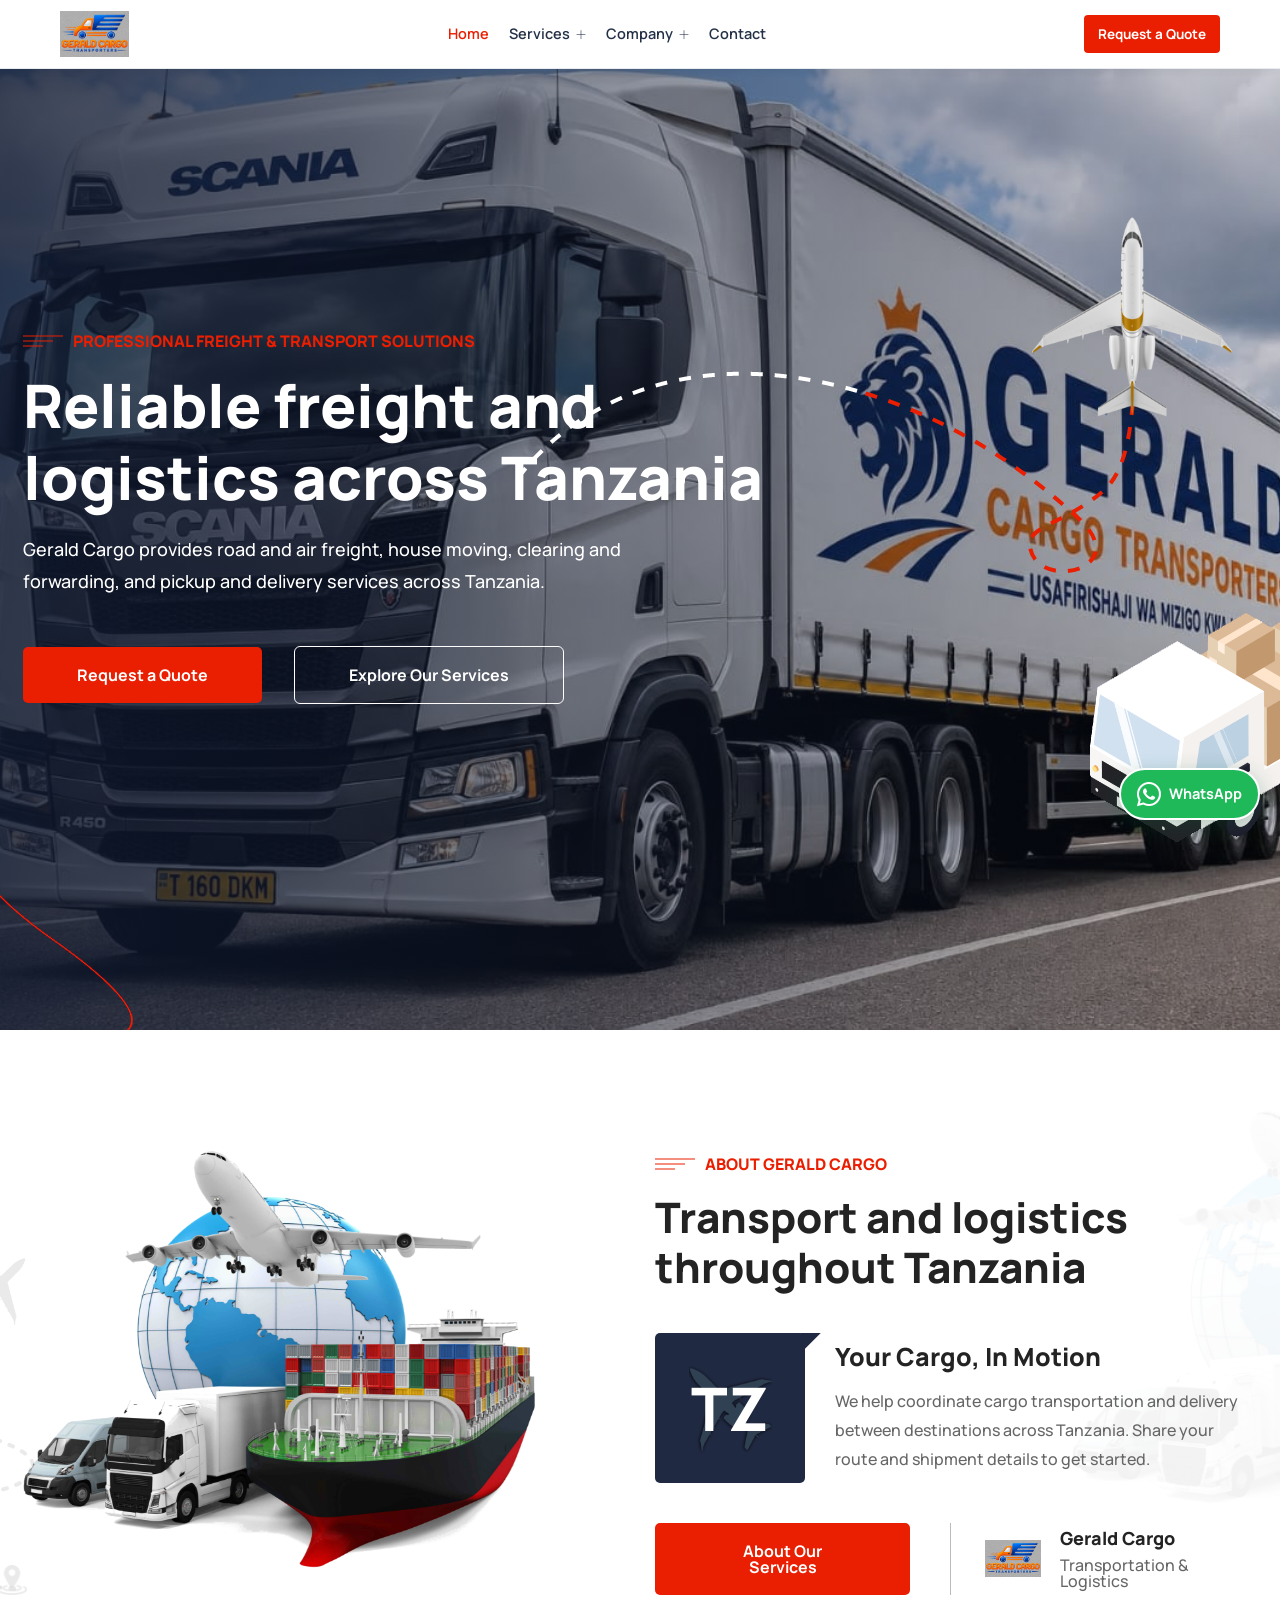
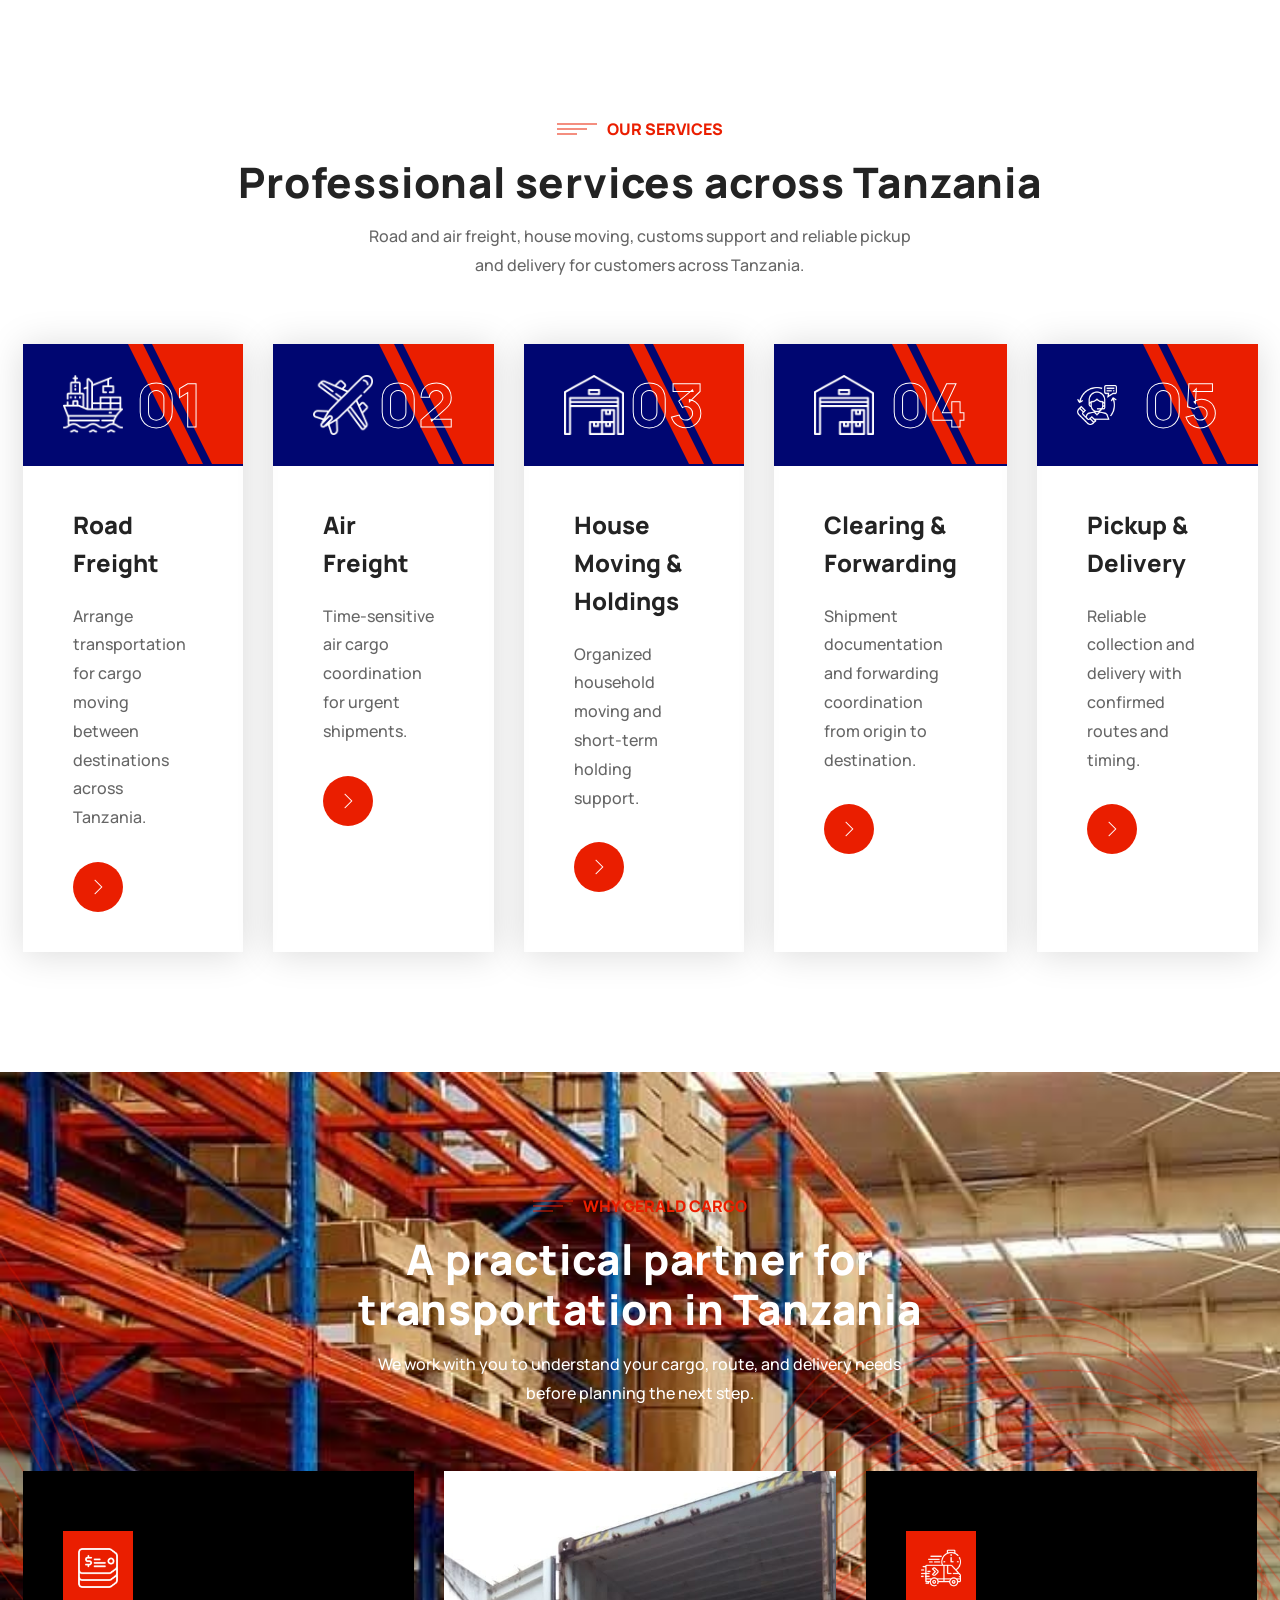
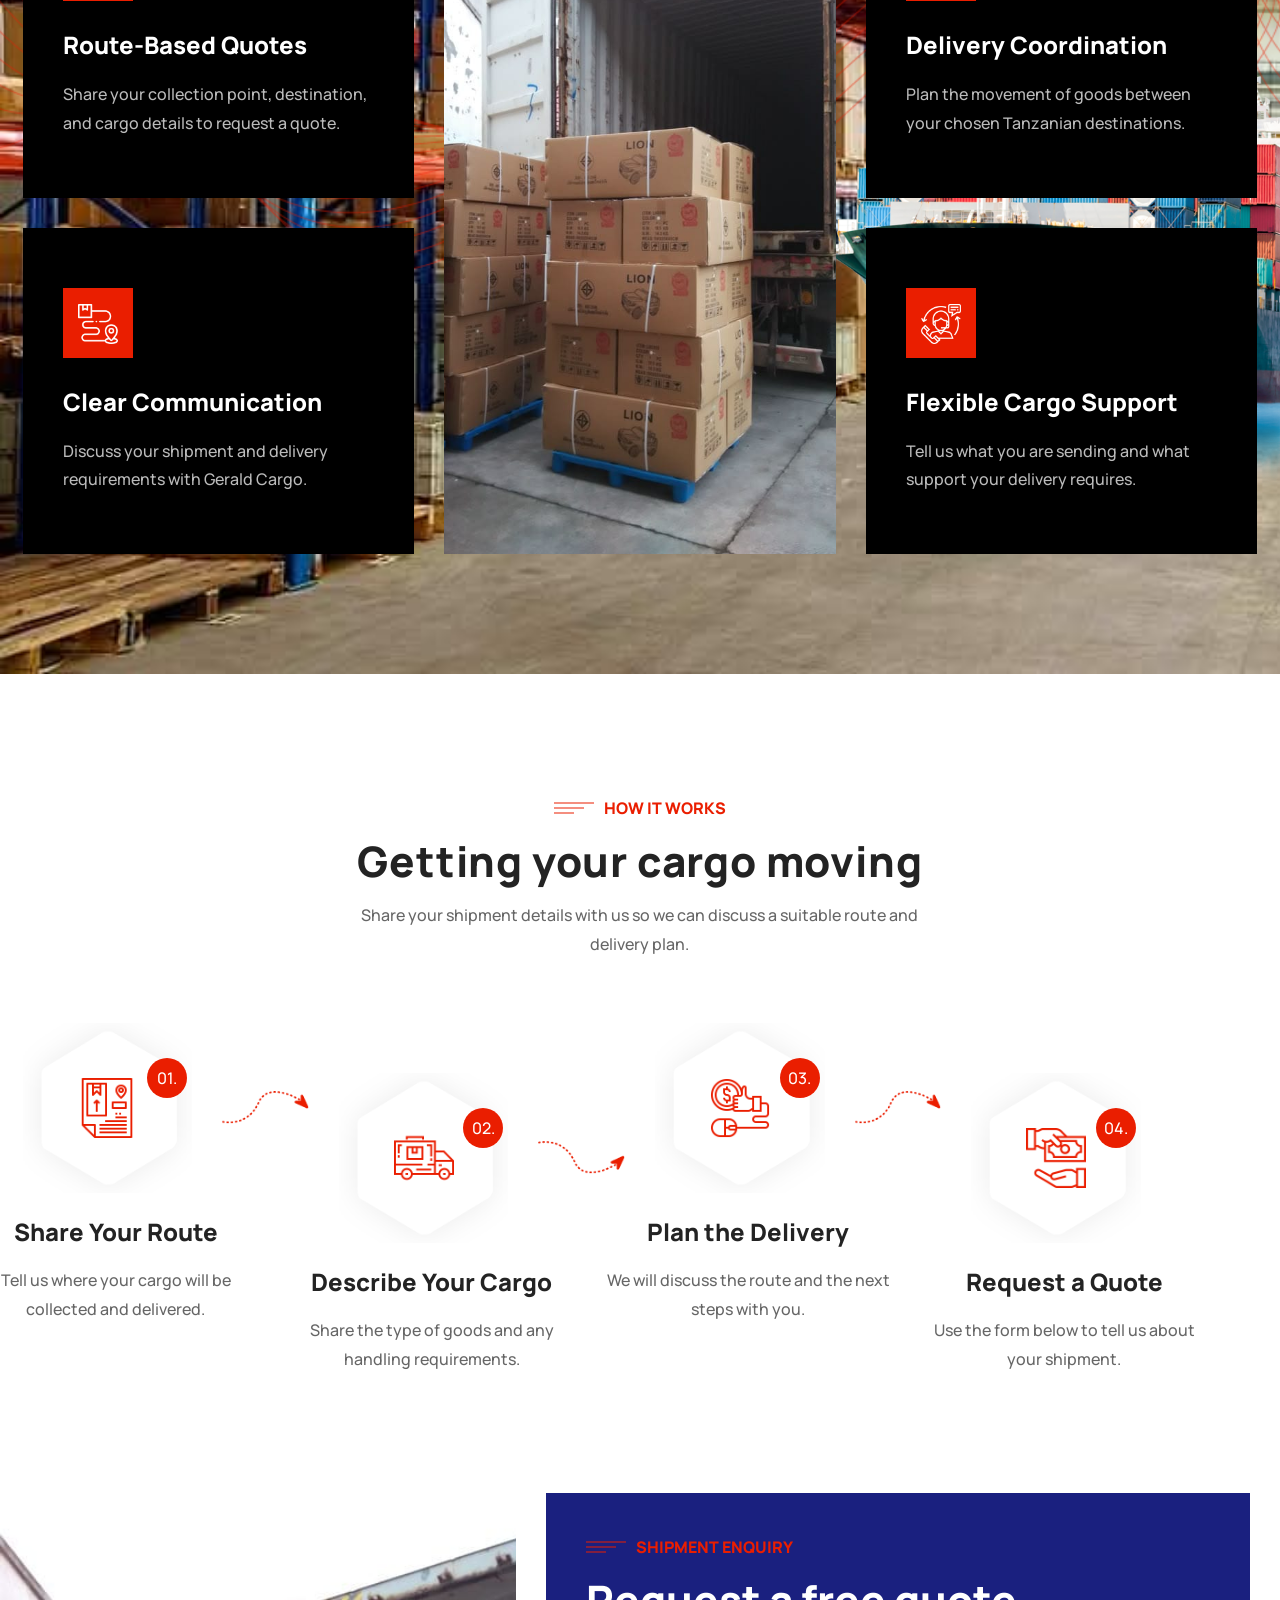
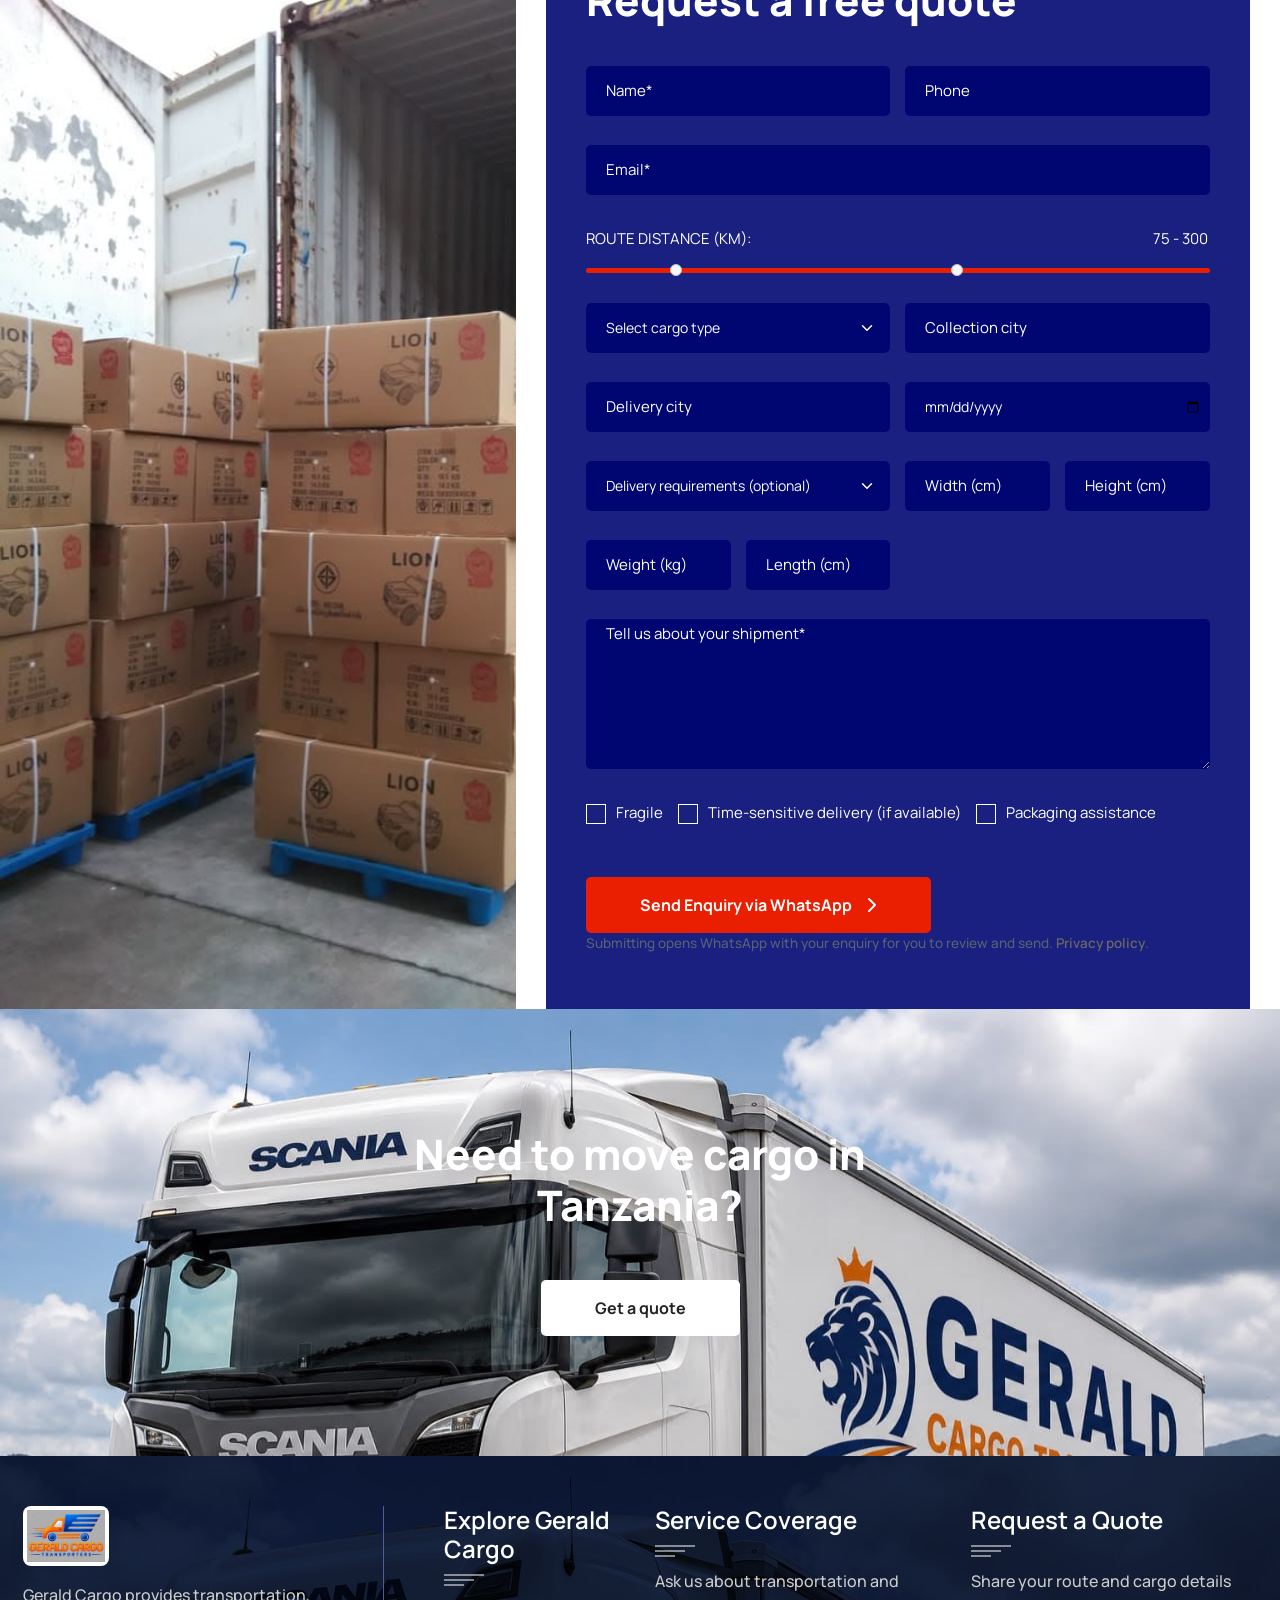
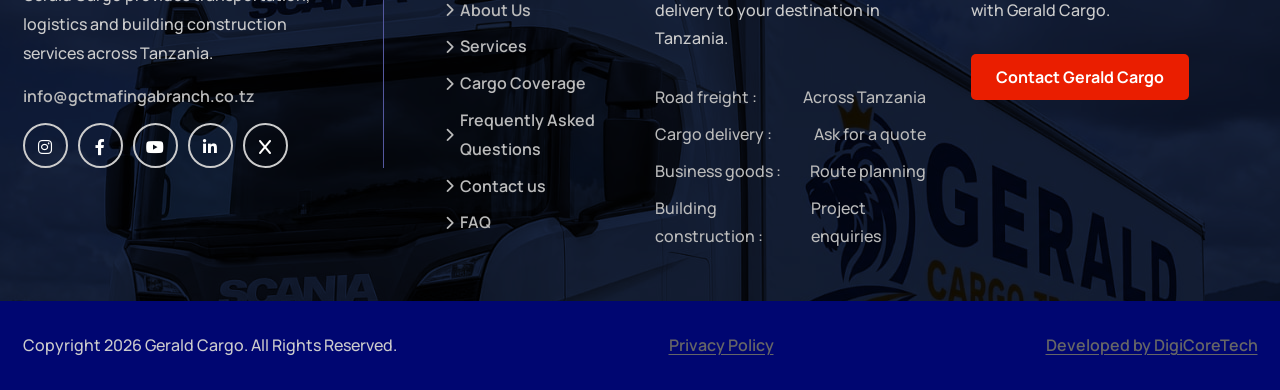
<file: index.html>
<!doctype html>
<html class="no-js" lang="en">

<head>	
	<meta charset="utf-8">
	<meta http-equiv="x-ua-compatible" content="ie=edge">
	<title>Cargo Transport &amp; Logistics Tanzania | Gerald Cargo</title>
	<meta name="description" content="Gerald Cargo Transporters provides cargo transport, road freight, logistics coordination and building construction services across Tanzania. Request a quote.">
	<meta name="keywords" content="Gerald Cargo, Gerald Transporters, cargo transport Tanzania, transporters in Tanzania, logistics services Tanzania, building construction services Tanzania, freight delivery">
	<meta name="viewport" content="width=device-width, initial-scale=1, shrink-to-fit=no">
	<meta name="theme-color" content="#123c32">
	<link rel="canonical" href="https://geraldtransporters.co.tz/">
	<link rel="manifest" href="/manifest.webmanifest">
	<link rel="icon" type="image/png" sizes="192x192" href="/assets/img/gerald-icon-192.png">
	<meta property="og:type" content="website">
	<meta property="og:locale" content="en_TZ">
	<meta property="og:site_name" content="Gerald Cargo">
	<meta property="og:title" content="Cargo Transport &amp; Logistics Tanzania | Gerald Cargo">
	<meta property="og:description" content="Cargo transport, road freight, logistics coordination and building construction services across Tanzania. Request a quote from Gerald Cargo.">
	<meta property="og:url" content="https://geraldtransporters.co.tz/">
	<meta property="og:image" content="https://geraldtransporters.co.tz/gerald%20images/herosection/WhatsApp%20Image%202026-11-17%20at%2012.14.42%20(1).jpeg">
	<meta property="og:image:alt" content="Gerald Cargo transport and construction services in Tanzania">
	<meta name="twitter:card" content="summary_large_image">
	<meta name="twitter:title" content="Cargo Transport &amp; Logistics Tanzania | Gerald Cargo">
	<meta name="twitter:description" content="Cargo transport, road freight, logistics coordination and building construction services across Tanzania. Request a quote from Gerald Cargo.">
	<meta name="twitter:image" content="https://geraldtransporters.co.tz/gerald%20images/herosection/WhatsApp%20Image%202026-11-17%20at%2012.14.42%20(1).jpeg">
	<meta name="twitter:image:alt" content="Gerald Cargo transport and construction services in Tanzania">
	<script type="application/ld+json">
	{
		"@context": "https://schema.org",
		"@type": "Organization",
		"@id": "https://geraldtransporters.co.tz/#organization",
		"name": "Gerald Cargo",
		"legalName": "Gerald Cargo",
		"alternateName": "Gerald Cargo Transporters",
		"description": "Gerald Cargo, also known as Gerald Cargo Transporters, provides cargo transportation, logistics coordination and building construction services across Tanzania.",
		"url": "https://geraldtransporters.co.tz/",
		"logo": "https://geraldtransporters.co.tz/assets/img/gerald-logo.png",
		"email": "info@gctmafingabranch.co.tz",
		"telephone": ["+255752321546", "+255713023287", "+255717262699", "+255757359206", "+255769142225", "+255676742877", "+255791986868"],
		"contactPoint": {
			"@type": "ContactPoint",
			"telephone": "+255752321546",
			"email": "info@gctmafingabranch.co.tz",
			"contactType": "customer service",
			"areaServed": "TZ",
			"url": "https://geraldtransporters.co.tz/contact.html"
		},
		"sameAs": [
			"https://www.instagram.com/geraldcargotransporters/?hl=en",
			"https://www.facebook.com/p/Gerald-Cargo-100091846751009/",
			"https://www.youtube.com/@geraldcargotransporters8544",
			"https://tz.linkedin.com/in/gerald-kabuli-65929b19b",
			"https://x.com/GeraldCargo?lang=en"
		],
		"areaServed": [
			{"@type": "Country", "name": "Tanzania"},
			{"@type": "City", "name": "Dar es Salaam"},
			{"@type": "City", "name": "Mafinga"},
			{"@type": "City", "name": "Makambako"}
		],
		"knowsAbout": [
			"Cargo transportation",
			"Road freight",
			"Logistics coordination",
			"Residential building construction",
			"Commercial building construction",
			"Renovation and extensions"
		]
	}
	</script>
	<script type="application/ld+json">
	{
		"@context": "https://schema.org",
		"@type": "WebSite",
		"@id": "https://geraldtransporters.co.tz/#website",
		"url": "https://geraldtransporters.co.tz/",
		"name": "Gerald Cargo",
		"alternateName": "Gerald Cargo Transporters",
		"publisher": {
			"@id": "https://geraldtransporters.co.tz/#organization"
		}
	}
	</script>
	<link rel="preload" as="image" href="gerald%20images/herosection/WhatsApp%20Image%202026-11-17%20at%2012.14.42%20(1).jpeg">

	<!-- Place favicon.ico in the root directory -->
	<link rel="icon" type="image/png" sizes="32x32" href="/favicon.ico">
	<link rel="icon" type="image/png" sizes="192x192" href="/assets/img/gerald-icon-192.png">
	<link rel="apple-touch-icon" sizes="180x180" href="/assets/img/apple-touch-icon.png">
	<!-- ========== Start Stylesheet ========== -->
	<link href="assets/css/bootstrap.min.css" rel="stylesheet" />
	<link href="assets/css/all.min.css" rel="stylesheet" />
	<link href="assets/css/animate.css" rel="stylesheet" />
	<link href="assets/css/themify-icons.css" rel="stylesheet" />
	<link href="assets/css/icofont.min.css" rel="stylesheet" />
	<link href="assets/css/bootstrap-icons.css" rel="stylesheet" />
	<link href="assets/css/bsnav.min.css" rel="stylesheet" />
	<link href="assets/css/preloader.css" rel="stylesheet" />
	<link href="assets/css/magnific-popup.css" rel="stylesheet" />
	<link href="assets/css/swiper-bundle.min.css" rel="stylesheet" />
	<link href="assets/css/jquery-ui.css" rel="stylesheet" />
	<link href="assets/style.css" rel="stylesheet">
	<link href="assets/css/perf-fixes.css?v=14" rel="stylesheet">
<link href="assets/css/responsive.css?v=7" rel="stylesheet" />
	<!-- ========== End Stylesheet ========== -->
	
</head>
	
<body id="bdy">
	<a class="skip-link" href="#main-content">Skip to main content</a>

	<!-- Start PreLoader 
    ============================================= -->
	<div class="preloader">
		<div class="preloader-container">
			<span class="preloader-text">Gerald Cargo</span>
			<div class="preloader-animation">
			</div>
			<div class="feature-box">
				<div class="feature-icon-no">
					<img src="assets/img/shape/p-1.png" class="feature-p-1" alt="">
					<img src="assets/img/shape/p-2.png" class="feature-p-2" alt="">
					<div class="feature-icon"><i><img src="assets/img/icon/icon-service-4.png" alt=""></i></div>
					<div class="feature-no"><span>05</span></div>
				</div>
				<div class="feature-desc">
					<h4 class="heading-4">Pickup &amp; Delivery</h4>
					<p>Reliable collection and delivery with confirmed routes and timing.</p>
					<a href="service.html#pickup-delivery" class="feature-btn"><i class="ti-angle-right"></i></a>
				</div>
			</div>
		</div>
	</div>
	<!-- Start PreLoader-->
	
	<!-- Start header
    ============================================= -->
    <header class="header header-before-off">
		<div class="main-wrapper">
			<div class="navbar navbar-expand-lg bsnav bsnav-sticky bsnav-sticky-slide bsnav-transparent">
				<img src="assets/img/bg/bg-nav.png" alt="" class="navbar-bar-shape">
				<div class="navbar-container">
					<div class="navbar-extra-logo">
						<a href="/">
							<img src="assets/img/gerald-logo.png" class="logo-outside" alt="Gerald Cargo logo">
						</a>
					</div>
					<div class="top-header-menu">
						<div class="top-bar-area pos-rel topbar-white">
							<img src="assets/img/bg/topbar-bg.png" alt="" class="top-bar-shape">
							<div class="row">
								<div class="col-xl-10 col-lg-6">
									<div class="top-box-wrp d-flex justify-content-md-center align-items-center">
										<div class="top-box top-location mr-30">
											<i class="fa-solid fa-location-dot"></i>
											<span>Transportation across Tanzania</span>
										</div>
										<div class="top-email top-box mr-30">
											<i class="fa-solid fa-box" aria-hidden="true"></i>
											<span>Freight, logistics &amp; construction</span>
										</div>
										<div class="top-phone top-box">
											<i class="fa-solid fa-arrow-right" aria-hidden="true"></i>
											<span>Request a cargo quote</span>
										</div>
									</div>
								</div>
								<div class="col-xl-2 col-lg-6">
								</div>
							</div>
						</div>
						<div class="navbar-menu-opt">
							<div class="navbar-brand-tog">
								<a class="navbar-brand g-nop" href="/">
									<img src="assets/img/gerald-logo.png" class="logo-display" alt="Gerald Cargo logo">
									<img src="assets/img/gerald-logo.png" class="logo-scrolled" alt="Gerald Cargo logo">
								</a>
								<button class="navbar-toggler toggler-spring" type="button" aria-label="Open navigation menu" aria-controls="mobile-navigation" aria-expanded="false">
									<span class="navbar-toggler-icon"></span>
								</button>
							</div>
							<div class="collapse navbar-collapse justify-content-md-between">
								<a class="navbar-brand nop" href="/">
									<img src="assets/img/gerald-logo.png" class="logo-display" alt="Gerald Cargo logo">
									<img src="assets/img/gerald-logo.png" class="logo-scrolled" alt="Gerald Cargo logo">
								</a>
								<ul class="navbar-nav navbar-mobile justify-content-md-center w-100">
									<li class="nav-item"><a class="nav-link" href="/" aria-current="page">Home</a></li>
									<li class="nav-item dropdown fadeup">
										<a class="nav-link" href="service.html">Services <i class="ti-plus"></i></a>
										<ul class="navbar-nav">
											<li class="nav-item"><a class="nav-link" href="service.html">All Services</a></li>
											<li class="nav-item"><a class="nav-link" href="service.html#road-freight">Road Freight</a></li>
											<li class="nav-item"><a class="nav-link" href="service.html#air-freight">Air Freight</a></li>
											<li class="nav-item"><a class="nav-link" href="service.html#house-moving">House Moving &amp; Holdings</a></li>
											<li class="nav-item"><a class="nav-link" href="service.html#clearing-forwarding">Clearing &amp; Forwarding</a></li>
											<li class="nav-item"><a class="nav-link" href="service.html#pickup-delivery">Pickup &amp; Delivery</a></li>
										</ul>
									</li>
									<li class="nav-item dropdown fadeup">
										<a class="nav-link" href="about.html">Company <i class="ti-plus"></i></a>
										<ul class="navbar-nav">
											<li class="nav-item"><a class="nav-link" href="about.html">About Gerald Cargo</a></li>
											<li class="nav-item"><a class="nav-link" href="faq.html">Frequently Asked Questions</a></li>
										</ul>
									</li>
									<li class="nav-item"><a class="nav-link" href="contact.html">Contact</a></li>
								</ul>
								<div class="search-cart nav-profile">
									<a href="contact.html" class="btn-1 btn-sm">Request a Quote</a>
								</div>
							</div>
						</div>
					</div>
				</div>
			</div>
			<div class="bsnav-mobile" id="mobile-navigation">
				<div class="bsnav-mobile-overlay"></div>
				<div class="navbar"></div>
			</div>
		</div>
    </header>
    <!-- End header -->
    
	<main class="main" id="main-content" tabindex="-1">
		
		<!-- Start Slider
		============================================= -->
		<div class="hero-area pos-rel bg-top-center" id="hero-slideshow">
			<div class="hero-slides" aria-hidden="true">
				<img class="hero-slide is-active" src="gerald%20images/herosection/WhatsApp%20Image%202026-11-17%20at%2012.14.42%20(1).jpeg" alt="" fetchpriority="high">
				<img class="hero-slide" src="gerald%20images/herosection/WhatsApp%20Image%202026-11-28%20at%2013.54.27.jpeg" alt="" loading="lazy" decoding="async">
				<img class="hero-slide" src="gerald%20images/herosection/WhatsApp%20Image%202026-11-28%20at%2013.55.08.jpeg" alt="" loading="lazy" decoding="async">
				<img class="hero-slide" src="gerald%20images/WhatsApp%20Image%202026-11-28%20at%2013.55.04.jpeg" alt="" loading="lazy" decoding="async">
				<img class="hero-slide" src="gerald%20images/WhatsApp%20Image%202026-11-28%20at%2013.55.07.jpeg" alt="" loading="lazy" decoding="async">
				<img class="hero-slide" src="gerald%20images/herosection/WhatsApp%20Image%202026-11-17%20at%2012.14.40%20(1).jpeg" alt="" loading="lazy" decoding="async">
				<img class="hero-slide" src="gerald%20images/herosection/WhatsApp%20Image%202026-11-17%20at%2012.14.42.jpeg" alt="" loading="lazy" decoding="async">
			</div>
			<div class="hero-single">
				<div class="container">
					<div class="hero-wpr pos-rel">
						<div class="hero-shapes">
							<img src="assets/img/shape/car.png" class="hero-car car-run" alt="">
							<img src="assets/img/shape/line-1.png" class="hero-line-1 to-left" alt="">
							<img src="assets/img/vector/hero-plane.png" class="hero-plane-1 up-move" alt="">
						</div>
						<div class="row g-5">
							<div class="col-xl-8">
								<div class="hero-content element-center">
									<div class="hero-content-desc">
										<span class="hero-sub-title mb-20">
											<span class="hero-line"></span>
											Professional freight &amp; transport solutions
										</span>
										<h1 class="hero-title">
											Reliable freight and logistics across Tanzania
										</h1>
										<p class="mb-40">
											Gerald Cargo provides road and air freight, house moving, clearing and forwarding, and pickup and delivery services across Tanzania.
										</p>
										<div class="hero-btn">
											<a href="contact.html" class="btn-1 btn-md">
												Request a Quote
											</a>
											<a href="service.html" class="btn-transparent btn-transparent-md">
												Explore Our Services
											</a>
										</div>
									</div>
								</div>
							</div>
							<div class="col-xl-4">
							</div>
						</div>
					</div>
					
				</div>
			</div>
		</div>
		<!-- End Slider -->
		
		<!-- Start About
		============================================= -->
		<div class="about-area de-pt">
			<div class="container">
				<div class="about-wpr grid-2">
					<div class="about-left pos-rel">
						<img src="assets/img/vector/jahaj.png" class="jahaj-1" alt="">
						<img src="assets/img/vector/about-loaction.png" class="about-location" alt="">
					</div>
					<div class="about-right pos-rel">
						<img src="assets/img/vector/jahaj-2.png" class="about-jahaj-2" alt="">
						<span class="hero-sub-title mb-20">
							<span class="hero-line"></span>
							About Gerald Cargo
						</span>
						<h2 class="heading-1 mb-40">
							Transport and logistics <br /> throughout Tanzania
						</h2>
						<div class="about-opt">
							<div class="about-yr">
								<div class="about-yr-element pos-rel">
									<img src="assets/img/icon/about-icon.png" alt="">
									<span class="about-value">
										TZ
									</span>
								</div>
							</div>
							<div class="about-yr-text">
								<h4>Your cargo, in motion</h4>
								<p>
									We help coordinate cargo transportation and delivery between destinations across Tanzania. Share your route and shipment details to get started.
								</p>
							</div>
						</div>
						<div class="about-bottom">
							<div class="about-btm-btn">
								<a href="service.html" class="btn-1 btn-md mr-30">
									About Our Services
								</a>
							</div>
							<div class="about-btm-user">
								<img src="assets/img/gerald-logo.png" alt="Gerald Cargo">
								<div class="about-btm-bio">
									<h6>Gerald Cargo</h6>
									<span>Transportation &amp; Logistics</span>
								</div>
							</div>
						</div>
					</div>
				</div>
			</div>
		</div>
		<!-- End About -->
		
		<!-- Start Feature
		============================================= -->
		<div class="feature-area de-padding">
			<div class="container">
				<div class="row">
					<div class="col-xl-8 offset-xl-2">
						<div class="site-title text-center">
							<span class="hero-sub-title mb-20">
								<span class="hero-line"></span>
								Our Services
							</span>
							<h2 class="heading-1">
								Professional services across Tanzania
							</h2>
							<p class="mb-0">
								Road and air freight, house moving, customs support and reliable pickup and delivery for customers across Tanzania.
							</p>
						</div>
					</div>
				</div>
				<div class="feature-wpr grid-5">
					<div class="feature-box">
						<div class="feature-icon-no">
							<img src="assets/img/shape/p-1.png" class="feature-p-1" alt="">
							<img src="assets/img/shape/p-2.png" class="feature-p-2" alt="">
							<div class="feature-icon">
								<i>
									<img src="assets/img/icon/cargo-ship.png" alt="">
								</i>
							</div>
							<div class="feature-no">
								<span>01</span>
							</div>
						</div>
						<div class="feature-desc">
							<h4 class="heading-4">Road Freight</h4>
							<p>
								Arrange transportation for cargo moving between destinations across Tanzania.
							</p>
							<a href="service.html#road-freight" class="feature-btn">
								<i class="ti-angle-right"></i>
							</a>
						</div>
					</div>
					<div class="feature-box">
						<div class="feature-icon-no">
							<img src="assets/img/shape/p-1.png" class="feature-p-1" alt="">
							<img src="assets/img/shape/p-2.png" class="feature-p-2" alt="">
							<div class="feature-icon">
								<i>
									<img src="assets/img/icon/Icon-plane.png" alt="">
								</i>
							</div>
							<div class="feature-no">
								<span>02</span>
							</div>
						</div>
						<div class="feature-desc">
							<h4 class="heading-4">Air Freight</h4>
							<p>
								Time-sensitive air cargo coordination for urgent shipments.
							</p>
							<a href="service.html#air-freight" class="feature-btn">
								<i class="ti-angle-right"></i>
							</a>
						</div>
					</div>
					<div class="feature-box">
						<div class="feature-icon-no">
							<img src="assets/img/shape/p-1.png" class="feature-p-1" alt="">
							<img src="assets/img/shape/p-2.png" class="feature-p-2" alt="">
							<div class="feature-icon">
								<i>
									<img src="assets/img/icon/Icon-home.png" alt="">
								</i>
							</div>
							<div class="feature-no">
								<span>03</span>
							</div>
						</div>
						<div class="feature-desc">
							<h4 class="heading-4">House Moving &amp; Holdings</h4>
							<p>
								Organized household moving and short-term holding support.
							</p>
							<a href="service.html#house-moving" class="feature-btn">
								<i class="ti-angle-right"></i>
							</a>
						</div>
					</div>
					<div class="feature-box">
						<div class="feature-icon-no">
							<img src="assets/img/shape/p-1.png" class="feature-p-1" alt="">
							<img src="assets/img/shape/p-2.png" class="feature-p-2" alt="">
							<div class="feature-icon">
								<i>
									<img src="assets/img/icon/Icon-home.png" alt="">
								</i>
							</div>
							<div class="feature-no">
								<span>04</span>
							</div>
						</div>
						<div class="feature-desc">
							<h4 class="heading-4">Clearing &amp; Forwarding</h4>
							<p>
								Shipment documentation and forwarding coordination from origin to destination.
							</p>
							<a href="service.html#clearing-forwarding" class="feature-btn">
								<i class="ti-angle-right"></i>
							</a>
						</div>
					</div>
					<div class="feature-box">
						<div class="feature-icon-no">
							<img src="assets/img/shape/p-1.png" class="feature-p-1" alt="">
							<img src="assets/img/shape/p-2.png" class="feature-p-2" alt="">
							<div class="feature-icon"><i><img src="assets/img/icon/icon-service-4.png" alt=""></i></div>
							<div class="feature-no"><span>05</span></div>
						</div>
						<div class="feature-desc">
							<h4 class="heading-4">Pickup &amp; Delivery</h4>
							<p>Reliable collection and delivery with confirmed routes and timing.</p>
							<a href="service.html#pickup-delivery" class="feature-btn"><i class="ti-angle-right"></i></a>
						</div>
					</div>
				</div>
			</div>
		</div>
		<!-- End Feature -->
		
		<!-- Start Service
		============================================= -->
		<div class="service-area hero-bg de-padding pos-rel" style="background-image: url('gerald%20images/WhatsApp%20Image%202026-11-17%20at%2012.14.26%20(1).jpeg')">
			<div class="service-shape">
				<img src="assets/img/shape/shape 1.png" class="service-wavy" alt="">
				<img src="assets/img/vector/jahaj-3.png" class="service-jahaj-3" alt="">
			</div>
			<div class="container">
				<div class="row">
					<div class="col-xl-8 offset-xl-2">
						<div class="site-title wh text-center">
							<span class="hero-sub-title mb-20">
								<span class="hero-line"></span>
								Why Gerald Cargo
							</span>
							<h2 class="heading-1">
								A practical partner for <br /> transportation in Tanzania
							</h2>
							<p class="mb-0">
								We work with you to understand your cargo, route, and delivery needs before planning the next step.
							</p>
						</div>
					</div>
				</div>
				<div class="service-wpr grid-3">
					<div class="service-left">
						<div class="service-box mb-30">
							<div class="service-icon">
								<i>
									<img src="assets/img/icon/icon-service-1.png" class="service-clr-icon" alt="">
									<img src="assets/img/icon/icon-service-1-clr.png" class="service-icon-clr" alt="">
								</i>
							</div>
							<div class="service-desc">
								<a href="contact.html">
									<h4>Route-based Quotes</h4>
								</a>
								<p class="mb-0">
									Share your collection point, destination, and cargo details to request a quote.
								</p>
							</div>
						</div>
						<div class="service-box">
							<div class="service-icon">
								<i>
									<img src="assets/img/icon/icon-service-2.png" class="service-clr-icon" alt="">
									<img src="assets/img/icon/icon-service-2-clr.png" class="service-icon-clr" alt="">
								</i>
							</div>
							<div class="service-desc">
								<a href="contact.html">
									<h4>Clear Communication</h4>
								</a>
								<p class="mb-0">
									Discuss your shipment and delivery requirements with Gerald Cargo.
								</p>
							</div>
						</div>
					</div>
					<div class="service-middle">
						<img src="gerald%20images/WhatsApp%20Image%202026-11-17%20at%2012.14.44%20(1).jpeg" alt="Cargo boxes being loaded into a transport truck">
					</div>
					<div class="service-right">
						<div class="service-box mb-30">
							<div class="service-icon">
								<i>
									<img src="assets/img/icon/icon-service-3.png" class="service-clr-icon" alt="">
									<img src="assets/img/icon/icon-service-3-clr.png" class="service-icon-clr" alt="">
								</i>
							</div>
							<div class="service-desc">
								<a href="service.html#logistics-support">
									<h4>Delivery Coordination</h4>
								</a>
								<p class="mb-0">
									Plan the movement of goods between your chosen Tanzanian destinations.
								</p>
							</div>
						</div>
						<div class="service-box">
							<div class="service-icon">
								<i>
									<img src="assets/img/icon/icon-service-4.png" class="service-clr-icon" alt="">
									<img src="assets/img/icon/icon-service-4-clr.png" class="service-icon-clr" alt="">
								</i>
							</div>
							<div class="service-desc">
								<a href="service.html#cargo-delivery">
									<h4>Flexible Cargo Support</h4>
								</a>
								<p class="mb-0">
									Tell us what you are sending and what support your delivery requires.
								</p>
							</div>
						</div>
					</div>
				</div>
			</div>
		</div>
		<!-- End Service -->
		
		<!-- Start Step
		============================================= -->
		<div class="step-area de-padding">
			<div class="container">
				<div class="row">
					<div class="col-xl-8 offset-xl-2">
						<div class="site-title text-center">
							<span class="hero-sub-title mb-20">
								<span class="hero-line"></span>
								How It Works
							</span>
							<h2 class="heading-1">
								Getting your cargo moving
							</h2>
							<p class="mb-0">
								Share your shipment details with us so we can discuss a suitable route and delivery plan.
							</p>
						</div>
					</div>
				</div>
				<div class="step-wpr grid-4">
					<div class="step-box">
						<div class="step-icon">
							<div class="step-elm">
								<div class="step-elm-elm">
									<img src="assets/img/shape/Shape.png" alt="">
									<img src="assets/img/icon/dispatch-note.png" class="step-note-icon" alt="">
									<span class="step-num">01.</span>
								</div>
								<div class="step-wavy-arrow">
									<img src="assets/img/shape/wavy-arrow-1.png" alt="">
								</div>
							</div>
						</div>
						<div class="step-desc">
							<h4 class="heading-4">Share Your Route</h4>
							<p class="mb-0">
								Tell us where your cargo will be collected and delivered.
							</p>
						</div>
					</div>
					<div class="step-box mt-50">
						<div class="step-icon">
							<div class="step-elm">
								<div class="step-elm-elm">
									<img src="assets/img/shape/Shape.png" alt="">
									<img src="assets/img/icon/delivery-truck.png" class="step-note-icon" alt="">
									<span class="step-num">02.</span>
								</div>
								<div class="step-wavy-arrow">
									<img src="assets/img/shape/wavy-arrow-2.png" alt="">
								</div>
							</div>
						</div>
						<div class="step-desc">
							<h4 class="heading-4">Describe Your Cargo</h4>
							<p class="mb-0">
								Share the type of goods and any handling requirements.
							</p>
						</div>
					</div>
					<div class="step-box">
						<div class="step-icon">
							<div class="step-elm">
								<div class="step-elm-elm">
									<img src="assets/img/shape/Shape.png" alt="">
									<img src="assets/img/icon/cost-per-click.png" class="step-note-icon" alt="">
									<span class="step-num">03.</span>
								</div>
								<div class="step-wavy-arrow">
									<img src="assets/img/shape/wavy-arrow-1.png" alt="">
								</div>
							</div>
						</div>
						<div class="step-desc">
							<h4 class="heading-4">Plan the Delivery</h4>
							<p class="mb-0">
								We will discuss the route and the next steps with you.
							</p>
						</div>
					</div>
					<div class="step-box mt-50">
						<div class="step-icon">
							<div class="step-elm">
								<div class="step-elm-elm">
									<img src="assets/img/shape/Shape.png" alt="">
									<img src="assets/img/icon/pay.png" class="step-note-icon" alt="">
									<span class="step-num">04.</span>
								</div>
								<div class="step-wavy-arrow">
									<img src="assets/img/shape/wavy-arrow-1.png" class="opacity-0" alt="">
								</div>
							</div>
						</div>
						<div class="step-desc">
							<h4 class="heading-4">Request a Quote</h4>
							<p class="mb-0">
								Use the form below to tell us about your shipment.
							</p>
						</div>
					</div>
				</div>
			</div>
		</div>
		<!-- End Step -->
		
		<!-- Start Request 
		============================================= -->
		<div class="requ-area">
			<div class="requ-wpr">
				<div class="row g-5">
					<div class="col-xl-5">
						<div class="requ-left-pic hero-bg mr-60" style="background-image: url('gerald%20images/WhatsApp%20Image%202026-11-17%20at%2012.14.44%20(1).jpeg')">
						</div>
					</div>
					<div class="col-xl-7">
						<div class="requ-delivery bg-theme-2">
							<div class="requ-contact">
								<span class="hero-sub-title mb-20">
									<span class="hero-line"></span>
									SHIPMENT ENQUIRY
								</span>
								<h2 class="heading-1 mb-40">
									Request a free quote
								</h2>
								<form action="https://wa.me/255752321546" method="get" class="contact-form-requ">
									<input type="text" name="website" tabindex="-1" autocomplete="off" aria-hidden="true" style="position:absolute;left:-9999px;opacity:0;width:1px;height:1px;overflow:hidden;">
									<div class="row">
										<div class="col-md-6">
											<div class="form-group">
												<input type="text" class="form-control input-style-2" name="name" autocomplete="name" inputmode="text" pattern="[A-Za-zÀ-ÖØ-öø-ÿ][A-Za-zÀ-ÖØ-öø-ÿ .'\-]{1,99}" maxlength="100" placeholder="Name*" aria-label="Your name" title="Enter your name using letters, spaces, apostrophes, periods or hyphens." required>
											</div>
										</div>
										<div class="col-md-6">
											<div class="form-group">
												<input type="tel" class="form-control input-style-2" name="phone" autocomplete="tel" inputmode="tel" pattern="[+0-9\(\) .\-]{7,20}" maxlength="20" placeholder="Phone" aria-label="Phone number" title="Enter a phone number using digits and optional +, spaces, parentheses, periods or hyphens.">
											</div>
										</div>
										<div class="col-md-12">
											<div class="form-group">
												<input type="email" class="form-control input-style-2" name="email" autocomplete="email" placeholder="Email*" aria-label="Email address" required>
											</div>
										</div>
										<div class="col-md-12">
											<div class="requ-sldr">
												<p class="requ-input-label">
													<label for="amount">ROUTE DISTANCE (KM):</label>
													<input type="text" id="amount" name="distance" readonly>
												</p>
												<div id="slider-range" role="group" aria-label="Estimated route distance range"></div>
											</div>
										</div>
										<div class="col-md-6">
											<label class="visually-hidden" for="freight-type">Cargo type</label>
											<select class="form-control input-style-2 form-select" name="freight_type" id="freight-type">
												<option value="" selected disabled>Select cargo type</option>
												<option value="General cargo">General cargo</option>
												<option value="Business goods">Business goods</option>
												<option value="Fragile goods">Fragile goods</option>
												<option value="Other">Other</option>
												<option value="Building construction">Building construction</option>
											</select>
										</div>
										<div class="col-md-6">
											<div class="form-group">
												<input type="text" class="form-control input-style-2" name="origin" autocomplete="address-level2" placeholder="Collection city" aria-label="Collection city">
											</div>
										</div>
										<div class="col-md-6">
											<div class="form-group">
												<input type="text" class="form-control input-style-2" name="destination" autocomplete="address-level2" placeholder="Delivery city" aria-label="Delivery city">
											</div>
										</div>
										<div class="col-md-6">
											<div class="form-group">
												<label class="visually-hidden" for="homepage-pickup-date">Preferred pickup date (optional)</label>
												<input type="date" class="form-control input-style-2" id="homepage-pickup-date" name="preferred_date" aria-label="Preferred pickup date (optional)">
											</div>
										</div>
										<div class="col-md-6">
											<label class="visually-hidden" for="delivery-requirements">Delivery requirements (optional)</label>
											<select class="form-control input-style-2 form-select" name="delivery_requirements" id="delivery-requirements">
												<option value="" selected>Delivery requirements (optional)</option>
												<option value="Standard delivery">Standard delivery</option>
												<option value="Time-sensitive delivery">Time-sensitive delivery</option>
												<option value="Special handling">Special handling</option>
												<option value="Packaging assistance">Packaging assistance</option>
											</select>
										</div>
										<div class="col-md-3">
											<div class="form-group">
												<label class="visually-hidden" for="cargo-width">Cargo width (cm, optional)</label>
												<input type="number" class="form-control input-style-2" id="cargo-width" name="width" min="0" max="100000" step="any" placeholder="Width (cm)">
											</div>
										</div>
										<div class="col-md-3">
											<div class="form-group">
												<label class="visually-hidden" for="cargo-height">Cargo height (cm, optional)</label>
												<input type="number" class="form-control input-style-2" id="cargo-height" name="height" min="0" max="100000" step="any" placeholder="Height (cm)">
											</div>
										</div>
										<div class="col-md-3">
											<div class="form-group">
												<label class="visually-hidden" for="wdt">Approximate cargo weight in kilograms (optional)</label>
												<input type="number" class="form-control input-style-2" id="wdt" name="weight" min="0" max="100000" step="any" placeholder="Weight (kg)">
											</div>
										</div>
										<div class="col-md-3">
											<div class="form-group">
												<label class="visually-hidden" for="cargo-length">Cargo length (cm, optional)</label>
												<input type="number" class="form-control input-style-2" id="cargo-length" name="length" min="0" max="100000" step="any" placeholder="Length (cm)">
											</div>
										</div>
										<div class="col-md-12">
											<div class="form-group">
												<textarea class="form-control input-style-2" name="comments" rows="3" placeholder="Tell us about your shipment*" aria-label="Shipment details" required></textarea>
											</div>
										</div>
										<div class="col-md-12">
											<ul class="destination">
												<li>
													<input class="styled-checkbox" id="styled-checkbox-1" name="fragile" type="checkbox" value="yes">
													<label for="styled-checkbox-1">Fragile</label>
												</li>
												<li>
													<input class="styled-checkbox" id="styled-checkbox-2" name="express_delivery" type="checkbox" value="yes">
													<label for="styled-checkbox-2">Time-sensitive delivery (if available)</label>
												</li>
												<li>
													<input class="styled-checkbox" id="styled-checkbox-4" name="packaging" type="checkbox" value="yes">
													<label for="styled-checkbox-4">Packaging assistance</label>
												</li>
											</ul>
										</div>
										<div class="col-md-12">
											<div class="contact-sub-btn mt-50">
												<button type="submit" class="btn-1 btn-md">
													Send Enquiry via WhatsApp
													<i class="fas fa-chevron-right"></i>
												</button>
											</div>
											<p class="form-privacy-note">Submitting opens WhatsApp with your enquiry for you to review and send. <a href="privacy.html">Privacy policy</a>.</p>
										</div>
									</div>
								</form>
							</div>
						</div>
					</div>
				</div>
			</div>
		</div>
		<!-- End Request -->
		
		<!-- Start CTA
		============================================= -->
		<div class="cta-area de-padding hero-bg" style="background-image: url('gerald%20images/herosection/WhatsApp%20Image%202026-11-17%20at%2012.14.42%20(1).jpeg')">
			<div class="container">
				<div class="row">
					<div class="col-xl-6 offset-xl-3">
						<div class="cta-wpr text-center">
							<h2 class="heading-1 mb-50">
								Need to move cargo in Tanzania?
							</h2>
							<div class="cta-bt">
								<a href="contact.html" class="btn-4 btn-md">
									Get a quote
								</a>
							</div>
						</div>
					</div>
				</div>
			</div>
		</div>
		<!-- End CTA -->
		
	</main>	
	
	<!-- Start Footer 
	============================================= -->
	<footer class="footer pos-rel overflow-hidden hero-bg" style="background-image: url('gerald%20images/herosection/WhatsApp%20Image%202026-11-17%20at%2012.14.42%20(1).jpeg')">
		<div class="footer-up de-padding">
			<div class="container">
				<div class="row g-5">
					<div class="col-xl-4 col-lg-6 col-md-6">
						<div class="footer-widget about-us">
							<div class="footer-logo mb-30">
								<img src="assets/img/gerald-logo.png" alt="Gerald Cargo logo">
							</div>
							<p class="mb-40">
								Gerald Cargo provides transportation, logistics and building construction services across Tanzania.
							</p>
							<p class="footer-email"><a href="mailto:info@gctmafingabranch.co.tz">info@gctmafingabranch.co.tz</a></p>
							<ul class="footer-social" aria-label="Gerald Cargo social media">
								<li><a href="https://www.instagram.com/geraldcargotransporters/?hl=en" target="_blank" rel="noopener noreferrer" aria-label="Instagram"><i class="fa-brands fa-instagram" aria-hidden="true"></i></a></li>
								<li><a href="https://www.facebook.com/p/Gerald-Cargo-100091846751009/" target="_blank" rel="noopener noreferrer" aria-label="Facebook"><i class="fa-brands fa-facebook-f" aria-hidden="true"></i></a></li>
								<li><a href="https://www.youtube.com/@geraldcargotransporters8544" target="_blank" rel="noopener noreferrer" aria-label="YouTube"><i class="fa-brands fa-youtube" aria-hidden="true"></i></a></li>
								<li><a href="https://tz.linkedin.com/in/gerald-kabuli-65929b19b" target="_blank" rel="noopener noreferrer" aria-label="LinkedIn"><i class="fa-brands fa-linkedin-in" aria-hidden="true"></i></a></li>
								<li><a href="https://x.com/GeraldCargo?lang=en" target="_blank" rel="noopener noreferrer" aria-label="X"><i class="fa-brands fa-x" aria-hidden="true"></i></a></li>
							</ul>
						</div>
					</div>
					<div class="col-xl-2 col-lg-6 col-md-6">
						<div class="footer-widget footer-link">
							<h4 class="footer-widget-title">
								Explore Gerald Cargo
								<span class="footer-title-line"></span>
							</h4>
							<ul class="footer-list">
								<li>
									<a href="about.html">
										<i class="fa-solid fa-chevron-right"></i>
										About Us 
									</a>
								</li>
								<li>
									<a href="service.html">
										<i class="fa-solid fa-chevron-right"></i>
										Services
									</a>
								</li>
								<li>
									
									<a href="service.html#road-freight">
										<i class="fa-solid fa-chevron-right"></i>
										Cargo Coverage
									</a>
								</li>
								<li>
									
									<a href="faq.html">
										<i class="fa-solid fa-chevron-right"></i>
										Frequently Asked Questions
									</a>
								</li>
								<li>
									<a href="contact.html">
										<i class="fa-solid fa-chevron-right"></i>
										Contact us
									</a>
								</li>
								<li>
									<a href="faq.html">
										<i class="fa-solid fa-chevron-right"></i>
										FAQ
									</a>
								</li>
							</ul>
						</div>
					</div>
					<div class="col-xl-3 col-lg-6 col-md-6">
						<div class="footer-widget pr-30">
							<h4 class="footer-widget-title">
								Service Coverage
								<span class="footer-title-line"></span>
							</h4>
							<p class="mb-30">
								Ask us about transportation and delivery to your destination in Tanzania.
							</p>
							<ul class="footer-hours">
								<li><span>Road freight :</span> <span>Across Tanzania</span> </li>
								<li><span>Cargo delivery :</span> <span>Ask for a quote</span> </li>
								<li><span>Business goods :</span> <span>Route planning</span> </li>
								<li><span>Building construction :</span> <span>Project enquiries</span></li>
							</ul>
						</div>
					</div>
					<div class="col-xl-3 col-lg-6 col-md-6">
						<div class="footer-widget">
							<h4 class="footer-widget-title">
								Request a Quote
								<span class="footer-title-line"></span>
							</h4>
							<p class="mb-30">
								Share your route and cargo details with Gerald Cargo.
							</p>
							<a href="contact.html" class="btn-1 btn-sm">Contact Gerald Cargo</a>
						</div>
					</div>
				</div>
			</div>
		</div>
		<div class="copyright py-5">
			<div class="container">
				<div class="copyright-element d-flex align-items-center justify-content-between">
					<p class="mb-0">Copyright 2026 Gerald Cargo. All Rights Reserved.</p>
					<a class="footer-privacy-link" href="privacy.html">Privacy Policy</a>
					<a class="footer-privacy-link" href="https://digicoretech.co.tz">Developed by DigiCoreTech</a>
				</div>
			</div>
		</div>
	</footer>
	<!-- End Footer -->
	
	<!-- Start Scroll top
	============================================= -->
	<a href="#bdy" id="scrtop" class="smooth-menu"><i class="ti-arrow-up"></i></a>
	<!-- End Scroll top-->
	<a class="whatsapp-float" href="https://wa.me/255752321546?text=Hello%20Gerald%20Cargo%2C%20I%20would%20like%20to%20make%20an%20enquiry." target="_blank" rel="noopener noreferrer" aria-label="Chat with Gerald Cargo on WhatsApp">
		<i class="bi bi-whatsapp" aria-hidden="true"></i>
		<span>WhatsApp</span>
	</a>
	
	<!-- jQuery Frameworks
    ============================================= -->
    <!-- Defer non-critical scripts to reduce render-blocking. jQuery is deferred to preserve dependency order with plugins. -->
    <script defer src="assets/js/jquery-3.7.0.min.js"></script>
    <script defer src="assets/js/popper.min.js"></script>
    <script defer src="assets/js/bootstrap.min.js"></script>
    <script defer src="assets/js/bsnav.min.js"></script>
    <script defer src="assets/js/jquery.magnific-popup.min.js"></script>
    <script defer src="assets/js/isotope.pkgd.min.js"></script>
    <script defer src="assets/js/imagesloaded.pkgd.min.js"></script>
    <script defer src="assets/js/wow.min.js"></script>
    <script defer src="assets/js/count-to.js"></script>
    <script defer src="assets/js/progress-bar.min.js"></script>
    <script defer src="assets/js/jquery.easypiechart.js"></script>
    <script defer src="assets/js/typed.js"></script>
    <script defer src="assets/js/YTPlayer.min.js"></script>
    <script defer src="assets/js/jquery.appear.js"></script>
    <script defer src="assets/js/jquery.easing.min.js"></script>
    <script defer src="assets/js/swiper-bundle.min.js"></script>
    <script defer src="assets/js/active-class.js"></script>
    <script defer src="assets/js/jquery-ui.min.js"></script>
    <script defer src="assets/js/main.js?v=5"></script>
	
</body>

</html>
</file>
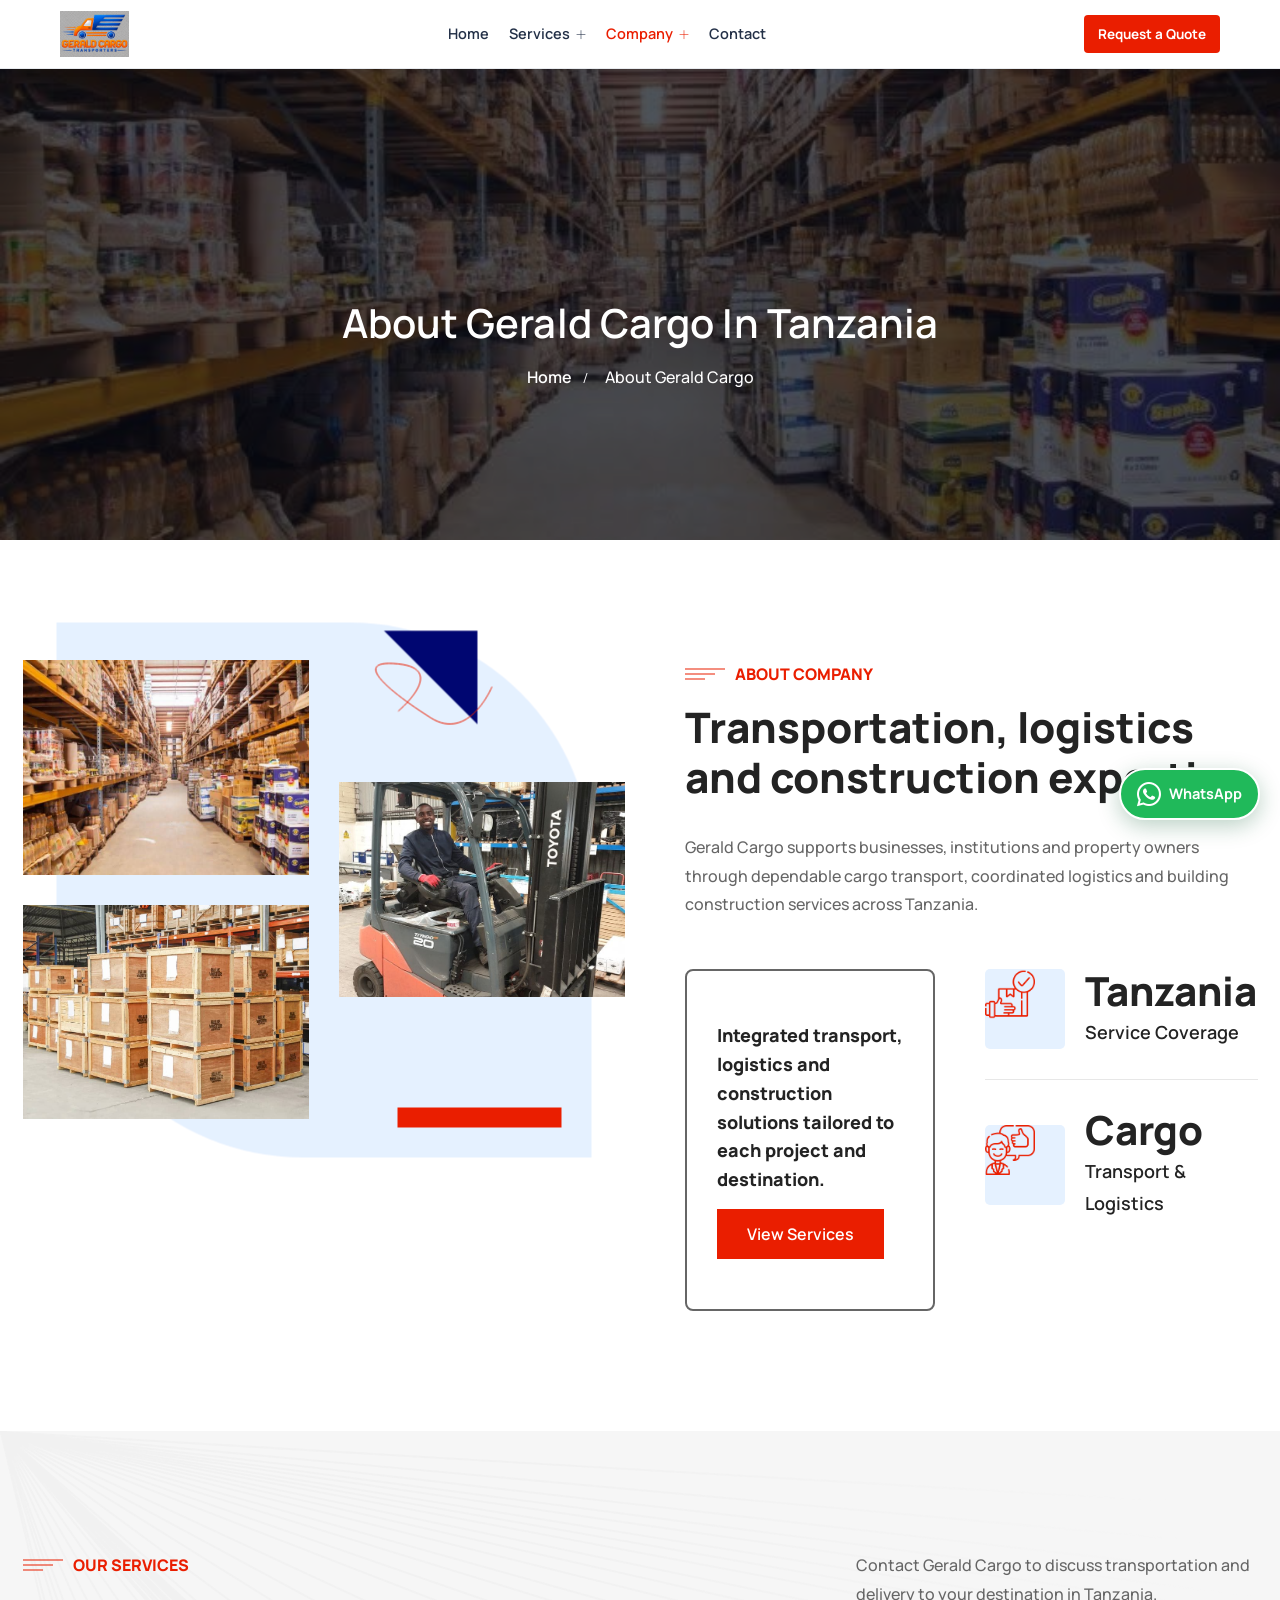
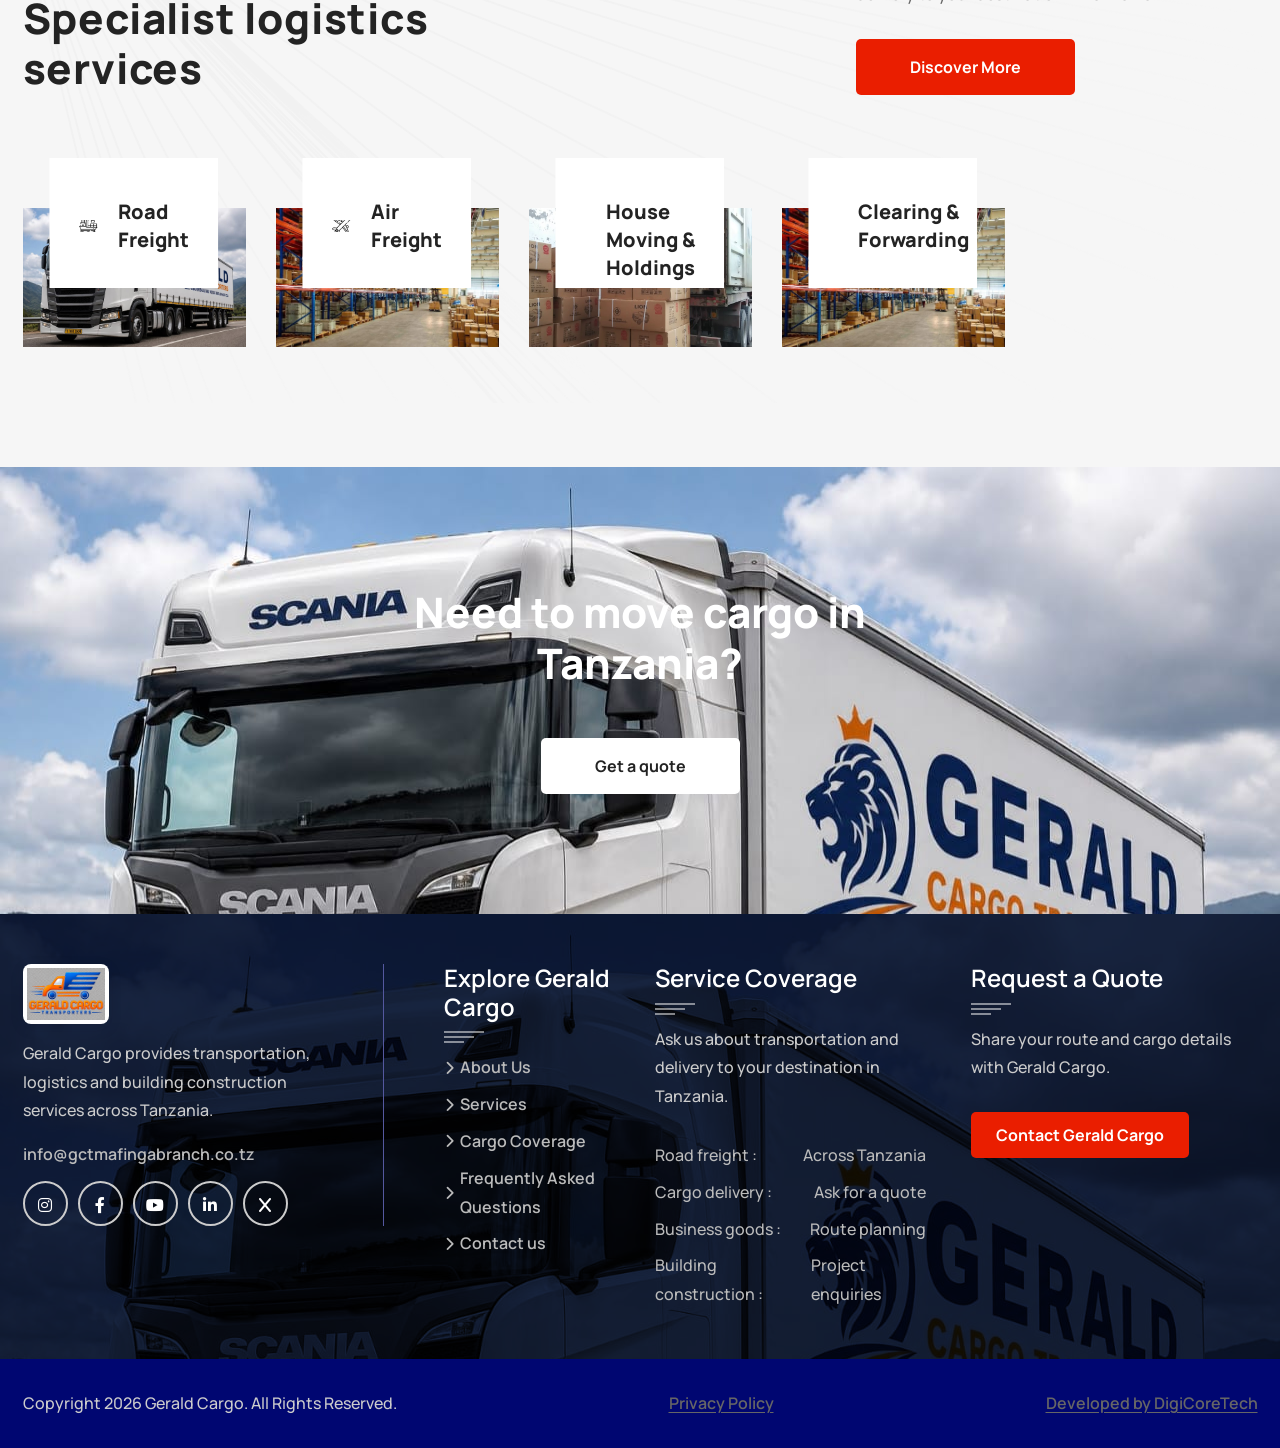
<file: about.html>
<!doctype html>
<html class="no-js" lang="en">

<head>	
	<meta charset="utf-8">
	<meta http-equiv="x-ua-compatible" content="ie=edge">
	<title>About Gerald Cargo | Tanzania Cargo &amp; Construction</title>
	<meta name="description" content="Learn about Gerald Cargo Transporters, a Tanzania company coordinating cargo transportation, logistics and residential and commercial construction.">
	<meta name="keywords" content="about Gerald Cargo, Gerald Transporters Tanzania, cargo transport company Tanzania, logistics company Tanzania, construction company Tanzania">
	<meta name="viewport" content="width=device-width, initial-scale=1, shrink-to-fit=no">
	<meta name="theme-color" content="#123c32">
	<link rel="canonical" href="https://geraldtransporters.co.tz/about.html">
	<link rel="manifest" href="/manifest.webmanifest">
	<link rel="icon" type="image/png" sizes="192x192" href="/assets/img/gerald-icon-192.png">
	<meta property="og:type" content="website">
	<meta property="og:locale" content="en_TZ">
	<meta property="og:site_name" content="Gerald Cargo">
	<meta property="og:title" content="About Gerald Cargo | Tanzania Cargo &amp; Construction">
	<meta property="og:description" content="Learn about Gerald Cargo Transporters and our cargo transportation, logistics and construction services in Tanzania.">
	<meta property="og:url" content="https://geraldtransporters.co.tz/about.html">
	<meta property="og:image" content="https://geraldtransporters.co.tz/gerald%20images/herosection/WhatsApp%20Image%202026-11-17%20at%2012.14.42%20(1).jpeg">
	<meta property="og:image:alt" content="Cargo transport and construction services by Gerald Cargo in Tanzania">
	<meta name="twitter:card" content="summary_large_image">
	<meta name="twitter:title" content="About Gerald Cargo | Tanzania Cargo &amp; Construction">
	<meta name="twitter:description" content="Learn about Gerald Cargo Transporters and our cargo transportation, logistics and construction services in Tanzania.">
	<meta name="twitter:image" content="https://geraldtransporters.co.tz/gerald%20images/herosection/WhatsApp%20Image%202026-11-17%20at%2012.14.42%20(1).jpeg">
	<meta name="twitter:image:alt" content="Cargo transport and construction services by Gerald Cargo in Tanzania">
	<script type="application/ld+json">
	{
		"@context": "https://schema.org",
		"@type": "BreadcrumbList",
		"itemListElement": [
			{"@type": "ListItem", "position": 1, "name": "Home", "item": "https://geraldtransporters.co.tz/"},
			{"@type": "ListItem", "position": 2, "name": "About Gerald Cargo", "item": "https://geraldtransporters.co.tz/about.html"}
		]
	}
	</script>

	<!-- Place favicon.ico in the root directory -->
	<link rel="icon" type="image/png" sizes="32x32" href="/favicon.ico">
	<link rel="icon" type="image/png" sizes="192x192" href="/assets/img/gerald-icon-192.png">
	<link rel="apple-touch-icon" sizes="180x180" href="/assets/img/apple-touch-icon.png">
	<!-- ========== Start Stylesheet ========== -->
	<link href="assets/css/bootstrap.min.css" rel="stylesheet" />
	<link href="assets/css/all.min.css" rel="stylesheet" />
	<link href="assets/css/animate.css" rel="stylesheet" />
	<link href="assets/css/themify-icons.css" rel="stylesheet" />
	<link href="assets/css/icofont.min.css" rel="stylesheet" />
	<link href="assets/css/bootstrap-icons.css" rel="stylesheet" />
	<link href="assets/css/bsnav.min.css" rel="stylesheet" />
	<link href="assets/css/preloader.css" rel="stylesheet" />
	<link href="assets/css/magnific-popup.css" rel="stylesheet" />
	<link href="assets/css/swiper-bundle.min.css" rel="stylesheet" />
	<link href="assets/css/jquery-ui.css" rel="stylesheet" />
	<link href="assets/style.css" rel="stylesheet">
	<link href="assets/css/perf-fixes.css?v=14" rel="stylesheet">
<link href="assets/css/responsive.css?v=7" rel="stylesheet" />
	<!-- ========== End Stylesheet ========== -->
	
</head>
	
<body id="bdy">
	<a class="skip-link" href="#main-content">Skip to main content</a>

	<!-- Start PreLoader 
    ============================================= -->
	<div class="preloader">
		<div class="preloader-container">
			<span class="preloader-text">Gerald Cargo</span>
			<div class="preloader-animation">
			</div>
		</div>
	</div>
	<!-- Start PreLoader-->
	
	<!-- Start header
    ============================================= -->
    <header class="header header-before-off">
		<div class="main-wrapper">
			<div class="navbar navbar-expand-lg bsnav bsnav-sticky bsnav-sticky-slide bsnav-transparent">
				<img src="assets/img/bg/bg-nav.png" alt="" class="navbar-bar-shape">
				<div class="navbar-container">
					<div class="navbar-extra-logo">
						<a href="/">
							<img src="assets/img/gerald-logo.png" class="logo-outside" alt="Gerald Cargo logo">
						</a>
					</div>
					<div class="top-header-menu">
						<div class="top-bar-area pos-rel topbar-white">
							<img src="assets/img/bg/topbar-bg.png" alt="" class="top-bar-shape">
							<div class="row">
								<div class="col-xl-10 col-lg-6">
									<div class="top-box-wrp d-flex justify-content-md-center align-items-center">
										<div class="top-box top-location mr-30">
											<i class="fa-solid fa-location-dot"></i>
											<span>Transportation across Tanzania</span>
										</div>
										<div class="top-email top-box mr-30">
											<i class="fa-solid fa-box" aria-hidden="true"></i>
											<span>Freight, logistics &amp; construction</span>
										</div>
										<div class="top-phone top-box">
											<i class="fa-solid fa-arrow-right" aria-hidden="true"></i>
											<span>Request a cargo quote</span>
										</div>
									</div>
								</div>
								<div class="col-xl-2 col-lg-6">
								</div>
							</div>
						</div>
						<div class="navbar-menu-opt">
							<div class="navbar-brand-tog">
								<a class="navbar-brand g-nop" href="/">
									<img src="assets/img/gerald-logo.png" class="logo-display" alt="Gerald Cargo logo">
									<img src="assets/img/gerald-logo.png" class="logo-scrolled" alt="Gerald Cargo logo">
								</a>
								<button class="navbar-toggler toggler-spring" type="button" aria-label="Open navigation menu" aria-controls="mobile-navigation" aria-expanded="false">
									<span class="navbar-toggler-icon"></span>
								</button>
							</div>
							<div class="collapse navbar-collapse justify-content-md-between">
								<a class="navbar-brand nop" href="/">
									<img src="assets/img/gerald-logo.png" class="logo-display" alt="Gerald Cargo logo">
									<img src="assets/img/gerald-logo.png" class="logo-scrolled" alt="Gerald Cargo logo">
								</a>
								<ul class="navbar-nav navbar-mobile justify-content-md-center w-100">
									<li class="nav-item"><a class="nav-link" href="/">Home</a></li>
									<li class="nav-item dropdown fadeup">
										<a class="nav-link" href="service.html">Services <i class="ti-plus"></i></a>
										<ul class="navbar-nav">
											<li class="nav-item"><a class="nav-link" href="service.html">All Services</a></li>
											<li class="nav-item"><a class="nav-link" href="service.html#road-freight">Road Freight</a></li>
											<li class="nav-item"><a class="nav-link" href="service.html#air-freight">Air Freight</a></li>
											<li class="nav-item"><a class="nav-link" href="service.html#house-moving">House Moving &amp; Holdings</a></li>
											<li class="nav-item"><a class="nav-link" href="service.html#clearing-forwarding">Clearing &amp; Forwarding</a></li>
											<li class="nav-item"><a class="nav-link" href="service.html#pickup-delivery">Pickup &amp; Delivery</a></li>
										</ul>
									</li>
									<li class="nav-item dropdown fadeup">
										<a class="nav-link" href="about.html" aria-current="page">Company <i class="ti-plus"></i></a>
										<ul class="navbar-nav">
											<li class="nav-item"><a class="nav-link" href="about.html">About Gerald Cargo</a></li>
											<li class="nav-item"><a class="nav-link" href="faq.html">Frequently Asked Questions</a></li>
										</ul>
									</li>
									<li class="nav-item"><a class="nav-link" href="contact.html">Contact</a></li>
								</ul>
								<div class="search-cart nav-profile">
									<a href="contact.html" class="btn-1 btn-sm">Request a Quote</a>
								</div>
							</div>
						</div>
					</div>
				</div>
			</div>
			<div class="bsnav-mobile" id="mobile-navigation">
				<div class="bsnav-mobile-overlay"></div>
				<div class="navbar"></div>
			</div>
		</div>
    </header>
    <!-- End header -->
    
	<main class="main" id="main-content" tabindex="-1">
        
		<!-- Start Breadcrumb
		============================================= -->
		<div class="site-breadcrumb" style="background: url('gerald%20images/WhatsApp%20Image%202026-11-17%20at%2012.14.25.jpeg')">
			<div class="container">
				<div class="site-breadcrumb-wpr">
					<h1 class="breadcrumb-title">About Gerald Cargo in Tanzania</h1>
					<ul class="breadcrumb-menu clearfix">
						<li><a href="/">Home</a></li>
						<li class="active">About Gerald Cargo</li>
					</ul>
				</div>
			</div>
		</div>
        <!-- End Breadcrumb -->
        
		<!-- Start About
		============================================= -->
		<div class="about-area-2 de-padding">
			<div class="container">
				<div class="about-wpr-2 grid-2">
					<div class="about-left-2">
						<div class="about-left-img">
							<div class="about-phase grid-2">
								<div class="about-phase-1">
									<img src="gerald%20images/WhatsApp%20Image%202026-11-17%20at%2012.14.25.jpeg" alt="Cargo stored in a warehouse" class="about-left-img-main mb-30">
									<img src="gerald%20images/WhatsApp%20Image%202026-11-17%20at%2012.14.45%20(2).jpeg" alt="Crated cargo ready for transport" class="about-left-img-main">
								</div>
								<div class="about-phase-2 element-center">
									<img src="gerald%20images/WhatsApp%20Image%202026-11-17%20at%2012.14.44%20(3).jpeg" alt="Forklift handling cargo in a warehouse" class="about-left-img-main">
								</div>
							</div>
							<img src="assets/img/vector/about-shape.png" alt="" class="about-left-img-shape">
						</div>
					</div>
					<div class="about-right-2 pl-30">
						<span class="hero-sub-title mb-20">
							<span class="hero-line"></span>
							About Company
						</span>
						<h2 class="heading-1 mb-30">
							Transportation, logistics and construction expertise
						</h2>
						<p class="mb-50">Gerald Cargo supports businesses, institutions and property owners through dependable cargo transport, coordinated logistics and building construction services across Tanzania.</p>
						<div class="about-opt-2">
							<div class="about-opt-left-2">
								<p>
									Integrated transport, logistics and construction solutions tailored to each project and destination.
								</p>
								<a href="service.html" class="btn-3">View Services</a>
							</div>
							<div class="about-opt-right-2">
								<div class="about-opt-right-box-2 about-opt-right-pd">
									<div class="about-opt-icon-2">
										<i>
											<img src="assets/img/icon/delivered.png" alt="">
										</i>
									</div>
									<div class="about-opt-desc-2">
										<h2 class="heading-1">Tanzania</h2>
										<h5 class="heading-5 mb-0">
											Service Coverage
										</h5>
									</div>
								</div>
								<div class="about-opt-right-box-2 about-opt-right-pd">
									<div class="about-opt-icon-2">
										<i>
											<img src="assets/img/icon/satisfaction.png" alt="">
										</i>
									</div>
									<div class="about-opt-desc-2">
										<h2 class="heading-1">Cargo</h2>
										<h5 class="heading-5 mb-0">
											Transport &amp; Logistics
										</h5>
									</div>
								</div>
							</div>
						</div>
					</div>
				</div>
			</div>
		</div>
		<!-- End About -->
		
		<!-- Start Service
		============================================= -->
		<div class="service-area-2 bg-2 de-padding pos-rel">
			<img src="assets/img/shape/service-shape.png" class="service-shape-2" alt="">
			<div class="container">
				<div class="row">
					<div class="col-xl-8">
						<div class="site-title">
							<span class="hero-sub-title mb-20">
								<span class="hero-line"></span>
								Our Services
							</span>
							<h2 class="heading-1 mb-0">
								Specialist logistics <br /> services
							</h2>
						</div>
					</div>
					<div class="col-xl-4">
						<p class="mb-30">Contact Gerald Cargo to discuss transportation and delivery to your destination in Tanzania.</p>
						<a href="service.html" class="btn-1 btn-md">
							Discover More
						</a>
					</div>
				</div>
				<div class="service-wpr-2 grid-5">
					<div class="service-box-2">
						<div class="service-pic-2">
							<img src="gerald%20images/herosection/WhatsApp%20Image%202026-11-17%20at%2012.14.42%20(1).jpeg" alt="Gerald Cargo truck ready for delivery">
							<div class="service-desc-2">
								<div class="service-icon-title">
									<div class="service-icon-2">
										<i>
											<img src="assets/img/icon/cargo-ship.png" alt="">
										</i>
									</div>
									<div class="service-title-2">
										<h5 class="heading-5 mb-0">
											Road Freight
										</h5>
									</div>
								</div>
								<div class="service-text">
									<p>Discuss cargo delivery requirements, destination, timing, and any handling needs with Gerald Cargo.</p>
									<a href="service.html#road-freight" class="service-btn-2">Learn More</a>
								</div>
							</div>
						</div>
					</div>
					<div class="service-box-2">
						<div class="service-pic-2">
							<img src="gerald%20images/WhatsApp%20Image%202026-11-17%20at%2012.14.26%20(1).jpeg" alt="Freight stored in warehouse racks">
							<div class="service-desc-2">
								<div class="service-icon-title">
									<div class="service-icon-2">
										<i>
											<img src="assets/img/icon/Icon-plane.png" alt="">
										</i>
									</div>
									<div class="service-title-2">
										<h5 class="heading-5 mb-0">
											Air Freight
										</h5>
									</div>
								</div>
								<div class="service-text">
									<p>Time-sensitive air cargo coordination for urgent shipments to and from Tanzania.</p>
									<a href="service.html#air-freight" class="service-btn-2">Learn More</a>
								</div>
							</div>
						</div>
					</div>
					<div class="service-box-2">
						<div class="service-pic-2">
							<img src="gerald%20images/WhatsApp%20Image%202026-11-17%20at%2012.14.44%20(1).jpeg" alt="Cargo being loaded for transport">
							<div class="service-desc-2">
								<div class="service-icon-title">
									<div class="service-icon-2">
										<i>
											<img src="assets/img/icon/Icon-home.png" alt="">
										</i>
									</div>
									<div class="service-title-2">
										<h5 class="heading-5 mb-0">
											House Moving &amp; Holdings
										</h5>
									</div>
								</div>
								<div class="service-text">
									<p>Organized household moving and holding support planned around your belongings and schedule.</p>
									<a href="service.html#house-moving" class="service-btn-2">Learn More</a>
								</div>
							</div>
						</div>
					</div>
					<div class="service-box-2">
						<div class="service-pic-2">
							<img src="gerald%20images/WhatsApp%20Image%202026-11-17%20at%2012.14.26%20(1).jpeg" alt="Clearing and forwarding cargo">
							<div class="service-desc-2">
								<div class="service-icon-title">
									<div class="service-icon-2">
										<i>
											<img src="assets/img/icon/Icon-home.png" alt="">
										</i>
									</div>
									<div class="service-title-2">
										<h5 class="heading-5 mb-0">
											Clearing &amp; Forwarding
										</h5>
									</div>
								</div>
								<div class="service-box-2">
									<div class="service-pic-2">
										<img src="gerald%20images/herosection/WhatsApp%20Image%202026-11-17%20at%2012.14.42.jpeg" alt="Pickup and delivery service">
										<div class="service-desc-2">
											<div class="service-icon-title">
												<div class="service-icon-2"><i><img src="assets/img/icon/icon-service-4.png" alt=""></i></div>
												<div class="service-title-2"><h5 class="heading-5 mb-0">Pickup &amp; Delivery</h5></div>
											</div>
											<div class="service-text">
												<p>Reliable collection and delivery with routes and timing confirmed for each shipment.</p>
												<a href="service.html#pickup-delivery" class="service-btn-2">Learn More</a>
											</div>
										</div>
									</div>
								</div>
								<div class="service-text">
									<p>Shipment documentation and forwarding coordination from origin to destination.</p>
									<a href="service.html#clearing-forwarding" class="service-btn-2">Learn More</a>
								</div>
							</div>
						</div>
					</div>
				</div>
			</div>
		</div>
		<!-- End Service -->
		
		<!-- Start CTA
		============================================= -->
		<div class="cta-area de-padding hero-bg" style="background-image: url('gerald%20images/herosection/WhatsApp%20Image%202026-11-17%20at%2012.14.42%20(1).jpeg')">
			<div class="container">
				<div class="row">
					<div class="col-xl-6 offset-xl-3">
						<div class="cta-wpr text-center">
							<h2 class="heading-1 mb-50">
								Need to move cargo in Tanzania?
							</h2>
							<div class="cta-bt">
								<a href="contact.html" class="btn-4 btn-md">
									Get a quote
								</a>
							</div>
						</div>
					</div>
				</div>
			</div>
		</div>
		<!-- End CTA -->
		
	</main>	
		
	<!-- Start Footer 
	============================================= -->
	<footer class="footer pos-rel overflow-hidden hero-bg" style="background-image: url('gerald%20images/herosection/WhatsApp%20Image%202026-11-17%20at%2012.14.42%20(1).jpeg')">
		<div class="footer-up de-padding">
			<div class="container">
				<div class="row g-5">
					<div class="col-xl-4 col-lg-6 col-md-6">
						<div class="footer-widget about-us">
							<div class="footer-logo mb-30">
								<img src="assets/img/gerald-logo.png" alt="Gerald Cargo logo">
							</div>
							<p class="mb-40">
								Gerald Cargo provides transportation, logistics and building construction services across Tanzania.
							</p>
							<p class="footer-email"><a href="mailto:info@gctmafingabranch.co.tz">info@gctmafingabranch.co.tz</a></p>
							<ul class="footer-social" aria-label="Gerald Cargo social media">
								<li><a href="https://www.instagram.com/geraldcargotransporters/?hl=en" target="_blank" rel="noopener noreferrer" aria-label="Instagram"><i class="fa-brands fa-instagram" aria-hidden="true"></i></a></li>
								<li><a href="https://www.facebook.com/p/Gerald-Cargo-100091846751009/" target="_blank" rel="noopener noreferrer" aria-label="Facebook"><i class="fa-brands fa-facebook-f" aria-hidden="true"></i></a></li>
								<li><a href="https://www.youtube.com/@geraldcargotransporters8544" target="_blank" rel="noopener noreferrer" aria-label="YouTube"><i class="fa-brands fa-youtube" aria-hidden="true"></i></a></li>
								<li><a href="https://tz.linkedin.com/in/gerald-kabuli-65929b19b" target="_blank" rel="noopener noreferrer" aria-label="LinkedIn"><i class="fa-brands fa-linkedin-in" aria-hidden="true"></i></a></li>
								<li><a href="https://x.com/GeraldCargo?lang=en" target="_blank" rel="noopener noreferrer" aria-label="X"><i class="fa-brands fa-x" aria-hidden="true"></i></a></li>
							</ul>
						</div>
					</div>
					<div class="col-xl-2 col-lg-6 col-md-6">
						<div class="footer-widget footer-link">
							<h4 class="footer-widget-title">
								Explore Gerald Cargo
								<span class="footer-title-line"></span>
							</h4>
							<ul class="footer-list">
								<li>
									<a href="about.html">
										<i class="fa-solid fa-chevron-right"></i>
										About Us 
									</a>
								</li>
								<li>
									<a href="service.html#road-freight">
										<i class="fa-solid fa-chevron-right"></i>
										Services
									</a>
								</li>
								<li>
									
									<a href="service.html#road-freight">
										<i class="fa-solid fa-chevron-right"></i>
										Cargo Coverage
									</a>
								</li>
								<li>
									
									<a href="faq.html">
										<i class="fa-solid fa-chevron-right"></i>
										Frequently Asked Questions
									</a>
								</li>
								<li>
									<a href="contact.html">
										<i class="fa-solid fa-chevron-right"></i>
										Contact us
									</a>
								</li>
							</ul>
						</div>
					</div>
					<div class="col-xl-3 col-lg-6 col-md-6">
						<div class="footer-widget pr-30">
							<h4 class="footer-widget-title">
								Service Coverage
								<span class="footer-title-line"></span>
							</h4>
							<p class="mb-30">
								Ask us about transportation and delivery to your destination in Tanzania.
							</p>
							<ul class="footer-hours">
								<li><span>Road freight :</span> <span>Across Tanzania</span> </li>
								<li><span>Cargo delivery :</span> <span>Ask for a quote</span> </li>
								<li><span>Business goods :</span> <span>Route planning</span> </li>
								<li><span>Building construction :</span> <span>Project enquiries</span></li>
							</ul>
						</div>
					</div>
					<div class="col-xl-3 col-lg-6 col-md-6">
						<div class="footer-widget">
							<h4 class="footer-widget-title">
								Request a Quote
								<span class="footer-title-line"></span>
							</h4>
							<p class="mb-30">
								Share your route and cargo details with Gerald Cargo.
							</p>
							<a href="contact.html" class="btn-1 btn-sm">Contact Gerald Cargo</a>
						</div>
					</div>
				</div>
			</div>
		</div>
		<div class="copyright py-5">
			<div class="container">
				<div class="copyright-element d-flex align-items-center justify-content-between">
					<p class="mb-0">Copyright 2026 Gerald Cargo. All Rights Reserved.</p>
					<a class="footer-privacy-link" href="privacy.html">Privacy Policy</a>
					<a class="footer-privacy-link" href="https://digicoretech.co.tz">Developed by DigiCoreTech</a>
					
				</div>
			</div>
		</div>
	</footer>
	<!-- End Footer -->
	
	<!-- Start Scroll top
	============================================= -->
	<a href="#bdy" id="scrtop" class="smooth-menu"><i class="ti-arrow-up"></i></a>
	<!-- End Scroll top-->
	<a class="whatsapp-float" href="https://wa.me/255752321546?text=Hello%20Gerald%20Cargo%2C%20I%20would%20like%20to%20make%20an%20enquiry." target="_blank" rel="noopener noreferrer" aria-label="Chat with Gerald Cargo on WhatsApp">
		<i class="bi bi-whatsapp" aria-hidden="true"></i>
		<span>WhatsApp</span>
	</a>
	
	<!-- jQuery Frameworks
    ============================================= -->
	<script defer src="assets/js/jquery-3.7.0.min.js"></script>
	<script defer src="assets/js/popper.min.js"></script>
	<script defer src="assets/js/bootstrap.min.js"></script>
	<script defer src="assets/js/bsnav.min.js"></script>
	<script defer src="assets/js/jquery.magnific-popup.min.js"></script>
	<script defer src="assets/js/isotope.pkgd.min.js"></script>
	<script defer src="assets/js/imagesloaded.pkgd.min.js"></script>
	<script defer src="assets/js/wow.min.js"></script>
	<script defer src="assets/js/count-to.js"></script>
	<script defer src="assets/js/progress-bar.min.js"></script>
	<script defer src="assets/js/jquery.easypiechart.js"></script>
	<script defer src="assets/js/typed.js"></script>
	<script defer src="assets/js/YTPlayer.min.js"></script>
	<script defer src="assets/js/jquery.appear.js"></script>
	<script defer src="assets/js/jquery.easing.min.js"></script>
	<script defer src="assets/js/swiper-bundle.min.js"></script>
	<script defer src="assets/js/active-class.js"></script>
	<script defer src="assets/js/jquery-ui.min.js"></script>
	<script defer src="assets/js/main.js?v=5"></script>
	
</body>

</html>
</file>
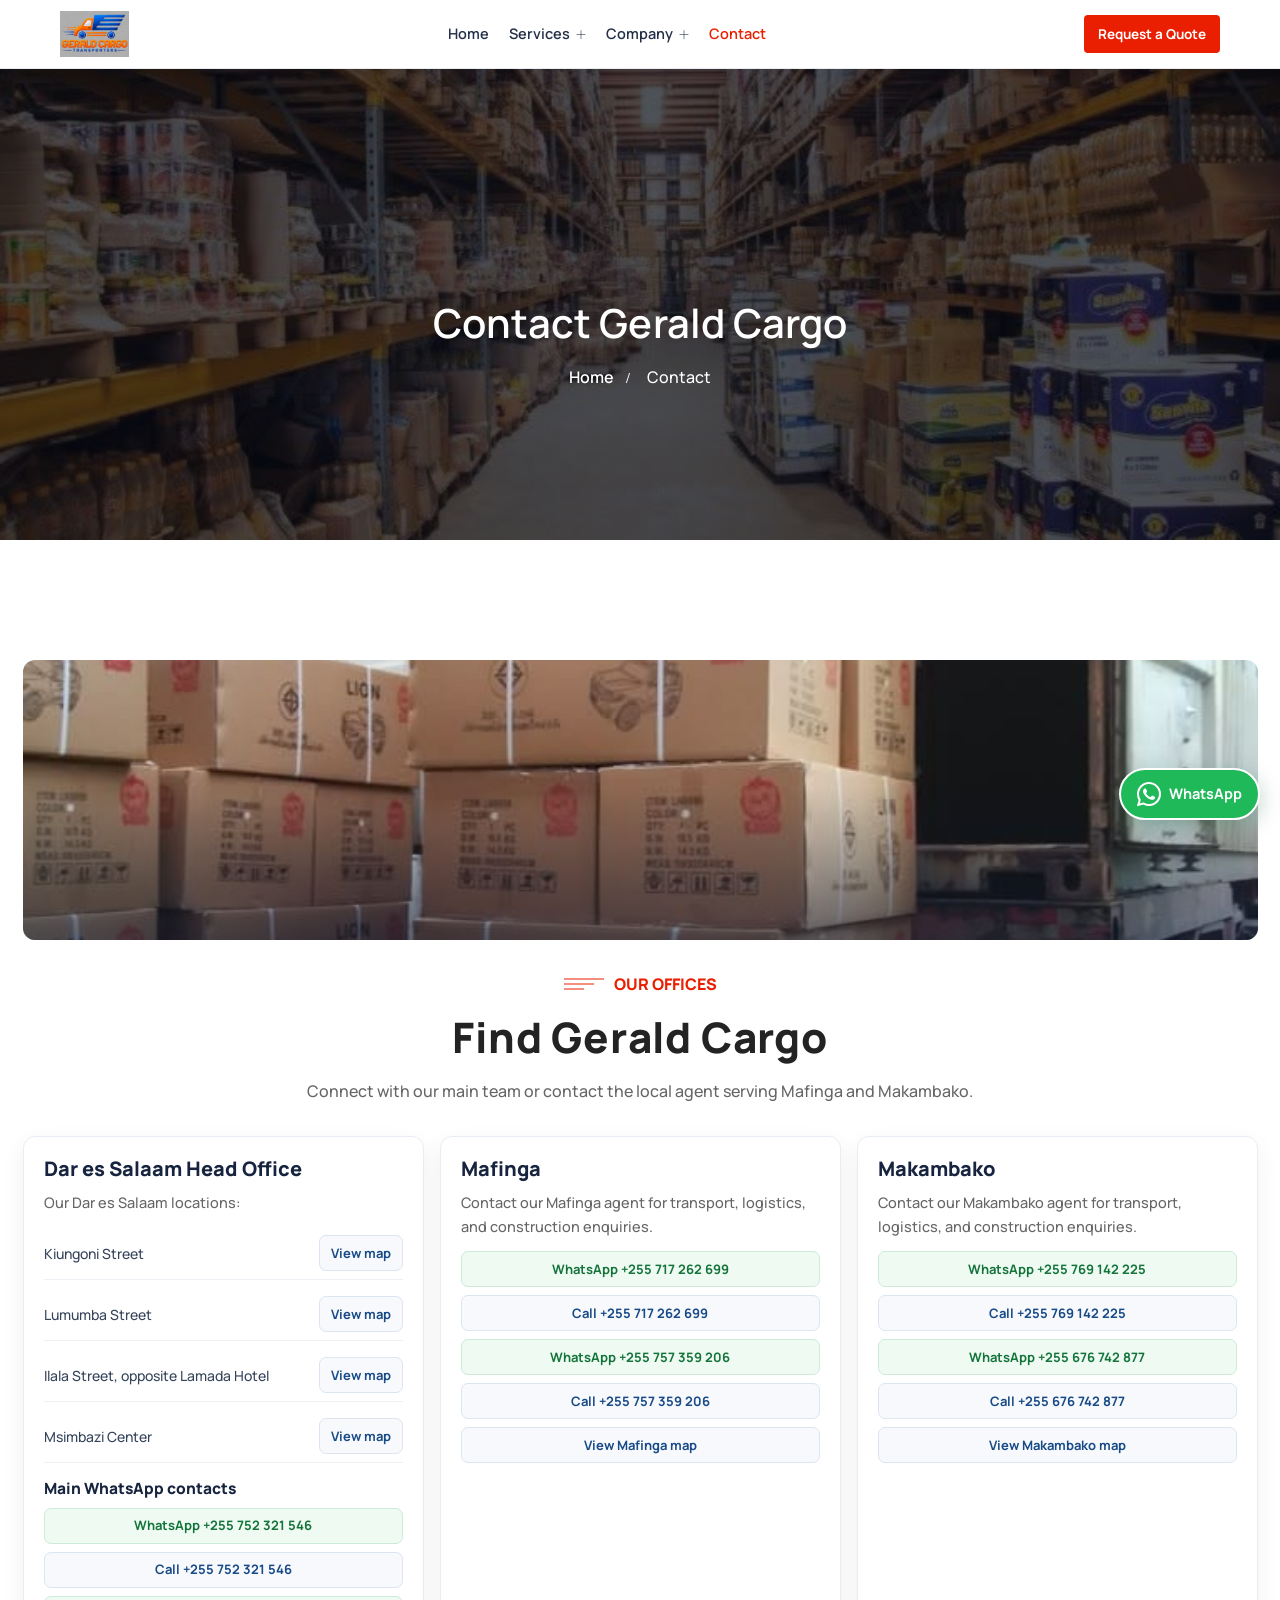
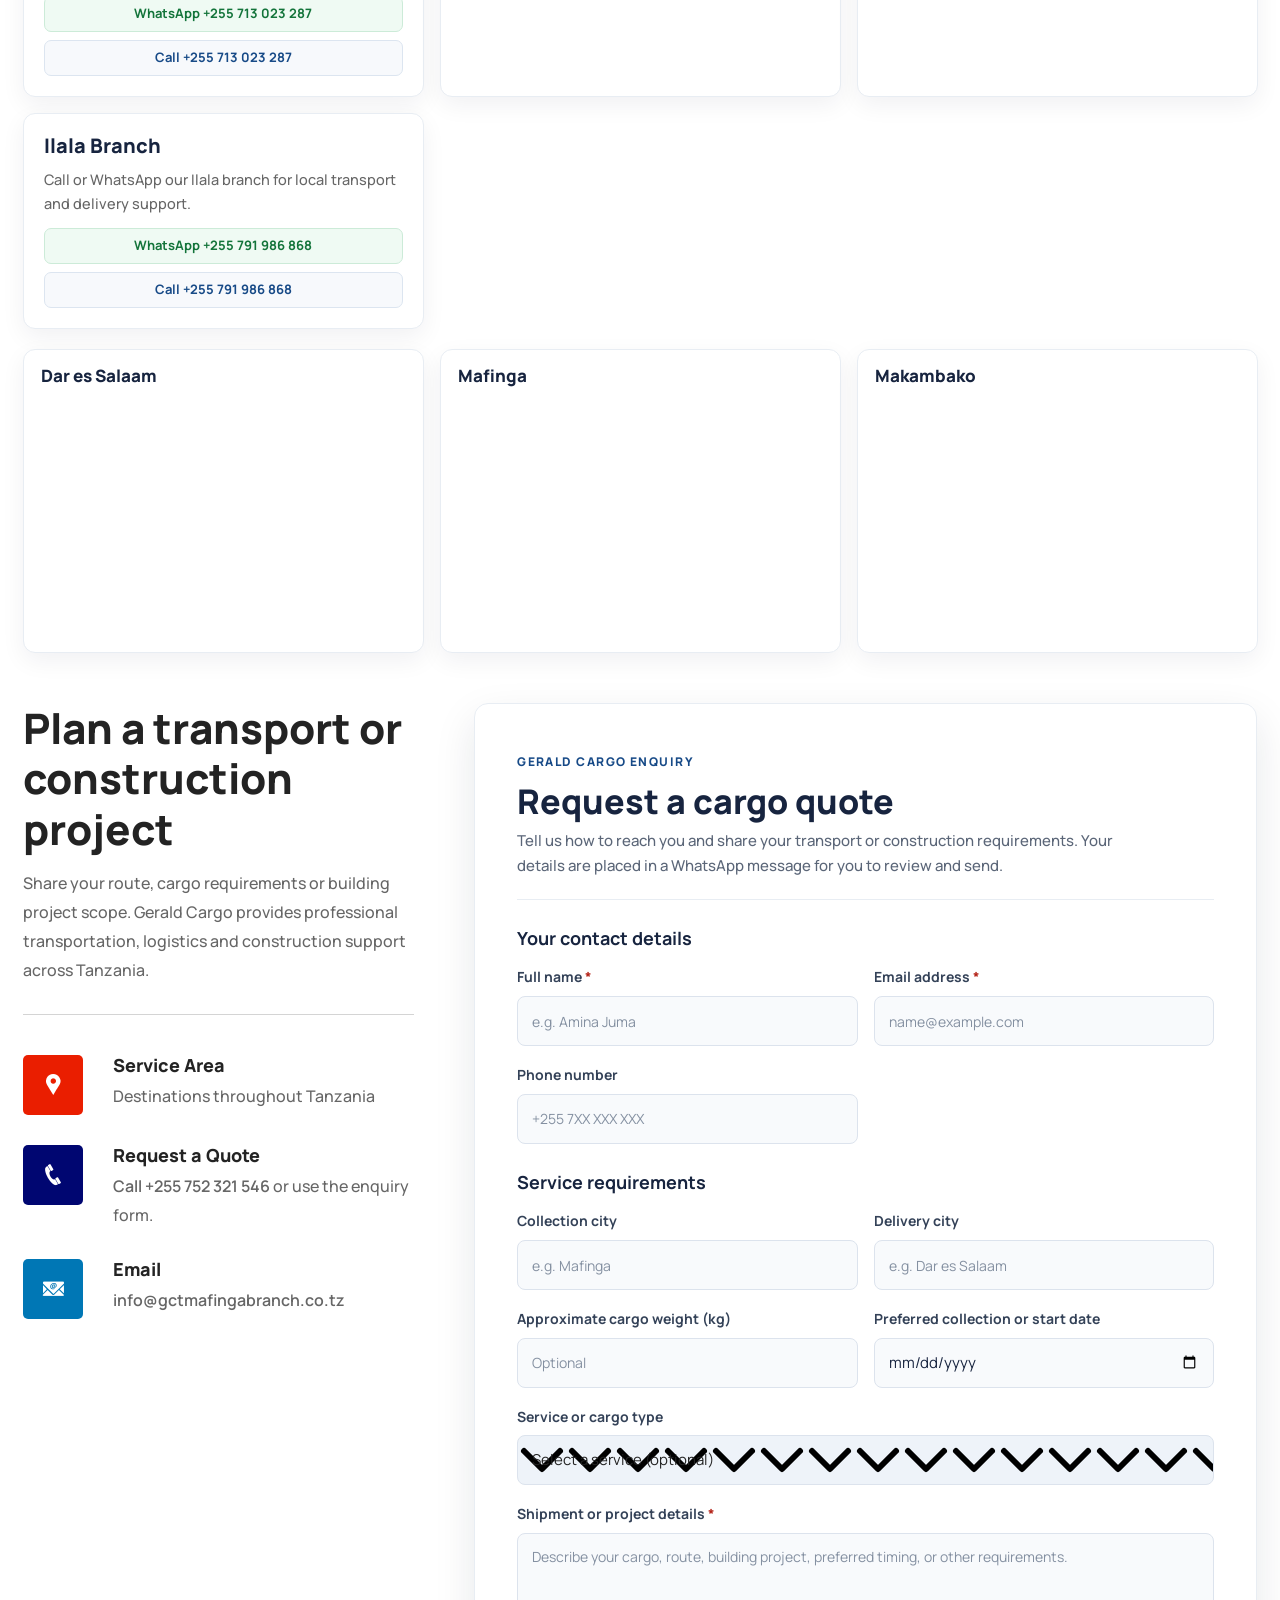
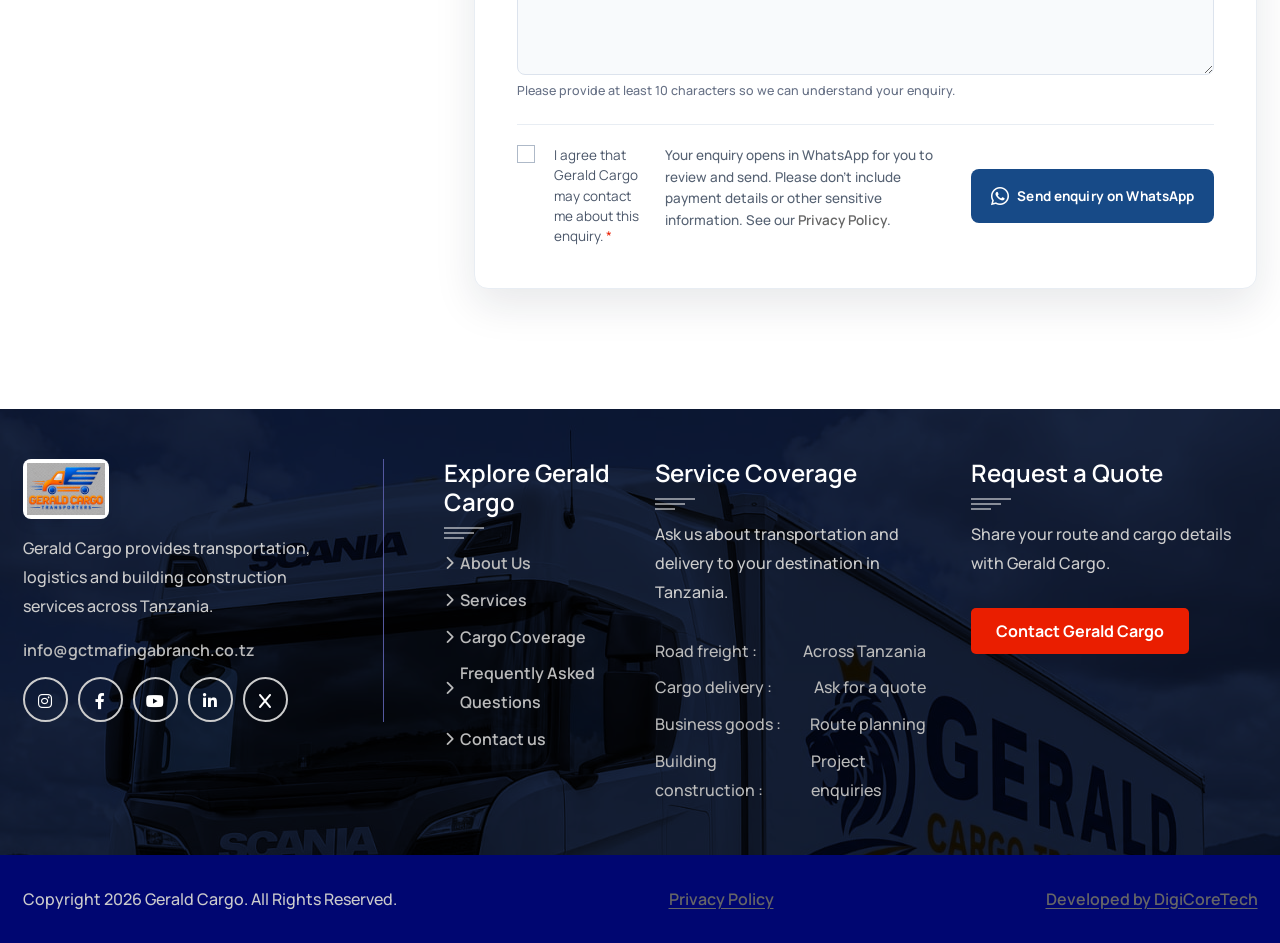
<file: contact.html>
<!doctype html>
<html class="no-js" lang="en">

<head>	
	<meta charset="utf-8">
	<meta http-equiv="x-ua-compatible" content="ie=edge">
	<title>Contact Gerald Cargo | Tanzania Transport &amp; Construction</title>
	<meta name="description" content="Contact Gerald Cargo for road freight, cargo delivery, logistics or construction enquiries. Request a quote in Dar es Salaam, Mafinga or Makambako.">
	<meta name="keywords" content="contact Gerald Cargo, Gerald Cargo quote, cargo transport quote Tanzania, logistics enquiry Tanzania, construction services enquiry, Dar es Salaam transporters">
	<meta name="viewport" content="width=device-width, initial-scale=1, shrink-to-fit=no">
	<meta name="theme-color" content="#123c32">
	<link rel="canonical" href="https://geraldtransporters.co.tz/contact.html">
	<link rel="manifest" href="/manifest.webmanifest">
	<link rel="icon" type="image/png" sizes="192x192" href="/assets/img/gerald-icon-192.png">
	<meta property="og:type" content="website">
	<meta property="og:locale" content="en_TZ">
	<meta property="og:site_name" content="Gerald Cargo">
	<meta property="og:title" content="Contact Gerald Cargo | Tanzania Transport &amp; Construction">
	<meta property="og:description" content="Contact Gerald Cargo about road freight, cargo delivery, logistics and construction. Request a quote in Dar es Salaam, Mafinga or Makambako.">
	<meta property="og:url" content="https://geraldtransporters.co.tz/contact.html">
	<meta property="og:image" content="https://geraldtransporters.co.tz/gerald%20images/herosection/WhatsApp%20Image%202026-11-17%20at%2012.14.42%20(1).jpeg">
	<meta property="og:image:alt" content="Contact Gerald Cargo for transport, logistics and construction enquiries">
	<meta name="twitter:card" content="summary_large_image">
	<meta name="twitter:title" content="Contact Gerald Cargo | Tanzania Transport &amp; Construction">
	<meta name="twitter:description" content="Contact Gerald Cargo about road freight, cargo delivery, logistics and construction. Request a quote in Dar es Salaam, Mafinga or Makambako.">
	<meta name="twitter:image" content="https://geraldtransporters.co.tz/gerald%20images/herosection/WhatsApp%20Image%202026-11-17%20at%2012.14.42%20(1).jpeg">
	<meta name="twitter:image:alt" content="Contact Gerald Cargo for transport, logistics and construction enquiries">
	<script type="application/ld+json">
	{
		"@context": "https://schema.org",
		"@type": "BreadcrumbList",
		"itemListElement": [
			{"@type": "ListItem", "position": 1, "name": "Home", "item": "https://geraldtransporters.co.tz/"},
			{"@type": "ListItem", "position": 2, "name": "Contact", "item": "https://geraldtransporters.co.tz/contact.html"}
		]
	}
	</script>

	<!-- Place favicon.ico in the root directory -->
	<link rel="icon" type="image/png" sizes="32x32" href="/favicon.ico">
	<link rel="icon" type="image/png" sizes="192x192" href="/assets/img/gerald-icon-192.png">
	<link rel="apple-touch-icon" sizes="180x180" href="/assets/img/apple-touch-icon.png">
	<!-- ========== Start Stylesheet ========== -->
	<link href="assets/css/bootstrap.min.css" rel="stylesheet" />
	<link href="assets/css/all.min.css" rel="stylesheet" />
	<link href="assets/css/animate.css" rel="stylesheet" />
	<link href="assets/css/themify-icons.css" rel="stylesheet" />
	<link href="assets/css/icofont.min.css" rel="stylesheet" />
	<link href="assets/css/bootstrap-icons.css" rel="stylesheet" />
	<link href="assets/css/bsnav.min.css" rel="stylesheet" />
	<link href="assets/css/preloader.css" rel="stylesheet" />
	<link href="assets/css/magnific-popup.css" rel="stylesheet" />
	<link href="assets/css/swiper-bundle.min.css" rel="stylesheet" />
	<link href="assets/css/jquery-ui.css" rel="stylesheet" />
	<link href="assets/style.css" rel="stylesheet">
	<link href="assets/css/perf-fixes.css?v=14" rel="stylesheet">
<link href="assets/css/responsive.css?v=7" rel="stylesheet" />
	<!-- ========== End Stylesheet ========== -->
	
</head>
	
<body id="bdy">		
	<a class="skip-link" href="#main-content">Skip to main content</a>

	<!-- Start PreLoader 
    ============================================= -->
	<div class="preloader">
		<div class="preloader-container">
			<span class="preloader-text">Gerald Cargo</span>
			<div class="preloader-animation">
			</div>
		</div>
	</div>
	<!-- Start PreLoader-->
	
	<!-- Start header
    ============================================= -->
    <header class="header header-before-off">
		<div class="main-wrapper">
			<div class="navbar navbar-expand-lg bsnav bsnav-sticky bsnav-sticky-slide bsnav-transparent">
				<img src="assets/img/bg/bg-nav.png" alt="" class="navbar-bar-shape">
				<div class="navbar-container">
					<div class="navbar-extra-logo">
						<a href="/">
							<img src="assets/img/gerald-logo.png" class="logo-outside" alt="Gerald Cargo logo">
						</a>
					</div>
					<div class="top-header-menu">
						<div class="top-bar-area pos-rel topbar-white">
							<img src="assets/img/bg/topbar-bg.png" alt="" class="top-bar-shape">
							<div class="row">
								<div class="col-xl-10 col-lg-6">
									<div class="top-box-wrp d-flex justify-content-md-center align-items-center">
										<div class="top-box top-location mr-30">
											<i class="fa-solid fa-location-dot"></i>
											<span>Transportation across Tanzania</span>
										</div>
										<div class="top-email top-box mr-30">
											<i class="fa-solid fa-box" aria-hidden="true"></i>
											<span>Freight, logistics &amp; construction</span>
										</div>
										<div class="top-phone top-box">
											<i class="fa-solid fa-arrow-right" aria-hidden="true"></i>
											<span>Request a cargo quote</span>
										</div>
									</div>
								</div>
								<div class="col-xl-2 col-lg-6">
								</div>
							</div>
						</div>
						<div class="navbar-menu-opt">
							<div class="navbar-brand-tog">
								<a class="navbar-brand g-nop" href="/">
									<img src="assets/img/gerald-logo.png" class="logo-display" alt="Gerald Cargo logo">
									<img src="assets/img/gerald-logo.png" class="logo-scrolled" alt="Gerald Cargo logo">
								</a>
								<button class="navbar-toggler toggler-spring" type="button" aria-label="Open navigation menu" aria-controls="mobile-navigation" aria-expanded="false">
									<span class="navbar-toggler-icon"></span>
								</button>
							</div>
							<div class="collapse navbar-collapse justify-content-md-between">
								<a class="navbar-brand nop" href="/">
									<img src="assets/img/gerald-logo.png" class="logo-display" alt="Gerald Cargo logo">
									<img src="assets/img/gerald-logo.png" class="logo-scrolled" alt="Gerald Cargo logo">
								</a>
								<ul class="navbar-nav navbar-mobile justify-content-md-center w-100">
									<li class="nav-item"><a class="nav-link" href="/">Home</a></li>
									<li class="nav-item dropdown fadeup">
										<a class="nav-link" href="service.html">Services <i class="ti-plus"></i></a>
										<ul class="navbar-nav">
											<li class="nav-item"><a class="nav-link" href="service.html">All Services</a></li>
											<li class="nav-item"><a class="nav-link" href="service.html#road-freight">Road Freight</a></li>
											<li class="nav-item"><a class="nav-link" href="service.html#air-freight">Air Freight</a></li>
											<li class="nav-item"><a class="nav-link" href="service.html#house-moving">House Moving &amp; Holdings</a></li>
											<li class="nav-item"><a class="nav-link" href="service.html#clearing-forwarding">Clearing &amp; Forwarding</a></li>
											<li class="nav-item"><a class="nav-link" href="service.html#pickup-delivery">Pickup &amp; Delivery</a></li>
										</ul>
									</li>
									<li class="nav-item dropdown fadeup">
										<a class="nav-link" href="about.html">Company <i class="ti-plus"></i></a>
										<ul class="navbar-nav">
											<li class="nav-item"><a class="nav-link" href="about.html">About Gerald Cargo</a></li>
											<li class="nav-item"><a class="nav-link" href="faq.html">Frequently Asked Questions</a></li>
										</ul>
									</li>
									<li class="nav-item"><a class="nav-link" href="contact.html" aria-current="page">Contact</a></li>
								</ul>
								<div class="search-cart nav-profile">
									<a href="contact.html" class="btn-1 btn-sm">Request a Quote</a>
								</div>
							</div>
						</div>
					</div>
				</div>
			</div>
			<div class="bsnav-mobile" id="mobile-navigation">
				<div class="bsnav-mobile-overlay"></div>
				<div class="navbar"></div>
			</div>
		</div>
    </header>
    <!-- End header -->
    
	<main class="main" id="main-content" tabindex="-1">
        
		<!-- Start Breadcrumb
		============================================= -->
		<div class="site-breadcrumb" style="background: url('gerald%20images/WhatsApp%20Image%202026-11-17%20at%2012.14.25.jpeg')">
			<div class="container">
				<div class="site-breadcrumb-wpr">
					<h1 class="breadcrumb-title">Contact Gerald Cargo</h1>
					<ul class="breadcrumb-menu clearfix">
						<li><a href="/">Home</a></li>
						<li class="active">Contact</li>
					</ul>
				</div>
			</div>
		</div>
        <!-- End Breadcrumb -->
        
      	<!-- Start Contact us
		============================================= -->
		<div class="contact-area de-padding">
			<div class="container">
				<div class="contact-wpr">
					<div class="contact-photo-strip">
						<img src="gerald%20images/WhatsApp%20Image%202026-11-17%20at%2012.14.44%20(1).jpeg" alt="Cargo ready for transport across Tanzania" loading="lazy">
					</div>
					<section class="office-directory" aria-labelledby="office-directory-title">
						<div class="site-title text-center">
							<span class="hero-sub-title mb-20">
								<span class="hero-line"></span>
								Our Offices
							</span>
							<h2 class="heading-1" id="office-directory-title">Find Gerald Cargo</h2>
							<p>Connect with our main team or contact the local agent serving Mafinga and Makambako.</p>
						</div>
						<div class="office-contact-grid">
							<div class="office-contact-card">
								<h3>Dar es Salaam Head Office</h3>
									<p>Our Dar es Salaam locations:</p>
								<div class="office-location-list">
									<div class="office-location">
										<span>Kiungoni Street</span>
										<a class="office-action" href="https://maps.google.com/maps?fvr=1&amp;pvq=OiUweDE4NWM0YmY5MzU4YTdjMDM6MHg0MGQ2ZjFhYjBjODU4NjJi&amp;vet=10CAAQoqAOahcKEwjwpdSS9JiYAxUAAAAAHQAAAAAQJw..i&amp;cs=1&amp;um=1&amp;ie=UTF-8&amp;fb=1&amp;gl=tz&amp;sa=X&amp;ftid=0x185c4bf9358a7c03:0x40d6f1ab0c85862b" target="_blank" rel="noopener noreferrer">View map</a>
									</div>
									<div class="office-location">
										<span>Lumumba Street</span>
										<a class="office-action" href="https://www.google.com/maps/search/?api=1&amp;query=Lumumba+Street%2C+Dar+es+Salaam%2C+Tanzania" target="_blank" rel="noopener noreferrer">View map</a>
									</div>
									<div class="office-location">
										<span>Ilala Street, opposite Lamada Hotel</span>
										<a class="office-action" href="https://www.google.com/maps/search/?api=1&amp;query=Ilala+Street+opposite+Lamada+Hotel%2C+Dar+es+Salaam%2C+Tanzania" target="_blank" rel="noopener noreferrer">View map</a>
									</div>
									<div class="office-location">
										<span>Msimbazi Center</span>
										<a class="office-action" href="https://www.google.com/maps/search/?api=1&amp;query=Msimbazi+Center%2C+Dar+es+Salaam%2C+Tanzania" target="_blank" rel="noopener noreferrer">View map</a>
									</div>
								</div>
								<h4>Main WhatsApp contacts</h4>
								<div class="office-action-list">
									<a class="office-action office-action-whatsapp" href="https://wa.me/255752321546" target="_blank" rel="noopener noreferrer">WhatsApp +255 752 321 546</a>
									<a class="office-action office-action-call" href="tel:+255752321546">Call +255 752 321 546</a>
									<a class="office-action office-action-whatsapp" href="https://wa.me/255713023287" target="_blank" rel="noopener noreferrer">WhatsApp +255 713 023 287</a>
									<a class="office-action office-action-call" href="tel:+255713023287">Call +255 713 023 287</a>
								</div>
							</div>
							<div class="office-contact-card">
								<h3>Mafinga</h3>
								<p>Contact our Mafinga agent for transport, logistics, and construction enquiries.</p>
								<div class="office-action-list">
									<a class="office-action office-action-whatsapp" href="https://wa.me/255717262699" target="_blank" rel="noopener noreferrer">WhatsApp +255 717 262 699</a>
									<a class="office-action office-action-call" href="tel:+255717262699">Call +255 717 262 699</a>
									<a class="office-action office-action-whatsapp" href="https://wa.me/255757359206" target="_blank" rel="noopener noreferrer">WhatsApp +255 757 359 206</a>
									<a class="office-action office-action-call" href="tel:+255757359206">Call +255 757 359 206</a>
									<a class="office-action" href="https://www.google.com/maps/search/?api=1&amp;query=Mafinga%2C+Tanzania" target="_blank" rel="noopener noreferrer">View Mafinga map</a>
								</div>
							</div>
							<div class="office-contact-card">
								<h3>Makambako</h3>
								<p>Contact our Makambako agent for transport, logistics, and construction enquiries.</p>
								<div class="office-action-list">
									<a class="office-action office-action-whatsapp" href="https://wa.me/255769142225" target="_blank" rel="noopener noreferrer">WhatsApp +255 769 142 225</a>
									<a class="office-action office-action-call" href="tel:+255769142225">Call +255 769 142 225</a>
									<a class="office-action office-action-whatsapp" href="https://wa.me/255676742877" target="_blank" rel="noopener noreferrer">WhatsApp +255 676 742 877</a>
									<a class="office-action office-action-call" href="tel:+255676742877">Call +255 676 742 877</a>
									<a class="office-action" href="https://www.google.com/maps/search/?api=1&amp;query=Makambako%2C+Tanzania" target="_blank" rel="noopener noreferrer">View Makambako map</a>
								</div>
							</div>
							<div class="office-contact-card">
								<h3>Ilala Branch</h3>
								<p>Call or WhatsApp our Ilala branch for local transport and delivery support.</p>
								<div class="office-action-list">
									<a class="office-action office-action-whatsapp" href="https://wa.me/255791986868" target="_blank" rel="noopener noreferrer">WhatsApp +255 791 986 868</a>
									<a class="office-action office-action-call" href="tel:+255791986868">Call +255 791 986 868</a>
								</div>
							</div>
						</div>
						<div class="office-map-grid">
							<div class="office-map-card">
								<h3>Dar es Salaam</h3>
								<iframe title="Gerald Cargo office locations in Dar es Salaam" src="https://maps.google.com/maps?q=Dar%20es%20Salaam%2C%20Tanzania&amp;output=embed" loading="lazy" referrerpolicy="no-referrer-when-downgrade"></iframe>
							</div>
							<div class="office-map-card">
								<h3>Mafinga</h3>
								<iframe title="Gerald Cargo office area in Mafinga" src="https://maps.google.com/maps?q=Mafinga%2C%20Tanzania&amp;output=embed" loading="lazy" referrerpolicy="no-referrer-when-downgrade"></iframe>
							</div>
							<div class="office-map-card">
								<h3>Makambako</h3>
								<iframe title="Gerald Cargo office area in Makambako" src="https://maps.google.com/maps?q=Makambako%2C%20Tanzania&amp;output=embed" loading="lazy" referrerpolicy="no-referrer-when-downgrade"></iframe>
							</div>
						</div>
					</section>
					<div class="row g-5">
						<div class="col-xl-4">
							<div class="contact-sdebar">
								<div class="contact-up-title">
									<h2 class="heading-1">
										Plan a transport or construction project
									</h2>
									<p class="mb-0">
										Share your route, cargo requirements or building project scope. Gerald Cargo provides professional transportation, logistics and construction support across Tanzania.
									</p>
								</div>
								<div class="addr-home">
									<div class="addr-box">
										<div class="addr-box-single">
											<div class="addr-icon">
												<i class="icofont-google-map"></i>
											</div>
											<div class="addr-desc">
												<h5>Service Area</h5>
												<p class="mb-0">Destinations throughout Tanzania</p>
											</div>
										</div>
										<div class="addr-box-single">
											<div class="addr-icon">
												<i class="icofont-phone"></i>
											</div>
											<div class="addr-desc">
												<h5>Request a Quote</h5>
												<p class="mb-0"><a href="tel:+255752321546">Call +255 752 321 546</a> or use the enquiry form.</p>
											</div>
										</div>
										<div class="addr-box-single">
											<div class="addr-icon">
												<i class="icofont-email"></i>
											</div>
											<div class="addr-desc">
												<h5>Email</h5>
												<p class="mb-0"><a href="mailto:info@gctmafingabranch.co.tz">info@gctmafingabranch.co.tz</a></p>
											</div>
										</div>
									</div>
								</div>
							</div>
						</div>
						<div class="col-xl-8">
							<div class="contact-home pl-30">
								<form action="https://wa.me/255752321546" method="get" class="contact-form contact-cnt quote-form">
									<input type="text" name="website" tabindex="-1" autocomplete="off" aria-hidden="true" style="position:absolute;left:-9999px;opacity:0;width:1px;height:1px;overflow:hidden;">
									<div class="contact-form-title mb-30">
										<span class="quote-form-kicker">GERALD CARGO ENQUIRY</span>
										<h2 class="heading-1">
											Request a cargo quote
										</h2>
										<p class="mb-0">
											Tell us how to reach you and share your transport or construction requirements. Your details are placed in a WhatsApp message for you to review and send.
										</p>
									</div>
									<div class="quote-form-section">
										<h3>Your contact details</h3>
										<div class="quote-fields-grid">
											<div class="quote-field">
												<label for="name">Full name <span aria-hidden="true">*</span></label>
												<input type="text" class="form-control input-style-2" id="name" name="name" autocomplete="name" inputmode="text" pattern="[A-Za-zÀ-ÖØ-öø-ÿ][A-Za-zÀ-ÖØ-öø-ÿ .'\-]{1,99}" maxlength="100" title="Enter your name using letters, spaces, apostrophes, periods or hyphens." placeholder="e.g. Amina Juma" required>
											</div>
											<div class="quote-field">
												<label for="email">Email address <span aria-hidden="true">*</span></label>
												<input type="email" class="form-control input-style-2" id="email" name="email" autocomplete="email" inputmode="email" maxlength="254" placeholder="name@example.com" required>
											</div>
											<div class="quote-field">
												<label for="phone">Phone number</label>
												<input type="tel" class="form-control input-style-2" id="phone" name="phone" autocomplete="tel" inputmode="tel" pattern="[+0-9\(\) .\-]{7,20}" maxlength="20" title="Enter a phone number using digits and optional +, spaces, parentheses, periods or hyphens." placeholder="+255 7XX XXX XXX">
											</div>
										</div>
									</div>
									<div class="quote-form-section">
										<h3>Service requirements</h3>
										<div class="quote-fields-grid">
											<div class="quote-field">
												<label for="origin">Collection city</label>
												<input type="text" class="form-control input-style-2" id="origin" name="origin" autocomplete="off" inputmode="text" pattern="[A-Za-zÀ-ÖØ-öø-ÿ][A-Za-zÀ-ÖØ-öø-ÿ .'\-]{1,79}" maxlength="80" title="Enter a city name using letters, spaces, apostrophes, periods or hyphens." placeholder="e.g. Mafinga">
											</div>
											<div class="quote-field">
												<label for="destination">Delivery city</label>
												<input type="text" class="form-control input-style-2" id="destination" name="destination" autocomplete="off" inputmode="text" pattern="[A-Za-zÀ-ÖØ-öø-ÿ][A-Za-zÀ-ÖØ-öø-ÿ .'\-]{1,79}" maxlength="80" title="Enter a city name using letters, spaces, apostrophes, periods or hyphens." placeholder="e.g. Dar es Salaam">
											</div>
											<div class="quote-field">
												<label for="cargo-weight">Approximate cargo weight (kg)</label>
												<input type="number" class="form-control input-style-2" id="cargo-weight" name="weight" inputmode="decimal" min="0.1" max="100000" step="0.1" placeholder="Optional">
											</div>
											<div class="quote-field">
												<label for="preferred-date">Preferred collection or start date</label>
												<input type="date" class="form-control input-style-2" id="preferred-date" name="preferred_date">
											</div>
											<div class="quote-field quote-field-full">
												<label for="contact-freight-type">Service or cargo type</label>
												<select class="form-control input-style-2 form-select" id="contact-freight-type" name="freight_type">
													<option value="" selected>Select a service (optional)</option>
													<option value="General cargo">General cargo</option>
													<option value="Business goods">Business goods</option>
													<option value="Fragile goods">Fragile goods</option>
													<option value="Other">Other cargo</option>
													<option value="Building construction">Building construction</option>
													<option value="Residential construction">Residential construction</option>
													<option value="Commercial construction">Commercial construction</option>
													<option value="Renovation or extension">Renovation or extension</option>
												</select>
											</div>
											<div class="quote-field quote-field-full">
												<label for="comment">Shipment or project details <span aria-hidden="true">*</span></label>
												<textarea class="form-control input-style-2" id="comment" name="comments" rows="5" minlength="10" maxlength="2000" aria-describedby="comments-help" placeholder="Describe your cargo, route, building project, preferred timing, or other requirements." required></textarea>
												<span class="quote-field-hint" id="comments-help">Please provide at least 10 characters so we can understand your enquiry.</span>
											</div>
										</div>
									</div>
									<div class="quote-form-footer">
										<div class="form-check">
											<input class="form-check-input" type="checkbox" value="agreed" name="terms" id="flexCheckDefault" required>
											<label class="form-check-label" for="flexCheckDefault">
												I agree that Gerald Cargo may contact me about this enquiry. <span aria-hidden="true">*</span>
											</label>
										</div>
										<p class="quote-privacy-note">Your enquiry opens in WhatsApp for you to review and send. Please don’t include payment details or other sensitive information. See our <a href="privacy.html">Privacy Policy</a>.</p>
										<div class="contact-sub-btn">
											<button type="submit" name="submit" id="submit" class="btn-submit">
												<i class="bi bi-whatsapp" aria-hidden="true"></i>
												Send enquiry on WhatsApp
											</button>
										</div>
									</div>
									<div class="alert-notification">
										<div id="message" class="alert-msg" aria-live="polite"></div>
									</div>
								</form>
							</div>
						</div>
					</div>
				</div>
			</div>
		</div>
		<!-- End Contact us -->
		
	</main>	
		
	<!-- Start Footer 
	============================================= -->
	<footer class="footer pos-rel overflow-hidden hero-bg" style="background-image: url('gerald%20images/herosection/WhatsApp%20Image%202026-11-17%20at%2012.14.42%20(1).jpeg')">
		<div class="footer-up de-padding">
			<div class="container">
				<div class="row g-5">
					<div class="col-xl-4 col-lg-6 col-md-6">
						<div class="footer-widget about-us">
							<div class="footer-logo mb-30">
								<img src="assets/img/gerald-logo.png" alt="Gerald Cargo logo">
							</div>
							<p class="mb-40">
								Gerald Cargo provides transportation, logistics and building construction services across Tanzania.
							</p>
							<p class="footer-email"><a href="mailto:info@gctmafingabranch.co.tz">info@gctmafingabranch.co.tz</a></p>
							<ul class="footer-social" aria-label="Gerald Cargo social media">
								<li><a href="https://www.instagram.com/geraldcargotransporters/?hl=en" target="_blank" rel="noopener noreferrer" aria-label="Instagram"><i class="fa-brands fa-instagram" aria-hidden="true"></i></a></li>
								<li><a href="https://www.facebook.com/p/Gerald-Cargo-100091846751009/" target="_blank" rel="noopener noreferrer" aria-label="Facebook"><i class="fa-brands fa-facebook-f" aria-hidden="true"></i></a></li>
								<li><a href="https://www.youtube.com/@geraldcargotransporters8544" target="_blank" rel="noopener noreferrer" aria-label="YouTube"><i class="fa-brands fa-youtube" aria-hidden="true"></i></a></li>
								<li><a href="https://tz.linkedin.com/in/gerald-kabuli-65929b19b" target="_blank" rel="noopener noreferrer" aria-label="LinkedIn"><i class="fa-brands fa-linkedin-in" aria-hidden="true"></i></a></li>
								<li><a href="https://x.com/GeraldCargo?lang=en" target="_blank" rel="noopener noreferrer" aria-label="X"><i class="fa-brands fa-x" aria-hidden="true"></i></a></li>
							</ul>
						</div>
					</div>
					<div class="col-xl-2 col-lg-6 col-md-6">
						<div class="footer-widget footer-link">
							<h4 class="footer-widget-title">
								Explore Gerald Cargo
								<span class="footer-title-line"></span>
							</h4>
							<ul class="footer-list">
								<li>
									<a href="about.html">
										<i class="fa-solid fa-chevron-right"></i>
										About Us 
									</a>
								</li>
								<li>
									<a href="service.html">
										<i class="fa-solid fa-chevron-right"></i>
										Services
									</a>
								</li>
								<li>
									
									<a href="service.html#road-freight">
										<i class="fa-solid fa-chevron-right"></i>
										Cargo Coverage
									</a>
								</li>
								<li>
									
									<a href="faq.html">
										<i class="fa-solid fa-chevron-right"></i>
										Frequently Asked Questions
									</a>
								</li>
								<li>
									<a href="contact.html">
										<i class="fa-solid fa-chevron-right"></i>
										Contact us
									</a>
								</li>
							</ul>
						</div>
					</div>
					<div class="col-xl-3 col-lg-6 col-md-6">
						<div class="footer-widget pr-30">
							<h4 class="footer-widget-title">
								Service Coverage
								<span class="footer-title-line"></span>
							</h4>
							<p class="mb-30">
								Ask us about transportation and delivery to your destination in Tanzania.
							</p>
							<ul class="footer-hours">
								<li><span>Road freight :</span> <span>Across Tanzania</span> </li>
								<li><span>Cargo delivery :</span> <span>Ask for a quote</span> </li>
								<li><span>Business goods :</span> <span>Route planning</span> </li>
								<li><span>Building construction :</span> <span>Project enquiries</span></li>
							</ul>
						</div>
					</div>
					<div class="col-xl-3 col-lg-6 col-md-6">
						<div class="footer-widget">
							<h4 class="footer-widget-title">
								Request a Quote
								<span class="footer-title-line"></span>
							</h4>
							<p class="mb-30">
								Share your route and cargo details with Gerald Cargo.
							</p>
							<a href="contact.html" class="btn-1 btn-sm">Contact Gerald Cargo</a>
						</div>
					</div>
				</div>
			</div>
		</div>
		<div class="copyright py-5">
			<div class="container">
				<div class="copyright-element d-flex align-items-center justify-content-between">
					<p class="mb-0">Copyright 2026 Gerald Cargo. All Rights Reserved.</p>
					<a class="footer-privacy-link" href="privacy.html">Privacy Policy</a>
					<a class="footer-privacy-link" href="https://digicoretech.co.tz">Developed by DigiCoreTech</a>
					
				</div>
			</div>
		</div>
	</footer>
	<!-- End Footer -->
	
	<!-- Start Scroll top
	============================================= -->
	<a href="#bdy" id="scrtop" class="smooth-menu"><i class="ti-arrow-up"></i></a>
	<!-- End Scroll top-->
	<a class="whatsapp-float" href="https://wa.me/255752321546?text=Hello%20Gerald%20Cargo%2C%20I%20would%20like%20to%20make%20an%20enquiry." target="_blank" rel="noopener noreferrer" aria-label="Chat with Gerald Cargo on WhatsApp">
		<i class="bi bi-whatsapp" aria-hidden="true"></i>
		<span>WhatsApp</span>
	</a>
	
	<!-- jQuery Frameworks
    ============================================= -->
	<script defer src="assets/js/jquery-3.7.0.min.js"></script>
	<script defer src="assets/js/popper.min.js"></script>
	<script defer src="assets/js/bootstrap.min.js"></script>
	<script defer src="assets/js/bsnav.min.js"></script>
	<script defer src="assets/js/jquery.magnific-popup.min.js"></script>
	<script defer src="assets/js/isotope.pkgd.min.js"></script>
	<script defer src="assets/js/imagesloaded.pkgd.min.js"></script>
	<script defer src="assets/js/wow.min.js"></script>
	<script defer src="assets/js/count-to.js"></script>
	<script defer src="assets/js/progress-bar.min.js"></script>
	<script defer src="assets/js/jquery.easypiechart.js"></script>
	<script defer src="assets/js/typed.js"></script>
	<script defer src="assets/js/YTPlayer.min.js"></script>
	<script defer src="assets/js/jquery.appear.js"></script>
	<script defer src="assets/js/jquery.easing.min.js"></script>
	<script defer src="assets/js/swiper-bundle.min.js"></script>
	<script defer src="assets/js/active-class.js"></script>
	<script defer src="assets/js/jquery-ui.min.js"></script>
	<script defer src="assets/js/main.js?v=5"></script>
	
</body>

</html>
</file>
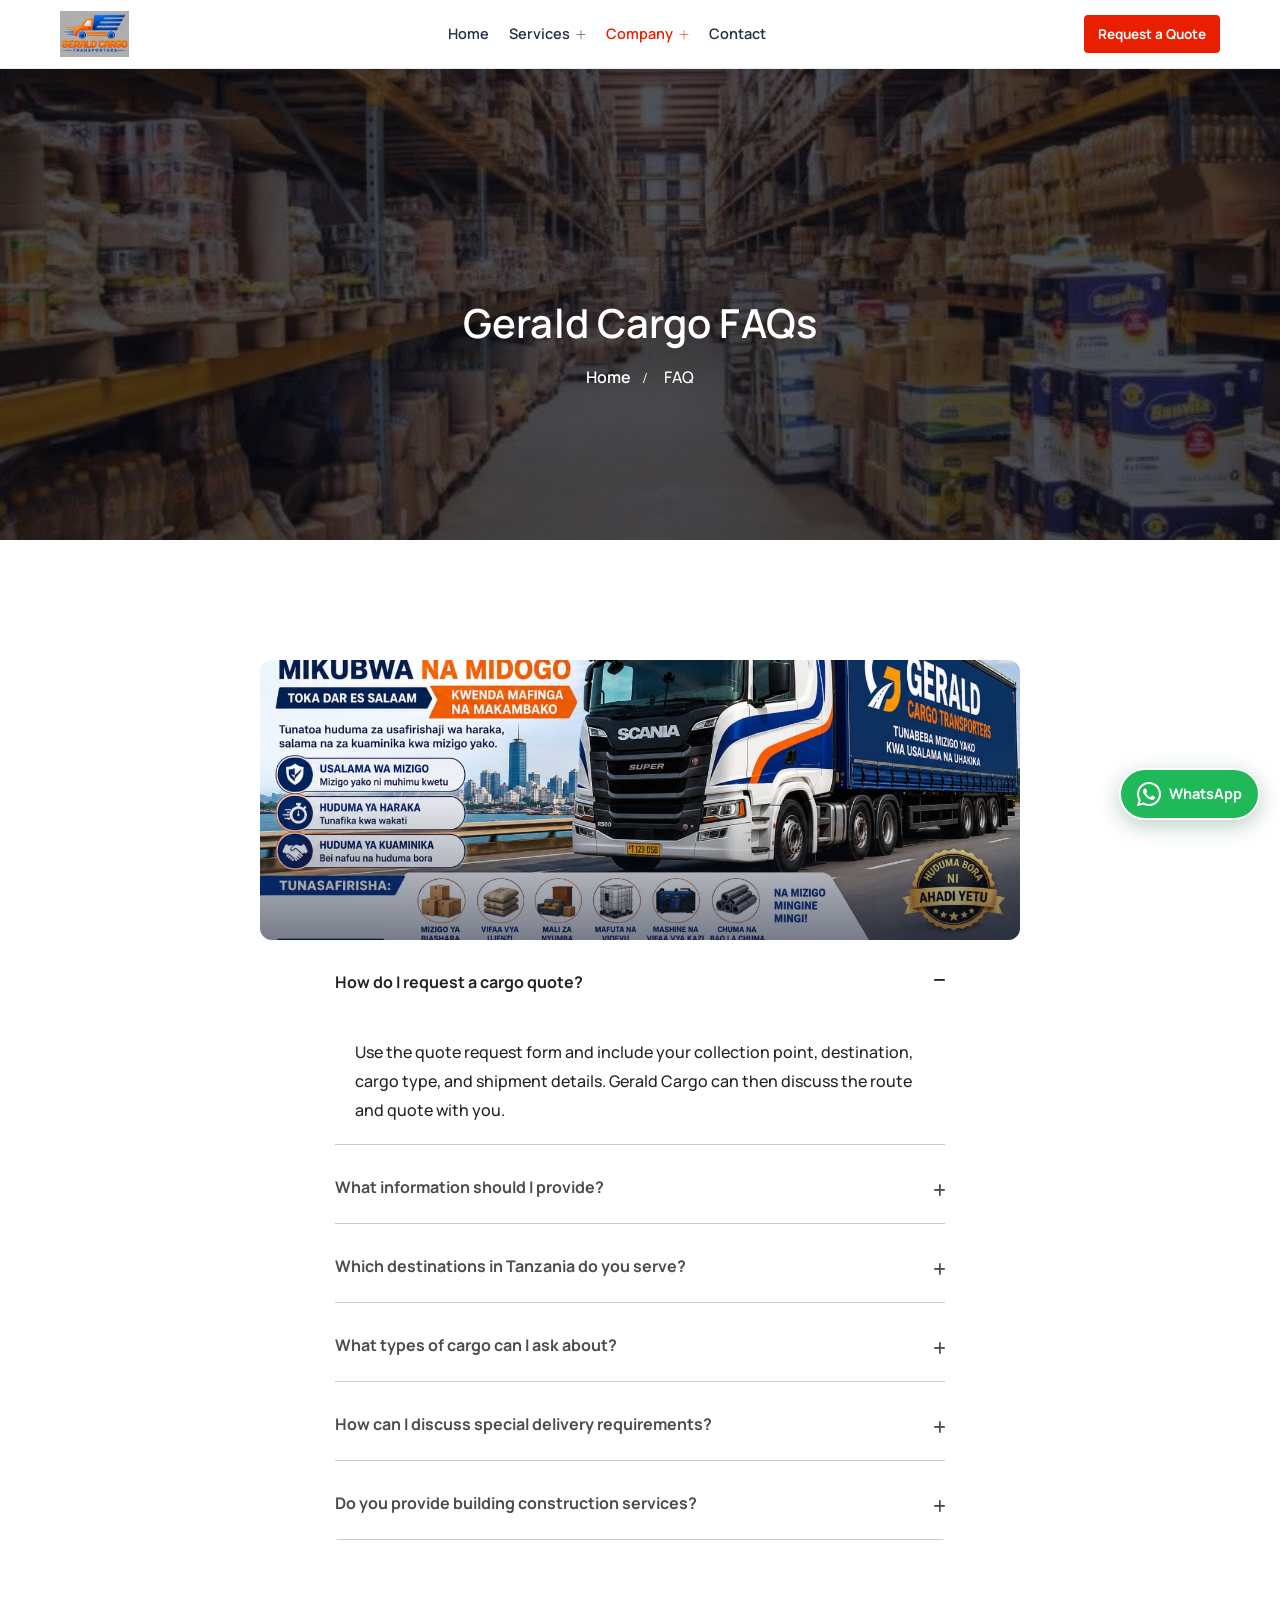
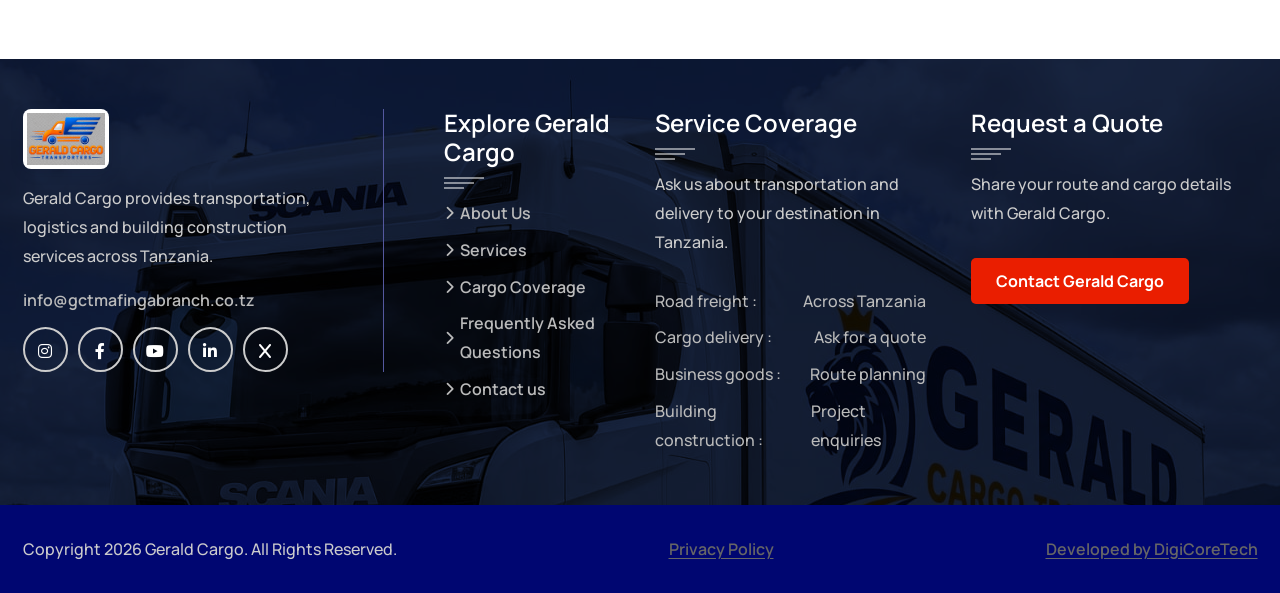
<file: faq.html>
<!doctype html>
<html class="no-js" lang="en">

<head>	
	<meta charset="utf-8">
	<meta http-equiv="x-ua-compatible" content="ie=edge">
	<title>Cargo &amp; Logistics FAQs | Gerald Cargo Tanzania</title>
	<meta name="description" content="Answers about Gerald Cargo's road freight, cargo delivery, routes, quote requests, logistics support and construction services in Tanzania.">
	<meta name="keywords" content="Gerald Cargo FAQ, transporters Tanzania questions, cargo delivery Tanzania, logistics support questions, construction services Tanzania FAQ">
	<meta name="viewport" content="width=device-width, initial-scale=1, shrink-to-fit=no">
	<meta name="theme-color" content="#123c32">
	<link rel="canonical" href="https://geraldtransporters.co.tz/faq.html">
	<link rel="manifest" href="/manifest.webmanifest">
	<link rel="icon" type="image/png" sizes="192x192" href="/assets/img/gerald-icon-192.png">
	<meta property="og:type" content="website">
	<meta property="og:locale" content="en_TZ">
	<meta property="og:site_name" content="Gerald Cargo">
	<meta property="og:title" content="Cargo &amp; Logistics FAQs | Gerald Cargo Tanzania">
	<meta property="og:description" content="Answers about road freight, cargo delivery, routes, quote requests, logistics support and construction services in Tanzania.">
	<meta property="og:url" content="https://geraldtransporters.co.tz/faq.html">
	<meta property="og:image" content="https://geraldtransporters.co.tz/gerald%20images/herosection/WhatsApp%20Image%202026-11-17%20at%2012.14.42%20(1).jpeg">
	<meta property="og:image:alt" content="Gerald Cargo transportation and logistics services in Tanzania">
	<meta name="twitter:card" content="summary_large_image">
	<meta name="twitter:title" content="Cargo &amp; Logistics FAQs | Gerald Cargo Tanzania">
	<meta name="twitter:description" content="Answers about road freight, cargo delivery, routes, quote requests, logistics support and construction services in Tanzania.">
	<meta name="twitter:image" content="https://geraldtransporters.co.tz/gerald%20images/herosection/WhatsApp%20Image%202026-11-17%20at%2012.14.42%20(1).jpeg">
	<meta name="twitter:image:alt" content="Gerald Cargo transportation and logistics services in Tanzania">
	<script type="application/ld+json">
	{
		"@context": "https://schema.org",
		"@type": "BreadcrumbList",
		"itemListElement": [
			{"@type": "ListItem", "position": 1, "name": "Home", "item": "https://geraldtransporters.co.tz/"},
			{"@type": "ListItem", "position": 2, "name": "FAQs", "item": "https://geraldtransporters.co.tz/faq.html"}
		]
	}
	</script>

	<!-- Place favicon.ico in the root directory -->
	<link rel="icon" type="image/png" sizes="32x32" href="/favicon.ico">
	<link rel="icon" type="image/png" sizes="192x192" href="/assets/img/gerald-icon-192.png">
	<link rel="apple-touch-icon" sizes="180x180" href="/assets/img/apple-touch-icon.png">
	<!-- ========== Start Stylesheet ========== -->
	<link href="assets/css/bootstrap.min.css" rel="stylesheet" />
	<link href="assets/css/all.min.css" rel="stylesheet" />
	<link href="assets/css/animate.css" rel="stylesheet" />
	<link href="assets/css/themify-icons.css" rel="stylesheet" />
	<link href="assets/css/icofont.min.css" rel="stylesheet" />
	<link href="assets/css/bootstrap-icons.css" rel="stylesheet" />
	<link href="assets/css/bsnav.min.css" rel="stylesheet" />
	<link href="assets/css/preloader.css" rel="stylesheet" />
	<link href="assets/css/magnific-popup.css" rel="stylesheet" />
	<link href="assets/css/swiper-bundle.min.css" rel="stylesheet" />
	<link href="assets/css/jquery-ui.css" rel="stylesheet" />
	<link href="assets/style.css" rel="stylesheet">
	<link href="assets/css/perf-fixes.css?v=14" rel="stylesheet">
<link href="assets/css/responsive.css?v=7" rel="stylesheet" />
	<!-- ========== End Stylesheet ========== -->
	
</head>
	
<body id="bdy">
	<a class="skip-link" href="#main-content">Skip to main content</a>

	<!-- Start PreLoader 
    ============================================= -->
	<div class="preloader">
		<div class="preloader-container">
			<span class="preloader-text">Gerald Cargo</span>
			<div class="preloader-animation">
			</div>
		</div>
	</div>
	<!-- Start PreLoader-->
	
	<!-- Start header
    ============================================= -->
    <header class="header header-before-off">
		<div class="main-wrapper">
			<div class="navbar navbar-expand-lg bsnav bsnav-sticky bsnav-sticky-slide bsnav-transparent">
				<img src="assets/img/bg/bg-nav.png" alt="" class="navbar-bar-shape">
				<div class="navbar-container">
					<div class="navbar-extra-logo">
						<a href="/">
							<img src="assets/img/gerald-logo.png" class="logo-outside" alt="Gerald Cargo logo">
						</a>
					</div>
					<div class="top-header-menu">
						<div class="top-bar-area pos-rel topbar-white">
							<img src="assets/img/bg/topbar-bg.png" alt="" class="top-bar-shape">
							<div class="row">
								<div class="col-xl-10 col-lg-6">
									<div class="top-box-wrp d-flex justify-content-md-center align-items-center">
										<div class="top-box top-location mr-30">
											<i class="fa-solid fa-location-dot"></i>
											<span>Transportation across Tanzania</span>
										</div>
										<div class="top-email top-box mr-30">
											<i class="fa-solid fa-box" aria-hidden="true"></i>
											<span>Freight, logistics &amp; construction</span>
										</div>
										<div class="top-phone top-box">
											<i class="fa-solid fa-arrow-right" aria-hidden="true"></i>
											<span>Request a cargo quote</span>
										</div>
									</div>
								</div>
								<div class="col-xl-2 col-lg-6">
								</div>
							</div>
						</div>
						<div class="navbar-menu-opt">
							<div class="navbar-brand-tog">
								<a class="navbar-brand g-nop" href="/">
									<img src="assets/img/gerald-logo.png" class="logo-display" alt="Gerald Cargo logo">
									<img src="assets/img/gerald-logo.png" class="logo-scrolled" alt="Gerald Cargo logo">
								</a>
								<button class="navbar-toggler toggler-spring" type="button" aria-label="Open navigation menu" aria-controls="mobile-navigation" aria-expanded="false">
									<span class="navbar-toggler-icon"></span>
								</button>
							</div>
							<div class="collapse navbar-collapse justify-content-md-between">
								<a class="navbar-brand nop" href="/">
									<img src="assets/img/gerald-logo.png" class="logo-display" alt="Gerald Cargo logo">
									<img src="assets/img/gerald-logo.png" class="logo-scrolled" alt="Gerald Cargo logo">
								</a>
								<ul class="navbar-nav navbar-mobile justify-content-md-center w-100">
									<li class="nav-item"><a class="nav-link" href="/">Home</a></li>
									<li class="nav-item dropdown fadeup">
										<a class="nav-link" href="service.html">Services <i class="ti-plus"></i></a>
										<ul class="navbar-nav">
											<li class="nav-item"><a class="nav-link" href="service.html">All Services</a></li>
											<li class="nav-item"><a class="nav-link" href="service.html#road-freight">Road Freight</a></li>
											<li class="nav-item"><a class="nav-link" href="service.html#air-freight">Air Freight</a></li>
											<li class="nav-item"><a class="nav-link" href="service.html#house-moving">House Moving &amp; Holdings</a></li>
											<li class="nav-item"><a class="nav-link" href="service.html#clearing-forwarding">Clearing &amp; Forwarding</a></li>
											<li class="nav-item"><a class="nav-link" href="service.html#pickup-delivery">Pickup &amp; Delivery</a></li>
										</ul>
									</li>
									<li class="nav-item dropdown fadeup">
										<a class="nav-link" href="about.html" aria-current="page">Company <i class="ti-plus"></i></a>
										<ul class="navbar-nav">
											<li class="nav-item"><a class="nav-link" href="about.html">About Gerald Cargo</a></li>
											<li class="nav-item"><a class="nav-link" href="faq.html" aria-current="page">Frequently Asked Questions</a></li>
										</ul>
									</li>
									<li class="nav-item"><a class="nav-link" href="contact.html">Contact</a></li>
								</ul>
								<div class="search-cart nav-profile">
									<a href="contact.html" class="btn-1 btn-sm">Request a Quote</a>
								</div>
							</div>
						</div>
					</div>
				</div>
			</div>
			<div class="bsnav-mobile" id="mobile-navigation">
				<div class="bsnav-mobile-overlay"></div>
				<div class="navbar"></div>
			</div>
		</div>
    </header>
    <!-- End header -->

	<main class="main" id="main-content" tabindex="-1">
		
		<!-- Start Breadcrumb
		============================================= -->
		<div class="site-breadcrumb" style="background: url('gerald%20images/WhatsApp%20Image%202026-11-17%20at%2012.14.25.jpeg')">
			<div class="container">
				<div class="site-breadcrumb-wpr">
					<h1 class="breadcrumb-title">Gerald Cargo FAQs</h1>
					<ul class="breadcrumb-menu clearfix">
						<li><a href="/">Home</a></li>
						<li class="active">FAQ</li>
					</ul>
				</div>
			</div>
		</div>
		<!-- End  Breadcrumb -->
		
		<!-- Start Faq
		============================================= -->
		<div class="faq-area pos-rel de-padding">
			<div class="container">
				<div class="faq-wpr">
					<div class="faq-photo-strip">
						<img src="gerald%20images/herosection/WhatsApp%20Image%202026-11-17%20at%2012.14.42.jpeg" alt="Gerald Cargo transportation and logistics" loading="lazy">
					</div>
					<div class="row">
						<div class="col-xl-6 offset-xl-3">
							<div class="course-accordion">
								<div class="accordion" id="accordionExample">
									<div class="accordion-item">
										<h2 class="accordion-header" id="headingOne">
											<button class="accordion-button" type="button" data-bs-toggle="collapse" data-bs-target="#collapseOne" aria-expanded="true" aria-controls="collapseOne">
												How do I request a cargo quote?
											</button>
										</h2>
										<div id="collapseOne" class="accordion-collapse collapse show" aria-labelledby="headingOne" data-bs-parent="#accordionExample">
											<div class="accordion-body">
												<p class="mb-0">Use the quote request form and include your collection point, destination, cargo type, and shipment details. Gerald Cargo can then discuss the route and quote with you.</p>
											</div>
										</div>
									</div>
									<div class="accordion-item">
										<h2 class="accordion-header" id="headingTwo">
											<button class="accordion-button collapsed" type="button" data-bs-toggle="collapse" data-bs-target="#collapseTwo" aria-expanded="false" aria-controls="collapseTwo">
												What information should I provide?
											</button>
										</h2>
										<div id="collapseTwo" class="accordion-collapse collapse" aria-labelledby="headingTwo" data-bs-parent="#accordionExample" style="">
											<div class="accordion-body">
												<p class="mb-0">Include the collection and delivery locations, what you are sending, approximate quantity or weight, and any timing or handling requirements you already know.</p>
											</div>
										</div>
									</div>
									<div class="accordion-item">
										<h2 class="accordion-header" id="headingThree">
											<button class="accordion-button collapsed" type="button" data-bs-toggle="collapse" data-bs-target="#collapseThree" aria-expanded="false" aria-controls="collapseThree">
											Which destinations in Tanzania do you serve?
											</button>
										</h2>
										<div id="collapseThree" class="accordion-collapse collapse" aria-labelledby="headingThree" data-bs-parent="#accordionExample">
											<div class="accordion-body">
												<p class="mb-0">Gerald Cargo provides transportation and logistics to destinations throughout Tanzania. Contact us with your route to discuss your delivery.</p>
											</div>
										</div>
									</div>
									<div class="accordion-item">
										<h2 class="accordion-header" id="headingFour">
											<button class="accordion-button collapsed" type="button" data-bs-toggle="collapse" data-bs-target="#collapseFour" aria-expanded="false" aria-controls="collapseFour">
											What types of cargo can I ask about?
											</button>
										</h2>
										<div id="collapseFour" class="accordion-collapse collapse" aria-labelledby="headingFour" data-bs-parent="#accordionExample">
											<div class="accordion-body">
												<p class="mb-0">Use the quote form to describe your cargo. Include any special handling needs so they can be discussed before transport is arranged.</p>
											</div>
										</div>
									</div>
									<div class="accordion-item">
										<h2 class="accordion-header" id="headingFive">
											<button class="accordion-button collapsed" type="button" data-bs-toggle="collapse" data-bs-target="#collapseFive" aria-expanded="false" aria-controls="collapseFive">
											How can I discuss special delivery requirements?
											</button>
										</h2>
										<div id="collapseFive" class="accordion-collapse collapse" aria-labelledby="headingFive" data-bs-parent="#accordionExample">
											<div class="accordion-body">
												<p class="mb-0">Mention special handling, packaging, timing, or delivery instructions in your enquiry so these requirements can be discussed.</p>
											</div>
										</div>
									</div>
									<div class="accordion-item">
										<h2 class="accordion-header" id="headingSix">
											<button class="accordion-button collapsed" type="button" data-bs-toggle="collapse" data-bs-target="#collapseSix" aria-expanded="false" aria-controls="collapseSix">
												Do you provide building construction services?
											</button>
										</h2>
										<div id="collapseSix" class="accordion-collapse collapse" aria-labelledby="headingSix" data-bs-parent="#accordionExample">
											<div class="accordion-body">
												<p class="mb-0">Yes. Gerald Cargo supports residential and commercial construction, renovations, extensions, site preparation, material coordination and project planning. Contact us with the project location, scope, estimated size and timeframe for an initial discussion.</p>
											</div>
										</div>
									</div>
								</div>
							</div>
						</div>
					</div>
				</div>
			</div>
		</div>
		<!-- End Faq -->
		
	</main>	
	
	<!-- Start Footer 
	============================================= -->
	<footer class="footer pos-rel overflow-hidden hero-bg" style="background-image: url('gerald%20images/herosection/WhatsApp%20Image%202026-11-17%20at%2012.14.42%20(1).jpeg')">
		<div class="footer-up de-padding">
			<div class="container">
				<div class="row g-5">
					<div class="col-xl-4 col-lg-6 col-md-6">
						<div class="footer-widget about-us">
							<div class="footer-logo mb-30">
								<img src="assets/img/gerald-logo.png" alt="Gerald Cargo logo">
							</div>
							<p class="mb-40">
								Gerald Cargo provides transportation, logistics and building construction services across Tanzania.
							</p>
							<p class="footer-email"><a href="mailto:info@gctmafingabranch.co.tz">info@gctmafingabranch.co.tz</a></p>
							<ul class="footer-social" aria-label="Gerald Cargo social media">
								<li><a href="https://www.instagram.com/geraldcargotransporters/?hl=en" target="_blank" rel="noopener noreferrer" aria-label="Instagram"><i class="fa-brands fa-instagram" aria-hidden="true"></i></a></li>
								<li><a href="https://www.facebook.com/p/Gerald-Cargo-100091846751009/" target="_blank" rel="noopener noreferrer" aria-label="Facebook"><i class="fa-brands fa-facebook-f" aria-hidden="true"></i></a></li>
								<li><a href="https://www.youtube.com/@geraldcargotransporters8544" target="_blank" rel="noopener noreferrer" aria-label="YouTube"><i class="fa-brands fa-youtube" aria-hidden="true"></i></a></li>
								<li><a href="https://tz.linkedin.com/in/gerald-kabuli-65929b19b" target="_blank" rel="noopener noreferrer" aria-label="LinkedIn"><i class="fa-brands fa-linkedin-in" aria-hidden="true"></i></a></li>
								<li><a href="https://x.com/GeraldCargo?lang=en" target="_blank" rel="noopener noreferrer" aria-label="X"><i class="fa-brands fa-x" aria-hidden="true"></i></a></li>
							</ul>
						</div>
					</div>
					<div class="col-xl-2 col-lg-6 col-md-6">
						<div class="footer-widget footer-link">
							<h4 class="footer-widget-title">
								Explore Gerald Cargo
								<span class="footer-title-line"></span>
							</h4>
							<ul class="footer-list">
								<li>
									<a href="about.html">
										<i class="fa-solid fa-chevron-right"></i>
										About Us 
									</a>
								</li>
								<li>
									<a href="service.html">
										<i class="fa-solid fa-chevron-right"></i>
										Services
									</a>
								</li>
								<li>
									
									<a href="service.html#road-freight">
										<i class="fa-solid fa-chevron-right"></i>
										Cargo Coverage
									</a>
								</li>
								<li>
									
									<a href="faq.html">
										<i class="fa-solid fa-chevron-right"></i>
										Frequently Asked Questions
									</a>
								</li>
								<li>
									<a href="contact.html">
										<i class="fa-solid fa-chevron-right"></i>
										Contact us
									</a>
								</li>
							</ul>
						</div>
					</div>
					<div class="col-xl-3 col-lg-6 col-md-6">
						<div class="footer-widget pr-30">
							<h4 class="footer-widget-title">
								Service Coverage
								<span class="footer-title-line"></span>
							</h4>
							<p class="mb-30">
								Ask us about transportation and delivery to your destination in Tanzania.
							</p>
							<ul class="footer-hours">
								<li><span>Road freight :</span> <span>Across Tanzania</span> </li>
								<li><span>Cargo delivery :</span> <span>Ask for a quote</span> </li>
								<li><span>Business goods :</span> <span>Route planning</span> </li>
								<li><span>Building construction :</span> <span>Project enquiries</span></li>
							</ul>
						</div>
					</div>
					<div class="col-xl-3 col-lg-6 col-md-6">
						<div class="footer-widget">
							<h4 class="footer-widget-title">
								Request a Quote
								<span class="footer-title-line"></span>
							</h4>
							<p class="mb-30">
								Share your route and cargo details with Gerald Cargo.
							</p>
							<a href="contact.html" class="btn-1 btn-sm">Contact Gerald Cargo</a>
						</div>
					</div>
				</div>
			</div>
		</div>
		<div class="copyright py-5">
			<div class="container">
				<div class="copyright-element d-flex align-items-center justify-content-between">
					<p class="mb-0">Copyright 2026 Gerald Cargo. All Rights Reserved.</p>
					<a class="footer-privacy-link" href="privacy.html">Privacy Policy</a>
					<a class="footer-privacy-link" href="https://digicoretech.co.tz">Developed by DigiCoreTech</a>
					
				</div>
			</div>
		</div>
	</footer>
	<!-- End Footer -->
	
	<!-- Start Scroll top
	============================================= -->
	<a href="#bdy" id="scrtop" class="smooth-menu"><i class="ti-arrow-up"></i></a>
	<!-- End Scroll top-->
	<a class="whatsapp-float" href="https://wa.me/255752321546?text=Hello%20Gerald%20Cargo%2C%20I%20would%20like%20to%20make%20an%20enquiry." target="_blank" rel="noopener noreferrer" aria-label="Chat with Gerald Cargo on WhatsApp">
		<i class="bi bi-whatsapp" aria-hidden="true"></i>
		<span>WhatsApp</span>
	</a>
	
	<!-- jQuery Frameworks
    ============================================= -->
	<script defer src="assets/js/jquery-3.7.0.min.js"></script>
	<script defer src="assets/js/popper.min.js"></script>
	<script defer src="assets/js/bootstrap.min.js"></script>
	<script defer src="assets/js/bsnav.min.js"></script>
	<script defer src="assets/js/jquery.magnific-popup.min.js"></script>
	<script defer src="assets/js/isotope.pkgd.min.js"></script>
	<script defer src="assets/js/imagesloaded.pkgd.min.js"></script>
	<script defer src="assets/js/wow.min.js"></script>
	<script defer src="assets/js/count-to.js"></script>
	<script defer src="assets/js/progress-bar.min.js"></script>
	<script defer src="assets/js/jquery.easypiechart.js"></script>
	<script defer src="assets/js/typed.js"></script>
	<script defer src="assets/js/YTPlayer.min.js"></script>
	<script defer src="assets/js/jquery.appear.js"></script>
	<script defer src="assets/js/jquery.easing.min.js"></script>
	<script defer src="assets/js/swiper-bundle.min.js"></script>
	<script defer src="assets/js/active-class.js"></script>
	<script defer src="assets/js/jquery-ui.min.js"></script>
	<script defer src="assets/js/main.js?v=5"></script>
	
</body>

</html>
</file>
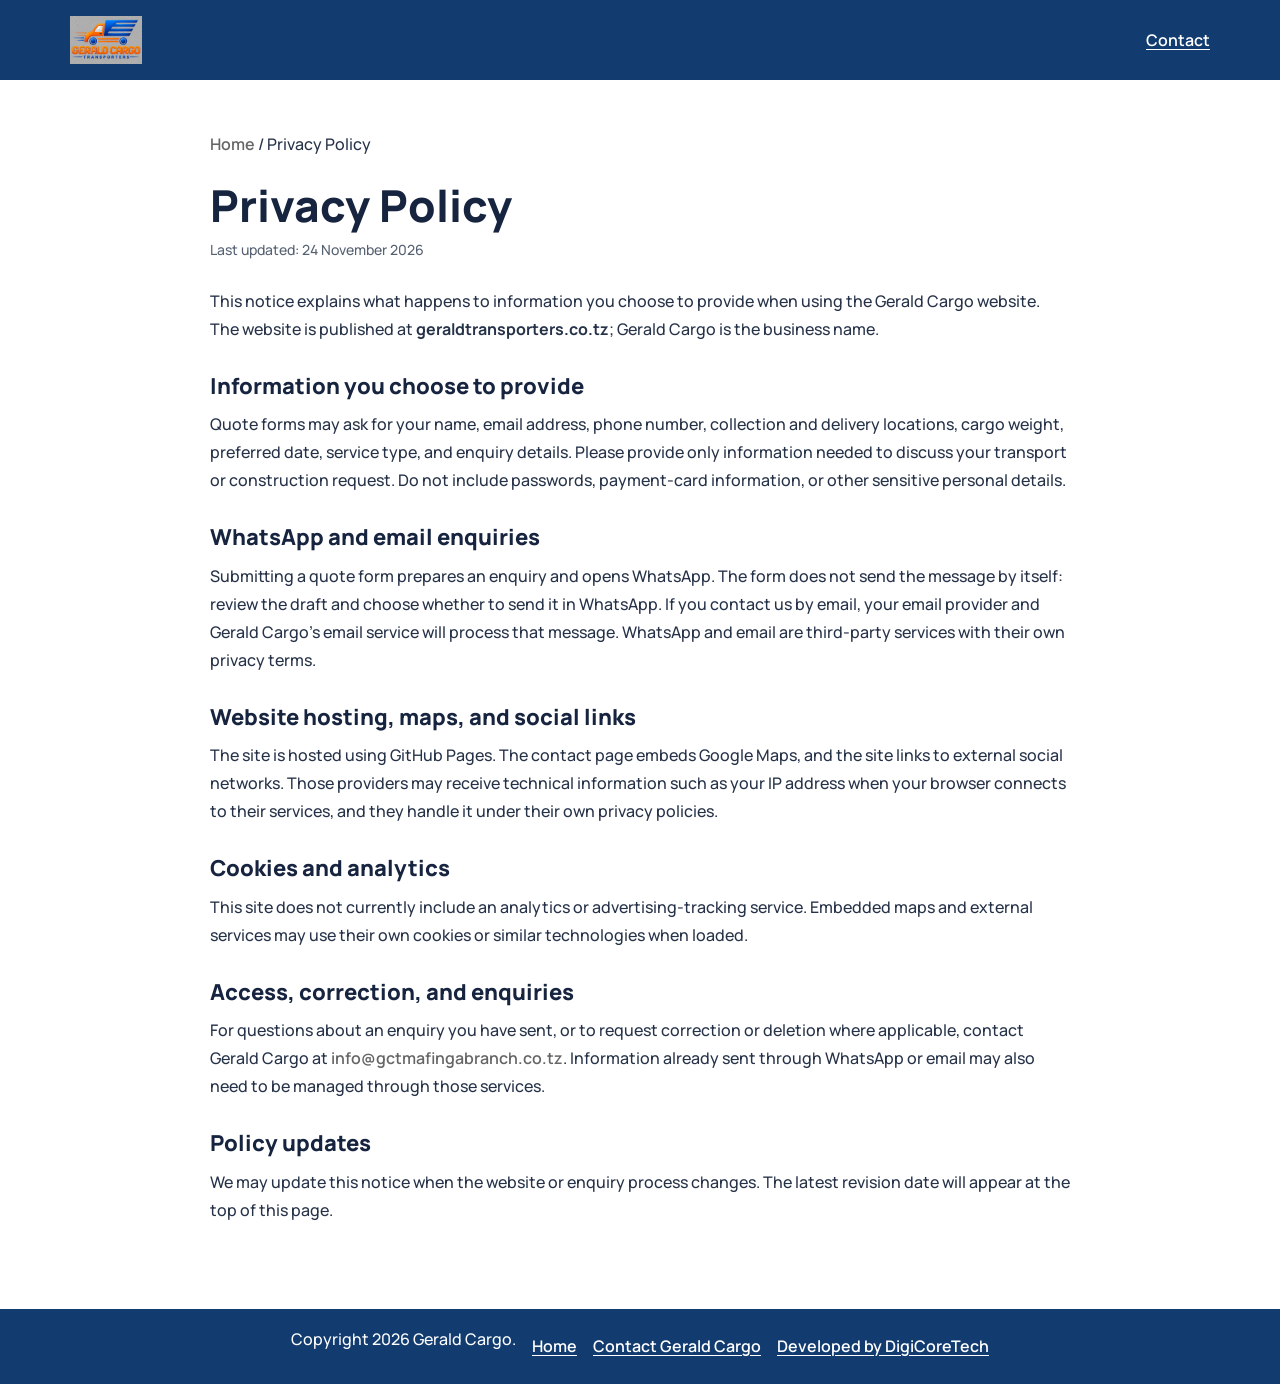
<file: privacy.html>
<!doctype html>
<html lang="en">
<head>
	<meta charset="utf-8">
	<meta name="viewport" content="width=device-width, initial-scale=1">
	<meta name="theme-color" content="#123c32">
	<title>Privacy Policy | Gerald Cargo</title>
	<meta name="description" content="Learn how Gerald Cargo enquiry details are handled when you use this website, WhatsApp links, email, and map services.">
	<link rel="canonical" href="https://geraldtransporters.co.tz/privacy.html">
	<link rel="manifest" href="/manifest.webmanifest">
	<link rel="icon" type="image/png" sizes="192x192" href="/assets/img/gerald-icon-192.png">
	<link rel="icon" type="image/png" sizes="32x32" href="/favicon.ico">
	<link rel="icon" type="image/png" sizes="192x192" href="/assets/img/gerald-icon-192.png">
	<link rel="apple-touch-icon" sizes="180x180" href="/assets/img/apple-touch-icon.png">
	<link href="assets/css/bootstrap.min.css" rel="stylesheet">
	<link href="assets/css/all.min.css" rel="stylesheet">
	<link href="assets/style.css" rel="stylesheet">
	<link href="assets/css/perf-fixes.css?v=14" rel="stylesheet">
</head>
<body id="bdy">
	<a class="skip-link" href="#main-content">Skip to main content</a>
	<header class="privacy-header">
		<a href="/" aria-label="Gerald Cargo home">
			<img src="assets/img/gerald-logo.png" alt="Gerald Cargo">
		</a>
		<a href="contact.html">Contact</a>
	</header>
	<main class="privacy-content" id="main-content" tabindex="-1">
		<nav aria-label="Breadcrumb"><a href="/">Home</a> <span aria-hidden="true">/</span> Privacy Policy</nav>
		<h1>Privacy Policy</h1>
		<p class="privacy-updated">Last updated: 24 November 2026</p>
		<p>This notice explains what happens to information you choose to provide when using the Gerald Cargo website. The website is published at <strong>geraldtransporters.co.tz</strong>; Gerald Cargo is the business name.</p>

		<h2>Information you choose to provide</h2>
		<p>Quote forms may ask for your name, email address, phone number, collection and delivery locations, cargo weight, preferred date, service type, and enquiry details. Please provide only information needed to discuss your transport or construction request. Do not include passwords, payment-card information, or other sensitive personal details.</p>

		<h2>WhatsApp and email enquiries</h2>
		<p>Submitting a quote form prepares an enquiry and opens WhatsApp. The form does not send the message by itself: review the draft and choose whether to send it in WhatsApp. If you contact us by email, your email provider and Gerald Cargo’s email service will process that message. WhatsApp and email are third-party services with their own privacy terms.</p>

		<h2>Website hosting, maps, and social links</h2>
		<p>The site is hosted using GitHub Pages. The contact page embeds Google Maps, and the site links to external social networks. Those providers may receive technical information such as your IP address when your browser connects to their services, and they handle it under their own privacy policies.</p>

		<h2>Cookies and analytics</h2>
		<p>This site does not currently include an analytics or advertising-tracking service. Embedded maps and external services may use their own cookies or similar technologies when loaded.</p>

		<h2>Access, correction, and enquiries</h2>
		<p>For questions about an enquiry you have sent, or to request correction or deletion where applicable, contact Gerald Cargo at <a href="mailto:info@gctmafingabranch.co.tz">info@gctmafingabranch.co.tz</a>. Information already sent through WhatsApp or email may also need to be managed through those services.</p>

		<h2>Policy updates</h2>
		<p>We may update this notice when the website or enquiry process changes. The latest revision date will appear at the top of this page.</p>
	</main>
	<footer class="privacy-footer">
		<p>Copyright 2026 Gerald Cargo.</p>
		<a href="/">Home</a>
		<a href="contact.html">Contact Gerald Cargo</a>
		<a href="https://digicoretech.co.tz">Developed by DigiCoreTech</a>
	</footer>
</body>
</html>
</file>
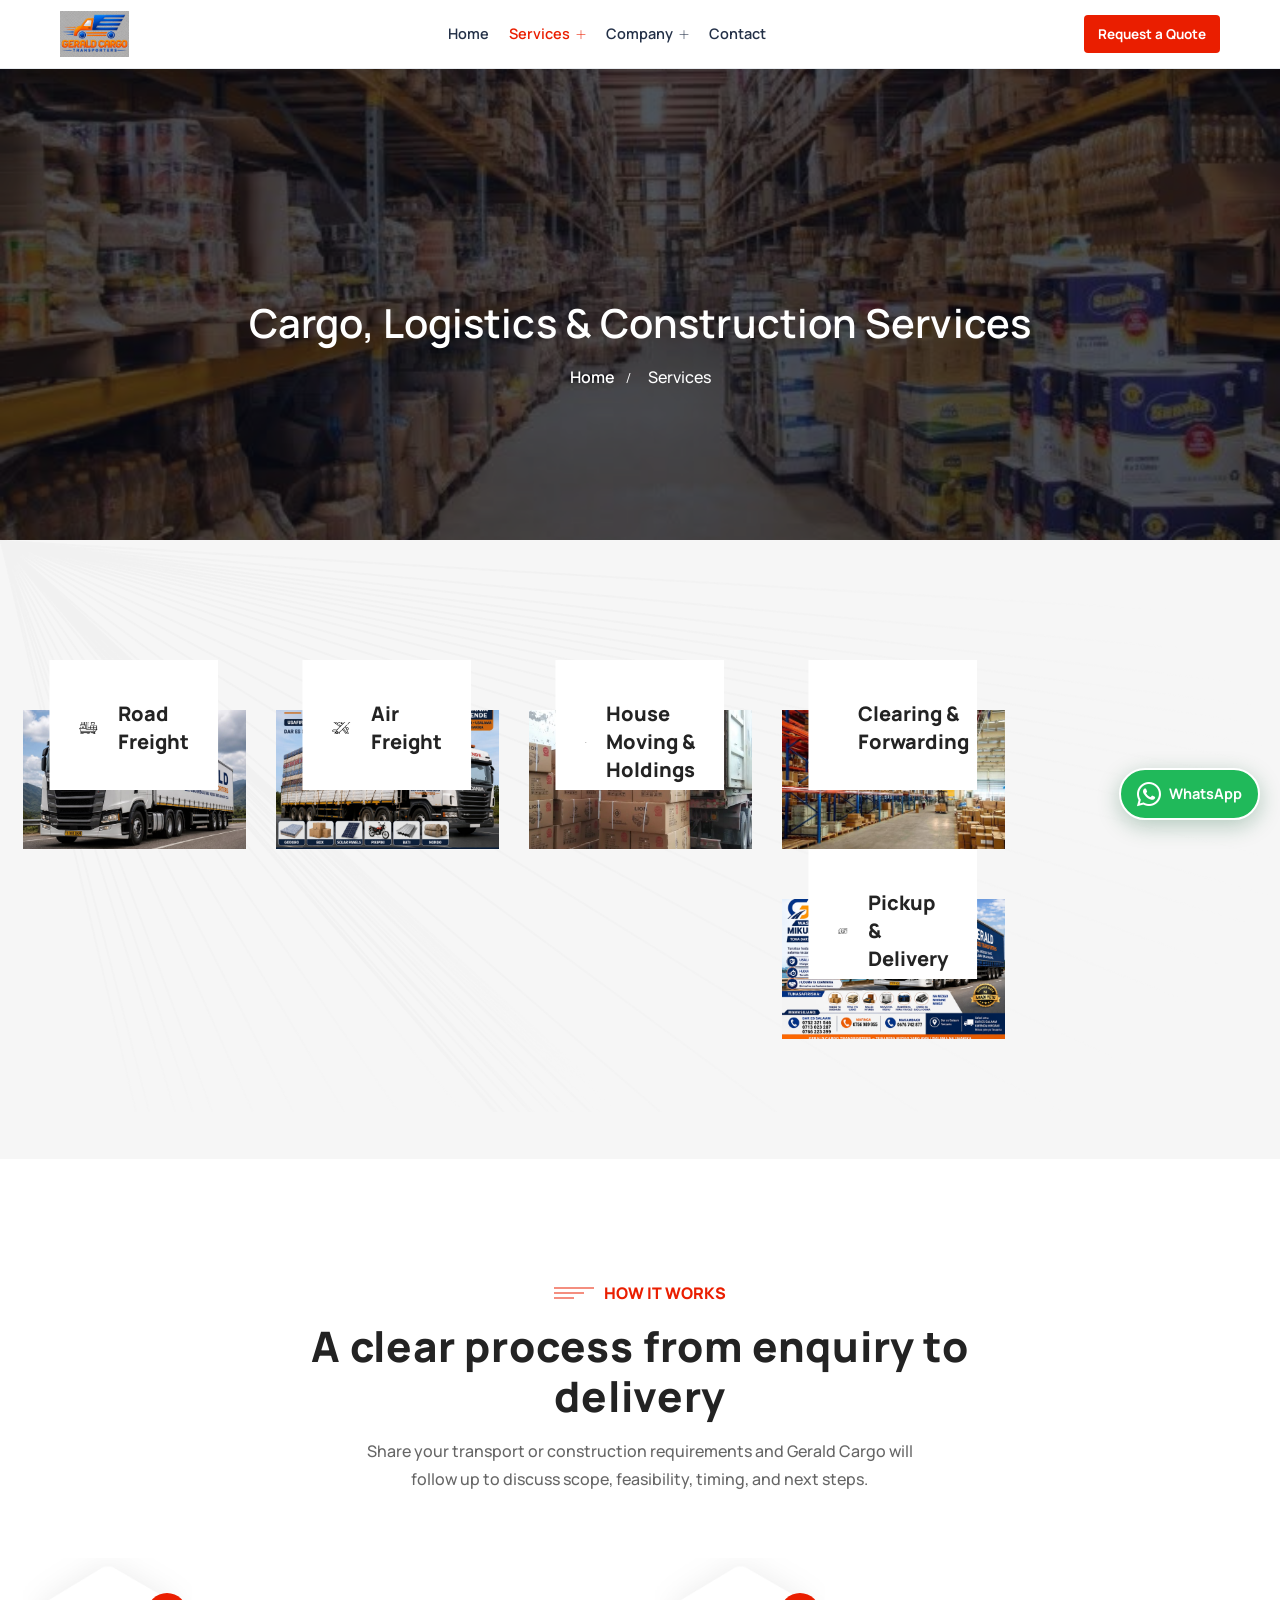
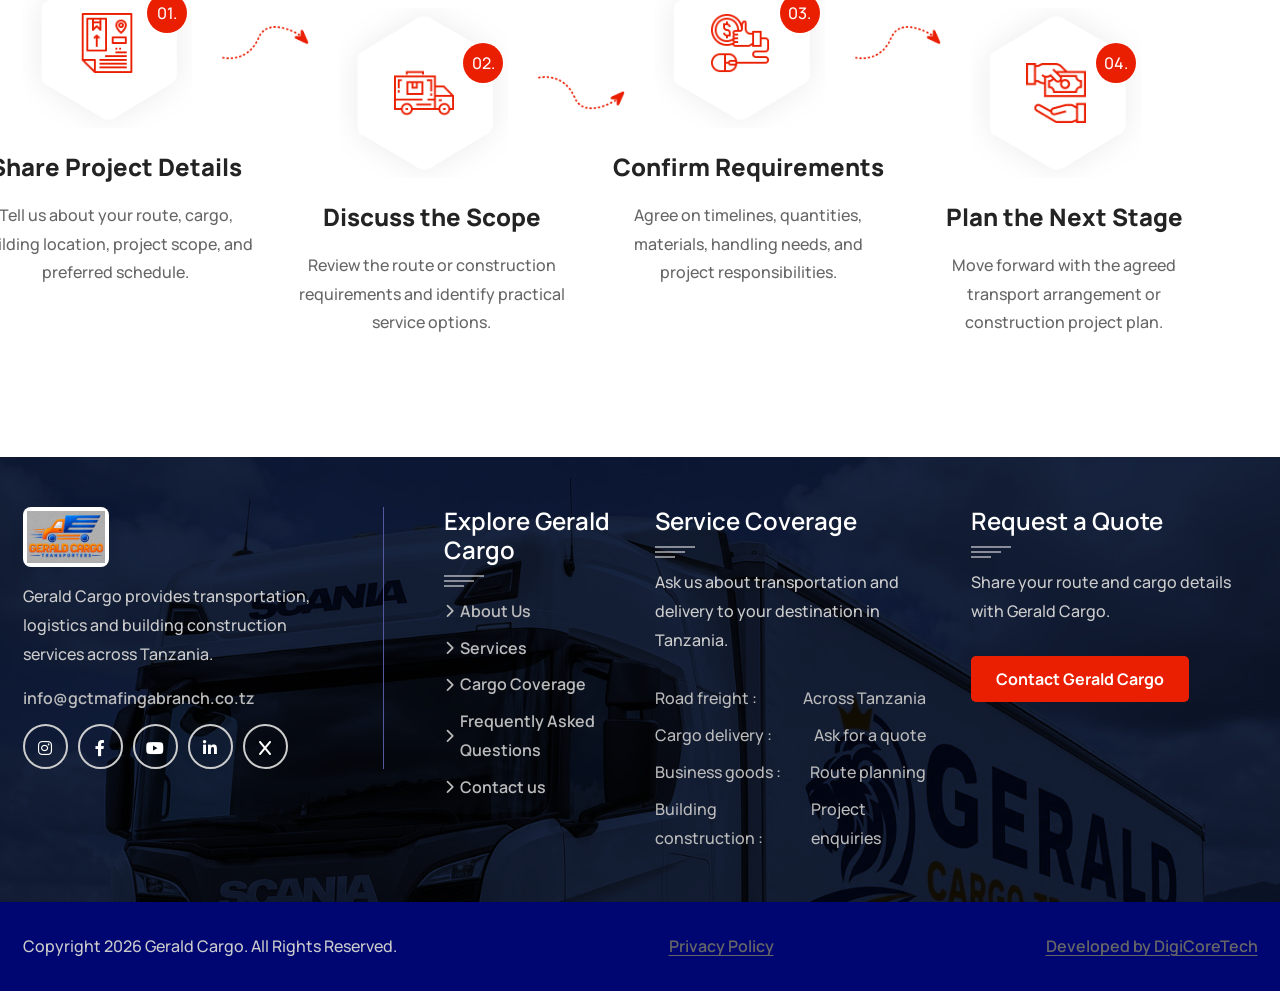
<file: service.html>
<!doctype html>
<html class="no-js" lang="en">

<head>
	<meta charset="utf-8">
	<meta http-equiv="x-ua-compatible" content="ie=edge">
	<title>Cargo, Logistics &amp; Construction | Gerald Cargo Tanzania</title>
	<meta name="description" content="Explore Gerald Cargo's road freight, cargo delivery, logistics coordination and residential and commercial construction services across Tanzania.">
	<meta name="keywords" content="Gerald Cargo services, cargo transport services Tanzania, logistics services Tanzania, freight transporters Tanzania, residential construction Tanzania, commercial construction Tanzania, building renovation">
	<meta name="viewport" content="width=device-width, initial-scale=1, shrink-to-fit=no">
	<meta name="theme-color" content="#123c32">
	<link rel="canonical" href="https://geraldtransporters.co.tz/service.html">
	<link rel="manifest" href="/manifest.webmanifest">
	<link rel="icon" type="image/png" sizes="192x192" href="/assets/img/gerald-icon-192.png">
	<meta property="og:type" content="website">
	<meta property="og:locale" content="en_TZ">
	<meta property="og:site_name" content="Gerald Cargo">
	<meta property="og:title" content="Cargo, Logistics &amp; Construction | Gerald Cargo Tanzania">
	<meta property="og:description" content="Explore road freight, cargo delivery, logistics coordination and residential and commercial construction services across Tanzania.">
	<meta property="og:url" content="https://geraldtransporters.co.tz/service.html">
	<meta property="og:image" content="https://geraldtransporters.co.tz/gerald%20images/herosection/WhatsApp%20Image%202026-11-17%20at%2012.14.42%20(1).jpeg">
	<meta property="og:image:alt" content="Gerald Cargo freight transportation and construction services">
	<meta name="twitter:card" content="summary_large_image">
	<meta name="twitter:title" content="Cargo, Logistics &amp; Construction | Gerald Cargo Tanzania">
	<meta name="twitter:description" content="Explore road freight, cargo delivery, logistics coordination and residential and commercial construction services across Tanzania.">
	<meta name="twitter:image" content="https://geraldtransporters.co.tz/gerald%20images/herosection/WhatsApp%20Image%202026-11-17%20at%2012.14.42%20(1).jpeg">
	<meta name="twitter:image:alt" content="Gerald Cargo freight transportation and construction services">
	<script type="application/ld+json">
	{
		"@context": "https://schema.org",
		"@type": "BreadcrumbList",
		"itemListElement": [
			{"@type": "ListItem", "position": 1, "name": "Home", "item": "https://geraldtransporters.co.tz/"},
			{"@type": "ListItem", "position": 2, "name": "Services", "item": "https://geraldtransporters.co.tz/service.html"}
		]
	}
	</script>
	<script type="application/ld+json">
	{
		"@context": "https://schema.org",
		"@type": "ItemList",
		"name": "Gerald Cargo transport and logistics services",
		"itemListElement": [
			{
				"@type": "ListItem",
				"position": 1,
				"item": {
					"@type": "Service",
					"name": "Road Freight",
					"description": "Road freight services for cargo moving between collection and delivery points in Tanzania.",
					"provider": {"@id": "https://geraldtransporters.co.tz/#organization"},
					"areaServed": {"@type": "Country", "name": "Tanzania"}
				}
			},
			{
				"@type": "ListItem",
				"position": 2,
				"item": {
					"@type": "Service",
					"name": "Air Freight",
					"description": "Air cargo coordination for urgent and time-sensitive shipments.",
					"provider": {"@id": "https://geraldtransporters.co.tz/#organization"},
					"areaServed": {"@type": "Country", "name": "Tanzania"}
				}
			},
			{
				"@type": "ListItem",
				"position": 3,
				"item": {
					"@type": "Service",
					"name": "House Moving & Holdings",
					"description": "Organized household moving and holding support.",
					"provider": {"@id": "https://geraldtransporters.co.tz/#organization"},
					"areaServed": {"@type": "Country", "name": "Tanzania"}
				}
			},
			{
				"@type": "ListItem",
				"position": 4,
				"item": {
					"@type": "Service",
					"name": "Clearing & Forwarding",
					"description": "Shipment documentation and forwarding coordination.",
					"provider": {"@id": "https://geraldtransporters.co.tz/#organization"},
					"areaServed": {"@type": "Country", "name": "Tanzania"}
				}
			},
			{
				"@type": "ListItem",
				"position": 5,
				"item": {
					"@type": "Service",
					"name": "Pickup & Delivery",
					"description": "Pickup and delivery of goods with confirmed routes and timing.",
					"provider": {"@id": "https://geraldtransporters.co.tz/#organization"},
					"areaServed": {"@type": "Country", "name": "Tanzania"}
				}
			}
		]
	}
	</script>

	<!-- Place favicon.ico in the root directory -->
	<link rel="icon" type="image/png" sizes="32x32" href="/favicon.ico">
	<link rel="icon" type="image/png" sizes="192x192" href="/assets/img/gerald-icon-192.png">
	<link rel="apple-touch-icon" sizes="180x180" href="/assets/img/apple-touch-icon.png">
	<!-- ========== Start Stylesheet ========== -->
	<link href="assets/css/bootstrap.min.css" rel="stylesheet" />
	<link href="assets/css/all.min.css" rel="stylesheet" />
	<link href="assets/css/animate.css" rel="stylesheet" />
	<link href="assets/css/themify-icons.css" rel="stylesheet" />
	<link href="assets/css/icofont.min.css" rel="stylesheet" />
	<link href="assets/css/bootstrap-icons.css" rel="stylesheet" />
	<link href="assets/css/bsnav.min.css" rel="stylesheet" />
	<link href="assets/css/preloader.css" rel="stylesheet" />
	<link href="assets/css/magnific-popup.css" rel="stylesheet" />
	<link href="assets/css/swiper-bundle.min.css" rel="stylesheet" />
	<link href="assets/css/jquery-ui.css" rel="stylesheet" />
	<link href="assets/style.css" rel="stylesheet">
	<link href="assets/css/perf-fixes.css?v=14" rel="stylesheet">
<link href="assets/css/responsive.css?v=7" rel="stylesheet" />
	<!-- ========== End Stylesheet ========== -->

</head>

<body id="bdy">
	<a class="skip-link" href="#main-content">Skip to main content</a>

	<!-- Start PreLoader
    ============================================= -->
	<div class="preloader">
		<div class="preloader-container">
			<span class="preloader-text">Gerald Cargo</span>
			<div class="preloader-animation">
			</div>
		</div>
	</div>
	<!-- Start PreLoader-->

	<!-- Start header
    ============================================= -->
    <header class="header header-before-off">
		<div class="main-wrapper">
			<div class="navbar navbar-expand-lg bsnav bsnav-sticky bsnav-sticky-slide bsnav-transparent">
				<img src="assets/img/bg/bg-nav.png" alt="" class="navbar-bar-shape">
				<div class="navbar-container">
					<div class="navbar-extra-logo">
						<a href="/">
							<img src="assets/img/gerald-logo.png" class="logo-outside" alt="Gerald Cargo logo">
						</a>
					</div>
					<div class="top-header-menu">
						<div class="top-bar-area pos-rel topbar-white">
							<img src="assets/img/bg/topbar-bg.png" alt="" class="top-bar-shape">
							<div class="row">
								<div class="col-xl-10 col-lg-6">
									<div class="top-box-wrp d-flex justify-content-md-center align-items-center">
										<div class="top-box top-location mr-30">
											<i class="fa-solid fa-location-dot"></i>
											<span>Transportation across Tanzania</span>
										</div>
										<div class="top-email top-box mr-30">
											<i class="fa-solid fa-box" aria-hidden="true"></i>
											<span>Freight, logistics &amp; construction</span>
										</div>
										<div class="top-phone top-box">
											<i class="fa-solid fa-arrow-right" aria-hidden="true"></i>
											<span>Request a cargo quote</span>
										</div>
									</div>
								</div>
								<div class="col-xl-2 col-lg-6">
								</div>
							</div>
						</div>
						<div class="navbar-menu-opt">
							<div class="navbar-brand-tog">
								<a class="navbar-brand g-nop" href="/">
									<img src="assets/img/gerald-logo.png" class="logo-display" alt="Gerald Cargo logo">
									<img src="assets/img/gerald-logo.png" class="logo-scrolled" alt="Gerald Cargo logo">
								</a>
								<button class="navbar-toggler toggler-spring" type="button" aria-label="Open navigation menu" aria-controls="mobile-navigation" aria-expanded="false">
									<span class="navbar-toggler-icon"></span>
								</button>
							</div>
							<div class="collapse navbar-collapse justify-content-md-between">
								<a class="navbar-brand nop" href="/">
									<img src="assets/img/gerald-logo.png" class="logo-display" alt="Gerald Cargo logo">
									<img src="assets/img/gerald-logo.png" class="logo-scrolled" alt="Gerald Cargo logo">
								</a>
								<ul class="navbar-nav navbar-mobile justify-content-md-center w-100">
									<li class="nav-item"><a class="nav-link" href="/">Home</a></li>
									<li class="nav-item dropdown fadeup">
										<a class="nav-link" href="service.html" aria-current="page">Services <i class="ti-plus"></i></a>
										<ul class="navbar-nav">
											<li class="nav-item"><a class="nav-link" href="service.html">All Services</a></li>
											<li class="nav-item"><a class="nav-link" href="service.html#road-freight">Road Freight</a></li>
											<li class="nav-item"><a class="nav-link" href="service.html#air-freight">Air Freight</a></li>
											<li class="nav-item"><a class="nav-link" href="service.html#house-moving">House Moving &amp; Holdings</a></li>
											<li class="nav-item"><a class="nav-link" href="service.html#clearing-forwarding">Clearing &amp; Forwarding</a></li>
											<li class="nav-item"><a class="nav-link" href="service.html#pickup-delivery">Pickup &amp; Delivery</a></li>
										</ul>
									</li>
									<li class="nav-item dropdown fadeup">
										<a class="nav-link" href="about.html">Company <i class="ti-plus"></i></a>
										<ul class="navbar-nav">
											<li class="nav-item"><a class="nav-link" href="about.html">About Gerald Cargo</a></li>
											<li class="nav-item"><a class="nav-link" href="faq.html">Frequently Asked Questions</a></li>
										</ul>
									</li>
									<li class="nav-item"><a class="nav-link" href="contact.html">Contact</a></li>
								</ul>
								<div class="search-cart nav-profile">
									<a href="contact.html" class="btn-1 btn-sm">Request a Quote</a>
								</div>
							</div>
						</div>
					</div>
				</div>
			</div>
			<div class="bsnav-mobile" id="mobile-navigation">
				<div class="bsnav-mobile-overlay"></div>
				<div class="navbar"></div>
			</div>
		</div>
    </header>
    <!-- End header -->

	<main class="main" id="main-content" tabindex="-1">

		<!-- Start Breadcrumb
		============================================= -->
		<div class="site-breadcrumb" style="background: url('gerald%20images/WhatsApp%20Image%202026-11-17%20at%2012.14.25.jpeg')">
			<div class="container">
				<div class="site-breadcrumb-wpr">
					<h1 class="breadcrumb-title">Cargo, Logistics &amp; Construction Services</h1>
					<ul class="breadcrumb-menu clearfix">
						<li><a href="/">Home</a></li>
						<li class="active">Services</li>
					</ul>
				</div>
			</div>
		</div>
        <!-- End Breadcrumb -->

      	<!-- Start Service
		============================================= -->
		<div class="service-area-2 bg-2 de-padding pos-rel">
			<img src="assets/img/shape/service-shape.png" class="service-shape-2" alt="">
			<div class="container">
				<div class="service-wpr-2 grid-5">
					<div class="service-box-2" id="road-freight">
						<div class="service-pic-2">
							<img src="gerald%20images/herosection/WhatsApp%20Image%202026-11-17%20at%2012.14.42%20(1).jpeg" alt="Gerald Cargo truck ready for delivery">
							<div class="service-desc-2">
								<div class="service-icon-title">
									<div class="service-icon-2">
										<i>
											<img src="assets/img/icon/cargo-ship.png" alt="">
										</i>
									</div>
									<div class="service-title-2">
										<h5 class="heading-5 mb-0">
											Road Freight
										</h5>
									</div>
								</div>
								<div class="service-text">
									<p>Road freight services for cargo moving between collection and delivery points in Tanzania. Share your route and shipment details for a quote.</p>
									<a href="service.html#road-freight" class="service-btn-2">Learn More</a>
								</div>
							</div>
						</div>
					</div>
					<div class="service-box-2" id="air-freight">
						<div class="service-pic-2">
							<img src="gerald%20images/herosection/WhatsApp%20Image%202026-11-17%20at%2012.14.41%20(1).jpeg" alt="Air freight service">
							<div class="service-desc-2">
								<div class="service-icon-title">
									<div class="service-icon-2">
										<i>
											<img src="assets/img/icon/Icon-plane.png" alt="">
										</i>
									</div>
									<div class="service-title-2">
										<h5 class="heading-5 mb-0">
											Air Freight
										</h5>
									</div>
								</div>
								<div class="service-text">
									<p>Fast air cargo coordination for urgent and time-sensitive shipments to and from Tanzania.</p>
									<a href="contact.html" class="service-btn-2">Request a Quote</a>
								</div>
							</div>
						</div>
					</div>
					<div class="service-box-2" id="house-moving">
						<div class="service-pic-2">
							<img src="gerald%20images/WhatsApp%20Image%202026-11-17%20at%2012.14.44%20(1).jpeg" alt="Careful house moving and relocation">
							<div class="service-desc-2">
								<div class="service-icon-title">
									<div class="service-icon-2">
										<i>
											<img src="assets/img/icon/Icon-home.png" alt="">
										</i>
									</div>
									<div class="service-title-2">
										<h5 class="heading-5 mb-0">
											House Moving &amp; Holdings
										</h5>
									</div>
								</div>
								<div class="service-text">
									<p>Organized household moving and holding support, planned around your schedule and belongings.</p>
									<a href="contact.html" class="service-btn-2">Plan a Move</a>
								</div>
							</div>
						</div>
					</div>
					<div class="service-box-2" id="clearing-forwarding">
						<div class="service-pic-2">
							<img src="gerald%20images/WhatsApp%20Image%202026-11-17%20at%2012.14.26%20(1).jpeg" alt="Clearing and forwarding cargo operations">
							<div class="service-desc-2">
								<div class="service-icon-title">
									<div class="service-icon-2">
										<i>
											<img src="assets/img/icon/Icon-home.png" alt="">
										</i>
									</div>
									<div class="service-title-2">
										<h5 class="heading-5 mb-0">
											Clearing &amp; Forwarding
										</h5>
									</div>
								</div>
								<div class="service-text">
											<p>Professional shipment documentation and forwarding coordination from origin to destination.</p>
											<a href="contact.html" class="service-btn-2">Get Support</a>
								</div>
							</div>
							<div class="service-box-2" id="pickup-delivery">
								<div class="service-pic-2">
									<img src="gerald%20images/herosection/WhatsApp%20Image%202026-11-17%20at%2012.14.42.jpeg" alt="Pickup and delivery service">
									<div class="service-desc-2">
										<div class="service-icon-title">
											<div class="service-icon-2">
												<i><img src="assets/img/icon/icon-service-4.png" alt=""></i>
											</div>
											<div class="service-title-2">
												<h5 class="heading-5 mb-0">Pickup &amp; Delivery</h5>
											</div>
										</div>
										<div class="service-text">
											<p>Reliable collection and delivery of goods, with routes and timing confirmed for each shipment.</p>
											<a href="contact.html" class="service-btn-2">Arrange Delivery</a>
										</div>
									</div>
								</div>
							</div>
						</div>
					</div>
				</div>
			</div>
		</div>
		<!-- End Service -->

		<!-- Start Step
		============================================= -->
		<div class="step-area de-padding">
			<div class="container">
				<div class="row">
					<div class="col-xl-8 offset-xl-2">
						<div class="site-title text-center">
							<span class="hero-sub-title mb-20">
								<span class="hero-line"></span>
								How It Works
							</span>
							<h2 class="heading-1">
								A clear process from enquiry to delivery
							</h2>
							<p class="mb-0">Share your transport or construction requirements and Gerald Cargo will follow up to discuss scope, feasibility, timing, and next steps.</p>
						</div>
					</div>
				</div>
				<div class="step-wpr grid-4">
					<div class="step-box">
						<div class="step-icon">
							<div class="step-elm">
								<div class="step-elm-elm">
									<img src="assets/img/shape/Shape.png" alt="">
									<img src="assets/img/icon/dispatch-note.png" class="step-note-icon" alt="">
									<span class="step-num">01.</span>
								</div>
								<div class="step-wavy-arrow">
									<img src="assets/img/shape/wavy-arrow-1.png" alt="">
								</div>
							</div>
						</div>
						<div class="step-desc">
							<h4 class="heading-4">Share Project Details</h4>
							<p class="mb-0">Tell us about your route, cargo, building location, project scope, and preferred schedule.</p>
						</div>
					</div>
					<div class="step-box mt-50">
						<div class="step-icon">
							<div class="step-elm">
								<div class="step-elm-elm">
									<img src="assets/img/shape/Shape.png" alt="">
									<img src="assets/img/icon/delivery-truck.png" class="step-note-icon" alt="">
									<span class="step-num">02.</span>
								</div>
								<div class="step-wavy-arrow">
									<img src="assets/img/shape/wavy-arrow-2.png" alt="">
								</div>
							</div>
						</div>
						<div class="step-desc">
							<h4 class="heading-4">Discuss the Scope</h4>
							<p class="mb-0">Review the route or construction requirements and identify practical service options.</p>
						</div>
					</div>
					<div class="step-box">
						<div class="step-icon">
							<div class="step-elm">
								<div class="step-elm-elm">
									<img src="assets/img/shape/Shape.png" alt="">
									<img src="assets/img/icon/cost-per-click.png" class="step-note-icon" alt="">
									<span class="step-num">03.</span>
								</div>
								<div class="step-wavy-arrow">
									<img src="assets/img/shape/wavy-arrow-1.png" alt="">
								</div>
							</div>
						</div>
						<div class="step-desc">
							<h4 class="heading-4">Confirm Requirements</h4>
							<p class="mb-0">Agree on timelines, quantities, materials, handling needs, and project responsibilities.</p>
						</div>
					</div>
					<div class="step-box mt-50">
						<div class="step-icon">
							<div class="step-elm">
								<div class="step-elm-elm">
									<img src="assets/img/shape/Shape.png" alt="">
									<img src="assets/img/icon/pay.png" class="step-note-icon" alt="">
									<span class="step-num">04.</span>
								</div>
								<div class="step-wavy-arrow">
									<img src="assets/img/shape/wavy-arrow-1.png" class="opacity-0" alt="">
								</div>
							</div>
						</div>
						<div class="step-desc">
							<h4 class="heading-4">Plan the Next Stage</h4>
							<p class="mb-0">Move forward with the agreed transport arrangement or construction project plan.</p>
						</div>
					</div>
				</div>
			</div>
		</div>
		<!-- End Step -->

	</main>

	<!-- Start Footer
	============================================= -->
	<footer class="footer pos-rel overflow-hidden hero-bg" style="background-image: url('gerald%20images/herosection/WhatsApp%20Image%202026-11-17%20at%2012.14.42%20(1).jpeg')">
		<div class="footer-up de-padding">
			<div class="container">
				<div class="row g-5">
					<div class="col-xl-4 col-lg-6 col-md-6">
						<div class="footer-widget about-us">
							<div class="footer-logo mb-30">
								<img src="assets/img/gerald-logo.png" alt="Gerald Cargo logo">
							</div>
							<p class="mb-40">
								Gerald Cargo provides transportation, logistics and building construction services across Tanzania.
							</p>
							<p class="footer-email"><a href="mailto:info@gctmafingabranch.co.tz">info@gctmafingabranch.co.tz</a></p>
							<ul class="footer-social" aria-label="Gerald Cargo social media">
								<li><a href="https://www.instagram.com/geraldcargotransporters/?hl=en" target="_blank" rel="noopener noreferrer" aria-label="Instagram"><i class="fa-brands fa-instagram" aria-hidden="true"></i></a></li>
								<li><a href="https://www.facebook.com/p/Gerald-Cargo-100091846751009/" target="_blank" rel="noopener noreferrer" aria-label="Facebook"><i class="fa-brands fa-facebook-f" aria-hidden="true"></i></a></li>
								<li><a href="https://www.youtube.com/@geraldcargotransporters8544" target="_blank" rel="noopener noreferrer" aria-label="YouTube"><i class="fa-brands fa-youtube" aria-hidden="true"></i></a></li>
								<li><a href="https://tz.linkedin.com/in/gerald-kabuli-65929b19b" target="_blank" rel="noopener noreferrer" aria-label="LinkedIn"><i class="fa-brands fa-linkedin-in" aria-hidden="true"></i></a></li>
								<li><a href="https://x.com/GeraldCargo?lang=en" target="_blank" rel="noopener noreferrer" aria-label="X"><i class="fa-brands fa-x" aria-hidden="true"></i></a></li>
							</ul>
						</div>
					</div>
					<div class="col-xl-2 col-lg-6 col-md-6">
						<div class="footer-widget footer-link">
							<h4 class="footer-widget-title">
								Explore Gerald Cargo
								<span class="footer-title-line"></span>
							</h4>
							<ul class="footer-list">
								<li>
									<a href="about.html">
										<i class="fa-solid fa-chevron-right"></i>
										About Us
									</a>
								</li>
								<li>
									<a href="service.html">
										<i class="fa-solid fa-chevron-right"></i>
										Services
									</a>
								</li>
								<li>

									<a href="service.html#road-freight">
										<i class="fa-solid fa-chevron-right"></i>
										Cargo Coverage
									</a>
								</li>
								<li>

									<a href="faq.html">
										<i class="fa-solid fa-chevron-right"></i>
										Frequently Asked Questions
									</a>
								</li>
								<li>
									<a href="contact.html">
										<i class="fa-solid fa-chevron-right"></i>
										Contact us
									</a>
								</li>
							</ul>
						</div>
					</div>
					<div class="col-xl-3 col-lg-6 col-md-6">
						<div class="footer-widget pr-30">
							<h4 class="footer-widget-title">
								Service Coverage
								<span class="footer-title-line"></span>
							</h4>
							<p class="mb-30">
								Ask us about transportation and delivery to your destination in Tanzania.
							</p>
							<ul class="footer-hours">
								<li><span>Road freight :</span> <span>Across Tanzania</span> </li>
								<li><span>Cargo delivery :</span> <span>Ask for a quote</span> </li>
								<li><span>Business goods :</span> <span>Route planning</span> </li>
								<li><span>Building construction :</span> <span>Project enquiries</span></li>
							</ul>
						</div>
					</div>
					<div class="col-xl-3 col-lg-6 col-md-6">
						<div class="footer-widget">
							<h4 class="footer-widget-title">
								Request a Quote
								<span class="footer-title-line"></span>
							</h4>
							<p class="mb-30">
								Share your route and cargo details with Gerald Cargo.
							</p>
							<a href="contact.html" class="btn-1 btn-sm">Contact Gerald Cargo</a>
						</div>
					</div>
				</div>
			</div>
		</div>
		<div class="copyright py-5">
			<div class="container">
				<div class="copyright-element d-flex align-items-center justify-content-between">
					<p class="mb-0">Copyright 2026 Gerald Cargo. All Rights Reserved.</p>
					<a class="footer-privacy-link" href="privacy.html">Privacy Policy</a>
					<a class="footer-privacy-link" href="https://digicoretech.co.tz">Developed by DigiCoreTech</a>

				</div>
			</div>
		</div>
	</footer>
	<!-- End Footer -->

	<!-- Start Scroll top
	============================================= -->
	<a href="#bdy" id="scrtop" class="smooth-menu"><i class="ti-arrow-up"></i></a>
	<!-- End Scroll top-->
	<a class="whatsapp-float" href="https://wa.me/255752321546?text=Hello%20Gerald%20Cargo%2C%20I%20would%20like%20to%20make%20an%20enquiry." target="_blank" rel="noopener noreferrer" aria-label="Chat with Gerald Cargo on WhatsApp">
		<i class="bi bi-whatsapp" aria-hidden="true"></i>
		<span>WhatsApp</span>
	</a>

	<!-- jQuery Frameworks
    ============================================= -->
	<script defer src="assets/js/jquery-3.7.0.min.js"></script>
	<script defer src="assets/js/popper.min.js"></script>
	<script defer src="assets/js/bootstrap.min.js"></script>
	<script defer src="assets/js/bsnav.min.js"></script>
	<script defer src="assets/js/jquery.magnific-popup.min.js"></script>
	<script defer src="assets/js/isotope.pkgd.min.js"></script>
	<script defer src="assets/js/imagesloaded.pkgd.min.js"></script>
	<script defer src="assets/js/wow.min.js"></script>
	<script defer src="assets/js/count-to.js"></script>
	<script defer src="assets/js/progress-bar.min.js"></script>
	<script defer src="assets/js/jquery.easypiechart.js"></script>
	<script defer src="assets/js/typed.js"></script>
	<script defer src="assets/js/YTPlayer.min.js"></script>
	<script defer src="assets/js/jquery.appear.js"></script>
	<script defer src="assets/js/jquery.easing.min.js"></script>
	<script defer src="assets/js/swiper-bundle.min.js"></script>
	<script defer src="assets/js/active-class.js"></script>
	<script defer src="assets/js/jquery-ui.min.js"></script>
	<script defer src="assets/js/main.js?v=5"></script>

</body>

</html>
</file>
<file: assets/css/themify-icons.css>
@font-face {
	font-family: "themify";
	src:url("../fonts/fonts/themify.eot?-fvbane");
	src:url("../fonts/themify.eot?#iefix-fvbane") format("embedded-opentype"),
		url("../fonts/themify.woff?-fvbane") format("woff"),
		url("../fonts/themify.ttf?-fvbane") format("truetype"),
		url("../fonts/themify.svg?-fvbane#themify") format("svg");
	font-weight: normal;
	font-style: normal;
}

[class^="ti-"], [class*=" ti-"] {
	font-family: 'themify';
	speak: none;
	font-style: normal;
	font-weight: normal;
	font-variant: normal;
	text-transform: none;
	line-height: 1;

	/* Better Font Rendering =========== */
	-webkit-font-smoothing: antialiased;
	-moz-osx-font-smoothing: grayscale;
}

.ti-wand:before {
	content: "\e600";
}
.ti-volume:before {
	content: "\e601";
}
.ti-user:before {
	content: "\e602";
}
.ti-unlock:before {
	content: "\e603";
}
.ti-unlink:before {
	content: "\e604";
}
.ti-trash:before {
	content: "\e605";
}
.ti-thought:before {
	content: "\e606";
}
.ti-target:before {
	content: "\e607";
}
.ti-tag:before {
	content: "\e608";
}
.ti-tablet:before {
	content: "\e609";
}
.ti-star:before {
	content: "\e60a";
}
.ti-spray:before {
	content: "\e60b";
}
.ti-signal:before {
	content: "\e60c";
}
.ti-shopping-cart:before {
	content: "\e60d";
}
.ti-shopping-cart-full:before {
	content: "\e60e";
}
.ti-settings:before {
	content: "\e60f";
}
.ti-search:before {
	content: "\e610";
}
.ti-zoom-in:before {
	content: "\e611";
}
.ti-zoom-out:before {
	content: "\e612";
}
.ti-cut:before {
	content: "\e613";
}
.ti-ruler:before {
	content: "\e614";
}
.ti-ruler-pencil:before {
	content: "\e615";
}
.ti-ruler-alt:before {
	content: "\e616";
}
.ti-bookmark:before {
	content: "\e617";
}
.ti-bookmark-alt:before {
	content: "\e618";
}
.ti-reload:before {
	content: "\e619";
}
.ti-plus:before {
	content: "\e61a";
}
.ti-pin:before {
	content: "\e61b";
}
.ti-pencil:before {
	content: "\e61c";
}
.ti-pencil-alt:before {
	content: "\e61d";
}
.ti-paint-roller:before {
	content: "\e61e";
}
.ti-paint-bucket:before {
	content: "\e61f";
}
.ti-na:before {
	content: "\e620";
}
.ti-mobile:before {
	content: "\e621";
}
.ti-minus:before {
	content: "\e622";
}
.ti-medall:before {
	content: "\e623";
}
.ti-medall-alt:before {
	content: "\e624";
}
.ti-marker:before {
	content: "\e625";
}
.ti-marker-alt:before {
	content: "\e626";
}
.ti-arrow-up:before {
	content: "\e627";
}
.ti-arrow-right:before {
	content: "\e628";
}
.ti-arrow-left:before {
	content: "\e629";
}
.ti-arrow-down:before {
	content: "\e62a";
}
.ti-lock:before {
	content: "\e62b";
}
.ti-location-arrow:before {
	content: "\e62c";
}
.ti-link:before {
	content: "\e62d";
}
.ti-layout:before {
	content: "\e62e";
}
.ti-layers:before {
	content: "\e62f";
}
.ti-layers-alt:before {
	content: "\e630";
}
.ti-key:before {
	content: "\e631";
}
.ti-import:before {
	content: "\e632";
}
.ti-image:before {
	content: "\e633";
}
.ti-heart:before {
	content: "\e634";
}
.ti-heart-broken:before {
	content: "\e635";
}
.ti-hand-stop:before {
	content: "\e636";
}
.ti-hand-open:before {
	content: "\e637";
}
.ti-hand-drag:before {
	content: "\e638";
}
.ti-folder:before {
	content: "\e639";
}
.ti-flag:before {
	content: "\e63a";
}
.ti-flag-alt:before {
	content: "\e63b";
}
.ti-flag-alt-2:before {
	content: "\e63c";
}
.ti-eye:before {
	content: "\e63d";
}
.ti-export:before {
	content: "\e63e";
}
.ti-exchange-vertical:before {
	content: "\e63f";
}
.ti-desktop:before {
	content: "\e640";
}
.ti-cup:before {
	content: "\e641";
}
.ti-crown:before {
	content: "\e642";
}
.ti-comments:before {
	content: "\e643";
}
.ti-comment:before {
	content: "\e644";
}
.ti-comment-alt:before {
	content: "\e645";
}
.ti-close:before {
	content: "\e646";
}
.ti-clip:before {
	content: "\e647";
}
.ti-angle-up:before {
	content: "\e648";
}
.ti-angle-right:before {
	content: "\e649";
}
.ti-angle-left:before {
	content: "\e64a";
}
.ti-angle-down:before {
	content: "\e64b";
}
.ti-check:before {
	content: "\e64c";
}
.ti-check-box:before {
	content: "\e64d";
}
.ti-camera:before {
	content: "\e64e";
}
.ti-announcement:before {
	content: "\e64f";
}
.ti-brush:before {
	content: "\e650";
}
.ti-briefcase:before {
	content: "\e651";
}
.ti-bolt:before {
	content: "\e652";
}
.ti-bolt-alt:before {
	content: "\e653";
}
.ti-blackboard:before {
	content: "\e654";
}
.ti-bag:before {
	content: "\e655";
}
.ti-move:before {
	content: "\e656";
}
.ti-arrows-vertical:before {
	content: "\e657";
}
.ti-arrows-horizontal:before {
	content: "\e658";
}
.ti-fullscreen:before {
	content: "\e659";
}
.ti-arrow-top-right:before {
	content: "\e65a";
}
.ti-arrow-top-left:before {
	content: "\e65b";
}
.ti-arrow-circle-up:before {
	content: "\e65c";
}
.ti-arrow-circle-right:before {
	content: "\e65d";
}
.ti-arrow-circle-left:before {
	content: "\e65e";
}
.ti-arrow-circle-down:before {
	content: "\e65f";
}
.ti-angle-double-up:before {
	content: "\e660";
}
.ti-angle-double-right:before {
	content: "\e661";
}
.ti-angle-double-left:before {
	content: "\e662";
}
.ti-angle-double-down:before {
	content: "\e663";
}
.ti-zip:before {
	content: "\e664";
}
.ti-world:before {
	content: "\e665";
}
.ti-wheelchair:before {
	content: "\e666";
}
.ti-view-list:before {
	content: "\e667";
}
.ti-view-list-alt:before {
	content: "\e668";
}
.ti-view-grid:before {
	content: "\e669";
}
.ti-uppercase:before {
	content: "\e66a";
}
.ti-upload:before {
	content: "\e66b";
}
.ti-underline:before {
	content: "\e66c";
}
.ti-truck:before {
	content: "\e66d";
}
.ti-timer:before {
	content: "\e66e";
}
.ti-ticket:before {
	content: "\e66f";
}
.ti-thumb-up:before {
	content: "\e670";
}
.ti-thumb-down:before {
	content: "\e671";
}
.ti-text:before {
	content: "\e672";
}
.ti-stats-up:before {
	content: "\e673";
}
.ti-stats-down:before {
	content: "\e674";
}
.ti-split-v:before {
	content: "\e675";
}
.ti-split-h:before {
	content: "\e676";
}
.ti-smallcap:before {
	content: "\e677";
}
.ti-shine:before {
	content: "\e678";
}
.ti-shift-right:before {
	content: "\e679";
}
.ti-shift-left:before {
	content: "\e67a";
}
.ti-shield:before {
	content: "\e67b";
}
.ti-notepad:before {
	content: "\e67c";
}
.ti-server:before {
	content: "\e67d";
}
.ti-quote-right:before {
	content: "\e67e";
}
.ti-quote-left:before {
	content: "\e67f";
}
.ti-pulse:before {
	content: "\e680";
}
.ti-printer:before {
	content: "\e681";
}
.ti-power-off:before {
	content: "\e682";
}
.ti-plug:before {
	content: "\e683";
}
.ti-pie-chart:before {
	content: "\e684";
}
.ti-paragraph:before {
	content: "\e685";
}
.ti-panel:before {
	content: "\e686";
}
.ti-package:before {
	content: "\e687";
}
.ti-music:before {
	content: "\e688";
}
.ti-music-alt:before {
	content: "\e689";
}
.ti-mouse:before {
	content: "\e68a";
}
.ti-mouse-alt:before {
	content: "\e68b";
}
.ti-money:before {
	content: "\e68c";
}
.ti-microphone:before {
	content: "\e68d";
}
.ti-menu:before {
	content: "\e68e";
}
.ti-menu-alt:before {
	content: "\e68f";
}
.ti-map:before {
	content: "\e690";
}
.ti-map-alt:before {
	content: "\e691";
}
.ti-loop:before {
	content: "\e692";
}
.ti-location-pin:before {
	content: "\e693";
}
.ti-list:before {
	content: "\e694";
}
.ti-light-bulb:before {
	content: "\e695";
}
.ti-Italic:before {
	content: "\e696";
}
.ti-info:before {
	content: "\e697";
}
.ti-infinite:before {
	content: "\e698";
}
.ti-id-badge:before {
	content: "\e699";
}
.ti-hummer:before {
	content: "\e69a";
}
.ti-home:before {
	content: "\e69b";
}
.ti-help:before {
	content: "\e69c";
}
.ti-headphone:before {
	content: "\e69d";
}
.ti-harddrives:before {
	content: "\e69e";
}
.ti-harddrive:before {
	content: "\e69f";
}
.ti-gift:before {
	content: "\e6a0";
}
.ti-game:before {
	content: "\e6a1";
}
.ti-filter:before {
	content: "\e6a2";
}
.ti-files:before {
	content: "\e6a3";
}
.ti-file:before {
	content: "\e6a4";
}
.ti-eraser:before {
	content: "\e6a5";
}
.ti-envelope:before {
	content: "\e6a6";
}
.ti-download:before {
	content: "\e6a7";
}
.ti-direction:before {
	content: "\e6a8";
}
.ti-direction-alt:before {
	content: "\e6a9";
}
.ti-dashboard:before {
	content: "\e6aa";
}
.ti-control-stop:before {
	content: "\e6ab";
}
.ti-control-shuffle:before {
	content: "\e6ac";
}
.ti-control-play:before {
	content: "\e6ad";
}
.ti-control-pause:before {
	content: "\e6ae";
}
.ti-control-forward:before {
	content: "\e6af";
}
.ti-control-backward:before {
	content: "\e6b0";
}
.ti-cloud:before {
	content: "\e6b1";
}
.ti-cloud-up:before {
	content: "\e6b2";
}
.ti-cloud-down:before {
	content: "\e6b3";
}
.ti-clipboard:before {
	content: "\e6b4";
}
.ti-car:before {
	content: "\e6b5";
}
.ti-calendar:before {
	content: "\e6b6";
}
.ti-book:before {
	content: "\e6b7";
}
.ti-bell:before {
	content: "\e6b8";
}
.ti-basketball:before {
	content: "\e6b9";
}
.ti-bar-chart:before {
	content: "\e6ba";
}
.ti-bar-chart-alt:before {
	content: "\e6bb";
}
.ti-back-right:before {
	content: "\e6bc";
}
.ti-back-left:before {
	content: "\e6bd";
}
.ti-arrows-corner:before {
	content: "\e6be";
}
.ti-archive:before {
	content: "\e6bf";
}
.ti-anchor:before {
	content: "\e6c0";
}
.ti-align-right:before {
	content: "\e6c1";
}
.ti-align-left:before {
	content: "\e6c2";
}
.ti-align-justify:before {
	content: "\e6c3";
}
.ti-align-center:before {
	content: "\e6c4";
}
.ti-alert:before {
	content: "\e6c5";
}
.ti-alarm-clock:before {
	content: "\e6c6";
}
.ti-agenda:before {
	content: "\e6c7";
}
.ti-write:before {
	content: "\e6c8";
}
.ti-window:before {
	content: "\e6c9";
}
.ti-widgetized:before {
	content: "\e6ca";
}
.ti-widget:before {
	content: "\e6cb";
}
.ti-widget-alt:before {
	content: "\e6cc";
}
.ti-wallet:before {
	content: "\e6cd";
}
.ti-video-clapper:before {
	content: "\e6ce";
}
.ti-video-camera:before {
	content: "\e6cf";
}
.ti-vector:before {
	content: "\e6d0";
}
.ti-themify-logo:before {
	content: "\e6d1";
}
.ti-themify-favicon:before {
	content: "\e6d2";
}
.ti-themify-favicon-alt:before {
	content: "\e6d3";
}
.ti-support:before {
	content: "\e6d4";
}
.ti-stamp:before {
	content: "\e6d5";
}
.ti-split-v-alt:before {
	content: "\e6d6";
}
.ti-slice:before {
	content: "\e6d7";
}
.ti-shortcode:before {
	content: "\e6d8";
}
.ti-shift-right-alt:before {
	content: "\e6d9";
}
.ti-shift-left-alt:before {
	content: "\e6da";
}
.ti-ruler-alt-2:before {
	content: "\e6db";
}
.ti-receipt:before {
	content: "\e6dc";
}
.ti-pin2:before {
	content: "\e6dd";
}
.ti-pin-alt:before {
	content: "\e6de";
}
.ti-pencil-alt2:before {
	content: "\e6df";
}
.ti-palette:before {
	content: "\e6e0";
}
.ti-more:before {
	content: "\e6e1";
}
.ti-more-alt:before {
	content: "\e6e2";
}
.ti-microphone-alt:before {
	content: "\e6e3";
}
.ti-magnet:before {
	content: "\e6e4";
}
.ti-line-double:before {
	content: "\e6e5";
}
.ti-line-dotted:before {
	content: "\e6e6";
}
.ti-line-dashed:before {
	content: "\e6e7";
}
.ti-layout-width-full:before {
	content: "\e6e8";
}
.ti-layout-width-default:before {
	content: "\e6e9";
}
.ti-layout-width-default-alt:before {
	content: "\e6ea";
}
.ti-layout-tab:before {
	content: "\e6eb";
}
.ti-layout-tab-window:before {
	content: "\e6ec";
}
.ti-layout-tab-v:before {
	content: "\e6ed";
}
.ti-layout-tab-min:before {
	content: "\e6ee";
}
.ti-layout-slider:before {
	content: "\e6ef";
}
.ti-layout-slider-alt:before {
	content: "\e6f0";
}
.ti-layout-sidebar-right:before {
	content: "\e6f1";
}
.ti-layout-sidebar-none:before {
	content: "\e6f2";
}
.ti-layout-sidebar-left:before {
	content: "\e6f3";
}
.ti-layout-placeholder:before {
	content: "\e6f4";
}
.ti-layout-menu:before {
	content: "\e6f5";
}
.ti-layout-menu-v:before {
	content: "\e6f6";
}
.ti-layout-menu-separated:before {
	content: "\e6f7";
}
.ti-layout-menu-full:before {
	content: "\e6f8";
}
.ti-layout-media-right-alt:before {
	content: "\e6f9";
}
.ti-layout-media-right:before {
	content: "\e6fa";
}
.ti-layout-media-overlay:before {
	content: "\e6fb";
}
.ti-layout-media-overlay-alt:before {
	content: "\e6fc";
}
.ti-layout-media-overlay-alt-2:before {
	content: "\e6fd";
}
.ti-layout-media-left-alt:before {
	content: "\e6fe";
}
.ti-layout-media-left:before {
	content: "\e6ff";
}
.ti-layout-media-center-alt:before {
	content: "\e700";
}
.ti-layout-media-center:before {
	content: "\e701";
}
.ti-layout-list-thumb:before {
	content: "\e702";
}
.ti-layout-list-thumb-alt:before {
	content: "\e703";
}
.ti-layout-list-post:before {
	content: "\e704";
}
.ti-layout-list-large-image:before {
	content: "\e705";
}
.ti-layout-line-solid:before {
	content: "\e706";
}
.ti-layout-grid4:before {
	content: "\e707";
}
.ti-layout-grid3:before {
	content: "\e708";
}
.ti-layout-grid2:before {
	content: "\e709";
}
.ti-layout-grid2-thumb:before {
	content: "\e70a";
}
.ti-layout-cta-right:before {
	content: "\e70b";
}
.ti-layout-cta-left:before {
	content: "\e70c";
}
.ti-layout-cta-center:before {
	content: "\e70d";
}
.ti-layout-cta-btn-right:before {
	content: "\e70e";
}
.ti-layout-cta-btn-left:before {
	content: "\e70f";
}
.ti-layout-column4:before {
	content: "\e710";
}
.ti-layout-column3:before {
	content: "\e711";
}
.ti-layout-column2:before {
	content: "\e712";
}
.ti-layout-accordion-separated:before {
	content: "\e713";
}
.ti-layout-accordion-merged:before {
	content: "\e714";
}
.ti-layout-accordion-list:before {
	content: "\e715";
}
.ti-ink-pen:before {
	content: "\e716";
}
.ti-info-alt:before {
	content: "\e717";
}
.ti-help-alt:before {
	content: "\e718";
}
.ti-headphone-alt:before {
	content: "\e719";
}
.ti-hand-point-up:before {
	content: "\e71a";
}
.ti-hand-point-right:before {
	content: "\e71b";
}
.ti-hand-point-left:before {
	content: "\e71c";
}
.ti-hand-point-down:before {
	content: "\e71d";
}
.ti-gallery:before {
	content: "\e71e";
}
.ti-face-smile:before {
	content: "\e71f";
}
.ti-face-sad:before {
	content: "\e720";
}
.ti-credit-card:before {
	content: "\e721";
}
.ti-control-skip-forward:before {
	content: "\e722";
}
.ti-control-skip-backward:before {
	content: "\e723";
}
.ti-control-record:before {
	content: "\e724";
}
.ti-control-eject:before {
	content: "\e725";
}
.ti-comments-smiley:before {
	content: "\e726";
}
.ti-brush-alt:before {
	content: "\e727";
}
.ti-youtube:before {
	content: "\e728";
}
.ti-vimeo:before {
	content: "\e729";
}
.ti-twitter:before {
	content: "\e72a";
}
.ti-time:before {
	content: "\e72b";
}
.ti-tumblr:before {
	content: "\e72c";
}
.ti-skype:before {
	content: "\e72d";
}
.ti-share:before {
	content: "\e72e";
}
.ti-share-alt:before {
	content: "\e72f";
}
.ti-rocket:before {
	content: "\e730";
}
.ti-pinterest:before {
	content: "\e731";
}
.ti-new-window:before {
	content: "\e732";
}
.ti-microsoft:before {
	content: "\e733";
}
.ti-list-ol:before {
	content: "\e734";
}
.ti-linkedin:before {
	content: "\e735";
}
.ti-layout-sidebar-2:before {
	content: "\e736";
}
.ti-layout-grid4-alt:before {
	content: "\e737";
}
.ti-layout-grid3-alt:before {
	content: "\e738";
}
.ti-layout-grid2-alt:before {
	content: "\e739";
}
.ti-layout-column4-alt:before {
	content: "\e73a";
}
.ti-layout-column3-alt:before {
	content: "\e73b";
}
.ti-layout-column2-alt:before {
	content: "\e73c";
}
.ti-instagram:before {
	content: "\e73d";
}
.ti-google:before {
	content: "\e73e";
}
.ti-github:before {
	content: "\e73f";
}
.ti-flickr:before {
	content: "\e740";
}
.ti-facebook:before {
	content: "\e741";
}
.ti-dropbox:before {
	content: "\e742";
}
.ti-dribbble:before {
	content: "\e743";
}
.ti-apple:before {
	content: "\e744";
}
.ti-android:before {
	content: "\e745";
}
.ti-save:before {
	content: "\e746";
}
.ti-save-alt:before {
	content: "\e747";
}
.ti-yahoo:before {
	content: "\e748";
}
.ti-wordpress:before {
	content: "\e749";
}
.ti-vimeo-alt:before {
	content: "\e74a";
}
.ti-twitter-alt:before {
	content: "\e74b";
}
.ti-tumblr-alt:before {
	content: "\e74c";
}
.ti-trello:before {
	content: "\e74d";
}
.ti-stack-overflow:before {
	content: "\e74e";
}
.ti-soundcloud:before {
	content: "\e74f";
}
.ti-sharethis:before {
	content: "\e750";
}
.ti-sharethis-alt:before {
	content: "\e751";
}
.ti-reddit:before {
	content: "\e752";
}
.ti-pinterest-alt:before {
	content: "\e753";
}
.ti-microsoft-alt:before {
	content: "\e754";
}
.ti-linux:before {
	content: "\e755";
}
.ti-jsfiddle:before {
	content: "\e756";
}
.ti-joomla:before {
	content: "\e757";
}
.ti-html5:before {
	content: "\e758";
}
.ti-flickr-alt:before {
	content: "\e759";
}
.ti-email:before {
	content: "\e75a";
}
.ti-drupal:before {
	content: "\e75b";
}
.ti-dropbox-alt:before {
	content: "\e75c";
}
.ti-css3:before {
	content: "\e75d";
}
.ti-rss:before {
	content: "\e75e";
}
.ti-rss-alt:before {
	content: "\e75f";
}
</file>
<file: assets/css/preloader.css>
/* Preloader */
 .preloader {
	 position: fixed;
	 left: 0px;
	 top: 0px;
	 width: 100%;
	 height: 100%;
	 z-index: 9999999;
	 background-color: #fff;
	 display: none;
}
 .preloader.full-preloader {
	 position: fixed;
	 z-index: 2000;
}
 .preloader.full-preloader .preloader-animation {
	 position: absolute;
	 top: calc(50% - 3.25em);
	 left: calc(50% - 3.25em);
}
 .preloader-container {
	 position: absolute;
	 top: 50%;
	 text-align: center;
	 width: 100%;
	 -webkit-transform: translate(0, -50%);
	 transform: translate(0, -50%);
}
 .preloader-animation {
	 display: inline-block;
	 height: 6.5em;
	 width: 6.5em;
	 border-radius: 50%;
	 border: 3px solid transparent;
	 border-top-color: #ffa726;
	 -webkit-animation: spin 2s linear infinite;
	 animation: spin 2s linear infinite;
}
 .preloader-animation::before {
	 content: "";
	 position: absolute;
	 top: 3px;
	 left: 3px;
	 right: 3px;
	 bottom: 3px;
	 border-radius: 50%;
	 border: 3px solid transparent;
	 border-top-color: #34495e;
	 -webkit-animation: spin 1.5s linear infinite;
	 animation: spin 1.5s linear infinite;
}
 .preloader-animation::after {
	 content: "";
	 position: absolute;
	 top: 10px;
	 left: 10px;
	 right: 10px;
	 bottom: 10px;
	 border-radius: 50%;
	 border: 3px solid transparent;
	 border-top-color: #62cb31;
	 -webkit-animation: spin 1s linear infinite;
	 animation: spin 1s linear infinite;
}
 .preloader-text {
	 text-align: center;
	 color: #34495e;
	 z-index: 1;
	 top: calc(50%-6rem);
	 font-size: 51px;
	 display: block;
	 margin-bottom: 5rem;
	 font-weight: 600;
}
 .preloader-percent {
	 position: absolute;
	 text-align: center;
	 color: #34495e;
	 z-index: 1;
	 width: 3em;
	 top: calc(50% - .75em);
	 left: calc(50% - 1.5em);
}
 @-webkit-keyframes spin {
	 0% {
		 -webkit-transform: rotate(0deg);
		 -ms-transform: rotate(0deg);
		 transform: rotate(0deg);
	}
	 100% {
		 -webkit-transform: rotate(360deg);
		 -ms-transform: rotate(360deg);
		 transform: rotate(360deg);
	}
}
 @keyframes spin {
	 0% {
		 -webkit-transform: rotate(0deg);
		 -ms-transform: rotate(0deg);
		 transform: rotate(0deg);
	}
	 100% {
		 -webkit-transform: rotate(360deg);
		 -ms-transform: rotate(360deg);
		 transform: rotate(360deg);
	}
}
</file>
<file: assets/style.css>
/*------------------------------------------------------------------
  Theme Name: Logtra - Transportation & Logistics HTML Template
  Author: Kazi Shahiduzzaman
  Description: Logtra - Transportation & Logistics HTML Template. Can be Used For Various Perposes.
  Version: 1.0
-------------------------------------------------------------------*/
/*------------------------------------------------------------------
[Table of contents]

1. Variable css
2. Mixins Css 
3. Typography css
4. Faq css
5. Theme Default css
6. Grids css
7. BG css
8. Margin Padding Css
9. BTN Css
10. Hero css
11. Footer css 
12. Scroll top css 
13. Navbar css 
14. Breadcrumb css
15. RTL css
16. Vidz css 
17. Blog Single css
18. Sidebar css
19. Pagination css 
20. Gallery css  
21. Topbar css  
22. Heading css  
23. Contact css  
24. Text Color css
25. Header Hero Top css 
26. About css 
27. Service CSS
28. Counter Css 
29. Why css 
30. Work css  
31. Container css 
32. Price css 
33. Team css
34. Review css
35. Blog css  
36. Register css 
37. Step css
38. Sub css
39. Project Single css  
40. Service Single css 
41. Feature css 
42. Benefit css 
43. Promo css 
44. Requ css 
45. CTA css 
-------------------------------------------------------------------*/
/*Start Theme Basic*/
/*-------------------------------------------------------
01. Variable css
---------------------------------------------------------*/
@import url("https://fonts.googleapis.com/css2?family=Manrope:wght@200;300;400;500;600;700;800&display=swap");
:root {
  --clr-heading: #232323;
  --clr-body: #666;
  --clr-body-2: #BBBBBB;
  --clr-bg: #F7F7F7;
  --clr-bg-2: #f6f6f6;
  --clr-bg-3: #EEF3F9;
  --clr-def: #EA1E00;
  --clr-def-2: #000671;
  --clr-def-3: #01054C;
  --clr-menu: #FF4A17;
  --clr-white: #fff;
  --clr-black: #000;
  --clr-black-2: #080821;
  --font-1: 'Manrope', sans-serif;
  --font-2: 'Manrope', sans-serif;
  --font-3: 'Shadows Into Light', cursive;
  --font-4: 'Yantramanav', sans-serif;
  --font-5: 'Oswald', sans-serif;
  --font-6: 'Roboto', sans-serif;
  --clr-1:#1a1e2a;
  --clr-2:#252734;
  --clr-3:#272b37;
  --clr-4:#1e202c;
  --clr-5:#2a2c38;
  --clr-6:#232323;
  --clr-ccc:#ccc;
  --clr-orange:#F42222;
  --clr-rgb:0, 102, 208;
  --clr-gradient: radial-gradient(circle, var(--clr-def) 0%, rgba(0,213,157,1) 100%);
  --clr-gradient-2: radial-gradient(circle, var(--clr-def) 0%, var(--clr-def-3) 100%);
  --clr-gradient-3: radial-gradient(circle, var(--clr-def) 0%, rgba(0,213,157,1) 100%);
  --clr-gradient-4: radial-gradient(circle, var(--clr-def) 0%, rgba(203,0,213,1) 100%);
  --clr-gradient-5: linear-gradient(to right, var(--clr-def) 0%, transparent 100%);
  --clr-gradient-6: radial-gradient(circle, var(--clr-bg) 0%, var(--clr-bg-2) 100%);
  --clr-overlay: rgba(5, 20, 65, 0.8);
  --box-shadow-1: 0 0 10px rgba(0, 0 , 0, .09); }

/*-------------------------------------------------------
02. Mixins Css #070E27 #5416CF #0B0F28;
---------------------------------------------------------*/
/*-------------------------------------------------------
03. Typography css
---------------------------------------------------------*/
*, *:before, *:after {
  box-sizing: inherit; }

* {
  scroll-behavior: inherit !important; }

html, body {
  height: auto;
  width: 100%;
  margin: 0;
  padding: 0;
  font-size: 62.5%;
  box-sizing: border-box; }

body {
  font-family: var(--font-1);
  font-style: normal;
  font-size: 16px;
  font-weight: 500;
  line-height: 1.8;
  color: var(--clr-body); }

main.main {
  overflow: hidden; }

a {
  color: var(--clr-body);
  font-weight: 600; }

a,
a:active,
a:focus,
a:hover {
  outline: none;
  -webkit-transition: all 0.3s ease-in-out;
  -moz-transition: all 0.3s ease-in-out;
  -o-transition: all 0.3s ease-in-out;
  -ms-transition: all 0.3s ease-in-out;
  transition: all 0.3s ease-in-out;
  text-decoration: none; }

ul {
  margin: 0;
  padding: 0; }

li {
  list-style: none; }

h1, h2, h3, h4, h5, h6 {
  color: var(--clr-heading);
  margin: 0 0 1.5rem 0;
  font-weight: 800;
  font-family: var(--font-2);
  line-height: 1.2; }

h1 {
  font-size: 48px; }

h2 {
  font-size: 36px; }

h3 {
  font-size: 30px; }

h4 {
  font-size: 24px; }

h5 {
  font-size: 18px; }

h6 {
  font-size: 14px; }

p {
  margin-bottom: 1.5rem; }

.img, img {
  max-width: 100%;
  -webkit-transition: all 0.3s ease-out 0s;
  -moz-transition: all 0.3s ease-out 0s;
  -ms-transition: all 0.3s ease-out 0s;
  -o-transition: all 0.3s ease-out 0s;
  transition: all 0.3s ease-out 0s;
  height: auto; }

hr {
  padding: 0px;
  border-bottom: 1px solid #eceff8;
  border-top: 0px; }

label {
  color: #999;
  cursor: pointer;
  font-size: 1.4rem;
  font-weight: 400; }

*::-moz-selection {
  background: #d6b161;
  color: #fff;
  text-shadow: none; }

::-moz-selection {
  background: #555;
  color: #fff;
  text-shadow: none; }

::selection {
  background: #555;
  color: #fff;
  text-shadow: none; }

*::-moz-placeholder {
  color: #999;
  font-size: 1.4rem;
  opacity: 1; }

*::placeholder {
  color: #999;
  font-size: 1.4rem;
  opacity: 1; }

.sohag a:active, .sohag a:focus, .sohag a:hover {
  border: 2px solid red; }

/*-------------------------------------------------------
04. Faq css 
---------------------------------------------------------*/
.faq-header .faq-para {
  padding-right: 71px; }

.faq-2-shape img {
  position: absolute;
  z-index: -1; }
  .faq-2-shape img.faq-2-shape-1 {
    top: 5rem;
    left: 5rem; }
  .faq-2-shape img.faq-2-shape-2 {
    bottom: 5rem;
    right: 5rem; }

.faq-header {
  margin-bottom: 4rem;
  padding-bottom: 3.2rem;
  border-bottom: 2px solid #ccc; }
  .faq-header .faq-para {
    padding-right: 31rem;
    margin-bottom: 0; }

.accordion-item {
  margin-bottom: -1px;
  border: none;
  border-bottom: 1px solid #ccc; }

.accordion-item:not(:last-child) {
  margin-bottom: 3rem; }

.accordion-button {
  padding: 0 0 2.4rem 0;
  font-size: 1.6rem;
  color: rgba(0, 0, 0, 0.7);
  font-weight: 700; }

.accordion-button::after {
  width: 1.25rem;
  height: 1.25rem;
  margin-left: auto;
  font-family: 'Font Awesome\ 5 Free';
  content: "\f067";
  /* FontAwesome Unicode */
  font-weight: 900;
  background-image: inherit;
  font-size: 1.4rem; }

.accordion-button:not(.collapsed)::after {
  transform: rotate(180deg);
  background-image: inherit;
  font-family: 'Font Awesome\ 5 Free';
  content: "\f068";
  /* FontAwesome Unicode */
  font-weight: 900;
  font-size: 1.4rem; }

.accordion-button:not(.collapsed) {
  border: none; }

.accordion-button:not(.collapsed) {
  color: var(--clr-heading);
  background-color: transparent;
  box-shadow: none; }

.accordion-item:first-of-type .accordion-button {
  border-top-left-radius: 5px;
  border-top-right-radius: 5px; }

.accordion-button:focus {
  z-index: 3;
  border: none;
  outline: 0;
  box-shadow: none; }

.accordion-body {
  padding: 2rem 2rem 2rem 2rem; }
  .accordion-body p {
    font-size: 1.6rem; }

/*-------------------------------------------------------
05. Theme Default css
---------------------------------------------------------*/
.column-2 {
  column-count: 2; }

.overflow-hidden {
  overflow: hidden; }

.element-center {
  height: 100%;
  display: flex;
  align-items: center; }

/*Theme button css*/
.about-title {
  text-align: center;
  padding-top: 9rem; }
  .about-title .heading-2 {
    font-weight: 500; }
  .about-title::before {
    position: absolute;
    content: '';
    height: 7rem;
    width: 2px;
    z-index: -1;
    background: var(--clr-white);
    opacity: 1;
    left: 50%;
    top: 0;
    translate: -50% 0; }

.site-title {
  margin-bottom: 6.4rem; }
  .site-title h2 {
    font-weight: 800;
    line-height: 1.2;
    letter-spacing: 0.8px;
    margin-bottom: 1.5rem;
    font-size: 42px; }
    .site-title h2:first-letter {
      text-transform: uppercase; }
    .site-title h2 span {
      color: var(--clr-def);
      font-family: var(--font-3); }
  .site-title p {
    padding: 0 15%; }

.site-title.mb-0 {
  margin-bottom: 0; }

.site-title.wh p,
.site-title.wh h2,
.site-title.wh h3 {
  color: var(--clr-white); }

.pos-rel {
  position: relative;
  z-index: 1; }

.input-style-1 {
  height: 7rem;
  border: none;
  outline: none;
  border-radius: 2px;
  font-size: 1.4rem;
  color: var(--clr-heading); }
  .input-style-1::placeholder {
    color: #747070;
    opacity: 1; }

.input-style-2 {
  height: 7rem;
  outline: none;
  border-radius: 5px;
  font-size: 1.4rem;
  color: var(--clr-heading);
  width: 100%;
  background-color: transparent;
  border: 1px solid #ccc; }
  .input-style-2:focus {
    outline: none;
    box-shadow: none; }

.round-move {
  animation: round-move 5s linear infinite; }

@keyframes round-move {
  0% {
    transform: rotate(0deg); }
  100% {
    transform: rotate(360deg); } }
.up-move {
  animation: up-move 5s ease-in-out infinite; }

@keyframes up-move {
  0% {
    transform: translateY(0); }
  50% {
    transform: translateY(-30px); }
  100% {
    transform: translateY(0px); } }
.small-big {
  animation: small-big 5s ease-in-out infinite; }

@keyframes small-big {
  0% {
    transform: scale(0.5); }
  51% {
    transform: scale(1.1); }
  100% {
    transform: scale(0.5); } }
.to-left {
  animation: to-left 5s linear infinite alternate; }

@-webkit-keyframes to-left {
  0% {
    transform: translateX(0px); }
  50% {
    transform: translateX(-30px); }
  100% {
    transform: translateX(0px); } }
.car-run {
  animation: run 3s ease-in-out infinite; }

@-webkit-keyframes run {
  0% {
    transform: translateX(0); }
  50% {
    transform: translateX(50px); }
  100% {
    transform: translateX(0); } }
/*-------------------------------------------------------
06. Grids css 
---------------------------------------------------------*/
.grid-2 {
  display: grid;
  grid-gap: 3rem;
  grid-template-columns: repeat(2, 1fr); }

.grid-3 {
  display: grid;
  grid-gap: 3rem;
  grid-template-columns: repeat(3, 1fr); }

.grid-4 {
  display: grid;
  grid-gap: 3rem;
  grid-template-columns: repeat(4, 1fr); }

.grid-5 {
  display: grid;
  grid-gap: 3rem;
  grid-template-columns: repeat(5, 1fr); }

.grid-6 {
  display: grid;
  grid-gap: 3rem;
  grid-template-columns: repeat(6, 1fr); }

.grid-px-2 {
  display: grid;
  grid-gap: 3rem;
  grid-template-columns: repeat(auto-fit, minmax(500px, 1fr)); }

.gap-0 {
  grid-gap: 0; }

.cs-gap-1 {
  grid-gap: 1rem; }

.cs-gap-2 {
  grid-gap: 2rem; }

.cs-gap-3 {
  grid-gap: 3rem; }

.cs-gap-4 {
  grid-gap: 4rem; }

.cs-gap-5 {
  grid-gap: 5rem; }

.cs-gap-6 {
  grid-gap: 6rem; }

.cs-gap-7 {
  grid-gap: 7rem; }

.cs-gap-8 {
  grid-gap: 8rem; }

.cs-gap-9 {
  grid-gap: 9rem; }

.cs-gap-10 {
  grid-gap: 10rem; }

/*-------------------------------------------------------
07. BG css
---------------------------------------------------------*/
.colmn-2 {
  column-count: 2; }

.bg-fix {
  background-size: cover;
  background-position: center center;
  background-attachment: fixed;
  background-repeat: no-repeat; }

.hero-bg {
  background-position: top left !important;
  background-size: cover !important;
  background-repeat: no-repeat !important; }

.bg-top-center {
  background-position: top center;
  background-size: cover !important;
  background-repeat: no-repeat !important; }

.bg-bottom-right {
  background-size: 56%;
  background-position: bottom right;
  background-repeat: no-repeat; }

.pos-rel {
  position: relative;
  z-index: 1; }

.width-100 {
  width: 100%; }

.overflow-hidden {
  overflow: hidden; }

.text-right {
  text-align: right; }

.space-between {
  display: flex;
  justify-content: space-between;
  align-items: center; }

.rad-50 {
  border-radius: 50%; }

.c-pd {
  padding: 0 7rem; }

.s-pd {
  padding: 0 12rem; }

.h-100vh {
  height: 100vh; }

.bg {
  background-color: var(--clr-bg); }

.bg-2 {
  background-color: var(--clr-bg-2); }

.bg-3 {
  background-color: var(--clr-bg-3); }

.bg-theme {
  background-color: var(--clr-def); }

.bg-theme-2 {
  background-color: var(--clr-def-2); }

.bg-theme-3 {
  background-color: var(--clr-def-3); }

.bg-black {
  background-color: var(--clr-black); }

.bg-black-2 {
  background-color: var(--clr-black-2); }

.bg-grad {
  background-image: var(--clr-gradient); }

.bg-grad-2 {
  background-image: var(--clr-gradient-2); }

.bg-grad-3 {
  background-image: var(--clr-gradient-3); }

.bg-grad-4 {
  background-image: var(--clr-gradient-4); }

.bg-grad-5 {
  background-image: var(--clr-gradient-5); }

.bg-grad-6 {
  background-image: var(--clr-gradient-6); }

.bg-clr-1 {
  background-color: var(--clr-2); }

.bg-blur {
  background: rgba(255, 255, 255, 0.05);
  border: 2px solid rgba(255, 255, 255, 0.15);
  backdrop-filter: blur(7.5px);
  border-radius: 10px;
  padding: 32px 100px 36px 60px;
  z-index: 2; }

.wh {
  color: var(--clr-white); }

.bg-overlay {
  position: relative;
  z-index: 1; }
  .bg-overlay::before {
    position: absolute;
    content: '';
    height: 100%;
    width: 100%;
    z-index: -1;
    background: #000521;
    opacity: 0.83;
    top: 0;
    left: 0; }

.hero-overlay {
  position: relative;
  z-index: 1; }
  .hero-overlay::before {
    position: absolute;
    content: '';
    height: 100%;
    width: 100%;
    z-index: -1;
    background: #00162f;
    opacity: 0.8;
    top: 0;
    left: 0; }

.hero-overlay-2 {
  position: relative;
  z-index: 1; }
  .hero-overlay-2::before {
    position: absolute;
    content: '';
    height: 100%;
    width: 100%;
    z-index: -1;
    background: var(--clr-def);
    opacity: 0.6;
    top: 0;
    left: 0; }

.hero-overlay-3 {
  position: relative;
  z-index: 1; }
  .hero-overlay-3::before {
    position: absolute;
    content: '';
    height: 100%;
    width: 100%;
    z-index: -1;
    background: var(--clr-gradient-3);
    opacity: 0.8;
    top: 0;
    left: 0; }

.bubble .drop {
  width: 350px;
  height: 350px;
  position: relative;
  box-shadow: inset 20px 20px 20px rgba(0, 0, 0, 0.1), 25px 35px 20px rgba(0, 0, 0, 0.1), 25px 30px 30px rgba(0, 0, 0, 0.1), inset -20px -20px 25px rgba(255, 255, 255, 0.8);
  display: flex;
  flex-direction: column;
  justify-content: center;
  align-items: center;
  gap: 1rem 0;
  padding: 4rem;
  transition: border-radius 0.5s;
  overflow: hidden;
  text-align: center;
  animation: drop 2s infinite alternate ease-in-out; }

.bubble .drop:nth-child(1) {
  border-radius: 38% 62% 46% 54% / 46% 51% 49% 54%; }

.bubble .drop:nth-child(2) {
  border-radius: 38% 62% 46% 54% / 46% 51% 49% 54%; }

.bubble .drop:nth-child(3) {
  border-radius: 38% 62% 46% 54% / 46% 51% 49% 54%; }

@keyframes drop {
  from {
    border-radius: 38% 62% 46% 54% / 46% 51% 49% 54%; }
  to {
    border-radius: 50%; } }
.bubble .drop::before {
  content: "";
  position: absolute;
  top: 50px;
  left: 75px;
  width: 35px;
  height: 35px;
  background: white;
  border-radius: 50%;
  opacity: 0.7; }

.bubble .drop::after {
  content: "";
  position: absolute;
  top: 90px;
  left: 100px;
  width: 15px;
  height: 15px;
  background: white;
  border-radius: 50%;
  opacity: 0.7; }

/*-------------------------------------------------------
08. Margin Padding Css  
---------------------------------------------------------*/
/*margins paddings*/
.p-50 {
  padding: 50px; }

.pb-140 {
  padding-bottom: 14rem; }

.pd-50 {
  padding: 5rem 0; }

.pr-120 {
  padding-right: 12rem; }

.de-padding {
  padding: 12rem 0; }

.de-pt {
  padding-top: 12rem; }

.de-pb {
  padding-bottom: 12rem; }

.pd-0 {
  padding: 0; }

.pl-30 {
  padding-left: 3rem; }

.pl-40 {
  padding-left: 4rem; }

.pl-50 {
  padding-left: 5rem; }

.pl-60 {
  padding-left: 6rem; }

.pl-300 {
  padding-left: 30rem; }

.pt-64 {
  padding-top: 6.4rem; }

.pt-0 {
  padding-top: 0rem; }

.pt-10 {
  padding-top: 1rem; }

.pt-20 {
  padding-top: 2rem; }

.pt-30 {
  padding-top: 3rem; }

.pt-40 {
  padding-top: 4rem; }

.pt-50 {
  padding-top: 5rem; }

.pt-60 {
  padding-top: 6rem; }

.pt-70 {
  padding-top: 7rem; }

.pt-80 {
  padding-top: 8rem; }

.pt-90 {
  padding-top: 9rem; }

.pt-100 {
  padding-top: 10rem; }

.pr-30 {
  padding-right: 3rem; }

.pr-40 {
  padding-right: 4rem; }

.pr-50 {
  padding-right: 5rem; }

.pr-60 {
  padding-right: 6rem; }

.pb-0 {
  padding-bottom: 0rem; }

.pb-10 {
  padding-bottom: 1rem; }

.pb-20 {
  padding-bottom: 2rem; }

.pb-30 {
  padding-bottom: 3rem; }

.pb-40 {
  padding-bottom: 4rem; }

.pb-50 {
  padding-bottom: 5rem; }

.pb-60 {
  padding-bottom: 6rem; }

.pb-70 {
  padding-bottom: 7rem; }

.pb-80 {
  padding-bottom: 8rem; }

.pb-90 {
  padding-bottom: 9rem; }

.pb-100 {
  padding-bottom: 10rem; }

.pb-256 {
  padding-bottom: 25.6rem; }

.pl-60 {
  padding-left: 6rem; }

.mr-100 {
  margin-right: 10rem; }

.mt-64 {
  margin-top: 6.4rem; }

.mt-0 {
  margin-top: 0; }

.mt-10 {
  margin-top: 1rem; }

.mt-20 {
  margin-top: 2rem; }

.mt-30 {
  margin-top: 3rem; }

.mt-40 {
  margin-top: 4rem; }

.mt-50 {
  margin-top: 5rem; }

.mt-60 {
  margin-top: 6rem; }

.mt-70 {
  margin-top: 7rem; }

.mt-80 {
  margin-top: 8rem; }

.mt-90 {
  margin-top: 9rem; }

.mt-100 {
  margin-top: 10rem; }

.mb-0 {
  margin-bottom: 0; }

.mb-10 {
  margin-bottom: 1rem; }

.mb-15 {
  margin-bottom: 1.5rem; }

.mb-20 {
  margin-bottom: 2rem; }

.mb-30 {
  margin-bottom: 3rem; }

.mb-40 {
  margin-bottom: 4rem; }

.mb-50 {
  margin-bottom: 5rem; }

.mb-60 {
  margin-bottom: 6rem; }

.mb-70 {
  margin-bottom: 7rem; }

.mb-80 {
  margin-bottom: 8rem; }

.mb-90 {
  margin-bottom: 9rem; }

.mb-100 {
  margin-bottom: 10rem; }

.ml-300 {
  margin-left: 30rem; }

.ml-30 {
  margin-left: 3rem; }

.ml-40 {
  margin-left: 4rem; }

.ml-50 {
  margin-left: 5rem; }

.ml-60 {
  margin-left: 6rem; }

.ml-70 {
  margin-left: 7rem; }

.ml-80 {
  margin-left: 8rem; }

.ml-90 {
  margin-left: 9rem; }

.ml-100 {
  margin-left: 100rem; }

.mr-300 {
  margin-right: 30rem; }

.mr-20 {
  margin-right: 20px; }

.mr-30 {
  margin-right: 3rem; }

.mr-40 {
  margin-right: 4rem; }

.mr-50 {
  margin-right: 5rem; }

.mr-60 {
  margin-right: 6rem; }

.mr-70 {
  margin-right: 7rem; }

.mr-80 {
  margin-right: 8rem; }

.mr-90 {
  margin-right: 9rem; }

.mr-100 {
  margin-right: 100rem; }

.margin-center {
  margin: 0 auto; }

/*-------------------------------------------------------
09. BTN Css  
---------------------------------------------------------*/
/*Theme Button*/
.btn-transparent {
  display: inline-block;
  text-align: center;
  font-size: 16px;
  font-weight: 700;
  padding: 1.5rem 3.5rem;
  background-color: transparent;
  border: none;
  color: var(--clr-white);
  border-radius: 5px;
  outline: 1px solid var(--clr-white) !important;
  line-height: 1;
  transition: all .5s ease; }
  .btn-transparent.btn-home-2 {
    outline: 1px solid var(--clr-def) !important;
    color: var(--clr-heading); }
  .btn-transparent:hover {
    background-color: var(--clr-white);
    color: var(--clr-heading); }

.btn-transparent-md {
  padding: 2rem 5.4rem; }

.service-btn-2 {
  padding: 1.2rem 3rem;
  line-height: 1;
  background-color: var(--clr-white);
  border: 1px solid transparent;
  color: var(--clr-heading);
  border-radius: 8px;
  transition: all .5s ease;
  display: inline-block;
  font-weight: 600;
  line-height: 1; }
  .service-btn-2:hover {
    border: 1px solid var(--clr-white);
    background-color: transparent;
    color: var(--clr-white); }

.btn-1 {
  display: inline-block;
  text-align: center;
  font-size: 16px;
  font-weight: 700;
  padding: 2.5rem 5.5rem;
  background-color: var(--clr-def);
  color: var(--clr-white);
  border-radius: 5px;
  border: none;
  outline: none;
  line-height: 1;
  transition: all .5s ease; }
  .btn-1 i {
    margin-left: 1rem; }
  .btn-1:hover {
    background-color: var(--clr-def-2);
    color: var(--clr-white); }

.btn-2 {
  display: inline-block;
  padding: 2rem 4rem;
  color: var(--clr-white);
  border-radius: 4px;
  text-align: center;
  font-size: 16px;
  font-weight: 700;
  border: none;
  outline: none;
  line-height: 1;
  position: relative;
  z-index: 1;
  transition: all .5s ease; }
  .btn-2::before {
    position: absolute;
    content: '';
    height: 100%;
    width: 100%;
    z-index: -1;
    background: var(--clr-def);
    opacity: 1;
    border-radius: 4px;
    top: 0;
    left: 0;
    transition: all .5s ease;
    border-radius: 100px; }
  .btn-2 i {
    margin-left: 1rem; }
  .btn-2:hover {
    background: var(--clr-black);
    color: var(--clr-white); }
    .btn-2:hover::before {
      scale: 0; }

.btn-3 {
  font-weight: 600;
  color: var(--clr-white);
  border: none;
  background: var(--clr-def);
  padding: 0 3rem;
  height: 50px;
  display: inline-block;
  line-height: 50px; }
  .btn-3:hover {
    background: var(--clr-black);
    color: var(--clr-white); }
    .btn-3:hover::before {
      scale: 0; }

.btn-4 {
  display: inline-block;
  text-align: center;
  font-size: 16px;
  font-weight: 700;
  padding: 1.5rem 3.5rem;
  background-color: var(--clr-white);
  border: none;
  color: var(--clr-heading);
  border-radius: 5px;
  line-height: 1;
  transition: all .5s ease; }
  .btn-4:hover {
    background-color: var(--clr-def);
    color: var(--clr-white); }

.btn-5 {
  display: inline-block;
  text-align: center;
  font-size: 16px;
  font-weight: 700;
  padding: 2.5rem 5.5rem;
  background-color: var(--clr-def);
  color: var(--clr-white);
  border-radius: 5px;
  border: none;
  outline: none;
  line-height: 1;
  transition: all .5s ease; }
  .btn-5:hover {
    background-color: var(--clr-white);
    color: var(--clr-black); }

.btn-md {
  padding: 2rem 5.4rem; }

.btn-sm {
  padding: 1.5rem 3.5rem; }

.btn-second {
  background-color: var(--clr-def-2); }
  .btn-second:hover {
    background-color: var(--clr-def);
    color: var(--clr-white); }

.btn-gradient {
  background: linear-gradient(90deg, #0072ff 0%, #00d4ff 100%); }
  .btn-gradient:hover {
    background: var(--clr-def);
    color: var(--clr-white); }

.btn-circle {
  border-radius: 100px; }

.btn-border {
  border: 2px solid var(--clr-white);
  background-color: transparent; }
  .btn-border:hover {
    background-color: var(--clr-def);
    color: var(--clr-white);
    border: 2px solid var(--clr-def); }

.btn-black {
  background-color: var(--clr-black); }
  .btn-black:hover {
    background-color: var(--clr-white);
    color: var(--clr-black); }

.btn-white {
  background-color: var(--clr-white);
  color: var(--clr-black); }
  .btn-white:hover {
    background-color: var(--clr-black);
    color: var(--clr-white); }

.btn-no-rad {
  border-radius: 0; }

.btn-sub {
  height: 7rem;
  width: 7rem;
  border: none;
  background-color: var(--clr-def);
  border-radius: 2px;
  outline: none; }

/*-------------------------------------------------------
10. Hero css 
---------------------------------------------------------*/
.hero-single {
  height: 1030px;
  display: flex;
  align-items: center;
  justify-content: center;
  position: relative;
  z-index: 1;
  overflow: hidden; }
  .hero-single .hero-content .hero-sub-title {
    margin-bottom: 2rem; }
  .hero-single .hero-content .hero-title {
    margin-bottom: 2rem;
    color: var(--clr-white);
    font-size: 60px;
    line-height: 1.2; }
  .hero-single .hero-content p {
    line-height: 3.2rem;
    margin-bottom: 5rem;
    color: var(--clr-white);
    padding-right: 21%;
    font-size: 18px; }
  .hero-single .hero-content .para {
    line-height: 3.2rem;
    padding-right: 31%;
    margin-bottom: 6rem;
    padding-left: 0; }

.hero-shapes img {
  position: absolute;
  z-index: -1; }
  .hero-shapes img.hero-car {
    bottom: -170px;
    right: -235px; }
  .hero-shapes img.hero-line-1 {
    top: -55px;
    left: -188px; }
  .hero-shapes img.hero-plane-1 {
    top: -80px;
    left: 40%; }

.hero-btn .btn-1.btn-md {
  margin-right: 30px; }

.hero-2-before {
  position: relative;
  z-index: 1; }
  .hero-2-before::before {
    position: absolute;
    content: '';
    height: 100%;
    width: 100%;
    z-index: -1;
    background: var(--clr-gradient-5);
    opacity: 1;
    top: 0;
    left: 0; }

.home-2 .hero-content .hero-title {
  color: var(--clr-heading); }
.home-2 .hero-content p {
  color: var(--clr-body);
  padding: 0 14rem 0 0; }

.hero-2-shapes img {
  position: absolute;
  z-index: -1; }
  .hero-2-shapes img.hero-shape-bottom {
    bottom: 0;
    left: 0; }
  .hero-2-shapes img.hero-half-circle-3 {
    bottom: 6rem;
    left: 22%; }
  .hero-2-shapes img.half-circle-1 {
    top: 30%;
    left: 40%; }
  .hero-2-shapes img.half-circle-2 {
    right: 20rem;
    top: 20%; }
  .hero-2-shapes img.hero-dot-circle {
    top: 20%;
    left: 52%; }
  .hero-2-shapes img.hero-dag {
    top: 18%;
    left: 30%; }

@keyframes grow {
  0%, 20% {
    transform: scale(1); }
  75%, 100% {
    transform: scale(1.15); } }
.swiper-slide.swiper-slide-active .hero-bg-animate {
  scale: 1.15;
  animation: grow 4s linear forwards; }

.animate-pos {
  position: absolute;
  left: 0;
  top: 0;
  content: "";
  height: 100%;
  width: 100%;
  -webkit-transition: 10s ease-out;
  transition: 10s ease-out;
  -webkit-transform: scale(1.1);
  transform: scale(1.1);
  z-index: -5; }

.swiper-button-next,
.swiper-button-prev {
  color: var(--clr-def); }

.hero-sldr .hero-single .hero-content h2 {
  opacity: 0;
  visibility: hidden;
  transition: all 500ms ease;
  transform: translateY(-20px); }
.hero-sldr .hero-single .hero-content p {
  opacity: 0;
  visibility: hidden;
  transition: all 500ms ease;
  transform: translateX(-50px); }
.hero-sldr .hero-single .hero-content .hero-btn {
  transform: scaleY(0);
  transition: all 500ms ease;
  transition-delay: 2000ms;
  transform-origin: bottom; }
.hero-sldr .hero-single .hdr-pic {
  opacity: 0;
  visibility: hidden;
  transition: all 500ms ease;
  transform: translateY(50px); }

.hero-sldr .swiper-slide-active.hero-single .hero-content h2 {
  opacity: 1;
  visibility: visible;
  transition-delay: 800ms;
  transform: translateY(0px); }
.hero-sldr .swiper-slide-active.hero-single .hero-content p {
  opacity: 1;
  visibility: visible;
  transition-delay: 1600ms;
  transform: translateX(0px); }
.hero-sldr .swiper-slide-active.hero-single .hero-content .hero-btn {
  transform: scale(1); }
.hero-sldr .swiper-slide-active.hero-single .hdr-pic {
  opacity: 1;
  visibility: visible;
  transition-delay: 1200ms;
  transform: translateY(0px); }

/*-------------------------------------------------------
11.Footer css 
---------------------------------------------------------*/
/*footer Default*/
.footer p {
  color: var(--clr-ccc); }

.footer {
  background-color: #17243f;
  background-blend-mode: multiply; }

.footer .footer-up {
  padding: 5rem 0; }

.footer-bio {
  display: flex;
  align-items: center;
  gap: 1.5rem; }
  .footer-bio img {
    width: 40px;
    height: 40px;
    flex: none;
    object-fit: contain;
    padding: 4px;
    border-radius: 6px;
    background-color: var(--clr-white); }
  .footer-bio .footer-bio-text h6 {
    text-transform: capitalize;
    margin-bottom: 5px;
    color: var(--clr-white); }
  .footer-bio .footer-bio-text span {
    display: block;
    line-height: 1;
    color: var(--clr-body-2);
    font-size: 1.6rem; }

.footer-widget-title {
  font-weight: 600;
  color: var(--clr-white);
  margin-bottom: 2.2rem;
  padding-bottom: 1.2rem;
  position: relative;
  z-index: 1; }
  .footer-widget-title .footer-title-line {
    width: 4rem;
    height: 1px;
    position: absolute;
    bottom: 0;
    left: 0;
    translate: 0 -50%;
    z-index: 1;
    background-color: var(--clr-white); }
    .footer-widget-title .footer-title-line::before {
      position: absolute;
      content: '';
      height: 1px;
      width: 30px;
      z-index: -1;
      background: var(--clr-white);
      opacity: 1;
      top: 5px;
      left: 0; }
    .footer-widget-title .footer-title-line::after {
      position: absolute;
      content: '';
      height: 1px;
      width: 20px;
      z-index: -1;
      background: var(--clr-white);
      opacity: 1;
      top: 10px;
      left: 0; }

.footer-logo img {
  height: 38px;
  display: block;
  padding: 4px;
  border-radius: 4px;
  background-color: var(--clr-white); }

.about-btm-user > img {
  width: 64px;
  height: 64px;
  flex: none;
  object-fit: contain;
  padding: 4px;
  border-radius: 6px;
  background-color: var(--clr-white); }

.about-us {
  padding-right: 5rem;
  margin-right: 3rem;
  border-right: 1px solid #54589F; }

.footer-list {
  display: flex;
  flex-direction: column;
  gap: 1.5rem; }
  .footer-list li a {
    display: flex;
    align-items: center;
    gap: 5px;
    color: var(--clr-body-2); }
    .footer-list li a i {
      font-size: 1.4rem; }

.footer-hours {
  display: flex;
  flex-direction: column;
  gap: 1.5rem; }
  .footer-hours li {
    display: flex;
    align-items: center;
    justify-content: space-between; }
    .footer-hours li span {
      color: var(--clr-body-2);
      display: inline-block; }

.footer-social {
  display: flex;
  align-items: center;
  gap: 1rem; }
  .footer-social li a {
    display: inline-block;
    height: 4.5rem;
    width: 4.5rem;
    line-height: 4.5rem;
    border: 2px solid var(--clr-ccc);
    text-align: center;
    -webkit-border-radius: 50%;
    border-radius: 50%;
    color: var(--clr-white);
    transition: all .5s ease; }
    .footer-social li a:hover {
      background-color: var(--clr-def);
      border: 2px solid var(--clr-def); }

.subscribe-area form {
  display: flex;
  align-items: center;
  position: relative;
  z-index: 1; }
  .subscribe-area form .btn-shape {
    position: absolute;
    content: '';
    height: 60px;
    width: 1.6rem;
    z-index: -1;
    background: var(--clr-def);
    opacity: 1;
    top: 0;
    right: 60px;
    clip-path: polygon(0 0, 100% 0, 100% 100%, 10% 100%);
    transform: skewX(18deg);
    z-index: 1; }
  .subscribe-area form .input-style-4 {
    width: 100%;
    background-color: #0F3E71;
    padding: 8px 1.5rem 8px 2rem;
    color: var(--clr-white);
    outline: none;
    border: none;
    border-radius: 5px;
    height: 60px; }
    .subscribe-area form .input-style-4:focus {
      outline: none;
      box-shadow: none;
      border: none; }
    .subscribe-area form .input-style-4::placeholder {
      color: var(--clr-white); }
  .subscribe-area form .btn-subs {
    outline: none;
    box-shadow: none;
    border: none;
    clip-path: polygon(0 0, 100% 0, 100% 100%, 35% 100%);
    background-color: var(--clr-def);
    font-size: 1.6rem;
    color: var(--clr-white);
    width: 75px;
    height: 60px;
    position: relative;
    z-index: 1; }

.copyright {
  padding: 1.2rem 0;
  background-color: var(--clr-def-2); }

/*-------------------------------------------------------
12. Scroll top css 
---------------------------------------------------------*/
#scrtop {
  display: none;
  position: fixed;
  bottom: 20px;
  right: 30px;
  z-index: 99;
  font-size: 18px;
  border: 1px solid #ddd;
  outline: none;
  background-color: var(--clr-def);
  color: var(--clr-white);
  cursor: pointer;
  padding: 15px;
  border-radius: 4px;
  line-height: 1; }
  #scrtop:hover {
    background-color: var(--clr-heading); }

/*-------------------------------------------------------
13. Navbar css 
---------------------------------------------------------*/
@media (min-width: 1600px) {
  .navbar-container-fluid {
    max-width: 1600px; } }
.navbar-container {
  display: grid;
  grid-template-columns: 360px 1fr;
  align-items: center;
  padding: 0 20rem; }

.bsnav-mobile {
  z-index: 102; }

.bsnav-mobile .navbar {
  right: inherit;
  transform: translate3d(-300px, 0, 0);
  left: 0; }

.search-cart.nav-profile {
  width: 200px;
  text-align: end; }

.g-nop {
  display: none; }

.navbar-brand-tog {
  display: flex;
  align-items: center;
  justify-content: space-between; }

.nav-item.dropdown > .navbar-nav .nav-item .nav-link {
  padding: 0; }

.navbar-bar-shape {
  position: absolute;
  top: 0;
  left: 0;
  z-index: 3;
  height: 100%; }

.navbar-extra-logo {
  position: relative;
  z-index: 9; }

.navbar-menu-opt {
  position: relative;
  z-index: 4; }

.top-header-menu {
  padding-left: 0px; }

.navbar-brand.nop {
  display: none; }

.header-3 .navbar {
  background-color: transparent; }
.header-3 .bsnav-sidebar {
  height: 100%;
  position: relative; }
.header-3 .bsnav-sidebar .navbar-brand.align-self-start {
  margin-left: 0;
  height: 90px;
  background-color: var(--clr-def);
  display: flex;
  align-items: center;
  justify-content: center; }
.header-3 .bsnav-sidebar .navbar-nav .nav-item.menu-item-has-children .ti-on {
  display: inline-block; }
.header-3 .bsnav-sidebar .navbar-nav .nav-item.menu-item-has-children .ti-off {
  display: none; }
.header-3 .bsnav-sidebar .navbar-nav .nav-item.menu-item-has-children.in .ti-on {
  display: none; }
.header-3 .bsnav-sidebar .navbar-nav .nav-item.menu-item-has-children.in .ti-off {
  display: inline-block; }
.header-3 .bsnav-sidebar .navbar-nav .nav-item .navbar-nav {
  padding: 0;
  padding-left: 1.5rem;
  margin: 0; }
  .header-3 .bsnav-sidebar .navbar-nav .nav-item .navbar-nav .nav-item .nav-link {
    line-height: 1;
    height: inherit;
    margin-bottom: 1.5rem;
    margin-right: 0; }

.navbar-nav .nav-item.menu-item-has-children .ti-on {
  display: inline-block; }
.navbar-nav .nav-item.menu-item-has-children .ti-off {
  display: none; }
.navbar-nav .nav-item.menu-item-has-children.in .ti-on {
  display: none; }
.navbar-nav .nav-item.menu-item-has-children.in .ti-off {
  display: inline-block; }

.navbar {
  display: inherit;
  background-color: var(--clr-def-3); }
  .navbar.in {
    box-shadow: 0 0 15px rgba(0, 0, 0, 0.07); }
    .navbar.in .navbar-brand.nop {
      display: block; }
    .navbar.in .navbar-bar-shape {
      display: none; }
    .navbar.in::before {
      display: none; }
    .navbar.in .top-bar-area {
      display: none; }
    .navbar.in .navbar-extra-logo {
      display: none; }
    .navbar.in .navbar-container {
      grid-template-columns: 100% !important; }
    .navbar.in .top-header-menu {
      padding-left: 0; }
  .navbar::before {
    position: absolute;
    z-index: -1;
    background: var(--clr-gradient);
    top: 0;
    left: 0;
    width: 34%;
    height: 100%;
    content: '';
    clip-path: polygon(0 0, 100% 0, 93% 100%, 0% 100%);
    display: none; }

.header-before-off .navbar.in::before {
  display: none; }
.header-before-off .navbar::before {
  display: none; }

.navbar .navbar-nav .nav-item .nav-link {
  height: 70px;
  line-height: 70px;
  padding: 0;
  text-transform: capitalize;
  color: var(--clr-white);
  margin-right: 4rem;
  font-size: 17px;
  font-weight: 600; }
  .navbar .navbar-nav .nav-item .nav-link i {
    font-size: 1rem;
    margin-left: 3px; }
.navbar .navbar-nav .nav-item:last-child .nav-link {
  margin-right: 0; }
.navbar .navbar-nav .nav-item.dropdown {
  border-radius: 0; }
  .navbar .navbar-nav .nav-item.dropdown .navbar-nav {
    padding: 3rem 2.5rem;
    box-shadow: none;
    border: 1px solid #ddd; }
    .navbar .navbar-nav .nav-item.dropdown .navbar-nav .nav-item .nav-link {
      color: var(--clr-heading);
      line-height: 1;
      height: inherit;
      margin-bottom: 1.8rem;
      margin-right: 0; }
    .navbar .navbar-nav .nav-item.dropdown .navbar-nav .nav-item:last-child .nav-link {
      margin-bottom: 0; }
.navbar.in .navbar-nav .nav-item .nav-link {
  color: var(--clr-heading); }

.nav-item.dropdown > .navbar-nav {
  width: 250px; }

.header-2 .navbar .navbar-nav .nav-item .nav-link {
  color: var(--clr-heading); }
.header-2 .navbar .navbar-nav .nav-item:last-child .nav-link {
  margin-right: 0; }
.header-2 .navbar .navbar-nav .nav-item.dropdown {
  border-radius: 0; }
  .header-2 .navbar .navbar-nav .nav-item.dropdown .navbar-nav .nav-item .nav-link {
    color: var(--clr-heading); }
  .header-2 .navbar .navbar-nav .nav-item.dropdown .navbar-nav .nav-item:last-child .nav-link {
    margin-bottom: 0; }
.header-2 .navbar.in .navbar-nav .nav-item .nav-link {
  color: var(--clr-heading); }
.header-2 .nav-item .caret {
  border-top: solid 5px var(--clr-heading); }

.nav-item .caret {
  border-top: solid 5px var(--clr-white); }

.in .nav-item .caret {
  border-top: solid 5px var(--clr-heading); }

.header-border .navbar {
  border-bottom: 1px solid rgba(255, 255, 255, 0.3); }
  .header-border .navbar .navbar-brand {
    padding-right: 3rem; }
  .header-border .navbar .collapse.navbar-collapse {
    border-left: 1px solid rgba(255, 255, 255, 0.3);
    border-right: 1px solid rgba(255, 255, 255, 0.3);
    padding-right: 3rem; }

.header-border-black .navbar {
  border-bottom: 1px solid rgba(0, 0, 0, 0.3); }
  .header-border-black .navbar .navbar-brand {
    padding-right: 3rem; }
  .header-border-black .navbar .collapse.navbar-collapse {
    border-left: 1px solid rgba(0, 0, 0, 0.3);
    border-right: 1px solid rgba(0, 0, 0, 0.3);
    padding-right: 3rem; }
  .header-border-black .navbar.in {
    border-bottom: none; }
    .header-border-black .navbar.in .navbar-brand {
      padding-right: 3rem; }
    .header-border-black .navbar.in .collapse.navbar-collapse {
      border-left: none;
      border-right: none;
      padding-right: 0; }

.dropdown.megamenu > .navbar-nav {
  width: 100%;
  padding: 0;
  left: 0;
  overflow: hidden; }

.bsnav-sticky.bsnav-sticky-slide.sticked.in {
  transition: transform .4s .2s;
  transform: translate3d(0, 0, 0);
  background-color: var(--clr-white);
  top: 0; }

.navbar .navbar-brand .logo-display {
  display: none; }

.navbar .navbar-brand .logo-scrolled {
  display: none; }

.navbar .navbar-brand .logo-display,
.navbar .navbar-brand .logo-scrolled {
  width: 160px;
  height: auto;
  max-height: 75px;
  object-fit: contain;
  padding: 4px;
  border-radius: 4px;
  background-color: var(--clr-white); }

.navbar-extra-logo .logo-outside {
  width: 160px;
  height: auto;
  max-height: 90px;
  object-fit: contain;
  padding: 4px;
  border-radius: 4px;
  background-color: var(--clr-white); }

.navbar.in .navbar-brand .logo-display {
  display: none; }

.navbar.in .navbar-brand .logo-scrolled {
  display: block; }

.navbar-toggler.active, .navbar-toggler.active.btn, .navbar-toggler.active.focus.btn, .navbar-toggler.btn:active, .navbar-toggler.btn:active:focus, .navbar-toggler.btn:active:hover, .navbar-toggler.btn:focus, .navbar-toggler.btn:hover, .navbar-toggler.btn:not(:disabled):not(.disabled).active, .navbar-toggler.btn:not(:disabled):not(.disabled):active, .navbar-toggler.focus.btn, .navbar-toggler:active, .navbar-toggler:active:focus, .navbar-toggler:focus, .navbar-toggler:hover, .navbar-togglerbutton.active, .navbar-togglerbutton.active.focus, .navbar-togglerbutton.focus, .navbar-togglerbutton:active, .navbar-togglerbutton:active:focus, .navbar-togglerbutton:active:hover, .navbar-togglerbutton:focus, .navbar-togglerbutton:hover, .navbar-togglerbutton:not(:disabled):not(.disabled).active, .navbar-togglerbutton:not(:disabled):not(.disabled):active {
  background: 0 0 !important;
  border: transparent !important;
  outline: none;
  box-shadow: none; }

.bsnav-transparent .nav-item.dropdown > .navbar-nav, .bsnav-transparent .nav-item.dropdown > .navbar-nav .navbar-nav {
  border-radius: 0; }

/* -------------------------------------------------------
14. Breadcrumb css
---------------------------------------------------------*/
.site-breadcrumb {
  height: 60vh;
  background-size: cover !important;
  background-repeat: no-repeat !important;
  background-position: center center !important;
  display: flex;
  flex-direction: column;
  align-items: center;
  justify-content: center;
  text-align: center;
  position: relative;
  z-index: 3; }
  .site-breadcrumb::before {
    position: absolute;
    content: '';
    height: 100%;
    width: 100%;
    z-index: -1;
    background: #030a15;
    opacity: 0.7; }
  .site-breadcrumb .breadcrumb-title {
    font-size: 4rem;
    text-transform: capitalize;
    color: var(--clr-white);
    font-weight: 600;
    margin-bottom: 20px;
    letter-spacing: 0.0025em;
    display: inline-block;
    line-height: 1;
    position: relative;
    z-index: 1; }
  .site-breadcrumb .breadcrumb-menu li {
    position: relative;
    display: inline-block;
    margin-left: 3rem;
    color: var(--clr-white);
    font-weight: 500;
    text-transform: capitalize; }
    .site-breadcrumb .breadcrumb-menu li a {
      color: var(--clr-white);
      -moz-transition: all 0.3s ease;
      -webkit-transition: all 0.3s ease;
      -ms-transition: all 0.3s ease;
      transition: all 0.3s ease; }
    .site-breadcrumb .breadcrumb-menu li.active {
      color: var(--clr-white); }
    .site-breadcrumb .breadcrumb-menu li::before {
      position: absolute;
      content: '/';
      font-family: 'Font Awesome\ 5 Free';
      font-weight: 900;
      width: 2rem;
      right: -24px;
      top: 3px;
      text-align: center;
      font-size: 1.4rem;
      color: var(--clr-white); }
    .site-breadcrumb .breadcrumb-menu li:first-child {
      margin-left: 0; }
    .site-breadcrumb .breadcrumb-menu li:last-child:before {
      display: none; }
    .site-breadcrumb .breadcrumb-menu li:hover {
      color: #d63031; }

.site-breadcrumb-wpr {
  position: relative;
  z-index: 1;
  margin-top: 15.5rem; }

/*-------------------------------------------------------
15. RTL css
---------------------------------------------------------*/
body.rtl-mode {
  direction: rtl; }
  body.rtl-mode .item-area {
    direction: ltr; }
  body.rtl-mode .price-wpr {
    direction: rtl; }
  @media (min-width: 992px) {
    body.rtl-mode .navbar-brand {
      margin-left: 3rem; }
    body.rtl-mode .navbar .nav-item .nav-link {
      margin-left: 3rem;
      margin-right: 0; } }

/*-------------------------------------------------------
16. Vidz css 
---------------------------------------------------------*/
.mfp-hide {
  display: none; }

#vidz {
  display: flex;
  align-items: center;
  justify-content: center; }
  #vidz iframe {
    width: 853px;
    height: 480px; }

.mfp-close-btn-in .mfp-close {
  color: #fff !important; }

.pl .play-bt {
  width: 9rem;
  height: 9rem;
  text-align: center;
  -webkit-border-radius: 50%;
  border-radius: 50%;
  position: relative;
  z-index: 1;
  display: inline-block;
  background-color: var(--clr-white);
  line-height: 115px;
  padding-left: 5px; }
  .pl .play-bt i {
    color: var(--clr-def);
    font-size: 4rem; }
  .pl .play-bt:hover {
    color: var(--clr-white); }
  .pl .play-bt .wave-3, .pl .play-bt::before, .pl .play-bt::after {
    content: '';
    opacity: 0;
    position: absolute;
    top: 50%;
    left: 50%;
    transform: translate(-50%, -50%);
    border-radius: 50%;
    pointer-events: none;
    -webkit-animation: waves 3s ease-in-out infinite;
    animation: waves 3s ease-in-out infinite;
    z-index: -1;
    background: var(--clr-white);
    height: 15rem;
    width: 15rem; }
  .pl .play-bt::before {
    -webkit-animation-delay: 0s;
    animation-delay: 0s; }
  .pl .play-bt::after {
    -webkit-animation-delay: 1s;
    animation-delay: 1s; }
  .pl .play-bt .wave-3 {
    -webkit-animation-delay: 2s;
    animation-delay: 2s; }

@keyframes waves {
  0% {
    -webkit-transform: translate(-50%, -50%) scale(0.2, 0.2);
    transform: translate(-50%, -50%) scale(0.2, 0.2);
    opacity: 0; }
  50% {
    opacity: 0.9; }
  100% {
    -webkit-transform: translate(-50%, -50%) scale(0.9, 0.9);
    transform: translate(-50%, -50%) scale(0.9, 0.9);
    opacity: 0; } }
@-webkit-keyframes button_wave {
  0% {
    transform: translate(-50%, -50%) scale(0.5); }
  50% {
    transform: translate(-50%, -50%) scale(1.2); }
  100% {
    transform: translate(-50%, -50%) scale(0.5); } }
/*-------------------------------------------------------
17. Blog Single css
---------------------------------------------------------*/
.blockqoute {
  padding: 4rem 4rem;
  font-size: 20px;
  font-weight: 500;
  background: var(--clr-black);
  position: relative;
  z-index: 1;
  font-style: italic;
  color: rgba(255, 255, 255, 0.6); }
  .blockqoute::before {
    position: absolute;
    content: '';
    height: 100%;
    width: 5px;
    z-index: -1;
    background: var(--clr-def);
    opacity: 1;
    top: 0;
    left: 0; }
  .blockqoute::after {
    position: absolute;
    right: 50px;
    content: "\efcd";
    font-family: "IcoFont";
    bottom: -95px;
    font-weight: 100;
    opacity: 0.2;
    font-size: 140px;
    font-style: normal;
    color: var(--clr-white); }
  .blockqoute span {
    display: block;
    position: relative;
    padding-left: 6rem;
    color: var(--clr-white);
    font-size: 15px;
    margin-top: 2rem; }
    .blockqoute span::before {
      position: absolute;
      content: '';
      height: 2px;
      width: 50px;
      z-index: -1;
      background: var(--clr-def);
      opacity: 1;
      top: 50%;
      left: 0;
      transalate: 0 -50%; }
  .blockqoute .block-qoute {
    position: absolute;
    content: '';
    left: 3rem;
    top: 2.5rem;
    z-index: -1; }

.single-content-img {
  position: relative;
  z-index: 1; }
  .single-content-img img {
    border-radius: 6px;
    width: 100%; }
  .single-content-img .single-sci-overlay {
    position: absolute;
    top: 0;
    left: 0;
    width: 100%;
    height: 100%;
    border-radius: 6px;
    background-color: rgba(7, 14, 39, 0.7);
    display: flex;
    align-items: center;
    justify-content: center;
    z-index: 1; }

.single-commentor-user img {
  -webkit-border-radius: 50%;
  border-radius: 50%; }

.theme-single.blog-single {
  background: var(--clr-white); }

.single-comments-section.blg-single {
  background: var(--clr-white);
  box-shadow: 0px 0px 50px rgba(0, 0, 0, 0.1);
  padding: 4rem 5rem;
  margin-top: 3rem; }
  .single-comments-section.blg-single .single-content-title {
    margin-bottom: 3rem;
    font-size: 23px;
    font-weight: 700;
    letter-spacing: 0.0015em; }
  .single-comments-section.blg-single .single-comments-section-form h4 {
    margin-bottom: 3rem; }
  .single-comments-section.blg-single .single-comments-section-form form .input-style-2 {
    border: 1px solid #ccc; }
  .single-comments-section.blg-single .single-commentor {
    margin-bottom: 0rem; }
    .single-comments-section.blg-single .single-commentor ul {
      display: flex;
      flex-direction: column;
      gap: 3rem; }
    .single-comments-section.blg-single .single-commentor .single-commentor-user {
      display: flex;
      align-items: center;
      gap: 3rem; }

.single-comments-section.blg-single .single-comments-section-form form .form-control {
  margin-bottom: 0; }

textarea.input-style-2 {
  height: 15rem; }

.blog-single-pic {
  margin-bottom: 6rem;
  display: block; }

.blog-single-info .blog-single-header .blog-single-title {
  font-weight: 400;
  margin-bottom: 3rem; }
.blog-single-info .blog-single-header .blog-single-meta {
  display: flex;
  align-items: center;
  gap: 3rem;
  border-bottom: 1px solid #eaeaea;
  padding-bottom: 1.3rem; }
  .blog-single-info .blog-single-header .blog-single-meta li i {
    margin-right: 1rem; }
  .blog-single-info .blog-single-header .blog-single-meta li:first-child i {
    color: #2878eb; }
  .blog-single-info .blog-single-header .blog-single-meta li:nth-child(2) i {
    color: #f14d5d; }
  .blog-single-info .blog-single-header .blog-single-meta li:nth-child(3) i {
    color: #00d2ff; }
  .blog-single-info .blog-single-header .blog-single-meta li:nth-child(4) i {
    color: #f14d5d; }
  .blog-single-info .blog-single-header .blog-single-meta li:nth-child(5) i {
    color: #1a01ff; }
.blog-single-info .blog-tag-links {
  gap: 2rem; }
.blog-single-info .blog-single-nxt-prev {
  display: flex;
  gap: 1.5rem; }
  .blog-single-info .blog-single-nxt-prev a i {
    -webkit-border-radius: 50%;
    border-radius: 50%;
    width: 70px;
    height: 70px;
    line-height: 70px;
    background-color: var(--clr-def);
    text-align: center;
    color: var(--white-color);
    display: inline-block;
    font-size: 3rem; }
  .blog-single-info .blog-single-nxt-prev a:last-child i {
    background-color: #f14d5d; }
.blog-single-info .blog-single-comment .blog-single-single {
  display: grid;
  grid-template-columns: 10rem 1fr;
  grid-gap: 4rem;
  align-items: center;
  margin-bottom: 3rem; }
  .blog-single-info .blog-single-comment .blog-single-single:last-child {
    margin-bottom: 0; }
  .blog-single-info .blog-single-comment .blog-single-single .blog-single-single-bio h5 {
    font-weight: 500; }
    .blog-single-info .blog-single-comment .blog-single-single .blog-single-single-bio h5 .reply {
      color: var(--clr-body);
      font-size: 1.6rem;
      font-weight: 400; }
  .blog-single-info .blog-single-comment .blog-single-single .blog-single-single-bio span {
    display: block;
    margin-bottom: 1.5rem; }

.single-comments-section-form .input-style-2 {
  padding: 2.1rem 2rem;
  border: 1px solid #eaeaea;
  -webkit-border-radius: 5px;
  border-radius: 5px;
  outline: none;
  line-height: 1;
  background-color: var(--clr-white); }
  .single-comments-section-form .input-style-2::placeholder {
    font-size: 1.6rem;
    color: #787781;
    opacity: 1; }
  .single-comments-section-form .input-style-2:focus {
    outline: none;
    box-shadow: none; }

.blog-single-area .single-comments-section .single-commentor .single-commentor-user p {
  margin-bottom: 2rem; }

textarea.input-style-2 {
  height: 15rem !important; }

button.theme-btn {
  border: none; }

.single-user-title {
  font-weight: 500;
  margin-bottom: 6rem; }

.b-qoute {
  padding: 3rem 6rem;
  font-style: italic;
  border: 1px solid #eaeaea; }

.theme-single {
  box-shadow: 0px 0px 50px 0px rgba(34, 34, 34, 0.1);
  border-radius: 5px;
  background-color: var(--clr-white); }

.theme-info {
  padding: 5rem 5rem 5rem 5rem; }

.theme-pic {
  position: relative;
  z-index: 1; }
  .theme-pic .big-pic {
    width: 100%;
    border-radius: 5px 5px 0 0; }
  .theme-pic .pdt-title {
    position: absolute;
    bottom: -5rem;
    left: 3%;
    box-shadow: 0px 0px 29px 0px rgba(34, 34, 34, 0.1);
    padding: 1.5rem 2rem;
    border-radius: 5px;
    background-color: var(--clr-white);
    text-transform: capitalize;
    font-size: 2.4rem; }

.theme-opt-title {
  font-size: 16px;
  font-weight: 600;
  line-height: 28px;
  letter-spacing: 0.0015em; }

.de-list {
  column-count: 2;
  column-gap: 4rem; }
  .de-list li {
    margin-bottom: 2rem; }
    .de-list li:last-child {
      margin-bottom: 0; }
    .de-list li .de-wpr {
      display: flex;
      align-items: flex-start;
      gap: 2rem; }
      .de-list li .de-wpr .de-icon {
        font-size: 5rem;
        color: var(--clr-def); }

.theme-meta {
  display: flex;
  justify-content: space-between;
  align-items: center;
  margin-bottom: 3rem; }
  .theme-meta .theme-meta-left ul {
    display: flex;
    align-items: center;
    gap: 3rem; }
    .theme-meta .theme-meta-left ul li i {
      color: var(--clr-def);
      margin-right: 1rem; }
  .theme-meta .theme-meta-right {
    display: flex;
    align-items: center;
    gap: 3rem; }
    .theme-meta .theme-meta-right a i {
      color: var(--clr-def);
      margin-right: 8px; }
    .theme-meta .theme-meta-right .footer-social li a i {
      height: 4rem;
      width: 4rem;
      line-height: 4rem;
      text-align: center;
      border: 1px solid var(--clr-def);
      font-size: 1.6rem;
      color: var(--clr-def); }
  .theme-meta .share-btn a {
    display: flex;
    align-items: center; }
    .theme-meta .share-btn a i {
      font-size: 2rem;
      margin-right: 1rem; }

.theme-desc h2 {
  margin-bottom: 2rem; }

.img-grid {
  display: grid;
  grid-template-columns: 255px 1fr;
  gap: 3rem; }

.theme-opt {
  margin-bottom: 3rem; }
  .theme-opt:last-child {
    margin-bottom: 0; }
  .theme-opt ul {
    display: flex;
    flex-direction: column;
    gap: 3px; }
    .theme-opt ul li {
      font-size: 16px;
      font-weight: 400;
      line-height: 28px;
      letter-spacing: 0.0015em;
      position: relative;
      z-index: 1;
      padding-left: 2rem; }
      .theme-opt ul li a {
        text-decoration: underline; }
      .theme-opt ul li::before {
        position: absolute;
        content: '';
        height: 1rem;
        width: 1rem;
        -webkit-border-radius: 50%;
        border-radius: 50%;
        background-color: var(--clr-heading);
        top: 50%;
        left: 0;
        transform: translate(0, -50%); }

.theme-price-plan .theme-price-single {
  display: flex;
  justify-content: space-between;
  align-items: center; }
  .theme-price-plan .theme-price-single .form-check-input {
    margin-top: 0;
    outline: none;
    vertical-align: middle;
    position: relative;
    z-index: 1; }
    .theme-price-plan .theme-price-single .form-check-input:focus {
      outline: none;
      box-shadow: none; }
    .theme-price-plan .theme-price-single .form-check-input:checked {
      background-color: transparent;
      border: 1px solid var(--clr-def); }
      .theme-price-plan .theme-price-single .form-check-input:checked::before {
        position: absolute;
        content: '';
        height: 8px;
        width: 8px;
        border-radius: 50%;
        background-color: var(--clr-def);
        top: 50%;
        left: 50%;
        transform: translate(-50%, -50%); }

.plan-title {
  font-size: 16px;
  font-weight: 500;
  line-height: 28px;
  letter-spacing: 0.005em;
  margin-bottom: 3rem;
  padding-bottom: 3rem;
  border-bottom: 1px solid rgba(7, 14, 39, 0.1); }

.theme-price-single .form-check-label {
  margin-left: 1rem;
  font-size: 14px;
  font-weight: 400;
  line-height: 10px;
  letter-spacing: 0.005em;
  color: var(--clr-heading); }
.theme-price-single .theme-price-value {
  color: var(--clr-def);
  font-size: 16px;
  font-weight: 700;
  line-height: 10px;
  letter-spacing: 0.005em; }

.theme-bottom-price-btuoon {
  display: flex;
  justify-content: space-between;
  margin-top: 3rem; }

.theme-bottom-price-port {
  margin-top: 3rem; }

.price {
  padding: 3rem 2rem; }

.theme-bottom-price-btuoon .btn-6 {
  padding: 1.2rem 3rem; }

.theme-single-pill {
  box-shadow: 0px 0px 50px 0px rgba(7, 14, 39, 0.1);
  background-color: var(--clr-white); }
  .theme-single-pill .nav {
    display: flex;
    flex-wrap: inherit;
    padding-left: 0;
    margin-bottom: 0;
    justify-content: space-between; }
  .theme-single-pill .nav-pills .nav-item {
    width: 100%; }
    .theme-single-pill .nav-pills .nav-item .nav-link {
      border: 3px solid transparent;
      border-radius: 5px 5px 0 0;
      padding: 2rem;
      line-height: 1;
      margin-right: 0;
      color: var(--clr-body);
      font-size: 14px;
      font-weight: 700;
      letter-spacing: 0.0015em;
      width: 100%; }
  .theme-single-pill .nav-pills .nav-link.active,
  .theme-single-pill .nav-pills .show > .nav-link {
    color: var(--clr-white); }

.blog-page-single {
  box-shadow: 0 0 29px rgba(0, 0, 0, 0.09);
  margin-bottom: 3rem;
  background-color: var(--clr-white); }
  .blog-page-single .blog-pic {
    margin-bottom: 0rem;
    position: relative;
    z-index: 1; }
  .blog-page-single .blog-content {
    position: relative;
    z-index: 1;
    padding: 4rem 4rem 4rem 4rem; }
    .blog-page-single .blog-content .blog-page-shape {
      position: absolute;
      top: 0;
      left: 0;
      z-index: -1; }
    .blog-page-single .blog-content .blog-text {
      margin-bottom: 3rem;
      padding-bottom: 3rem;
      border-bottom: 1px dashed #ccc;
      line-height: 3.4rem; }
    .blog-page-single .blog-content .blog-page-title {
      line-height: 1.4;
      text-transform: capitalize; }
    .blog-page-single .blog-content .blog-user {
      display: flex;
      align-items: center;
      justify-content: space-between; }
      .blog-page-single .blog-content .blog-user .blog-user-info {
        display: flex;
        align-items: center;
        gap: 2rem;
        line-height: 1; }
        .blog-page-single .blog-content .blog-user .blog-user-info .blog-user-bio h4 {
          font-size: 2.2rem;
          text-transform: capitalize;
          line-height: 1;
          margin-bottom: 1rem; }
        .blog-page-single .blog-content .blog-user .blog-user-info .blog-user-bio span {
          color: var(--clr-heading);
          display: block;
          font-size: 1.4rem;
          line-height: 1; }
      .blog-page-single .blog-content .blog-user .blog-mta {
        display: flex;
        align-items: center;
        gap: 2rem; }
        .blog-page-single .blog-content .blog-user .blog-mta li i {
          color: var(--clr-def);
          margin-right: 2rem; }

.blog-user-date-yr {
  display: flex;
  flex-direction: column;
  text-align: center;
  position: absolute;
  left: 0;
  bottom: 0; }
  .blog-user-date-yr .blog-user-date {
    background-color: var(--clr-black);
    font-size: 2rem;
    font-weight: 600;
    line-height: 1;
    color: var(--clr-white);
    padding: 1rem 2rem;
    text-transform: uppercase;
    border-radius: 0 2rem 0 0; }
  .blog-user-date-yr .blog-user-yr {
    background-color: var(--clr-def);
    font-size: 2rem;
    font-weight: 600;
    line-height: 1;
    color: var(--clr-white);
    padding: 1rem 2rem; }

.red-more {
  line-height: 1; }

/*-------------------------------------------------------
18. Sidebar css
---------------------------------------------------------*/
.widget {
  padding: 4rem 3.7rem;
  box-shadow: 0px 0px 50px 0px rgba(7, 14, 39, 0.1);
  margin-bottom: 3rem;
  background-color: var(--clr-white);
  border-radius: 5px; }
  .widget:last-child {
    margin-bottom: 0; }

.ps.g-5 {
  --bs-gutter-x: 5rem; }

.work-title {
  margin-bottom: 30px;
  padding-bottom: 15px;
  font-weight: 800;
  position: relative;
  z-index: 1;
  font-size: 24px; }
  .work-title::before {
    position: absolute;
    z-index: -1;
    height: 2px;
    width: 6rem;
    border-radius: 2rem;
    content: '';
    bottom: 0;
    left: 0;
    background-color: var(--clr-def); }

.search-form {
  position: relative;
  z-index: 1; }
  .search-form .input-style-2 {
    padding-left: 1rem; }
  .search-form button {
    position: absolute;
    top: 0;
    right: 0;
    border-radius: 4px; }
    .search-form button i {
      color: var(--clr-white); }

.category-list ul {
  display: flex;
  flex-direction: column;
  gap: 1.5rem; }
  .category-list ul li {
    padding: 1.2rem 2rem;
    border: 1px dashed #E7E7E7; }
    .category-list ul li:hover {
      background-color: var(--clr-def);
      border: 1px solid transparent; }
      .category-list ul li:hover a {
        color: var(--clr-white); }
        .category-list ul li:hover a i {
          color: var(--clr-white); }
    .category-list ul li a {
      display: flex;
      align-items: center;
      justify-content: space-between; }
      .category-list ul li a i {
        color: var(--clr-heading);
        display: inline-block;
        font-size: 1.6rem; }

.subs.bg-overlay::before {
  border-radius: 5px; }
.subs .work-title {
  color: var(--clr-white); }
.subs .subs-title {
  color: #BBBBBB;
  margin-bottom: 25px; }

.subs-sub .ipp {
  margin-bottom: 2rem; }
  .subs-sub .ipp input {
    width: 100%;
    border-radius: 5px;
    height: 50px;
    padding-left: 0;
    text-align: center;
    border: 2px solid var(--clr-white);
    background: transparent; }
    .subs-sub .ipp input::placeholder {
      color: var(--clr-white);
      font-size: 1.5rem; }
.subs-sub button {
  background: var(--clr-def);
  width: 100%;
  border: none;
  border-radius: 5px;
  color: var(--clr-white);
  font-size: 1.5rem;
  height: 50px;
  padding: 1.2rem 2rem;
  text-align: center; }

.slidecontainer {
  width: 100%; }
  .slidecontainer .slider {
    -webkit-appearnce: none;
    width: 100%;
    height: 4px;
    background: var(--clr-bg-2);
    outline: none;
    border: none; }
    .slidecontainer .slider:hover {
      opacity: 1; }
    .slidecontainer .slider::-webkit-slider-thumb {
      -webkit-appearnce: none;
      width: 5px;
      height: 5px;
      background: red;
      cursor: pointer; }
    .slidecontainer .slider::-moz-range-thumb {
      width: 5px;
      height: 5px;
      background: red;
      cursor: pointer; }

.sidebar-rating {
  display: flex;
  flex-direction: column;
  gap: 1.5rem; }
  .sidebar-rating li {
    display: flex;
    justify-content: space-between;
    position: relative;
    z-index: 1;
    padding-left: 3rem; }
    .sidebar-rating li::before {
      position: absolute;
      content: '';
      width: 16px;
      height: 16px;
      border: 1px solid var(--clr-def);
      border-radius: 50%;
      left: 0;
      top: 50%;
      transform: translate(0, -50%); }
    .sidebar-rating li::after {
      width: 8px;
      height: 8px;
      position: absolute;
      content: '';
      z-index: -1;
      background: var(--clr-def);
      left: 4px;
      border-radius: 50%;
      top: 50%;
      transform: translate(0, -50%); }

.recent-post-single {
  display: grid;
  gap: 2rem;
  align-items: center;
  margin-bottom: 2rem;
  grid-template-columns: 80px 1fr; }
  .recent-post-single:last-child {
    margin-bottom: 0; }
  .recent-post-single .recent-post-bio h6 {
    font-size: 15px;
    font-weight: 800;
    line-height: 20px;
    margin-bottom: 0; }
  .recent-post-single .recent-post-bio span {
    font-size: 13px;
    font-weight: 600;
    line-height: 1;
    display: flex;
    gap: 8px;
    margin-bottom: 10px; }
    .recent-post-single .recent-post-bio span i {
      color: var(--clr-def); }

.content-tags {
  display: flex;
  align-items: center;
  gap: 1.5rem; }
  .content-tags h5 {
    font-size: 19px;
    font-weight: 600;
    line-height: 28px;
    letter-spacing: 0.0015em; }
  .content-tags ul {
    display: flex;
    align-items: center;
    gap: 1.5rem; }

.tags-link {
  padding: 1.5rem 2rem;
  background-color: var(--clr-bg);
  border-radius: 4px;
  font-size: 14px;
  font-weight: 500;
  line-height: 10px;
  letter-spacing: 0.0025em;
  color: var(--clr-heading);
  display: inline-block; }
  .tags-link:hover {
    background-color: var(--clr-def);
    color: var(--clr-white); }

.sidebar-tags .tags a {
  margin: 8px 8px 8px 0; }

.share {
  font-size: 14px;
  font-weight: 500;
  line-height: 10px;
  letter-spacing: 0.0025em;
  text-transform: capitalize;
  color: var(--clr-heading); }
  .share img {
    margin-right: 7px; }

.de-bpd {
  padding-left: 10rem; }

.service-sidebar ul li {
  margin-bottom: 1.5rem;
  display: block; }
  .service-sidebar ul li:last-child {
    margin-bottom: 0; }
  .service-sidebar ul li a {
    display: flex;
    padding: 15px 20px;
    font-size: 18px;
    border-radius: 5px;
    border: 2px solid #e6ecf7;
    background-color: var(--clr-bg);
    align-items: center;
    justify-content: space-between; }

.theme-pic .pdt-title {
  margin-right: 3rem; }

.project-sidebar-single {
  box-shadow: 0 0 10px #eee;
  padding: 30px;
  margin-bottom: 3rem;
  background-color: var(--clr-white); }
  .project-sidebar-single:last-child {
    margin-bottom: 0; }
  .project-sidebar-single ul li {
    border-bottom: 1px solid #e7e7e7;
    display: block;
    margin-bottom: 10px;
    padding-bottom: 10px;
    text-transform: uppercase;
    font-family: var(--font-2);
    font-weight: 600;
    line-height: 33px; }
    .project-sidebar-single ul li:last-child {
      margin-bottom: 0px;
      padding-bottom: 0px;
      border-bottom: none; }
    .project-sidebar-single ul li span {
      display: block;
      font-weight: normal;
      margin: 0;
      text-transform: capitalize; }

.rating a i {
  color: var(--clr-def); }

.range-label {
  color: var(--clr-heading);
  cursor: pointer;
  font-size: 1.8rem;
  font-weight: 400;
  display: block;
  margin-bottom: 1.5rem; }

.range-slider {
  width: 100%; }

.range-slider__range {
  -webkit-appearance: none;
  width: calc(100% - (73px));
  height: 10px;
  border-radius: 5px;
  background: #d7dcdf;
  outline: none;
  padding: 0;
  margin: 0; }
  .range-slider__range::-webkit-slider-thumb {
    -webkit-appearance: none;
    appearance: none;
    width: 20px;
    height: 20px;
    border-radius: 50%;
    background: #2c3e50;
    cursor: pointer;
    -webkit-transition: background 0.15s ease-in-out;
    transition: background 0.15s ease-in-out; }
    .range-slider__range::-webkit-slider-thumb:hover {
      background: var(--clr-def); }
  .range-slider__range:active::-webkit-slider-thumb {
    background: var(--clr-def); }
  .range-slider__range:active::-moz-range-thumb {
    background: var(--clr-def); }
  .range-slider__range::-moz-range-thumb {
    width: 20px;
    height: 20px;
    border: 0;
    border-radius: 50%;
    background: #2c3e50;
    cursor: pointer;
    -moz-transition: background 0.15s ease-in-out;
    transition: background 0.15s ease-in-out; }
    .range-slider__range::-moz-range-thumb:hover {
      background: var(--clr-def); }
  .range-slider__range:focus::-webkit-slider-thumb {
    box-shadow: 0 0 0 3px #fff, 0 0 0 6px var(--clr-def); }

.range-slider__value {
  display: inline-block;
  position: relative;
  width: 60px;
  color: #fff;
  line-height: 20px;
  text-align: center;
  border-radius: 3px;
  background: #2c3e50;
  padding: 5px 10px;
  margin-left: 8px; }
  .range-slider__value:after {
    position: absolute;
    top: 8px;
    left: -7px;
    width: 0;
    height: 0;
    border-top: 7px solid transparent;
    border-right: 7px solid #2c3e50;
    border-bottom: 7px solid transparent;
    content: ""; }

::-moz-range-track {
  background: #d7dcdf;
  border: 0; }

input::-moz-focus-inner,
input::-moz-focus-outer {
  border: 0; }

ul.chk {
  display: flex;
  flex-direction: column;
  gap: 1.5rem; }

.styled-checkbox {
  position: absolute;
  opacity: 0; }
  .styled-checkbox + label {
    position: relative;
    cursor: pointer;
    padding: 0;
    line-height: 18px;
    color: var(--clr-heading);
    font-size: 1.8rem;
    font-weight: 400; }
  .styled-checkbox + label:before {
    content: "";
    margin-right: 10px;
    display: inline-block;
    vertical-align: middle;
    width: 20px;
    height: 20px;
    background: var(--clr-def); }
  .styled-checkbox:hover + label:before {
    background: var(--clr-def); }
  .styled-checkbox:focus + label:before {
    box-shadow: none; }
  .styled-checkbox:checked + label:before {
    background: var(--clr-def); }
  .styled-checkbox:disabled + label {
    color: #b8b8b8;
    cursor: auto; }
  .styled-checkbox:disabled + label:before {
    box-shadow: none;
    background: #ddd; }
  .styled-checkbox:checked + label:after {
    content: "";
    position: absolute;
    left: 5px;
    top: 9px;
    background: var(--clr-white);
    width: 2px;
    height: 2px;
    box-shadow: 2px 0 0 var(--clr-white), 4px 0 0 var(--clr-white), 4px -2px 0 var(--clr-white), 4px -4px 0 var(--clr-white), 4px -6px 0 var(--clr-white), 4px -8px 0 var(--clr-white);
    transform: rotate(45deg); }

/*-------------------------------------------------------
19. Pagination css 
---------------------------------------------------------*/
.pagination {
  display: block;
  margin-top: 6rem;
  margin-bottom: 0px;
  text-align: center; }
  .pagination .page-value {
    width: 43px;
    height: 43px;
    line-height: 45px;
    text-align: center;
    display: inline-block;
    background-color: var(--clr-white);
    font-size: 15px;
    font-weight: 600;
    margin: 0 2px 10px;
    padding: 0;
    -webkit-transition: all 0.3s ease 0s;
    -moz-transition: all 0.3s ease 0s;
    -ms-transition: all 0.3s ease 0s;
    -o-transition: all 0.3s ease 0s;
    transition: all 0.3s ease 0s; }
    .pagination .page-value.current {
      background-color: var(--clr-def-2);
      color: var(--clr-white); }
    .pagination .page-value:hover {
      background-color: var(--clr-def-2);
      color: var(--clr-white); }
    .pagination .page-value i {
      font-size: 15px; }

/*-------------------------------------------------------
20. Gallery css 
---------------------------------------------------------*/
:root {
  --swiper-image-ratio: 33.3%;
  /* ratio 16:9 = 56.25% */
  --swiper-width: 50%;
  --swiper-inactive-scale: .85;
  /* makes the other slide smaller */
  /* responsive settings */
  --swiper-mobile-width: 90%;
  --swiper-mobile-inactive-scale: .95; }

.gallery-pic {
  position: relative;
  z-index: 1; }
  .gallery-pic::before {
    position: absolute;
    content: '';
    height: 100%;
    width: 100%;
    z-index: -1;
    background: linear-gradient(to top, var(--clr-def-2) 0%, transparent 100%);
    opacity: 0.7;
    top: 0;
    left: 0;
    z-index: 0; }
  .gallery-pic .gallery-desc {
    position: absolute;
    bottom: 50px;
    left: 50%;
    translate: -50% 0;
    padding: 50px;
    z-index: 1;
    min-width: 50%;
    opacity: 0; }
    .gallery-pic .gallery-desc::before {
      position: absolute;
      content: '';
      height: 100%;
      width: 100%;
      z-index: -1;
      background: var(--clr-def-2);
      opacity: 0.7;
      top: 0;
      left: 0; }
    .gallery-pic .gallery-desc .heading-3 {
      color: var(--clr-white); }
    .gallery-pic .gallery-desc p {
      color: var(--clr-white);
      margin-bottom: 3rem; }

.gallery-btn {
  color: var(--clr-white); }
  .gallery-btn i {
    height: 50px;
    width: 50px;
    line-height: 50px;
    text-align: center;
    -webkit-border-radius: 50%;
    border-radius: 50%;
    background-color: var(--clr-def);
    display: inline-block;
    color: var(--clr-white);
    margin-right: 1.5rem; }

.gallery-shape {
  position: absolute;
  z-index: -1;
  top: 0;
  right: -90px;
  height: 790px;
  opacity: .3; }

.port-sldr.swiper .swiper-pagination .swiper-pagination-bullet {
  background: transparent;
  height: 20px;
  width: 20px;
  border: 1px solid #dfdbdb;
  position: relative;
  z-index: 1;
  opacity: 1; }
  .port-sldr.swiper .swiper-pagination .swiper-pagination-bullet.swiper-pagination-bullet-active {
    border-color: var(--clr-def); }
    .port-sldr.swiper .swiper-pagination .swiper-pagination-bullet.swiper-pagination-bullet-active::after {
      position: absolute;
      left: 50%;
      top: 50%;
      content: "";
      height: 5px;
      width: 5px;
      border-radius: 50%;
      transform: translate(-50%, -50%);
      background: var(--clr-def);
      transition: all 0.35s ease-in-out; }
.port-sldr .swiper-horizontal > .swiper-pagination-bullets,
.port-sldr .swiper-pagination-bullets.swiper-pagination-horizontal,
.port-sldr .swiper-pagination-custom,
.port-sldr .swiper-pagination-fraction {
  bottom: 33px; }

.port-sldr .swiper-slide {
  flex-shrink: 0;
  width: 50%;
  opacity: 1;
  transform: scale(0.94);
  transition: all .3s ease-in-out;
  overflow: hidden; }

.swiper-slide.swiper-slide-active .gallery-pic .gallery-desc {
  opacity: 1; }

@media only screen and (min-width: 4000px) {
  .port-sldr .swiper {
    height: calc(var(--swiper-mobile-width) * var(--swiper-image-ratio) / 100%) !important; }

  .port-sldr .swiper-slide {
    width: var(--swiper-mobile-width) !important;
    transform: scale(var(--swiper-mobile-inactive-scale)) !important; } }
/*-------------------------------------------------------
21. Topbar css 
---------------------------------------------------------*/
.top-bar-area {
  height: 90px;
  line-height: 90px; }
  .top-bar-area::before {
    position: absolute;
    background: var(--clr-def-2);
    content: '';
    z-index: -1;
    top: 0;
    left: -270px;
    height: 100%;
    width: 140%; }

.top-barshp {
  position: absolute;
  z-index: -1;
  top: 0;
  right: 0; }

.top-social {
  display: flex;
  align-items: center;
  gap: 2rem;
  justify-content: flex-end; }
  .top-social li a i {
    color: var(--clr-white);
    font-size: 1.5rem; }

.topbar-before-off::before {
  display: none; }

.top-box {
  display: flex;
  align-items: center;
  gap: 2rem;
  color: var(--clr-heading); }
  .top-box i {
    color: var(--clr-def);
    height: 4rem;
    width: 4rem;
    line-height: 4rem;
    text-align: center;
    border-radius: 50%;
    background-color: var(--clr-white); }

.top-bar-shape {
  position: absolute;
  right: -20rem;
  top: 0;
  z-index: -1;
  height: 100%; }

.top-box.top-location.hm-2 span {
  font-size: 2rem;
  letter-spacing: 1px; }
  .top-box.top-location.hm-2 span:first-letter {
    text-transform: uppercase; }

.top-box.top-login {
  justify-content: flex-end; }

.topbar-white .top-box {
  color: var(--clr-white); }
  .topbar-white .top-box a {
    color: var(--clr-white); }

/*-------------------------------------------------------
22. Heading css 
---------------------------------------------------------*/
.heading-1 {
  font-size: 42px;
  line-height: 1.2;
  font-weight: 800; }

.heading-light-1 {
  font-size: 42px;
  line-height: 1.2;
  font-weight: 200; }

.heading-2 {
  font-size: 36px;
  line-height: 50px;
  font-weight: 800; }

.heading-light-2 {
  font-size: 36px;
  line-height: 50px;
  font-weight: 200; }

.heading-3 {
  font-size: 28px;
  line-height: 40px;
  font-weight: 800; }

.heading-light-3 {
  font-size: 28px;
  line-height: 40px;
  font-weight: 200; }

.heading-4 {
  font-size: 24px;
  line-height: 38px;
  font-weight: 800; }

.heading-light-4 {
  font-size: 24px;
  line-height: 38px;
  font-weight: 200; }

.heading-5 {
  font-size: 20px;
  line-height: 32px;
  font-weight: 800; }

.heading-light-5 {
  font-size: 20px;
  line-height: 32px;
  font-weight: 200; }

.heading-6 {
  font-size: 16px;
  line-height: 32px;
  font-weight: 800; }

.heading-light-6 {
  font-size: 16px;
  line-height: 32px;
  font-weight: 200; }

.para {
  font-size: 1.6rem;
  line-height: 3.2rem; }

.faq-para {
  font-size: 16px;
  line-height: 32px;
  font-weight: 400;
  color: var(--clr-heading); }

.hero-title {
  font-size: 9rem;
  line-height: 1.1em;
  font-weight: 800;
  font-family: var(--font-2); }
  .hero-title span {
    color: var(--clr-def-2);
    font-family: var(--font-2);
    font-weight: 200;
    border-bottom: 3px solid var(--clr-def); }

.hero-title-light {
  font-size: 7.2rem;
  line-height: 7.6rem;
  font-weight: 300;
  font-family: var(--font-2); }
  .hero-title-light span {
    color: var(--clr-def);
    font-family: var(--font-2);
    font-weight: 200; }

.hero-title-2 {
  font-size: 55px;
  line-height: 1.1em;
  font-weight: 800;
  letter-spacing: -0.01em; }

.hero-sub-title {
  font-size: 1.6rem;
  font-weight: 800;
  line-height: 1;
  display: inline-block;
  font-family: var(--font-2);
  color: var(--clr-def);
  text-transform: uppercase;
  position: relative;
  z-index: 1;
  padding-left: 5rem; }
  .hero-sub-title .hero-line {
    width: 4rem;
    height: 1px;
    position: absolute;
    top: 18%;
    left: 0;
    translate: 0 -50%;
    z-index: 1;
    background-color: var(--clr-def); }
    .hero-sub-title .hero-line::before {
      position: absolute;
      content: '';
      height: 1px;
      width: 30px;
      z-index: -1;
      background: var(--clr-def);
      opacity: 1;
      top: 5px;
      left: 0; }
    .hero-sub-title .hero-line::after {
      position: absolute;
      content: '';
      height: 1px;
      width: 20px;
      z-index: -1;
      background: var(--clr-def);
      opacity: 1;
      top: 10px;
      left: 0; }

.hero-sub-title-light {
  font-size: 2.2rem;
  font-weight: 300;
  line-height: 1;
  display: inline-block;
  font-family: var(--font-2);
  color: var(--clr-def);
  text-transform: uppercase;
  position: relative;
  z-index: 1; }

/* CSS Document */
/*-------------------------------------------------------
23. Contact css 
---------------------------------------------------------*/
.contact-cn-1 {
  position: absolute;
  bottom: 0;
  right: -95px;
  width: 370px; }

.contact-cnt {
  box-shadow: 3px 4px 20px rgba(0, 0, 0, 0.15);
  background-color: var(--clr-white); }

.white-overlay {
  position: relative;
  z-index: 1;
  background-repeat: repeat;
  background-position: top left; }
  .white-overlay::before {
    position: absolute;
    content: '';
    height: 100%;
    width: 90%;
    z-index: -1;
    background: var(--clr-bg);
    opacity: 1;
    top: 0;
    right: 0;
    -webkit-border-radius: 0 0 0 50%;
    border-radius: 0 0 0 50%; }

.contact-home textarea {
  height: 205px !important; }
.contact-home .contact-form {
  padding: 80px;
  background: var(--clr-white); }
  .contact-home .contact-form .contact-form-title .heading-1 {
    font-size: 36px; }
  .contact-home .contact-form .form-check-input[type=checkbox] {
    border-radius: 0;
    margin-top: 0;
    vertical-align: top;
    float: none;
    margin-left: 0; }
  .contact-home .contact-form .form-check-label span {
    color: var(--clr-def); }
.contact-home .form-control.input-style-2 {
  border: none;
  height: 50px;
  outline: none;
  border-radius: 5px;
  box-shadow: none;
  padding-left: 20px;
  font-size: 14px;
  background: #EEF3F9; }
  .contact-home .form-control.input-style-2::placeholder {
    color: var(--clr-body); }

.contact-right {
  padding-left: 3rem; }

.contact-up-title {
  margin-bottom: 4rem;
  padding-bottom: 3rem;
  border-bottom: 1px solid #d4d4d4; }

.addr-home .addr-box .addr-box-single:nth-child(2) .addr-icon i {
  background-color: var(--clr-def-2); }
.addr-home .addr-box .addr-box-single:nth-child(3) .addr-icon i {
  background-color: #0077B5; }
.addr-home .addr-box-single {
  display: flex;
  align-items: flex-start;
  gap: 3rem;
  margin-bottom: 3rem; }
  .addr-home .addr-box-single:last-child {
    margin-bottom: 0; }
  .addr-home .addr-box-single .addr-icon i {
    height: 6rem;
    width: 6rem;
    line-height: 6rem;
    text-align: center;
    font-size: 2.4rem;
    display: block;
    color: var(--clr-white);
    border-radius: 5px;
    background-color: var(--clr-def); }
  .addr-home .addr-box-single .addr-desc h5 {
    margin-bottom: 5px; }

.contact-title p {
  padding-right: 10rem; }

.contact-page .addr-box-single {
  display: flex;
  align-items: center;
  gap: 3rem;
  margin-bottom: 5rem; }
  .contact-page .addr-box-single:last-child {
    margin-bottom: 0; }
  .contact-page .addr-box-single .addr-icon i {
    font-size: 4.5rem;
    display: block;
    color: var(--clr-def); }
  .contact-page .addr-box-single .addr-desc h5 {
    margin-bottom: 5px; }
  .contact-page .addr-box-single .addr-desc p {
    line-height: 1.5; }

.contact-us-wpr.contact-page .input-style-2 {
  color: var(--clr-white); }

.contact-ads form {
  background: var(--clr-gradient);
  padding: 6rem; }
  .contact-ads form .btn-4 {
    border: none;
    margin-top: 5rem; }
  .contact-ads form .form-control {
    background-color: transparent; }
  .contact-ads form .form-control::placeholder {
    color: var(--clr-white);
    opacity: .7; }
    .contact-ads form .form-control::placeholder:focus {
      border: none;
      box-shadow: none;
      outline: none; }

.form-control.input-style-2 {
  border: 1px solid #fff;
  height: 50px;
  outline: none;
  border-radius: 5px;
  box-shadow: none;
  padding-left: 20px;
  font-size: 14px; }

.form-control.input-style-2:focus {
  box-shadow: none;
  outline: none;
  border: 1px solid #19ce67; }

.form-title {
  margin-bottom: 3rem;
  text-transform: capitalize; }

.btn-submit {
  border: none;
  text-transform: uppercase;
  background-color: var(--clr-def);
  padding: 1.2rem 4rem;
  color: #fff;
  border-radius: 5px;
  transition: all .5s ease;
  display: inline-block; }

.btn-submit:hover {
  background-color: #000;
  text-decoration: none;
  color: var(--clr-white); }

.contact-opt-box i {
  height: 7rem;
  width: 7rem;
  line-height: 7rem;
  text-align: center;
  -webkit-border-radius: 50%;
  border-radius: 50%;
  background-color: var(--clr-def);
  font-size: 3rem;
  display: inline-block;
  color: var(--clr-white);
  margin-bottom: 3rem; }

.btn-4.sub-btn {
  border: none;
  margin-top: 5rem; }

.appointment-here-form form .form-group {
  position: relative;
  z-index: 1; }

.appointment-here-form form .form-group i {
  position: absolute;
  top: 50%;
  left: 10px;
  translate: 0 -50%;
  color: var(--clr-def);
  font-size: 14px; }

/*Google Maps*/
.g-map-area {
  height: 50vh; }

.g-map--wrapper iframe {
  width: 100%;
  height: 100vh;
  border: none; }

/*-------------------------------------------------------
24. Text COlor css 
---------------------------------------------------------*/
.text-grad {
  background: var(--clr-gradient);
  -webkit-background-clip: text;
  -webkit-text-fill-color: transparent; }

.text-grad-2 {
  background: var(--clr-gradient-2);
  -webkit-background-clip: text;
  -webkit-text-fill-color: transparent; }

.text-theme {
  background: var(--clr-def);
  -webkit-background-clip: text;
  -webkit-text-fill-color: transparent; }

.text-theme-2 {
  background: var(--clr-def-2);
  -webkit-background-clip: text;
  -webkit-text-fill-color: transparent; }

.text-theme-3 {
  background: var(--clr-def-3);
  -webkit-background-clip: text;
  -webkit-text-fill-color: transparent; }

/*End Theme Basic*/
/*-------------------------------------------------------
25. Header Hero Top css 
---------------------------------------------------------*/
.header-hero-top {
  display: grid;
  grid-template-columns: 250px 1fr; }

/*-------------------------------------------------------
26. About css 
---------------------------------------------------------*/
.about-location {
  position: absolute;
  bottom: 0;
  left: -288px;
  z-index: -1; }

.about-bottom {
  display: flex;
  align-items: center; }
  .about-bottom .about-btm-btn {
    padding-right: 1rem;
    margin-right: 3rem;
    border-right: 1px solid #BBBBBB; }
  .about-bottom .about-btm-user {
    display: flex;
    align-items: center;
    gap: 15px; }
    .about-bottom .about-btm-user .about-btm-bio h6 {
      line-height: 1;
      margin-bottom: 10px;
      font-size: 1.8rem; }
    .about-bottom .about-btm-user .about-btm-bio span {
      line-height: 1;
      font-size: 1.6rem;
      display: block; }

.about-opt {
  display: grid;
  align-items: center;
  gap: 30px;
  grid-template-columns: 150px 1fr;
  margin-bottom: 4rem; }
  .about-opt .about-yr .about-yr-element {
    height: 150px;
    width: 150px;
    background-color: #202942;
    display: flex;
    align-items: center;
    justify-content: center;
    border-radius: 5px; }
    .about-opt .about-yr .about-yr-element::before {
      position: absolute;
      content: '';
      height: 20px;
      width: 20px;
      z-index: -1;
      background: #202942;
      opacity: 1;
      top: 0;
      right: -16px;
      clip-path: polygon(100% 0, 0 0, 0 100%); }
    .about-opt .about-yr .about-yr-element .about-value {
      font-size: 60px;
      position: absolute;
      top: 50%;
      left: 50%;
      translate: -50% -50%;
      color: var(--clr-white);
      font-weight: 900; }
  .about-opt .about-yr-text h4 {
    font-size: 25px;
    text-transform: capitalize; }
  .about-opt .about-yr-text p {
    margin: 0; }

.about-jahaj-2 {
  position: absolute;
  bottom: 0;
  right: -38rem;
  z-index: -1; }

.about-left-img {
  position: relative;
  z-index: 1; }
  .about-left-img .about-left-img-shape {
    position: absolute;
    top: 50%;
    left: 50%;
    translate: -50% -50%;
    z-index: -1; }

.about-opt-2 {
  display: grid;
  gap: 5rem;
  grid-template-columns: 250px 1fr; }

.about-opt-left-2 {
  padding: 50px 30px;
  border: 2px solid;
  border-radius: 8px; }
  .about-opt-left-2 p {
    font-weight: 800;
    font-size: 1.8rem;
    color: var(--clr-heading);
    line-height: 1.6; }

.about-opt-right-box-2 {
  display: flex;
  align-items: center;
  gap: 2rem; }
  .about-opt-right-box-2 .about-opt-icon-2 i {
    height: 8rem;
    width: 8rem;
    line-height: 80px;
    background-color: #E5F1FF;
    text-align: center;
    border-radius: 5px;
    display: block; }
  .about-opt-right-box-2 .about-opt-desc-2 h2 {
    font-size: 40px;
    margin-bottom: 5px;
    line-height: 1; }
  .about-opt-right-box-2 .about-opt-desc-2 h5 {
    font-size: 18px;
    font-weight: 600; }

.about-opt-right-pd {
  margin-bottom: 3rem;
  padding-bottom: 3rem;
  border-bottom: 1px solid #E7E7E7; }
  .about-opt-right-pd:last-child {
    margin-bottom: 0;
    padding-bottom: 0;
    border-bottom: none; }

/*-------------------------------------------------------
27. Service CSS 
---------------------------------------------------------*/
.service-box {
  padding: 6rem 4rem;
  background-color: var(--clr-black);
  -webkit-transition: all .5s ease;
  transition: all .5s ease; }
  .service-box:hover {
    background-color: var(--clr-def); }
    .service-box:hover .service-icon i {
      background-color: var(--clr-white); }
      .service-box:hover .service-icon i img.service-clr-icon {
        display: none; }
      .service-box:hover .service-icon i img.service-icon-clr {
        display: inline-block; }
    .service-box:hover .service-desc p {
      color: #fff; }
  .service-box .service-icon {
    margin-bottom: 3rem; }
    .service-box .service-icon i {
      height: 70px;
      width: 70px;
      line-height: 70px;
      text-align: center;
      background-color: var(--clr-def);
      display: block;
      -webkit-transition: all .5s ease;
      transition: all .5s ease; }
      .service-box .service-icon i img {
        -webkit-transition: all .5s ease;
        transition: all .5s ease; }
        .service-box .service-icon i img.service-clr-icon {
          display: inline-block; }
        .service-box .service-icon i img.service-icon-clr {
          display: none; }
  .service-box .service-desc h4 {
    text-transform: capitalize;
    margin-bottom: 2rem;
    color: var(--clr-white); }
  .service-box .service-desc p {
    color: #BBBBBB; }

.service-middle img {
  min-height: 100%; }

.service-shape img {
  position: absolute;
  z-index: -1; }
  .service-shape img.service-wavy {
    left: 0;
    top: -5%; }
  .service-shape img.service-jahaj-3 {
    right: -108px;
    top: 43%;
    width: 555px; }

.service-shape-2 {
  position: absolute;
  top: 0;
  left: 0;
  z-index: -1; }

.service-middle img {
  width: 100%; }

.element-bottom {
  display: flex;
  align-items: flex-end;
  justify-content: center;
  height: 100%; }

.service-box-2 {
  padding-top: 5rem; }
  .service-box-2:hover .service-pic-2 .service-desc-2 {
    height: auto; }
    .service-box-2:hover .service-pic-2 .service-desc-2::before {
      height: 100%;
      background-color: var(--clr-def-2); }
    .service-box-2:hover .service-pic-2 .service-desc-2 .service-icon-title .service-icon-2 i img {
      filter: none; }
    .service-box-2:hover .service-pic-2 .service-desc-2 .service-icon-title .service-title-2 h5 {
      color: var(--clr-white); }
    .service-box-2:hover .service-pic-2 .service-desc-2 .service-text {
      opacity: 1; }
  .service-box-2 .service-pic-2 {
    position: relative;
    z-index: 1; }
    .service-box-2 .service-pic-2 .service-desc-2 {
      padding: 4rem 3rem;
      position: absolute;
      top: -50px;
      left: 50%;
      width: 76%;
      translate: -50% 0;
      height: 130px;
      transition: all .5s ease;
      transition-delay: .5s;
      overflow: hidden; }
      .service-box-2 .service-pic-2 .service-desc-2::before {
        position: absolute;
        content: '';
        height: 130px;
        width: 100%;
        z-index: -1;
        background: var(--clr-white);
        opacity: 1;
        top: 0;
        left: 0;
        transition: all .5s ease; }
      .service-box-2 .service-pic-2 .service-desc-2 .service-icon-title {
        display: flex;
        align-items: center;
        gap: 2rem;
        margin-bottom: 3rem; }
        .service-box-2 .service-pic-2 .service-desc-2 .service-icon-title .service-icon-2 i img {
          filter: invert(1); }
        .service-box-2 .service-pic-2 .service-desc-2 .service-icon-title .service-title-2 h5 {
          color: var(--clr-heading);
          font-size: 2rem;
          line-height: 2.8rem; }
      .service-box-2 .service-pic-2 .service-desc-2 .service-text {
        transition: all .5s ease;
        opacity: 0; }
        .service-box-2 .service-pic-2 .service-desc-2 .service-text p {
          color: var(--clr-white);
          margin-bottom: 3rem; }

/*-------------------------------------------------------
28. Counter Css  
---------------------------------------------------------*/
.center-center {
  display: flex;
  justify-content: center;
  align-items: center;
  height: 100%; }

.counter-title h2 {
  color: var(--clr-white); }
.counter-title span {
  color: var(--clr-white); }
  .counter-title span .hero-line {
    background-color: var(--clr-white); }
    .counter-title span .hero-line::before {
      background-color: var(--clr-white); }
    .counter-title span .hero-line::after {
      background-color: var(--clr-white); }

.counter-1 {
  border-left: 1px solid var(--clr-white);
  padding-left: 8rem; }
  .counter-1 .fun-fact .counter-icon {
    margin-bottom: 3rem; }
  .counter-1 .fun-fact .counter {
    position: relative;
    display: flex;
    align-items: center;
    justify-content: flex-start;
    font-size: 60px;
    font-weight: 600;
    color: var(--clr-white);
    line-height: 1;
    margin-bottom: 2rem; }
  .counter-1 .fun-fact span {
    font-weight: 600;
    color: var(--clr-white);
    display: block;
    font-size: 1.5rem;
    line-height: 1; }

/*-------------------------------------------------------
29. Why css 
---------------------------------------------------------*/
.circle-plus {
  position: absolute;
  z-index: -1;
  bottom: -10rem;
  right: 0; }

.why-right .heading-1 {
  line-height: 5.3rem;
  font-weight: 500; }

.why-text {
  margin-bottom: 20px; }

.why-list {
  display: flex;
  flex-direction: column;
  gap: 1.5rem; }
  .why-list li {
    font-size: 18px;
    line-height: 20px;
    font-weight: 500; }
    .why-list li i {
      height: 2.3rem;
      width: 2.3rem;
      line-height: 2.3rem;
      border-radius: 50%;
      text-align: center;
      border: 1px solid var(--clr-def);
      color: var(--clr-def);
      font-size: 1.3rem;
      display: inline-block;
      margin-right: 1.5rem; }

.why-h3 {
  text-decoration: underline;
  font-weight: 500;
  text-transform: capitalize;
  color: var(--clr-body);
  margin-bottom: 3rem; }

.why-left-up-2 {
  margin-bottom: 6rem; }
  .why-left-up-2 .heading-1 {
    margin-bottom: 2rem; }
  .why-left-up-2 p {
    line-height: 3.4rem;
    padding-right: 10rem; }

.why-option-single-2 {
  display: flex;
  flex-direction: column;
  gap: 15rem;
  background-color: var(--clr-white);
  padding: 30px 30px 30px 30px;
  box-shadow: rgba(149, 157, 165, 0.2) 0px 8px 24px;
  position: relative;
  z-index: 1; }
  .why-option-single-2 .why-wavy-line {
    position: absolute;
    top: 50%;
    left: 50%;
    translate: -50% -50%; }
  .why-option-single-2 .why-circle-2 {
    position: absolute;
    content: '';
    height: 10px;
    width: 10px;
    z-index: -1;
    background: var(--clr-def);
    opacity: 1;
    top: 45%;
    left: 34%;
    translate: -50% -50%;
    -webkit-border-radius: 50%;
    border-radius: 50%; }
    .why-option-single-2 .why-circle-2::before {
      position: absolute;
      content: '';
      height: 20px;
      width: 20px;
      z-index: -1;
      background: var(--clr-def);
      opacity: 0.4;
      top: 50%;
      left: 50%;
      translate: -50% -50%;
      -webkit-border-radius: 50%;
      border-radius: 50%;
      animation: smBg 3s linear infinite; }
  .why-option-single-2 .why-option-up-2 {
    display: flex;
    align-items: center;
    justify-content: space-between; }
    .why-option-single-2 .why-option-up-2 h5 {
      text-transform: capitalize; }
    .why-option-single-2 .why-option-up-2 i {
      font-size: 4rem;
      color: var(--clr-def); }

@keyframes smBg {
  0% {
    scale: 0; }
  50% {
    scale: 1.3; }
  100% {
    scale: 0; } }
.why-right-pic-2 .why-pic-4,
.why-right-pic-2 .why-pic-3,
.why-right-pic-2 .why-pic-2 {
  position: absolute;
  filter: brightness(100%) contrast(100%) saturate(30%) blur(0) hue-rotate(0deg);
  border-radius: 1rem;
  box-shadow: 0 5px 15px 0 rgba(2, 6, 38, 0.12); }
.why-right-pic-2 .why-pic-2 {
  bottom: 25px;
  right: 90px;
  z-index: -1;
  width: 120px; }
.why-right-pic-2 .why-pic-3 {
  top: 0;
  left: 0;
  z-index: -1;
  width: 170px; }
.why-right-pic-2 .why-pic-4 {
  width: 100px;
  top: 0;
  right: 0;
  z-index: -1; }

/*-------------------------------------------------------
30. Work css 
---------------------------------------------------------*/
@media (min-width: 1600px) {
  .sd-container-fluid {
    max-width: 1825px; } }
.project-page .project-card {
  overflow: hidden; }
  .project-page .project-card .project-img {
    position: relative;
    z-index: 1; }
    .project-page .project-card .project-img:hover .port-overlay .port-desc {
      transform: scale(1); }
    .project-page .project-card .project-img .port-overlay {
      position: absolute;
      z-index: 1;
      top: 0;
      left: 0;
      height: 100%;
      width: 100%;
      -webkit-transition: all .5s ease;
      transition: all .5s ease;
      display: flex;
      align-items: flex-end;
      justify-content: flex-end; }
      .project-page .project-card .project-img .port-overlay .port-desc {
        padding: 4rem 3rem;
        background: var(--clr-def);
        margin: 0 3rem 3rem 3rem;
        border-radius: 5px;
        transform: scale(0);
        transition: all .5s ease-in-out; }
        .project-page .project-card .project-img .port-overlay .port-desc .port-links {
          margin-bottom: 2rem;
          display: flex;
          background: var(--clr-white);
          border-radius: 5px;
          width: fit-content;
          padding: 18px 3rem;
          line-height: 1; }
          .project-page .project-card .project-img .port-overlay .port-desc .port-links a {
            margin-right: 1rem;
            padding-right: 1rem;
            border-right: 1px solid #e7e7e7;
            font-size: 1.4rem;
            color: var(--clr-def); }
            .project-page .project-card .project-img .port-overlay .port-desc .port-links a:last-child {
              margin-right: 0;
              padding-right: 0;
              border-right: none; }
        .project-page .project-card .project-img .port-overlay .port-desc .port-content h4 {
          color: var(--clr-white); }
        .project-page .project-card .project-img .port-overlay .port-desc .port-content p {
          color: var(--clr-white); }

.filter-active.project-page.magnific-mix-gallery {
  display: grid;
  grid-template-columns: repeat(5, 1fr); }

.sec-btn-area {
  margin-bottom: 6rem; }

.filter-menu-style-1 button {
  padding: 1.7rem 3rem 1.5rem 3rem;
  margin-right: 1rem;
  background: var(--clr-white);
  color: var(--clr-heading);
  font-weight: 600;
  border: 1px solid var(--clr-body-2);
  text-transform: capitalize;
  -webkit-border-radius: 5px;
  border-radius: 5px;
  line-height: 1;
  font-family: var(--font-2);
  letter-spacing: 1px;
  -webkit-transition: background-color .5s ease;
  transition: background-color .5s ease; }
  .filter-menu-style-1 button:hover, .filter-menu-style-1 button.active {
    background-color: var(--clr-def);
    color: var(--clr-white); }

/*-------------------------------------------------------
31. Container css 
---------------------------------------------------------*/
@media (min-width: 1250px) {
  .container,
  .container-lg,
  .container-md,
  .container-sm,
  .container-xl,
  .container-xxl {
    max-width: 1250px; } }
.container-full {
  padding: 0 15px;
  margin: auto;
  max-width: 1400px; }

@media (max-width: 576px) {
  .container-full {
    max-width: 100%;
    width: 100%; } }
@media (min-width: 576px) {
  .container-full {
    max-width: 540px;
    width: 100%; } }
@media (min-width: 768px) {
  .container-full {
    max-width: 720px;
    width: 100%; } }
@media (min-width: 992px) {
  .container-full {
    max-width: 960px;
    width: 100%; } }
@media (min-width: 1200px) {
  .container-full {
    max-width: 95%;
    width: 95%; } }
.container-fill {
  padding: 0 15px;
  margin: auto;
  max-width: 100%; }

@media (min-width: 576px) {
  .container-fill {
    max-width: 540px;
    width: 100%; } }
@media (min-width: 768px) {
  .container-fill {
    max-width: 720px;
    width: 100%; } }
@media (min-width: 992px) {
  .container-fill {
    max-width: 960px;
    width: 100%; } }
@media (min-width: 1200px) {
  .container-fill {
    width: 100%;
    max-width: 100%; } }
@media (max-width: 1199px) {
  .container-fill {
    padding: 0 15px;
    width: 100%; } }
@media only screen and (min-width: 1367px) {
  .container-stage {
    margin-left: calc((100% - 1250px)/ 2);
    width: auto;
    max-width: inherit;
    padding-right: 0; } }
@media only screen and (max-width: 767px) {
  .row {
    --bs-gutter-x: 1.5rem; } }
.bg-cover {
  background-position: center center !important;
  background-size: cover !important; }

.bg-fixed {
  background-attachment: fixed !important;
  background-position: center center !important;
  background-size: cover !important; }

.bg-fit {
  background-size: 100% 100% !important;
  background-position: center !important; }

/*-------------------------------------------------------
32. Price css
---------------------------------------------------------*/
.price-sidebar {
  background-color: var(--clr-def-2);
  padding: 3rem 4rem;
  border-radius: 8px; }
  .price-sidebar .price-list {
    display: flex;
    flex-direction: column; }
    .price-sidebar .price-list li {
      padding-bottom: 20px;
      margin-bottom: 20px;
      border-bottom: 1px solid #3B3F8A;
      color: var(--clr-white);
      display: flex;
      align-items: center;
      justify-content: space-between; }
      .price-sidebar .price-list li i {
        color: var(--clr-white); }
      .price-sidebar .price-list li:last-child {
        padding-bottom: 0px;
        margin-bottom: 0px;
        border-bottom: none; }

.price-nav-style {
  height: 5.6rem;
  width: 220px;
  background-color: var(--clr-white);
  border-radius: 3rem; }
  .price-nav-style .nav-link {
    color: var(--clr-heading);
    font-size: 1.7rem;
    padding: 2rem 3rem;
    line-height: 1;
    border-radius: 3rem; }
    .price-nav-style .nav-link.active {
      background-color: var(--clr-def); }

.price-box .price-right {
  width: 225px; }

.price-nav {
  text-align: center;
  display: flex;
  justify-content: center; }

.price-box {
  border: 2px solid;
  padding: 4rem;
  background-color: var(--clr-white);
  border-radius: 8px;
  display: grid;
  align-items: center;
  grid-template-columns: repeat(3, 1fr);
  gap: 3rem;
  margin-bottom: 3rem;
  transition: all .5s ease; }
  .price-box:hover {
    background-color: var(--clr-def);
    border: 2px solid transparent; }
    .price-box:hover .price-left h4 {
      color: var(--clr-white); }
    .price-box:hover .price-left span {
      color: var(--clr-white); }
    .price-box:hover .price-middle .heading-1 {
      color: var(--clr-white); }
    .price-box:hover .price-right {
      text-align: right; }
      .price-box:hover .price-right .btn-1 {
        border: 1px solid var(--clr-white);
        color: var(--clr-white);
        background-color: transparent; }
  .price-box:last-child {
    margin-bottom: 0; }
  .price-box .price-left h4 {
    line-height: 1;
    margin-bottom: 5px; }
  .price-box .price-left span {
    line-height: 1;
    display: block;
    font-size: 1.4rem; }
  .price-box .price-middle .heading-1 {
    border-left: 1px solid #C4C4C4;
    padding: 0 6rem; }
  .price-box .price-right {
    text-align: right; }
    .price-box .price-right .btn-1 {
      border: 1px solid transparent; }

/*-------------------------------------------------------
33. Team css 
---------------------------------------------------------*/
.team-box {
  position: relative;
  z-index: 1; }
  .team-box:hover::before {
    background-color: var(--clr-def); }
  .team-box:hover .team-bio h4 {
    color: var(--clr-white); }
  .team-box:hover .team-bio span {
    color: var(--clr-white); }
  .team-box:hover .team-pic .team-shape {
    display: none; }
  .team-box:hover .team-pic .team-shape-2 {
    display: block; }
  .team-box:hover .team-social {
    opacity: 1;
    visibility: visible; }
  .team-box::before {
    position: absolute;
    content: '';
    height: 280px;
    width: 100%;
    z-index: -1;
    background: var(--clr-bg-3);
    opacity: 1;
    top: 0;
    left: 0;
    transition: all .5s ease; }
  .team-box .team-bio {
    padding: 3rem 37px; }
    .team-box .team-bio h4 {
      text-transform: capitalize;
      margin-bottom: 10px;
      transition: all .5s ease; }
    .team-box .team-bio span {
      display: block;
      line-height: 1;
      font-size: 1.4rem;
      transition: all .5s ease; }
  .team-box .team-pic {
    position: relative;
    z-index: 1;
    padding: 0 37px; }
    .team-box .team-pic .team-main {
      width: 100%; }
    .team-box .team-pic .team-shape {
      position: absolute;
      bottom: -2px;
      left: 0;
      width: 100%;
      z-index: -1;
      padding: 0 37px;
      display: block; }
    .team-box .team-pic .team-shape-2 {
      position: absolute;
      bottom: 0px;
      left: 0;
      width: 100%;
      z-index: -1;
      padding: 0 37px;
      display: none; }

.team-social {
  position: absolute;
  left: 6rem;
  bottom: 6rem;
  display: flex;
  flex-direction: column;
  gap: 1rem;
  opacity: 0;
  visibility: hidden;
  transition: all .5s ease; }
  .team-social li a i {
    height: 4rem;
    width: 4rem;
    line-height: 4rem;
    text-align: center;
    border-radius: 50%;
    color: var(--clr-white);
    font-size: 1.8rem;
    background-color: var(--clr-def); }

/*-------------------------------------------------------
34. Review css
---------------------------------------------------------*/
.review-pic-content {
  position: relative;
  z-index: 1; }
  .review-pic-content .review-customer {
    position: absolute;
    bottom: 40px;
    right: 40px; }
    .review-pic-content .review-customer span {
      position: absolute;
      top: 50%;
      left: 50%;
      translate: -50% -50%;
      display: inline-block;
      color: var(--clr-white);
      text-align: center;
      line-height: 1.2;
      font-size: 15px; }
      .review-pic-content .review-customer span b {
        font-size: 2.2rem;
        margin-bottom: 3px;
        display: block; }

.big-car {
  position: absolute;
  z-index: -1;
  bottom: 0;
  right: 0; }

.review-single {
  padding: 3.5rem;
  background-color: var(--clr-white);
  box-shadow: 0 2px 35px rgba(0, 0, 0, 0.15);
  margin-bottom: 3rem; }
  .review-single:last-child {
    margin-bottom: 0; }
  .review-single .review-pic-content {
    display: flex;
    align-items: center;
    gap: 2rem;
    margin-bottom: 30px; }
    .review-single .review-pic-content .review-pic-pic {
      position: relative;
      z-index: 1; }
      .review-single .review-pic-content .review-pic-pic i {
        height: 26px;
        width: 26px;
        line-height: 26px;
        text-align: center;
        background-color: var(--clr-def);
        -webkit-border-radius: 50%;
        border-radius: 50%;
        color: var(--clr-white);
        position: absolute;
        bottom: 0;
        right: 0;
        font-size: 1.4rem; }
    .review-single .review-pic-content .review-bio h4 {
      text-transform: capitalize;
      margin-bottom: 10px;
      line-height: 1; }
    .review-single .review-pic-content .review-bio span {
      line-height: 1;
      display: block; }
  .review-single .review-desc .review-star {
    display: flex;
    align-items: center;
    gap: 3px;
    font-size: 1.4rem;
    color: var(--clr-def);
    margin-bottom: 30px; }
  .review-single .review-desc p {
    position: relative;
    z-index: 1;
    padding-left: 2rem; }
    .review-single .review-desc p::before {
      position: absolute;
      content: '';
      height: 100%;
      width: 1px;
      z-index: -1;
      background: var(--clr-def);
      opacity: 1;
      top: 0;
      left: 0; }

.testi-wpr .swiper {
  width: 100%;
  height: 300px;
  margin-left: auto;
  margin-right: auto; }
.testi-wpr .swiper-slide {
  background-size: cover;
  background-position: center; }
  .testi-wpr .swiper-slide img {
    display: block;
    object-fit: cover;
    border-radius: 50%;
    border: 2px solid transparent; }
.testi-wpr .testi-sldr-2 {
  height: 80%;
  width: 100%; }
.testi-wpr .testi-sldr {
  height: 20%;
  box-sizing: border-box;
  padding: 0 0 8rem 0; }
  .testi-wpr .testi-sldr .swiper-slide {
    width: 25%;
    height: 100%;
    opacity: 1; }
  .testi-wpr .testi-sldr .swiper-slide-thumb-active {
    opacity: 1; }

.testi-up {
  position: relative;
  z-index: 1; }
  .testi-up::before {
    position: absolute;
    bottom: 32px;
    left: 0;
    width: 100%;
    content: '';
    background: #767CB4;
    height: 2px; }

.testi-single {
  margin-top: 3rem;
  padding: 0 10rem;
  text-align: center; }
  .testi-single p {
    font-size: 2.6rem;
    line-height: 1.7;
    margin-bottom: 3rem; }
  .testi-single .testi-star-bio .testi-bio {
    margin-top: 1.2em; }
    .testi-single .testi-star-bio .testi-bio h4 {
      margin-bottom: 8px;
      line-height: 1.1;
      text-transform: capitalize; }
    .testi-single .testi-star-bio .testi-bio span {
      display: inline-block;
      font-size: 1.5rem; }

.train-shape {
  position: absolute;
  z-index: -1;
  bottom: 0;
  left: 0; }

.testi-star {
  display: flex;
  align-items: center;
  font-size: 1.4rem;
  color: var(--clr-def);
  justify-content: center;
  line-height: 1; }

.swiper-slide.swiper-slide-thumb-active img {
  border: 2px solid var(--clr-def); }
.swiper-slide.swiper-slide-thumb-active::before {
  position: absolute;
  content: '';
  bottom: -80px;
  left: 35%;
  background-image: url(img/icon/testi-arrow.png);
  height: 3.4rem;
  width: 6rem;
  transform: translate(-50%, 0); }
.swiper-slide.swiper-slide-thumb-active::after {
  position: absolute;
  content: '';
  bottom: -48px;
  left: 35%;
  background-color: var(--clr-bg-3);
  height: 2px;
  width: 37px;
  transform: translate(-50%, 0); }

.review-sldr.swiper .swiper-pagination {
  position: inherit;
  margin-bottom: -18px;
  margin-top: 40px; }
  .review-sldr.swiper .swiper-pagination .swiper-pagination-bullet {
    background: transparent;
    height: 20px;
    width: 20px;
    border: 1px solid var(--clr-def);
    position: relative;
    z-index: 1;
    opacity: 1; }
    .review-sldr.swiper .swiper-pagination .swiper-pagination-bullet.swiper-pagination-bullet-active {
      border-color: var(--clr-def); }
      .review-sldr.swiper .swiper-pagination .swiper-pagination-bullet.swiper-pagination-bullet-active::after {
        position: absolute;
        left: 50%;
        top: 50%;
        content: "";
        height: 5px;
        width: 5px;
        border-radius: 50%;
        transform: translate(-50%, -50%);
        background: var(--clr-def);
        transition: all 0.35s ease-in-out; }

/*-------------------------------------------------------
35. Blog css  
---------------------------------------------------------*/
.blog-box .blog-pic img {
  width: 100%; }
.blog-box .blog-desc h4 {
  line-height: 1.2;
  margin-bottom: 1.3rem; }
.blog-box .blog-desc .blog-text {
  margin-bottom: 2rem;
  padding-bottom: 2rem;
  border-bottom: 1px solid var(--clr-body-2); }
.blog-box .blog-desc .blog-meta {
  display: flex;
  align-items: center;
  justify-content: space-between;
  font-size: 1.4rem; }
  .blog-box .blog-desc .blog-meta i {
    color: var(--clr-def); }
  .blog-box .blog-desc .blog-meta .blog-admin {
    display: flex;
    align-items: center;
    gap: 10px; }
  .blog-box .blog-desc .blog-meta .blog-like-com {
    display: flex;
    align-items: center;
    gap: 20px; }
    .blog-box .blog-desc .blog-meta .blog-like-com .blog-like {
      display: flex;
      align-items: center;
      gap: 10px; }
    .blog-box .blog-desc .blog-meta .blog-like-com .blog-com {
      display: flex;
      align-items: center;
      gap: 10px; }

.blog-df {
  display: grid;
  grid-template-columns: 286px 1fr;
  grid-gap: 30px;
  margin-bottom: 30px; }
  .blog-df:last-child {
    margin-bottom: 0; }

.blog-df.blog-page-df {
  grid-template-columns: 550px 1fr;
  align-items: center; }

.blog-page-shadow {
  box-shadow: 3px 4px 20px rgba(0, 0, 0, 0.15);
  background: var(--clr-white);
  margin-bottom: 3rem;
  border-radius: 0 0 10px 10px; }
  .blog-page-shadow .blog-desc {
    padding: 5rem; }

/*-------------------------------------------------------
36. Reg css 
---------------------------------------------------------*/
.reg-area {
  position: relative;
  z-index: 1; }
  .reg-area::before {
    position: absolute;
    content: '';
    height: 50%;
    width: 100%;
    z-index: -1;
    background: linear-gradient(90deg, var(--clr-def) 0, var(--clr-def-3) 100%);
    opacity: 1;
    clip-path: polygon(100% 100%, 100% 0, 0 100%);
    bottom: 0;
    left: 0; }

.reg-wpr {
  display: flex;
  justify-content: center;
  align-items: center;
  position: relative;
  z-index: 1; }

.login-shape {
  position: absolute;
  z-index: -1;
  top: 50%;
  left: 60%;
  transform: translate(-50%, -50%);
  width: 100%; }

.login-form {
  text-align: center;
  width: 47rem;
  padding: 6rem 5rem;
  box-shadow: 0px 0px 50px 0px rgba(0, 0, 0, 0.1);
  border-radius: 2rem;
  background-color: var(--clr-white); }
  .login-form .header-icon {
    display: block;
    margin-bottom: 3rem; }
  .login-form .input-style-2 {
    height: 5.5rem;
    border-radius: 4px;
    border: 1px solid #eee; }
    .login-form .input-style-2::placeholder {
      font-size: 1.6rem; }
  .login-form .login-btn {
    display: block;
    width: 100%;
    text-align: center; }
  .login-form .reg-acc {
    display: block;
    font-size: 16px;
    font-weight: 400;
    letter-spacing: 0.005em;
    margin-top: 3rem; }
    .login-form .reg-acc a {
      color: var(--clr-def); }

.form-check {
  display: block;
  min-height: 1.5rem;
  padding-left: 0;
  margin-bottom: 0;
  line-height: 1; }

.form-check-input[type=checkbox] {
  border-radius: 0;
  margin-top: 0;
  vertical-align: top;
  float: inherit;
  margin-left: -3em; }

.rs-ps {
  margin-top: -7px;
  display: block;
  font-size: 1.4rem; }

.form-check-label {
  color: var(--clr-body);
  margin-left: 1rem; }

.register-title {
  font-size: 23px;
  font-weight: 700;
  letter-spacing: 0.005em; }

/*-------------------------------------------------------
37. Step css
---------------------------------------------------------*/
.step-box {
  text-align: center; }
  .step-box .step-icon {
    position: relative;
    z-index: 1;
    margin-bottom: 2rem; }
    .step-box .step-icon .step-note-icon {
      position: absolute;
      top: 50%;
      left: 50%;
      translate: -50% -50%;
      width: 60px; }
    .step-box .step-icon .step-num {
      position: absolute;
      top: 35px;
      right: 5px;
      height: 40px;
      width: 40px;
      line-height: 40px;
      text-align: center;
      font-size: 1.6rem;
      -webkit-border-radius: 50%;
      border-radius: 50%;
      background-color: var(--clr-def);
      color: var(--clr-white); }
  .step-box .step-desc {
    transform: translateX(-50px); }

.step-elm-elm {
  position: relative;
  z-index: 1; }

.step-elm {
  display: flex;
  align-items: center;
  gap: 3rem; }

/*-------------------------------------------------------
38. Sub css
---------------------------------------------------------*/
.zozo-main-pic {
  width: 440px; }

.zozo-sec-pic {
  width: 50%;
  display: block; }

.zozo-sub {
  margin-top: 5rem; }
  .zozo-sub form .input-style-3 {
    margin-bottom: 3rem; }

.input-style-3 {
  border: 1px solid var(--clr-ccc);
  padding: 1.5rem;
  width: 100%;
  border-radius: 3rem; }
  .input-style-3:focus {
    outline: none;
    box-shadow: none; }

.zozo-dew-pic {
  position: absolute;
  z-index: -1;
  left: 0;
  top: -51px;
  opacity: 1; }

.sub-area .site-title {
  margin-bottom: 11.4rem; }

/*-------------------------------------------------------
39. Project Single css 
---------------------------------------------------------*/
.project-client-single h5 {
  line-height: 1;
  margin-bottom: 1rem; }

.project-single-text p {
  padding-right: 6rem; }

.pw {
  width: 100%; }

.project-client-info {
  background: var(--clr-def);
  padding: 50px; }

.project-client-single h5 {
  color: var(--clr-white); }
.project-client-single p {
  color: var(--clr-white); }

/*-------------------------------------------------------
40. Service Single css 
---------------------------------------------------------*/
.service-single-list {
  display: flex;
  flex-direction: column;
  gap: 1rem; }
  .service-single-list li {
    display: flex;
    align-items: center;
    gap: 1.5rem;
    font-weight: 500; }
    .service-single-list li i {
      font-size: 1.4rem;
      color: var(--clr-def); }

/*-------------------------------------------------------
41. Feature css
---------------------------------------------------------*/
.feature-p-1 {
  position: absolute;
  top: 0;
  right: 0;
  z-index: -1; }

.feature-p-2 {
  position: absolute;
  top: 0;
  right: 40px;
  z-index: -1; }

.feature-box {
  box-shadow: 0 2px 35px rgba(0, 0, 0, 0.15); }
  .feature-box .feature-icon-no {
    padding: 3rem 4rem;
    background-color: var(--clr-def-2);
    display: flex;
    align-items: center;
    justify-content: space-between;
    position: relative;
    z-index: 1; }
    .feature-box .feature-icon-no .feature-no span {
      color: white;
      -webkit-text-fill-color: transparent;
      /* Will override color (regardless of order) */
      -webkit-text-stroke-width: 1px;
      -webkit-text-stroke-color: white;
      font-size: 60px;
      font-weight: 800;
      line-height: 1; }
  .feature-box .feature-desc {
    padding: 4rem 5rem; }
    .feature-box .feature-desc h4 {
      margin-bottom: 2rem; }
    .feature-box .feature-desc p {
      margin-bottom: 3rem; }

.feature-btn i {
  height: 50px;
  width: 50px;
  line-height: 50px;
  text-align: center;
  -webkit-border-radius: 50%;
  border-radius: 50%;
  background-color: var(--clr-def);
  display: inline-block;
  color: var(--clr-white); }

/*-------------------------------------------------------
42. Benefit css 
---------------------------------------------------------*/
.benefit-single {
  padding: 5rem 3rem;
  border-radius: 10px; }
  .benefit-single i {
    width: 7rem;
    display: block;
    margin-bottom: 30px; }

.benefit-one {
  background: rgba(11, 77, 245, 0.1); }
  .benefit-one h4 {
    text-transform: capitalize; }
  .benefit-one p {
    margin-bottom: 0; }

.benefit-two {
  box-shadow: 0 3px 40px 0 rgba(0, 0, 0, 0.1);
  background-color: var(--clr-white); }
  .benefit-two h4 {
    margin-bottom: 0;
    line-height: 1; }

.heading-regular {
  line-height: 5.3rem;
  font-weight: 500;
  font-size: 42px; }

.benefit-star {
  position: absolute;
  z-index: -1;
  bottom: 0;
  right: 0;
  width: 30rem; }

/*-------------------------------------------------------
43. Promo css
---------------------------------------------------------*/
.promo-margin {
  margin-left: 333px; }

.promo-area {
  background-size: cover;
  background-attachment: fixed;
  background-position: top left;
  background-repeat: no-repeat; }

.pattern-1 {
  position: absolute;
  z-index: -1;
  top: 0;
  left: 0; }

.promo-right-content .heading-5 {
  color: var(--clr-white);
  margin-bottom: 3rem; }
.promo-right-content .promo-number {
  display: block;
  color: var(--clr-white);
  font-size: 72px;
  line-height: 1;
  font-weight: 700;
  margin-bottom: 5rem; }

/*-------------------------------------------------------
44. Requ css
---------------------------------------------------------*/
.requ-delivery {
  background-color: #1A207F; }

.mr-33-5 {
  margin-right: 33.5rem; }

.requ-contact {
  padding: 8rem 8rem 8rem 8rem;
  background-color: #1A207F;
  max-width: 850px; }
  .requ-contact .heading-1 {
    color: var(--clr-white); }

.req-delivery-two {
  max-width: 610px; }

.requ-contact-pic {
  display: flex;
  align-items: flex-end;
  justify-content: center;
  height: 100%; }

.contact-form-requ .input-style-2 {
  background-color: #000671;
  border: none;
  color: var(--clr-white);
  margin-bottom: 2.9rem; }
  .contact-form-requ .input-style-2::placeholder {
    color: var(--clr-white);
    font-size: 1.5rem; }
  .contact-form-requ .input-style-2:focus {
    border: none;
    outline: none;
    box-shadow: none; }

.requ-left-pic {
  height: 100%; }

select.form-control.input-style-2.form-select {
  color: var(--clr-white);
  position: relative;
  z-index: 1;
  background-repeat: no-repeat;
  background-position: right 1.5rem center;
  background-size: 16px 12px;
  background-image: url("data:image/svg+xml,<svg xmlns='http://www.w3.org/2000/svg' viewBox='0 0 16 16'><path fill='none' stroke='white' stroke-linecap='round' stroke-linejoin='round' stroke-width='2' d='m2 5 6 6 6-6'/></svg>"); }

.requ-contact-white {
  background-color: var(--clr-white); }
  .requ-contact-white .heading-1 {
    color: var(--clr-heading); }
  .requ-contact-white .btn-1 {
    width: 100%; }
  .requ-contact-white input[type=number] {
    color: var(--clr-body) !important; }
  .requ-contact-white .contact-form-requ .input-style-2 {
    background-color: transparent;
    border: 1px solid var(--clr-body);
    color: var(--clr-heading);
    margin-bottom: 2.9rem; }
    .requ-contact-white .contact-form-requ .input-style-2::placeholder {
      color: var(--clr-body);
      font-size: 1.5rem; }
    .requ-contact-white .contact-form-requ .input-style-2:focus {
      border: 1px solid var(--clr-body);
      outline: none;
      box-shadow: none; }
  .requ-contact-white .contact-form-requ select.form-control.input-style-2.form-select {
    color: var(--clr-body);
    background-image: url("data:image/svg+xml,<svg xmlns='http://www.w3.org/2000/svg' viewBox='0 0 16 16'><path fill='none' stroke='black' stroke-linecap='round' stroke-linejoin='round' stroke-width='2' d='m2 5 6 6 6-6'/></svg>"); }
  .requ-contact-white .contact-form-requ .sst-title {
    color: var(--clr-body); }
  .requ-contact-white .contact-form-requ .styled-checkbox + label {
    color: var(--clr-body); }
  .requ-contact-white .contact-form-requ .styled-checkbox + label:before {
    border: 1px solid var(--clr-body); }

.destination {
  display: flex;
  align-items: center;
  gap: 1.5rem; }

.styled-checkbox {
  position: absolute;
  opacity: 0; }
  .styled-checkbox + label {
    position: relative;
    cursor: pointer;
    padding: 0;
    line-height: 18px;
    color: var(--clr-white);
    font-size: 1.5rem;
    font-weight: 400; }
    .styled-checkbox + label:before {
      content: "";
      margin-right: 10px;
      display: inline-block;
      vertical-align: middle;
      width: 20px;
      height: 20px;
      background: transparent;
      border: 1px solid var(--clr-white); }
  .styled-checkbox:hover + label:before {
    background: var(--clr-def); }
  .styled-checkbox:focus + label:before {
    box-shadow: none; }
  .styled-checkbox:checked + label:before {
    background: var(--clr-def); }
  .styled-checkbox:checked + label:after {
    content: "";
    position: absolute;
    left: 5px;
    top: 9px;
    background: var(--clr-white);
    width: 2px;
    height: 2px;
    box-shadow: 2px 0 0 var(--clr-white), 4px 0 0 var(--clr-white), 4px -2px 0 var(--clr-white), 4px -4px 0 var(--clr-white), 4px -6px 0 var(--clr-white), 4px -8px 0 var(--clr-white);
    transform: rotate(45deg); }
  .styled-checkbox:disabled + label {
    color: #b8b8b8;
    cursor: auto; }
    .styled-checkbox:disabled + label:before {
      box-shadow: none;
      background: #ddd; }

.requ-input-label {
  display: flex;
  align-items: center;
  justify-content: space-between;
  margin-bottom: 1.5rem; }
  .requ-input-label label {
    font-size: 1.5rem;
    color: var(--clr-white);
    display: block; }
  .requ-input-label input {
    font-size: 1.5rem;
    color: var(--clr-white);
    display: block;
    background-color: transparent;
    border: none;
    text-align: end; }
    .requ-input-label input:focus {
      outline: none;
      border: none;
      box-shadow: none; }

.requ-sldr {
  margin-bottom: 3rem;
  /* Firefox */ }
  .requ-sldr input::-webkit-outer-spin-button,
  .requ-sldr input::-webkit-inner-spin-button {
    -webkit-appearance: none;
    margin: 0; }
  .requ-sldr input[type=number] {
    -moz-appearance: textfield;
    width: auto;
    height: auto;
    background: transparent;
    font-size: 15px;
    color: var(--clr-white); }
    .requ-sldr input[type=number]:focus {
      outline: none;
      box-shadow: none;
      border: none; }
  .requ-sldr .ui-slider.ui-widget-content {
    background: var(--clr-def);
    border: none; }
  .requ-sldr .ui-slider.ui-slider-horizontal {
    height: 5px; }
  .requ-sldr .ui-slider .ui-slider-handle {
    border-radius: 50%;
    width: 12px;
    height: 12px;
    top: -4px; }
  .requ-sldr .ui-slider .ui-widget-header {
    background: var(--clr-def); }

/*-------------------------------------------------------
45. CTA css  
---------------------------------------------------------*/
.cta-wpr .heading-1 {
  color: var(--clr-white); }

.cta-contact {
  display: flex;
  align-items: center;
  gap: 2rem;
  justify-content: center; }
  .cta-contact .cta-contact-icon i {
    height: 65px;
    width: 65px;
    line-height: 65px;
    text-align: center;
    background-color: var(--clr-white);
    display: inline-block;
    -webkit-border-radius: 50%;
    border-radius: 50%;
    position: relative;
    z-index: 1; }
  .cta-contact .cta-contact-desc {
    text-align: left; }
    .cta-contact .cta-contact-desc span {
      display: block;
      margin-bottom: 10px;
      line-height: 1;
      color: var(--clr-white); }
    .cta-contact .cta-contact-desc h4 {
      color: var(--clr-white);
      line-height: 1; }

/*-------------------------------------------------------
45.Woocommerce css 
---------------------------------------------------------*/
.woocommerce-message,
.woocommerce-info {
  position: relative;
  border: 1px solid #d8d8d8;
  padding: 11px 20px;
  background-color: var(--clr-body);
  color: var(--clr-white);
  font-size: 14px;
  font-weight: 700;
  margin-bottom: 20px;
  border-radius: 5px; }
  .woocommerce-message a,
  .woocommerce-info a {
    color: inherit; }
    .woocommerce-message a:hover,
    .woocommerce-info a:hover {
      text-decoration: underline; }
  .woocommerce-message:before,
  .woocommerce-info:before {
    content: '\f06a';
    font-family: #ddd;
    font-weight: 900;
    margin-right: 10px; }

.woocommerce-notices-wrapper .woocommerce-message {
  background-color: var(--clr-def); }
  .woocommerce-notices-wrapper .woocommerce-message:before {
    content: '\f14a';
    font-weight: 300; }

.woocommerce-form-coupon,
.woocommerce-form-login {
  display: none; }

.woocommerce-form-login-toggle .woocommerce-info {
  background-color: var(--clr-def); }

.woocommerce-checkout .form-select,
.woocommerce-checkout .form-group {
  margin-bottom: 0.5rem; }
.woocommerce-checkout .form-control {
  margin-bottom: 15px; }
.woocommerce-checkout .shipping_address {
  display: none; }

.woocommerce-product-rating .star-rating {
  display: inline-block;
  vertical-align: middle; }

.woocommerce-cart-form {
  text-align: center; }

.cart_table {
  border: 1px solid #eaf0f2;
  margin-bottom: 45px; }
  .cart_table thead {
    background-color: #ecf0f1; }
  .cart_table td:before,
  .cart_table th {
    font-family: var(--font-2);
    color: var(--clr-heading);
    font-weight: 700;
    text-transform: uppercase;
    border: none;
    padding: 27px 15px; }
  .cart_table td:before {
    content: attr(data-title);
    position: absolute;
    left: 15px;
    top: 50%;
    vertical-align: top;
    padding: 0;
    transform: translateY(-50%);
    display: none; }
  .cart_table td {
    border: none;
    border-bottom: 1px solid #f3f3f3;
    color: #8b8b8b;
    padding: 20px 10px;
    position: relative; }
  .cart_table .product-quantity {
    color: var(--clr-heading); }
  .cart_table .cart-productname {
    font-weight: 600;
    font-family: var(--font-2);
    color: inherit; }
  .cart_table .cart-productimage {
    display: inline-block;
    border: 1px solid #ddd; }
  .cart_table .remove {
    color: #29af8a;
    font-size: 18px; }
  .cart_table .quantity {
    display: inline-flex;
    align-items: center; }
  .cart_table .qut-btn {
    border: 2px solid var(--clr-menu);
    background-color: transparent;
    color: #b8c6d0;
    padding: 0;
    width: 30px;
    height: 30px;
    font-size: 16px;
    border-radius: 4px;
    position: relative;
    top: 0;
    left: 0; }
    .cart_table .qut-btn.quantity-minus {
      top: 0; }
    .cart_table .qut-btn:hover {
      background-color: var(--clr-def);
      color: var(--clr-white);
      border-color: transparent; }
  .cart_table .qty-input {
    vertical-align: middle;
    border: 2px solid var(--clr-menu);
    width: 70px;
    height: 30px;
    font-size: 14px;
    text-align: center;
    color: #2c3e50;
    font-weight: 700;
    margin: 0 10px;
    border-radius: 4px;
    padding-right: 0;
    /* Firefox */ }
    .cart_table .qty-input::-webkit-outer-spin-button, .cart_table .qty-input::-webkit-inner-spin-button {
      -webkit-appearance: none;
      margin: 0; }
    .cart_table .qty-input[type=number] {
      -moz-appearance: textfield; }
  .cart_table .actions {
    text-align: right;
    vertical-align: middle; }
    .cart_table .actions > .vs-btn {
      margin-right: 15px; }
      .cart_table .actions > .vs-btn:last-child {
        margin-right: 0; }
  .cart_table .tb-cart-coupon {
    float: left;
    margin: 0;
    width: 455px;
    max-width: 100%;
    display: flex; }
    .cart_table .tb-cart-coupon input {
      height: 5rem;
      width: calc(100% - 200px);
      margin-right: 10px;
      padding-left: 20px; }
    .cart_table .tb-cart-coupon .vs-btn {
      width: 200px;
      padding-left: 0;
      padding-right: 0; }

.cart_totals {
  border: 1px solid #ecf0f1; }
  .cart_totals th,
  .cart_totals td {
    vertical-align: top;
    padding: 20px 20px;
    border: none;
    border-bottom: 1px solid #ecf0f1;
    font-size: 14px;
    color: var(--clr-heading);
    width: 55%; }
    .cart_totals th:first-child,
    .cart_totals td:first-child {
      width: 45%;
      background-color: #f9fbfb;
      font-weight: 700;
      font-size: 14px;
      color: #333333; }
  .cart_totals .shipping-calculator-button {
    display: inline-block;
    border-bottom: 1px solid;
    color: var(--clr-heading);
    font-weight: 700; }
    .cart_totals .shipping-calculator-button:hover {
      color: var(--clr-def); }
  .cart_totals .woocommerce-shipping-destination {
    margin-bottom: 10px; }
  .cart_totals .woocommerce-shipping-methods {
    margin-bottom: 0; }
  .cart_totals .shipping-calculator-form {
    display: none; }
    .cart_totals .shipping-calculator-form p:first-child {
      margin-top: 20px; }
    .cart_totals .shipping-calculator-form p:last-child {
      margin-bottom: 0; }
    .cart_totals .shipping-calculator-form .vs-btn {
      padding: 5px 30px; }
  .cart_totals .amount {
    font-weight: 700; }
  .cart_totals .order-total .amount {
    color: #1abc9c; }

.shipping-calculator-form .form-select,
.shipping-calculator-form .form-control {
  height: 40px;
  padding-left: 15px;
  font-size: 16px;
  border-radius: 0;
  background-position: right 13px center; }
.shipping-calculator-form .vs-btn {
  font-size: 14px;
  padding: 0 20px;
  width: max-content;
  height: 40px; }

.checkout-ordertable th,
.checkout-ordertable td {
  border: none;
  vertical-align: top;
  padding: 5px 0;
  font-size: 14px;
  font-weight: 700;
  color: var(--clr-body);
  border: 1px solid #ededed;
  text-align: right;
  padding: 5px 20px; }
.checkout-ordertable th {
  text-align: left; }
.checkout-ordertable ul {
  margin: 0;
  padding: 0; }
.checkout-ordertable .order-total .amount {
  color: #29af8a; }
.checkout-ordertable input[type="hidden"] ~ label {
  color: #29af8a; }

.woocommerce-checkout-payment ul {
  margin: 0;
  padding: 0;
  list-style-type: none; }
  .woocommerce-checkout-payment ul li {
    padding-top: 10px;
    border-bottom: 1px solid #d8d8d8;
    border-radius: 4px; }
.woocommerce-checkout-payment .place-order {
  padding-top: 30px; }
.woocommerce-checkout-payment .payment_box {
  color: #a1b1bc;
  background-color: var(--clr-def);
  border: 1px solid #d8d8d8;
  border-bottom: none;
  font-size: 14px;
  padding: 10px 20px;
  border-radius: 4px;
  display: none; }
  .woocommerce-checkout-payment .payment_box p {
    margin: 0; }
.woocommerce-checkout-payment input[type="radio"] ~ label {
  margin-bottom: 15px;
  color: var(--clr-body); }
  .woocommerce-checkout-payment input[type="radio"] ~ label img {
    margin-bottom: -2px;
    margin-left: 10px; }

.star-rating {
  overflow: hidden;
  position: relative;
  width: 100px;
  height: 1.2em;
  line-height: 1.2em;
  display: block;
  font-family: #ddd;
  font-weight: 700;
  font-size: 14px; }
  .star-rating:before {
    content: "\f005\f005\f005\f005\f005";
    color: var(--clr-def-3);
    float: left;
    top: 0;
    left: 0;
    font-weight: 400;
    position: absolute;
    letter-spacing: 3px; }
  .star-rating span {
    overflow: hidden;
    float: left;
    top: 0;
    left: 0;
    position: absolute;
    padding-top: 1.5em; }
    .star-rating span:before {
      content: "\f005\f005\f005\f005\f005";
      top: 0;
      position: absolute;
      left: 0;
      color: var(--clr-def-3);
      letter-spacing: 3px; }

.rating-select label {
  margin: 0;
  margin-right: 10px; }
.rating-select p.stars {
  margin-bottom: 0;
  line-height: 1; }
  .rating-select p.stars a {
    position: relative;
    height: 14px;
    width: 18px;
    text-indent: -999em;
    display: inline-block;
    text-decoration: none; }
  .rating-select p.stars a::before {
    display: block;
    position: absolute;
    top: 0;
    left: 0;
    width: 18px;
    height: 14px;
    line-height: 1;
    font-family: #ddd;
    content: "\f005";
    font-weight: 400;
    text-indent: 0;
    color: var(--clr-def-3); }
  .rating-select p.stars a:hover ~ a::before {
    content: "\f005";
    font-weight: 400; }
  .rating-select p.stars:hover a::before {
    content: "\f005";
    font-weight: 700; }
  .rating-select p.stars.selected a.active::before {
    content: "\f005";
    font-weight: 700; }
  .rating-select p.stars.selected a.active ~ a::before {
    content: "\f005";
    font-weight: 400; }
  .rating-select p.stars.selected a:not(.active)::before {
    content: "\f005";
    font-weight: 700; }

@media only screen and (min-width: 768px) and (max-width: 991px) {
  .cart_table th {
    padding: 23px 8px;
    font-size: 14px; }
  .cart_table .cart-productname {
    font-size: 14px; }
  .cart_table .tb-cart-coupon {
    width: 100%;
    margin-bottom: 20px; }
  .cart_table .actions {
    text-align: center; }
  .cart_table .tb-udp button {
    margin-bottom: 2rem; } }
@media only screen and (max-width: 767px) {
  .tb-udp button {
    margin-bottom: 1rem; }

  .cart_table {
    text-align: left;
    min-width: auto;
    border-collapse: separate;
    border-spacing: 0 20px;
    border: none;
    margin-right: 0;
    padding-right: 0;
    width: 100%; }
    .cart_table thead {
      display: none; }
    .cart_table td {
      padding: 15px;
      display: block;
      width: 100%;
      padding-left: 25%;
      text-align: right;
      border: 1px solid #f3f3f3;
      border-bottom: none;
      font-size: 1.3rem; }
      .cart_table td::before {
        display: block; }
      .cart_table td:last-child {
        border-bottom: 1px solid #f3f3f3; }
      .cart_table td.actions {
        padding-left: 15px;
        text-align: center; }
        .cart_table td.actions > .vs-btn {
          margin-top: 10px;
          margin-right: 0;
          display: block;
          width: max-content;
          margin-left: auto;
          margin-right: auto; }
          .cart_table td.actions > .vs-btn:last-child {
            margin-right: auto; }
    .cart_table .tb-cart-coupon {
      width: 100%;
      text-align: center;
      float: none;
      justify-content: center;
      display: block;
      padding-bottom: 10px; }
      .cart_table .tb-cart-coupon input {
        width: 100%;
        margin-bottom: 10px; }

  tfoot.checkout-ordertable th {
    display: none; }

  .woocommerce-checkout-payment ul input[type="radio"] ~ label img {
    max-width: 150px; }

  .woocommerce-message,
  .woocommerce-info {
    font-size: 12px;
    padding: 5px 10px; }

  .cart_totals th,
  .cart_totals td {
    padding: 15px 10px; }
    .cart_totals th:first-child,
    .cart_totals td:first-child {
      width: 17%;
      line-height: 1.4; } }
/*-------------------------------------------------------
46.Shop css 
---------------------------------------------------------*/
/*Shop Page*/
.tb-pagination {
  text-align: center; }
  .tb-pagination ul {
    display: flex;
    align-items: center;
    gap: 8px;
    justify-content: center; }
    .tb-pagination ul li a {
      display: inline-block;
      height: 5rem;
      width: 5rem;
      line-height: 4.5rem;
      font-size: 1.6rem;
      font-weight: 700;
      border: 2px solid #eef1f5;
      border-radius: 50%; }
      .tb-pagination ul li a.active, .tb-pagination ul li a:hover {
        color: var(--clr-white);
        background-color: var(--clr-def);
        border-color: transparent; }

.select-opt {
  display: flex;
  gap: 5rem;
  justify-content: flex-end; }
  .select-opt .select-option {
    display: grid;
    align-items: center;
    grid-template-columns: 7rem 1fr; }
    .select-opt .select-option label {
      font-size: 14px;
      margin-bottom: 0;
      margin-right: 15px;
      font-weight: 500;
      line-height: 1;
      color: var(--clr-heading); }
    .select-opt .select-option .form-select {
      height: 35px;
      border-width: 2px;
      width: -webkit-fit-content;
      width: -moz-fit-content;
      width: fit-content;
      min-width: auto;
      color: var(--clr-heading);
      padding-right: 30px;
      padding-left: 20px;
      font-size: 14px;
      margin: 0; }

.shop-filter {
  display: flex;
  align-items: center;
  gap: 1.5rem; }
  .shop-filter a {
    height: 5rem;
    width: 5rem;
    line-height: 5rem;
    text-align: center;
    background-color: var(--clr-def);
    color: var(--clr-white);
    display: inline-block; }

.products-wpr.product-list.grid-2 {
  grid-row-gap: 4.5rem; }

.product-list .products-box {
  display: flex;
  align-items: center;
  background-color: var(--clr-white); }
  .product-list .products-box .products-desc {
    border: none; }

/*Shop details*/
.sh-de-wrapper {
  display: grid;
  grid-template-columns: repeat(auto-fit, minmax(500px, 1fr));
  grid-gap: 6rem; }

.shop-datails-pic img,
.sh-pic img {
  border: 1px solid #ddd; }

.sh-de-left .nav-tabs {
  border-bottom: none; }
  .sh-de-left .nav-tabs .nav-link {
    border: none;
    padding: 0; }
    .sh-de-left .nav-tabs .nav-link:last-child {
      margin-right: 0; }
.sh-de-left nav {
  margin-top: 2rem; }

.sh-pic img {
  background-color: #FAFAFA;
  width: 100%; }

.shop-datails-pic img {
  background-color: #FAFAFA;
  width: 100%; }

/*Shop Quantity Number*/
.quantity {
  display: inline-block; }

.quantity .input-text.qty {
  width: 35px;
  height: 39px;
  padding: 0 5px;
  text-align: center;
  background-color: transparent;
  border: 1px solid #efefef; }

.quantity.buttons_added {
  text-align: left;
  position: relative;
  white-space: nowrap;
  vertical-align: top; }

.quantity.buttons_added input {
  display: inline-block;
  margin: 0;
  vertical-align: top;
  box-shadow: none; }

.quantity.buttons_added .minus,
.quantity.buttons_added .plus {
  padding: 7px 10px 8px;
  height: 41px;
  background-color: #ffffff;
  border: 1px solid #efefef;
  cursor: pointer; }

.quantity.buttons_added .minus {
  border-right: 0; }

.quantity.buttons_added .plus {
  border-left: 0; }

.quantity.buttons_added .minus:hover,
.quantity.buttons_added .plus:hover {
  background: #eeeeee; }

.quantity input::-webkit-outer-spin-button,
.quantity input::-webkit-inner-spin-button {
  -webkit-appearance: none;
  -moz-appearance: none;
  margin: 0; }

.quantity.buttons_added .minus:focus,
.quantity.buttons_added .plus:focus {
  outline: none; }

.sh-de-header h4 {
  text-transform: capitalize;
  font-weight: 700; }
.sh-de-header p {
  margin-bottom: 2rem; }

.sh-de-rating {
  margin-bottom: 1.5rem; }
  .sh-de-rating i {
    color: #F9C936;
    margin-right: 8px; }

.sh-de-price {
  margin-bottom: 2rem; }
  .sh-de-price span {
    font-size: 2.4rem;
    font-weight: 700;
    color: var(--clr-heading);
    font-family: var(--font-2);
    display: block; }

.sh-de-quantity {
  display: flex;
  align-items: center;
  margin-bottom: 2rem; }
  .sh-de-quantity .quantity.buttons_added {
    margin-right: 0; }

.sh-de-color {
  margin-bottom: 1.5rem; }
  .sh-de-color ul li {
    display: inline-block;
    margin-right: 1rem; }
    .sh-de-color ul li:last-child {
      display: inline-block;
      margin-right: 0; }
    .sh-de-color ul li .d-colors span {
      display: inline-block;
      height: 1rem;
      width: 1rem;
      border-radius: 50%; }
      .sh-de-color ul li .d-colors span:first-child {
        background-color: #FA3150; }
      .sh-de-color ul li .d-colors span:nth-child(2) {
        background-color: #F9C936; }
      .sh-de-color ul li .d-colors span:nth-child(3) {
        background-color: #92B8B9; }

.sh-de-btn {
  margin-bottom: 2rem; }
  .sh-de-btn a {
    display: inline-block;
    padding: 1rem 3rem;
    border: 1px solid #ECEBEB;
    margin-right: 1rem;
    transition: .5s ease;
    text-transform: uppercase;
    line-height: 1;
    color: var(--heading-color); }
    .sh-de-btn a:hover {
      background: var(--clr-black);
      border: 1px solid transparent;
      color: var(--clr-white); }
  .sh-de-btn .sh-de-btn-1 i {
    margin-left: 7px; }
  .sh-de-btn .sh-de-btn-2 i {
    margin-right: 7px; }

.product-rev-wrapper .nav-item {
  width: 25%;
  overflow: hidden;
  display: inline-block; }
.product-rev-wrapper .nav-pills .nav-link {
  border-radius: 0;
  text-align: center;
  border: 1px solid #eaeaea;
  width: 100%; }
.product-rev-wrapper div#pills-tabContent {
  margin-top: 3rem; }

.nav-pills .nav-link.active {
  color: var(--clr-heading);
  background-color: #f8f8f8; }
.nav-pills .show > .nav-link {
  color: var(--clr-heading);
  background-color: #f8f8f8; }

/*Cart Page Css*/
.form-cop .input-style-2 {
  height: 7rem;
  margin-right: 1rem; }

.ui-w-40 {
  width: 40px !important;
  height: auto; }

.ui-product-color {
  display: inline-block;
  overflow: hidden;
  margin: .144em;
  width: .875rem;
  height: .875rem;
  border-radius: 10rem;
  -webkit-box-shadow: 0 0 0 1px rgba(0, 0, 0, 0.15) inset;
  box-shadow: 0 0 0 1px rgba(0, 0, 0, 0.15) inset;
  vertical-align: middle; }

.cart-qty .card {
  box-shadow: none;
  border: none;
  background-color: transparent; }
.cart-qty .card-body {
  padding: 0; }
  .cart-qty .card-body .media {
    display: flex;
    align-items: center;
    gap: 1rem; }
.cart-qty .table thead th {
  border-bottom: none;
  font-weight: 400;
  font-size: 1.6rem;
  color: var(--clr-body); }
.cart-qty .close {
  color: #DDDDDD;
  font-size: 4.6rem;
  font-weight: 100;
  opacity: 1; }
.cart-qty .form-control.bk {
  padding: 17px 1rem;
  border: none;
  border-radius: 1.25rem;
  background-color: #fff;
  font-size: 1.6rem;
  outline: none; }

.cart-tl ul li {
  margin-bottom: 1rem;
  border-bottom: 1px solid #ddd;
  padding-bottom: 1.5rem; }
.cart-tl .cart-tl-title {
  color: var(--clr-heading);
  border-bottom: 1px solid #dfdfdf;
  padding-bottom: 1.5rem; }

.cart-tt {
  display: flex;
  justify-content: space-between;
  align-items: center; }

.cart-n p {
  margin-bottom: 1.2rem;
  line-height: 1; }
  .cart-n p:last-child {
    margin-bottom: 0; }

.cr-tl-btn {
  margin-top: 3rem;
  display: flex;
  justify-content: center; }
  .cr-tl-btn a {
    padding: 1rem 3rem;
    text-align: center;
    border: 1px solid #dfdfdf;
    display: inline-block;
    margin-right: 3rem;
    transition: .5s ease; }
    .cr-tl-btn a:hover {
      background-color: var(--clr-def);
      color: var(--clr-heading); }
    .cr-tl-btn a:last-child {
      margin-right: 0; }

.course-over-fet {
  background-color: var(--clr-white);
  box-shadow: 0 3px 1.5rem rgba(139, 139, 139, 0.16);
  padding: 6rem; }

.course-over-bio {
  display: flex;
  align-items: center;
  margin-bottom: 2rem; }

.course-over-name {
  margin-left: 2.5rem; }
  .course-over-name h5 {
    line-height: 1;
    margin-bottom: 9px; }
  .course-over-name h6 {
    line-height: 1;
    margin-bottom: 3px; }

.course-over-rating i {
  color: var(--clr-def); }

.course-ovr-wrp .single-content-title {
  margin-bottom: 2.5rem; }
.course-ovr-wrp .single-comments-section {
  margin-top: 3rem; }
.course-ovr-wrp .row.csf.align-items-center {
  margin-top: -3.5rem; }

.single-comments-section-form h2 {
  margin-bottom: 3rem; }

/*Comment Section*/
.single-comments-section .single-commentor .single-commentor-user {
  display: grid;
  grid-template-columns: 7rem 1fr;
  align-items: center;
  grid-gap: 2rem; }
  .single-comments-section .single-commentor .single-commentor-user .single-commentor-user-bio-head {
    display: flex;
    justify-content: space-between;
    align-items: center; }
    .single-comments-section .single-commentor .single-commentor-user .single-commentor-user-bio-head h6 {
      text-transform: capitalize;
      margin-bottom: 7px; }
      .single-comments-section .single-commentor .single-commentor-user .single-commentor-user-bio-head h6 span {
        text-transform: uppercase;
        color: var(--clr-body);
        position: relative;
        z-index: 1;
        padding-left: 2rem; }
        .single-comments-section .single-commentor .single-commentor-user .single-commentor-user-bio-head h6 span::before {
          position: absolute;
          content: '';
          top: 50%;
          left: 1rem;
          height: 1.6rem;
          width: 1px;
          background: #5156ea;
          transform: translate(0, -50%); }
    .single-comments-section .single-commentor .single-commentor-user .single-commentor-user-bio-head a i {
      font-size: 1.4rem;
      margin-right: 7px; }
    .single-comments-section .single-commentor .single-commentor-user .single-commentor-user-bio-head a:hover i {
      color: #5156ea; }
  .single-comments-section .single-commentor .single-commentor-user p {
    margin-bottom: 0; }
.single-comments-section .single-commentor ul li {
  margin-bottom: 3rem; }
.single-comments-section .single-commentor .single-commentor-user.rlp .single-commentor-user-bio-head h6 {
  color: var(--clr-def); }

.single-commentor-user.rlp {
  padding-left: 7rem; }

/*single-comments-section-form*/
.single-comments-section-form form .form-control {
  outline: none;
  height: 5rem;
  border: 1px solid #e5e5e5;
  background: #f8f8f8;
  padding: 1rem 3rem;
  line-height: 1;
  margin-bottom: 3.5rem; }
  .single-comments-section-form form .form-control::placeholder {
    font-size: 1.6rem;
    font-weight: 300;
    color: var(--clr-body);
    line-height: 1;
    text-transform: capitalize; }
.single-comments-section-form form textarea.form-control {
  height: 15rem; }
.single-comments-section-form form button {
  padding: 1rem 3rem;
  font-family: var(--font-2);
  font-size: 2.2rem;
  border: none;
  font-weight: 400;
  background: var(--clr-def);
  color: var(--clr-white); }

/*Slider wrp*/
.sldr.owl-theme .owl-nav [class*=owl-] {
  color: var(--clr-def);
  font-size: 3rem;
  margin: 0;
  padding: 0;
  background: none;
  display: inline-block;
  cursor: pointer;
  border-radius: 0; }

.sldr.owl-theme .owl-nav [class*=owl-]:hover {
  background: none;
  color: var(--clr-def);
  text-decoration: none; }

.sldr.owl-theme .owl-nav .owl-prev {
  left: 0rem; }

.sldr.owl-theme .owl-nav .owl-next {
  right: 0rem; }

.sldr.owl-theme .owl-nav .owl-prev,
.sldr.owl-theme .owl-nav .owl-next {
  position: absolute;
  top: 50%;
  transform: translate(0, -50%); }

/*-------------------------------------------------------
12. Products css 
---------------------------------------------------------*/
.product-tree img {
  position: absolute;
  z-index: -1; }
  .product-tree img:first-child {
    bottom: 0;
    right: 0; }
  .product-tree img:nth-child(2) {
    top: 0;
    left: 2rem; }

.products-wpr.grid-4 {
  row-gap: 4.5rem; }

/* Chrome, Safari, Edge, Opera */
input::-webkit-outer-spin-button,
input::-webkit-inner-spin-button {
  -webkit-appearance: none;
  margin: 0; }

/* Firefox */
input[type=number] {
  -moz-appearance: textfield; }

@-webkit-keyframes circle-hover {
  0% {
    opacity: 1; }
  40% {
    opacity: 1; }
  to {
    width: 200%;
    height: 200%;
    opacity: 0; } }
@keyframes circle-hover {
  0% {
    opacity: 1; }
  40% {
    opacity: 1; }
  to {
    width: 200%;
    height: 200%;
    opacity: 0; } }
.products-box {
  text-transform: capitalize;
  position: relative;
  z-index: 1;
  background-color: var(--clr-white); }
  .products-box .products-pic {
    position: relative;
    z-index: 1;
    overflow: hidden; }
    .products-box .products-pic img {
      background: #f8f8f8; }
    .products-box .products-pic::before {
      position: absolute;
      top: 50%;
      left: 50%;
      display: block;
      content: "";
      width: 0;
      height: 0;
      background: rgba(255, 255, 255, 0.2);
      border-radius: 50%;
      transform: translate(-50%, -50%);
      opacity: 0;
      z-index: 10; }
    .products-box .products-pic .carts {
      position: absolute;
      top: 1.5rem;
      right: 1.5rem;
      flex-direction: column;
      gap: 1.5rem;
      transform: translateY(-140%);
      transition: all .5s ease-in-out; }
      .products-box .products-pic .carts li a i {
        height: 3rem;
        width: 3rem;
        line-height: 3.2rem;
        text-align: center;
        background-color: var(--clr-def);
        color: var(--clr-white);
        display: block;
        font-size: 1.4rem;
        border-radius: 50%;
        transition: all .5s ease-in-out;
        padding-left: 2px; }
        .products-box .products-pic .carts li a i:hover {
          background-color: var(--clr-def-2);
          color: var(--clr-white); }
  .products-box .products-desc {
    border: 1px solid #eee;
    border-top: none;
    padding: 3rem 2rem 4.5rem 2rem; }
    .products-box .products-desc h5 {
      text-transform: capitalize;
      margin-bottom: 2rem; }
    .products-box .products-desc p {
      margin-bottom: 2rem; }
    .products-box .products-desc .products-price {
      line-height: 1;
      margin-bottom: 2rem; }
      .products-box .products-desc .products-price span {
        font-weight: 600;
        color: var(--clr-def);
        display: inline-block; }
    .products-box .products-desc .add-to-cart {
      line-height: 1; }
      .products-box .products-desc .add-to-cart .cart-btn {
        padding: 7px 1.5rem;
        line-height: 1;
        background-color: var(--clr-def);
        color: var(--clr-white);
        border-radius: 2rem;
        display: inline-block;
        position: relative;
        z-index: 1;
        overflow: hidden;
        font-size: 1.6rem; }
        .products-box .products-desc .add-to-cart .cart-btn::before {
          position: absolute;
          height: 0%;
          width: 100%;
          top: 0;
          left: 0;
          background-color: var(--clr-def-2);
          content: '';
          z-index: -1;
          transition: all .5s ease-in-out;
          border-radius: 2rem 2rem 0 0; }
        .products-box .products-desc .add-to-cart .cart-btn::after {
          position: absolute;
          height: 0%;
          width: 100%;
          bottom: 0;
          left: 0;
          background-color: var(--clr-def-2);
          content: '';
          z-index: -1;
          transition: all .5s ease-in-out;
          border-radius: 0 0 2rem 2rem; }
  .products-box:hover .carts {
    transform: translateY(0%); }
  .products-box:hover .add-to-cart .cart-btn::before {
    height: 50%; }
  .products-box:hover .add-to-cart .cart-btn::after {
    height: 50%; }
  .products-box:hover .products-pic::before {
    -webkit-animation: circle-hover .75s;
    animation: circle-hover .75s; }

.load-more {
  line-height: 14px; }

/*-------------------------------------------------------
20. Checkout css
---------------------------------------------------------*/
.checkout-wrapper {
  display: flex;
  justify-content: center;
  animation: slideUp 2000ms ease; }

@keyframes slideUp {
  0% {
    -webkit-transform: translateY(100%);
    transform: translateY(100%);
    visibility: visible; }
  100% {
    -webkit-transform: translateY(0);
    transform: translateY(0); } }
.checkout h2 {
  align-self: center; }

.checkout {
  background-color: var(--clr-def);
  -webkit-box-shadow: 9px 13px 25px 0px rgba(0, 0, 0, 0.18);
  -moz-box-shadow: 9px 13px 25px 0px rgba(0, 0, 0, 0.18);
  box-shadow: 9px 13px 25px 0px rgba(0, 0, 0, 0.18);
  border-radius: 1rem;
  padding: 6rem 4rem; }
  .checkout input {
    width: 100%;
    min-height: 25px;
    border: 0;
    font-size: 1.5rem;
    letter-spacing: .15rem;
    color: var(--clr-heading);
    border-radius: 10px;
    margin-bottom: 2rem; }
  .checkout label {
    text-transform: uppercase;
    font-size: 15px;
    letter-spacing: 2px;
    color: var(--clr-white);
    margin-bottom: 1rem; }
  .checkout h2 {
    font-size: 24px;
    line-height: 1;
    color: var(--clr-white);
    letter-spacing: 1px; }

.name {
  justify-content: space-between;
  display: flex;
  width: 100%; }
  .name div {
    width: 45%; }

.address-info {
  display: flex;
  justify-content: space-between; }
  .address-info div {
    width: 30%; }

.cc-info {
  display: flex;
  justify-content: space-between; }
  .cc-info div {
    width: 45%; }

.btns {
  display: flex;
  align-items: center;
  justify-content: center;
  gap: 3rem;
  margin-top: 2rem; }
  .btns button {
    margin: 0;
    color: var(--clr-def);
    background-color: var(--clr-white);
    text-transform: uppercase;
    border: 0;
    border-radius: 1rem;
    letter-spacing: -1px;
    font-weight: 600;
    padding: 1.2rem 3rem;
    line-height: 1; }
    .btns button:hover {
      animation-name: btn-hov;
      animation-duration: 550ms;
      animation-fill-mode: forwards; }

@keyframes btn-hov {
  100% {
    background-color: #cfc9e1;
    color: #4a3b76;
    transform: scale(1.05); } }
input:focus,
button:focus {
  outline: none;
  box-shadow: none; }

.p-info {
  font-size: 24px;
  line-height: 1;
  color: var(--clr-white);
  letter-spacing: 1px;
  margin-top: 3rem;
  margin-bottom: 2rem; }

@media (max-width: 736px) {
  .checkout-wrapper {
    width: 100%; }

  .btns {
    flex-direction: column; }
    .btns button {
      width: 100%; }

  .checkout h2 {
    text-align: center;
    line-height: 1.4; }

  .name,
  .address-info,
  .cc-info {
    flex-direction: column;
    width: 100%;
    justify-content: space-between; }
    .name div,
    .address-info div,
    .cc-info div {
      align-items: center;
      flex-direction: column;
      width: 100%;
      display: flex; }

  .street,
  .cc-num {
    text-align: center; }

  .checkout input {
    margin: 5px 0;
    min-height: 30px; } }

:focus-visible {
  outline: 3px solid rgba(11, 77, 245, 0.7);
  outline-offset: 3px; }

.form-control:focus,
.input-style-2:focus,
.form-select:focus,
.btn:focus,
.btn-1:focus,
.btn-2:focus,
.btn-3:focus,
.btn-transparent:focus,
button:focus,
a:focus,
input:focus,
textarea:focus,
select:focus {
  box-shadow: 0 0 0 0.25rem rgba(11, 77, 245, 0.18);
  border-color: rgba(11, 77, 245, 0.65); }

@media (prefers-reduced-motion: reduce) {
  *, *::before, *::after {
    animation-duration: 0.01ms !important;
    animation-iteration-count: 1 !important;
    transition-duration: 0.01ms !important;
    scroll-behavior: auto !important; }
}
</file>
<file: assets/css/perf-fixes.css>
/* Performance & layout fixes: reserve logo space and minor image improvements */
.logo-display, .logo-scrolled { height:48px; width:auto; max-width:220px; display:inline-block; }
.navbar-extra-logo img.logo-outside { height:48px; width:auto; }

/* Ensure images behave predictably (reduce CLS) */
img{ display:block; max-width:100%; height:auto; }

/* Utility: mark images that should never be lazy-loaded */
img[data-priority="true"]{ loading: auto; }

/* Building construction service section */
.construction-area {
	background: #f7f9fc;
}

.construction-photo {
	display: grid;
	grid-template-columns: minmax(0, 1.4fr) minmax(0, 1fr);
	align-items: start;
	gap: 1rem;
	overflow: hidden;
	border-radius: 14px;
}

.construction-photo img {
	width: 100%;
	height: auto;
	object-fit: contain;
	border-radius: 12px;
	box-shadow: 0 18px 45px rgba(15, 25, 48, 0.12);
}

.construction-services {
	gap: 1.2rem;
}

.construction-service {
	padding: 1.6rem;
	border: 1px solid #e8edf3;
	border-radius: 10px;
	background: #ffffff;
}

.construction-service h5 {
	margin-bottom: 0.8rem;
	color: #17243f;
	font-size: 1.7rem;
}

.construction-service p {
	margin: 0;
	font-size: 1.45rem;
	line-height: 1.7;
}

/* Structured contact and quote form */
.contact-home .quote-form {
	padding: 4.2rem;
	border: 1px solid #e8edf3;
	border-radius: 14px;
	box-shadow: 0 16px 42px rgba(15, 25, 48, 0.1);
}

.quote-form .contact-form-title {
	margin-bottom: 2.8rem;
	padding-bottom: 2rem;
	border-bottom: 1px solid #e8edf3;
}

.quote-form-kicker {
	display: inline-block;
	margin-bottom: 0.8rem;
	color: #174a87;
	font-size: 1.2rem;
	font-weight: 800;
	letter-spacing: 0.12em;
}

.contact-home .quote-form .contact-form-title .heading-1 {
	margin-bottom: 0.8rem;
	color: #17243f;
	font-size: clamp(2.6rem, 3vw, 3.4rem);
	line-height: 1.2;
}

.quote-form .contact-form-title p {
	max-width: 62rem;
	color: #5b6678;
	font-size: 1.5rem;
	line-height: 1.65;
}

.quote-form-section + .quote-form-section {
	margin-top: 2.8rem;
}

.quote-form-section > h3 {
	margin-bottom: 1.5rem;
	color: #17243f;
	font-size: 1.8rem;
	font-weight: 700;
}

.quote-fields-grid {
	display: grid;
	grid-template-columns: repeat(2, minmax(0, 1fr));
	gap: 1.6rem;
}

.quote-field {
	display: flex;
	min-width: 0;
	flex-direction: column;
	gap: 0.65rem;
}

.quote-field-full {
	grid-column: 1 / -1;
}

.quote-field > label {
	margin: 0;
	color: #344258;
	font-size: 1.4rem;
	font-weight: 700;
}

.quote-field > label span,
.quote-form .form-check-label span {
	color: #b42318;
}

.contact-home .quote-field .form-control.input-style-2 {
	width: 100%;
	height: 5rem;
	min-height: 5rem;
	padding: 0 1.4rem;
	border: 1px solid #dce3ed;
	border-radius: 8px;
	background: #f8fafc;
	color: #17243f;
	font-size: 1.5rem;
	transition: border-color 150ms ease, box-shadow 150ms ease, background-color 150ms ease;
}

.contact-home .quote-field .form-control.input-style-2::placeholder {
	color: #8490a1;
	opacity: 1;
}

.contact-home .quote-field .form-control.input-style-2:focus {
	border-color: #3478c8;
	background: #fff;
	box-shadow: 0 0 0 3px rgba(52, 120, 200, 0.14);
	outline: 0;
}

.contact-home .quote-field textarea.form-control.input-style-2 {
	height: auto !important;
	min-height: 13rem;
	padding: 1.2rem 1.4rem;
	line-height: 1.55;
	resize: vertical;
}

.quote-field .form-control:user-invalid {
	border-color: #c43127 !important;
}

.quote-field-hint {
	color: #667085;
	font-size: 1.25rem;
	line-height: 1.45;
}

.quote-form-footer {
	display: flex;
	align-items: center;
	justify-content: space-between;
	gap: 2rem;
	margin-top: 2.4rem;
	padding-top: 2rem;
	border-top: 1px solid #e8edf3;
}

.quote-form .form-check {
	display: flex;
	align-items: flex-start;
	gap: 0.9rem;
	margin: 0;
}

.quote-form .form-check-input[type="checkbox"] {
	width: 1.8rem;
	height: 1.8rem;
	flex: 0 0 1.8rem;
	margin: 0.2rem 0 0;
	border: 1px solid #aeb9c8;
	border-radius: 4px;
}

.quote-form .form-check-input:checked {
	border-color: #174a87;
	background-color: #174a87;
}

.quote-form .form-check-label {
	color: #4a5669;
	font-size: 1.35rem;
	line-height: 1.5;
}

.quote-form .contact-sub-btn {
	flex: 0 0 auto;
}

.quote-form .btn-submit {
	display: inline-flex;
	min-height: 4.8rem;
	align-items: center;
	justify-content: center;
	gap: 0.8rem;
	padding: 1.1rem 2rem;
	border-radius: 8px;
	background: #174a87;
	font-size: 1.35rem;
	font-weight: 700;
	letter-spacing: 0.01em;
	text-transform: none;
}

.quote-form .btn-submit:hover,
.quote-form .btn-submit:focus-visible {
	background: #123c70;
	color: #fff;
}

.quote-form .btn-submit i {
	font-size: 1.8rem;
}

.office-directory {
	margin: 0 0 5rem;
}

.office-directory > .site-title {
	margin-bottom: 3rem;
}

.office-contact-grid,
.office-map-grid {
	display: grid;
	grid-template-columns: repeat(3, minmax(0, 1fr));
	gap: 1.6rem;
}

.office-contact-card,
.office-map-card {
	min-width: 0;
	padding: 2rem;
	border: 1px solid #e8edf3;
	border-radius: 12px;
	background: #fff;
	box-shadow: 0 8px 24px rgba(15, 25, 48, 0.06);
}

.office-contact-card h3,
.office-map-card h3 {
	margin: 0 0 1rem;
	color: #17243f;
	font-size: 2rem;
}

.office-contact-card h4 {
	margin: 1.4rem 0 0.5rem;
	color: #17243f;
	font-size: 1.55rem;
}

.office-contact-card p {
	margin-bottom: 1.2rem;
	font-size: 1.45rem;
	line-height: 1.65;
}

.office-location-list,
.office-action-list {
	display: grid;
	gap: 0.8rem;
}

.office-location-list {
	margin: 1.2rem 0 1.6rem;
}

.office-location {
	display: flex;
	align-items: center;
	justify-content: space-between;
	gap: 1rem;
	padding: 0.8rem 0;
	border-bottom: 1px solid #edf0f4;
	color: #36445b;
	font-size: 1.4rem;
	line-height: 1.5;
}

.office-location span {
	min-width: 0;
}

.office-action {
	display: inline-flex;
	min-height: 3.6rem;
	align-items: center;
	justify-content: center;
	padding: 0.7rem 1.1rem;
	border: 1px solid #dce5f0;
	border-radius: 7px;
	background: #f7f9fc;
	color: #174a87;
	font-size: 1.3rem;
	font-weight: 700;
	line-height: 1.3;
	text-align: center;
	text-decoration: none;
	transition: background-color 150ms ease, border-color 150ms ease, color 150ms ease;
}

.office-action:hover,
.office-action:focus-visible {
	border-color: #174a87;
	background: #edf4fb;
	color: #123c79;
	text-decoration: none;
}

.office-action-whatsapp {
	border-color: #ccebd8;
	background: #effaf3;
	color: #13743a;
}

.office-action-whatsapp:hover,
.office-action-whatsapp:focus-visible {
	border-color: #159447;
	background: #e2f6ea;
	color: #0d6531;
}

.office-action-list {
	margin-top: 1rem;
}

.office-map-grid {
	margin-top: 2rem;
}

.office-map-card {
	padding: 1.2rem;
}

.office-map-card h3 {
	padding: 0.4rem 0.5rem;
	font-size: 1.7rem;
}

.office-map-card iframe {
	display: block;
	width: 100%;
	height: 240px;
	border: 0;
	border-radius: 8px;
}

.whatsapp-float {
	position: fixed;
	right: 2rem;
	bottom: 8rem;
	z-index: 1000;
	display: inline-flex;
	min-height: 5.2rem;
	align-items: center;
	gap: 0.8rem;
	padding: 0.8rem 1.6rem;
	border: 2px solid #fff;
	border-radius: 999px;
	background: #20b95a;
	box-shadow: 0 6px 22px rgba(10, 89, 46, 0.28);
	color: #fff;
	font-size: 1.45rem;
	font-weight: 700;
	text-decoration: none;
	transition: transform 160ms ease, box-shadow 160ms ease;
}

.whatsapp-float:hover,
.whatsapp-float:focus-visible {
	transform: translateY(-2px);
	box-shadow: 0 9px 26px rgba(10, 89, 46, 0.36);
	color: #fff;
	text-decoration: none;
}

.whatsapp-float i {
	font-size: 2.4rem;
	line-height: 1;
}

.whatsapp-form-status {
	margin: 1.2rem 0 0;
	padding: 1rem 1.2rem;
	border: 1px solid #ccebd8;
	border-radius: 8px;
	background: #effaf3;
	color: #145c32;
	font-size: 1.4rem;
	line-height: 1.5;
}

.whatsapp-form-status a {
	color: #0d6531;
	font-weight: 700;
	text-decoration: underline;
	text-underline-offset: 0.2rem;
}

@media (max-width: 991px) {
	.construction-content {
		padding-left: 0 !important;
	}

	.contact-home .quote-form {
		padding: 3rem;
	}

	.office-contact-grid,
	.office-map-grid {
		grid-template-columns: repeat(2, minmax(0, 1fr));
	}
}

@media (max-width: 767px) {
	.contact-home .quote-form {
		padding: 2rem 1.6rem;
		border-radius: 10px;
	}

	.quote-form .contact-form-title {
		margin-bottom: 2rem;
		padding-bottom: 1.6rem;
	}

	.quote-fields-grid {
		grid-template-columns: 1fr;
		gap: 1.3rem;
	}

	.quote-field-full {
		grid-column: auto;
	}

	.quote-form-section + .quote-form-section {
		margin-top: 2.2rem;
	}

	.quote-form-footer {
		align-items: stretch;
		flex-direction: column;
		gap: 1.5rem;
	}

	.quote-form .contact-sub-btn,
	.quote-form .btn-submit {
		width: 100%;
	}

	.construction-photo {
		grid-template-columns: minmax(0, 1fr);
		margin-bottom: 1.5rem;
	}

	.construction-services {
		grid-template-columns: 1fr;
	}

	.construction-service {
		padding: 1.4rem;
	}

	.office-directory {
		margin-bottom: 3.5rem;
	}

	.office-contact-grid,
	.office-map-grid {
		grid-template-columns: 1fr;
		gap: 1.2rem;
	}

	.office-contact-card {
		padding: 1.6rem;
	}

	.office-location {
		align-items: flex-start;
	}

	.office-location .office-action {
		flex: 0 0 auto;
	}

	.office-map-card iframe {
		height: 220px;
	}

	.whatsapp-float {
		right: 1.2rem;
		bottom: 7rem;
		min-height: 4.8rem;
		padding: 0.7rem 1.3rem;
		font-size: 1.35rem;
	}

	.whatsapp-float i {
		font-size: 2.2rem;
	}
}

/* Compact, responsive footer shared by every page */
.footer-up {
	padding-top: 5rem;
	padding-bottom: 5rem;
}

.footer .footer-widget-title {
	margin-bottom: 2rem;
	padding-bottom: 1.2rem;
}

.footer .footer-logo {
	margin-bottom: 1.5rem;
}

.footer .about-us p {
	margin-bottom: 1.5rem;
}

.footer .about-us .footer-email {
	margin: 1.5rem 0 0;
}

.footer .about-us .footer-email a {
	color: var(--clr-body-2);
}

.footer .about-us .footer-social {
	margin-top: 1.2rem;
}

.footer .footer-list,
.footer .footer-hours {
	gap: 0.8rem;
}

.footer .footer-widget.pr-30 {
	padding-right: 1.5rem;
}

.copyright {
	padding: 1.2rem 0;
}

@media (max-width: 991px) {
	.footer-up {
		padding-top: 3.5rem;
		padding-bottom: 3.5rem;
	}

	.footer .row {
		--bs-gutter-y: 2.5rem;
	}
}

@media (max-width: 767px) {
	.footer .container {
		max-width: 100%;
	}

	.footer-up {
		padding-top: 2.5rem;
		padding-bottom: 2.5rem;
	}

	.footer .row {
		--bs-gutter-x: 0;
		--bs-gutter-y: 2rem;
	}

	.footer .row > [class*="col-"] {
		width: 100%;
	}

	.footer .about-us {
		margin: 0;
		padding-right: 0;
		border-right: 0;
	}

	.footer .footer-widget-title {
		margin-bottom: 1.2rem;
		padding-bottom: 0.8rem;
		font-size: 1.8rem;
	}

	.footer .footer-logo img {
		height: 38px;
	}

	.footer .footer-bio {
		gap: 1rem;
	}

	.footer .footer-bio img {
		width: 42px;
		height: 42px;
	}

	.footer .footer-list,
	.footer .footer-hours {
		gap: 0.6rem;
	}

	.footer .footer-widget.pr-30 {
		padding-right: 0;
	}

	.footer .copyright {
		padding: 1rem 0;
	}

	.footer .copyright-element {
		gap: 0.5rem;
	}

	.footer .copyright p {
		font-size: 1.3rem;
		line-height: 1.5;
	}

	.footer .btn-sm {
		min-height: 44px;
		display: inline-flex;
		align-items: center;
	}
}

@media (max-width: 767px) {
	.footer .footer-up.footer-up {
		padding: 2rem 0;
	}

	.footer .row {
		display: grid;
		grid-template-columns: repeat(2, minmax(0, 1fr));
		gap: 1.8rem 1.4rem;
		margin-right: 0;
		margin-left: 0;
	}

	.footer .row > .col-xl-4 {
		grid-column: 1 / -1;
	}

	.footer .row > .col-xl-2,
	.footer .row > .col-xl-3 {
		width: auto;
		padding-right: 0;
		padding-left: 0;
	}

	.footer .row > .col-xl-3:last-child {
		grid-column: 1 / -1;
	}

	.footer .footer-logo {
		margin-bottom: 1rem;
	}

	.footer .footer-logo img {
		height: 3.2rem;
		max-height: 3.2rem;
	}

	.footer .about-us p,
	.footer .footer-widget > p {
		font-size: 1.35rem;
		line-height: 1.5;
	}

	.footer .about-us .footer-email {
		margin-top: 0.8rem;
		font-size: 1.35rem;
	}

	.footer .about-us .footer-social {
		gap: 0.7rem;
		margin-top: 1rem;
	}

	.footer .about-us .footer-social a {
		width: 3.6rem;
		height: 3.6rem;
		line-height: 3.4rem;
		border-width: 1px;
	}

	.footer .about-us .footer-social a:hover {
		border-width: 1px;
	}

	.footer .footer-widget-title {
		margin-bottom: 1rem;
		padding-bottom: 0.7rem;
		font-size: 1.55rem;
	}

	.footer .footer-widget.pr-30 > p {
		display: none;
	}

	.footer .footer-list,
	.footer .footer-hours {
		gap: 0.6rem;
		font-size: 1.3rem;
		line-height: 1.4;
	}

	.footer .footer-hours li {
		display: block;
	}

	.footer .footer-hours li span {
		display: block;
		text-align: left;
	}

	.footer .footer-hours li span:last-child {
		margin-top: 0.1rem;
		color: #ffffff;
		text-align: left;
	}

	.footer .footer-widget .btn-sm {
		min-height: 4rem;
		padding: 0.8rem 1.6rem;
		font-size: 1.3rem;
	}
}

/* Hero background: use picture/img positioned behind content to match previous background-image behavior */
.hero-area{ position: relative; overflow: hidden; }
.hero-area .hero-bg-picture{ position: absolute; inset: 0; z-index: -1; width: 100%; height: 100%; }
.hero-area .hero-bg-picture img.hero-bg-image{ width: 100%; height: 100%; object-fit: cover; display: block; }

/* Automatic hero slideshow */
.hero-area#hero-slideshow {
	background: #17243f;
}

.hero-slides {
	position: absolute;
	inset: 0;
	z-index: 0;
	overflow: hidden;
}

.hero-slide {
	position: absolute;
	inset: 0;
	width: 100%;
	height: 100%;
	object-fit: cover;
	object-position: center;
	opacity: 0;
	transform: scale(1);
	transition: opacity 1.2s ease-in-out, transform 6s ease-out;
}

.hero-slide.is-active {
	opacity: 1;
	transform: scale(1);
}

.hero-area#hero-slideshow::after {
	content: "";
	position: absolute;
	inset: 0;
	z-index: 1;
	background: linear-gradient(90deg, rgba(15, 25, 48, 0.82) 0%, rgba(15, 25, 48, 0.48) 48%, rgba(15, 25, 48, 0.16) 100%);
	pointer-events: none;
}

.hero-area#hero-slideshow .hero-single {
	z-index: 2;
}

@media (max-width: 767px) {
	.hero-slide {
		object-position: center;
	}

	.hero-area#hero-slideshow::after {
		background: linear-gradient(180deg, rgba(15, 25, 48, 0.35) 0%, rgba(15, 25, 48, 0.72) 100%);
	}

	.hero-area#hero-slideshow .hero-btn {
		display: flex;
		flex-direction: row;
		flex-wrap: wrap;
		align-items: center;
		justify-content: flex-start;
		gap: 0.8rem;
	}

	.hero-area#hero-slideshow .hero-btn > a {
		width: auto;
		max-width: 100%;
		min-height: 4.4rem;
		margin: 0;
		padding: 0.9rem 1.4rem;
		font-size: 1.35rem;
		line-height: 1.3;
	}
}

@media (prefers-reduced-motion: reduce) {
	*,
	*::before,
	*::after {
		scroll-behavior: auto !important;
		animation-duration: 0.01ms !important;
		animation-iteration-count: 1 !important;
		transition-duration: 0.01ms !important;
	}

	.hero-slide.is-active { transform: none; }
}

/* Professional image presentation and complete small-screen layout */
.navbar .navbar-brand img,
.navbar-brand-tog img,
.footer-logo img {
	object-fit: contain;
}

.service-pic-2 img,
.about-left-img-main,
.service-middle img,
.requ-left-pic {
	width: 100%;
	object-fit: cover;
}

.service-pic-2 img,
.service-middle img {
	aspect-ratio: 16 / 10;
}

.about-left-img-main {
	aspect-ratio: 4 / 3;
}

.contact-photo-strip,
.faq-photo-strip {
	width: 100%;
	margin-bottom: 3rem;
	border-radius: 12px;
	overflow: hidden;
}

.contact-photo-strip img,
.faq-photo-strip img {
	width: 100%;
	height: 280px;
	object-fit: cover;
	object-position: center;
}

.contact-photo-strip {
	position: relative;
}

.contact-photo-strip::after,
.faq-photo-strip::after {
	content: "";
	position: absolute;
	inset: 0;
	background: linear-gradient(180deg, transparent 45%, rgba(15, 25, 48, 0.55));
	pointer-events: none;
}

.faq-photo-strip {
	position: relative;
	max-width: 760px;
	margin-left: auto;
	margin-right: auto;
}

.skip-link {
	position: fixed;
	top: 1rem;
	left: 1rem;
	z-index: 9999;
	padding: 1rem 1.4rem;
	transform: translateY(-160%);
	border-radius: 0.5rem;
	background: #fff;
	color: #123c70;
	font-size: 1.6rem;
	font-weight: 700;
	box-shadow: 0 0.4rem 1.5rem rgba(15, 25, 48, 0.2);
}

.skip-link:focus {
	transform: translateY(0);
}

:focus-visible {
	outline: 3px solid #0b4df5 !important;
	outline-offset: 3px !important;
	box-shadow: 0 0 0 2px #fff !important;
}

.quote-privacy-note,
.form-privacy-note {
	color: #566273;
	font-size: 1.35rem;
	line-height: 1.6;
}

.footer-privacy-link {
	color: inherit;
	text-decoration: underline;
	text-underline-offset: 0.2em;
}

.privacy-header,
.privacy-footer {
	display: flex;
	align-items: center;
	justify-content: space-between;
	gap: 1.6rem;
	padding: 1.6rem max(2rem, calc((100% - 1140px) / 2));
	background: #123c70;
	color: #fff;
}

.privacy-header img {
	width: auto;
	height: 4.8rem;
}

.privacy-header a,
.privacy-footer a {
	color: #fff;
	font-weight: 600;
	text-decoration: underline;
	text-underline-offset: 0.2em;
}

.privacy-content {
	width: min(100% - 3.2rem, 86rem);
	margin: 0 auto;
	padding: 5rem 0 7rem;
	color: #263248;
	font-size: 1.6rem;
	line-height: 1.75;
}

.privacy-content h1,
.privacy-content h2 {
	color: #17243f;
	line-height: 1.25;
}

.privacy-content h1 {
	margin: 2rem 0 0.5rem;
	font-size: clamp(3rem, 6vw, 4.4rem);
}

.privacy-content h2 {
	margin: 3rem 0 1rem;
	font-size: 2.2rem;
}

.privacy-updated {
	margin-bottom: 2.4rem;
	color: #566273;
	font-size: 1.4rem;
}

.privacy-footer {
	justify-content: center;
	flex-wrap: wrap;
}

@media (max-width: 575px) {
	.privacy-header,
	.privacy-footer {
		padding-right: 1.6rem;
		padding-left: 1.6rem;
	}

	.privacy-content {
		padding-top: 3rem;
	}
}

@media (max-width: 767px) {
	.container,
	.container-fluid {
		width: 100%;
		padding-right: 1.2rem;
		padding-left: 1.2rem;
	}

	.grid-2,
	.grid-3,
	.grid-4,
	.about-wpr,
	.about-wpr-2,
	.feature-wpr,
	.service-wpr,
	.step-wpr,
	.service-wpr-2 {
		grid-template-columns: 1fr !important;
	}

	.navbar-container,
	.navbar-menu-opt,
	.nav-profile,
	.navbar-brand-tog {
		max-width: 100%;
	}

	.hero-single {
		height: auto;
		min-height: 680px;
		padding: 13rem 1.2rem 5rem;
	}

	.hero-single .container,
	.hero-wpr,
	.hero-content {
		width: 100%;
	}

	.hero-single .hero-content p {
		padding-right: 0;
		margin-bottom: 3rem;
	}

	.site-breadcrumb {
		min-height: 220px;
		background-position: center !important;
	}

	.site-breadcrumb-wpr {
		padding: 3.5rem 1.5rem;
	}

	.about-right-2,
	.contact-home,
	.footer .footer-widget,
	.footer-widget.pr-30 {
		padding-left: 0 !important;
		padding-right: 0 !important;
		margin-right: 0 !important;
	}

	.about-phase {
		grid-template-columns: 1fr 1fr;
	}

	.about-opt-2,
	.about-bottom {
		display: flex;
		flex-direction: column;
		gap: 2rem;
	}

	.contact-photo-strip,
	.faq-photo-strip {
		margin-bottom: 2rem;
		border-radius: 8px;
	}

	.contact-photo-strip img,
	.faq-photo-strip img {
		height: 190px;
	}

	.contact-wpr .row,
	.contact-wpr [class*="col-"],
	.faq-wpr [class*="col-"] {
		width: 100%;
	}

	.contact-sdebar {
		margin-bottom: 2.5rem;
	}

	.contact-form .row,
	.contact-form [class*="col-"] {
		width: 100%;
	}

	.contact-form input,
	.contact-form textarea,
	.contact-form select {
		width: 100%;
		font-size: 16px;
	}

	.service-pic-2,
	.service-box,
	.feature-box,
	.step-box,
	.project-card {
		width: 100%;
		max-width: 100%;
	}

	.footer-hours li {
		align-items: flex-start;
		gap: 0.8rem;
	}

	.footer-hours li span:last-child {
		text-align: right;
	}

	.copyright,
	.copyright-element {
		text-align: center;
	}
}

/* Refined desktop and mobile navigation */
.header .navbar {
	background: linear-gradient(90deg, rgba(255, 255, 255, 0.97), rgba(247, 250, 253, 0.97));
	border-bottom: 1px solid rgba(23, 36, 63, 0.08);
	box-shadow: 0 8px 30px rgba(15, 25, 48, 0.08);
	backdrop-filter: blur(12px);
	-webkit-backdrop-filter: blur(12px);
}

.header .navbar.in {
	background: rgba(255, 255, 255, 0.98);
}

.header .navbar-container {
	width: 100%;
	max-width: 1320px;
	margin: 0 auto;
	grid-template-columns: 210px 1fr;
	padding: 0 2rem;
}

.header .navbar-extra-logo {
	display: flex;
	align-items: center;
	height: 96px;
}

.header .navbar-extra-logo .logo-outside {
	width: 190px;
	height: 68px;
	max-height: none;
	padding: 5px 8px;
	border: 1px solid rgba(23, 36, 63, 0.08);
	box-shadow: 0 8px 22px rgba(15, 25, 48, 0.09);
}

.header .top-header-menu {
	min-width: 0;
}

.header .top-bar-area {
	min-height: 34px;
	border-bottom: 1px solid rgba(23, 36, 63, 0.08);
}

.header .top-box-wrp {
	min-height: 34px;
}

.header .top-box {
	font-size: 1.3rem;
}

.header .navbar-menu-opt {
	min-height: 62px;
	display: flex;
	align-items: center;
}

.header .navbar-menu-opt .collapse {
	width: 100%;
	align-items: center;
}

.header .navbar .navbar-nav .nav-item .nav-link {
	position: relative;
	height: 62px;
	line-height: 62px;
	margin: 0 2.2rem 0 0;
	padding: 0 0.2rem;
	color: #17243f;
	font-size: 1.55rem;
	font-weight: 700;
	transition: color 0.25s ease;
}

.header .navbar .navbar-nav .nav-item .nav-link::after {
	content: "";
	position: absolute;
	left: 50%;
	right: 50%;
	bottom: 10px;
	height: 3px;
	border-radius: 999px;
	background: var(--clr-def);
	transition: left 0.25s ease, right 0.25s ease;
}

.header .navbar .navbar-nav .nav-item .nav-link:hover,
.header .navbar .navbar-nav .nav-item .nav-link[aria-current="page"] {
	color: var(--clr-def);
	text-decoration: none;
}

.header .navbar .navbar-nav .nav-item .nav-link:hover::after,
.header .navbar .navbar-nav .nav-item .nav-link[aria-current="page"]::after {
	left: 0;
	right: 0;
}

.header .nav-profile {
	width: auto;
	margin-left: 1.5rem;
}

.header .nav-profile .btn-sm {
	min-height: 44px;
	display: inline-flex;
	align-items: center;
	justify-content: center;
	padding: 1.2rem 2.2rem;
	border-radius: 999px;
	box-shadow: 0 8px 20px rgba(5, 116, 186, 0.2);
}

.header .navbar .navbar-nav .nav-item.dropdown > .navbar-nav {
	width: 260px;
	margin-top: 8px;
	padding: 1.2rem;
	border: 1px solid rgba(23, 36, 63, 0.08);
	border-radius: 10px;
	background: #ffffff;
	box-shadow: 0 18px 45px rgba(15, 25, 48, 0.16);
}

.header .navbar .navbar-nav .nav-item.dropdown .navbar-nav .nav-item .nav-link {
	height: auto;
	margin: 0;
	padding: 1.1rem 1.2rem;
	border-radius: 7px;
	color: #17243f;
	font-size: 1.45rem;
	line-height: 1.35;
}

.header .navbar .navbar-nav .nav-item.dropdown .navbar-nav .nav-item .nav-link::after {
	display: none;
}

.header .navbar .navbar-nav .nav-item.dropdown .navbar-nav .nav-item .nav-link:hover {
	background: #edf6fc;
	color: var(--clr-def);
}

@media (max-width: 1200px) {
	.header .navbar-container {
		grid-template-columns: 180px 1fr;
		padding: 0 1.5rem;
	}

	.header .navbar-extra-logo .logo-outside {
		width: 160px;
		height: 62px;
	}

	.header .navbar .navbar-nav .nav-item .nav-link {
		margin-right: 1.2rem;
		font-size: 1.45rem;
	}

	.header .nav-profile {
		margin-left: 0.5rem;
	}

	.header .nav-profile .btn-sm {
		padding-inline: 1.5rem;
	}
}

@media (max-width: 991px) {
	.header .navbar {
		background: rgba(255, 255, 255, 0.98);
	}

	.header .navbar-container {
		display: block;
		max-width: 100%;
		padding: 0;
	}

	.header .navbar-extra-logo,
	.header .top-header-menu {
		display: none;
	}

	.header .navbar-menu-opt {
		min-height: 72px;
		padding: 0 1.2rem;
	}

	.header .navbar-brand-tog {
		width: 100%;
		min-height: 72px;
	}

	.header .navbar-brand-tog .navbar-brand {
		display: block;
	}

	.header .navbar-brand-tog .navbar-brand img {
		width: 180px;
		max-width: calc(100vw - 100px);
		height: 58px;
		border: 0;
		box-shadow: none;
	}

	.header .navbar-toggler {
		width: 44px;
		height: 44px;
		display: flex;
		align-items: center;
		justify-content: center;
		border: 1px solid rgba(23, 36, 63, 0.12);
		border-radius: 8px;
		background: #f7f9fc;
	}

	.header .navbar-toggler .navbar-toggler-icon,
	.header .navbar-toggler .navbar-toggler-icon::before,
	.header .navbar-toggler .navbar-toggler-icon::after {
		background-color: #17243f;
	}

	.bsnav-mobile .navbar {
		width: min(320px, 86vw);
		max-width: 320px;
		background: #ffffff;
		box-shadow: 20px 0 50px rgba(15, 25, 48, 0.22);
	}

	.bsnav-mobile .navbar-nav {
		padding: 1.2rem;
	}

	.bsnav-mobile .navbar-nav .nav-item .nav-link {
		height: 48px;
		line-height: 48px;
		margin: 0 0 0.4rem;
		padding: 0 1.2rem;
		border-radius: 8px;
		color: #17243f;
		font-size: 1.55rem;
	}

	.bsnav-mobile .navbar-nav .nav-item .nav-link::after {
		display: none;
	}

	.bsnav-mobile .navbar-nav .nav-item .nav-link:hover,
	.bsnav-mobile .navbar-nav .nav-item .nav-link[aria-current="page"] {
		background: #edf6fc;
		color: var(--clr-def);
	}

	.bsnav-mobile .navbar-nav .nav-item.dropdown > .navbar-nav {
		width: 100%;
		margin: 0;
		padding: 0.5rem 0 0.5rem 1.2rem;
		border: 0;
		box-shadow: none;
		background: #f7f9fc;
	}

	.bsnav-mobile .navbar-nav .nav-item.dropdown .navbar-nav .nav-item .nav-link {
		height: auto;
		padding: 0.9rem 1.2rem;
		font-size: 1.4rem;
	}
}
</file>
<file: assets/css/responsive.css>
/*================================ 
    #RESPONSIVE CSS 
====================================*/

/* Large Device: 1200px. */

@media only screen and (min-width: 1600px) and (max-width: 1800px) {
	.navbar-container {
		padding: 0 10rem;
	}
	
	.navbar-bar-shape {
		width: 500px;
	}
	
	.top-bar-shape {
		right: -10rem;
		width: 260px;
	}
	
	/*	Price*/
	
	.price-box .price-right {
		width: 225px;
	}
	
	.price-box .price-middle .heading-1 {
		padding: 0 3rem;
	}
	
	/*Requ*/
	
	.requ-contact {
		max-width: 830px;
	}
	
}

@media only screen and (min-width: 1400px) and (max-width: 1600px) {
	
	/*	Breadcrumb*/
	
	.site-breadcrumb-wpr::before {
		height: 150px;
	}
	
	/*	Hero 1*/
	.hero-single {
		
	}
	
	.hero-single .hero-content .hero-title {
		font-size: 60px;
		line-height: 1.2;
	}
	
	.home-2 .hero-single .hero-content p {
		color: var(--clr-body);
	}
	
	.hero-single .hero-content p {
		line-height: 3.2rem;
		margin-bottom: 5rem;
		color: var(--clr-white);
		padding-right: 20%;
		font-size: 18px;
	}
	
	.navbar-container {
		grid-template-columns: 180px 1fr;
		padding: 0 3rem;
	}

	.navbar-bar-shape {
		height: 100%;
		width: 300px;
	}
	
	.top-bar-shape {
		right: -30px;
		height: 100%;
		width: 250px;
	}
	
	.top-bar-area::before {
		width: 120%;
	}
	
	main.main {
		overflow: hidden;
	}
	
	/*	Hero 2*/
	
	.hero-single-2 {
		height: auto;
		padding: 25vh 0;
	}
	
	/*	Scroll Top*/
	
	#scrtop {
		bottom: 100px;
	}
	
	/*	Requ*/
	
	.requ-contact  .destination {
		flex-wrap: wrap;
	}
	

	/*	Gallery*/
	
	.project-page .project-card .project-img .port-overlay .port-desc {
		padding: 3rem 2rem;
		margin: 0 2rem 2rem 2rem;
	}
	
	.project-page .project-card .project-img .port-overlay .port-desc .port-links {
		padding: 13px 2rem;
	}
	
	.project-page .project-card .project-img .port-overlay {
		top: 17px;
	}
	
	/*	Price*/
	
	.price-box .price-right {
		width: 225px;
	}
	
	.price-box .price-middle .heading-1 {
		padding: 0 3rem;
	}
	
	/*	Contact*/
	
	.contact-area {
		overflow: hidden;
	}
	
}


/* Large Device: 1200px. */


@media only screen and (min-width: 1200px) and (max-width: 1400px) {
	
	.navbar .dropdown-menu.fade-up {
		left: -110px;
	}
	
	.navbar .navbar-brand img {
		height: 100%;
	}
	
	/*	Breadcrumb*/
	
	.site-breadcrumb-wpr::before {
		height: 130px;
	}

	/*	Hero*/
	
	.home-2 .hero-single {
		padding-bottom: 12rem;
		height: auto;
		padding-top: 25rem;
		padding-left: 3rem;
	}
	
	.navbar-container {
		grid-template-columns: 180px 1fr;
		padding: 0 1.5rem;
	}

	.navbar-bar-shape {
		height: 100%;
		width: 210px;
	}

	.navbar-extra-logo a img {
		width: 140px;
	}
	
	.top-bar-area::before {
		width: 110%;
	}
	
	.top-bar-shape {
		right: -1.5rem;
		height: 100%;
		width: 250px;
	}
	
	.top-box {
		gap: 1rem;
	}
	
	.top-header-menu {
		padding-left: 15px;
	}
	
	.search-cart .cart-li li .site-cart .site-cart-list {
		left: -250px;
	}

	.navbar.bsnav-transparent .navbar-nav .nav-item .nav-link {
		margin-right: 3rem;
	}

	/*	Hero 2*/
	
	.hero-title {
		font-size: 4rem;
		line-height: 1.1em;
	}
	
	.top-box.mr-30 {
		margin-right: 1.5rem;
	}
	
	/*	Button*/
	
	.btn-sm {
		padding: 1.5rem 2.5rem;
	}
	
	/*	Requ*/
	
	.requ-contact {
		padding: 4rem;
	}

	.requ-contact .destination {
		flex-wrap: wrap;
	}
	
	.requ-delivery {
		margin-right: 30px;
	}
	
	/*	Price*/
	
	.price-box .price-right {
		width: 225px;
	}
	
	.price-box .price-middle .heading-1 {
		padding: 0 3rem;
	}
	
	/*	Gallery*/
	
	.project-page .project-card .project-img .port-overlay .port-desc {
		padding: 2rem 2rem;
		margin: 0 1rem 1rem 1rem;
	}
	
	.gallery-pic .gallery-desc {
		bottom: 0;
		padding: 50px 30px;
		width: 85%;
	}

	.project-page .project-card .project-img .port-overlay .port-desc .port-links {
		margin-bottom: 1rem;
		padding: 11px 2rem;
	}
	
	.project-page .project-card .project-img .port-overlay {
		top: 12px;
	}
	
	/*	Review*/
	
	.testi-single {
		padding: 0 5rem;
	}
	
	.train-shape {
		width: 300px;
	}
	
	.blog-df {
		grid-template-columns: 275px 1fr;
	}
	
	/*	Contact*/
	
	.contact-area {
		overflow: hidden;
	}
	
}

@media only screen and (min-width: 991px) and (max-width: 1200px){
	
	.site-heading {
		font-size: 30px;
		line-height: 42px;
	}
	
	.site-breadcrumb-wpr {
		margin-top: 6.5rem;
	}
	
	.navbar .navbar-brand img {
		height: 100%;
	}
	
	/*	Navbar*/
	
	.navbar.bsnav-transparent .navbar-nav .nav-item .nav-link {
		margin-right: 2rem;
	}
	
	.navbar .dropdown-menu.fade-up {
		left: -110px;
	}
	
    /*Hero*/
    
	.wavy-shape {
		height: auto;
	}
	
	.hero-single {
		height: auto;
		padding-bottom: 10rem;
		padding-top: 12rem;
	}
	
	.hero-sldr.owl-theme .owl-nav {
		margin-top: 0px;
		display: none;
	}
	
	.hero-single .hero-content p {
		padding: 0;
	}
	
	.hero-single .hero-content h2 {
		font-size: 40px;
		line-height: 5rem;
	}
	
	.navbar .nav-item .nav-link {
		margin-right: 2rem;
	}
	
	.hero-title {
		font-size: 4rem;
		line-height: 60px;
	}
	
	.navbar-container {
		grid-template-columns: 200px 1fr;
		padding: 0 2rem;
	}
	
	.top-header-menu {
		padding-left: 0;
	}

	.search-cart .cart-li li .site-cart .site-cart-list {
		left: -250px;
	}
	
	.top-bar-area {
		display: none;
	}
	
	.navbar-bar-shape {
		height: 100%;
		width: 250px;
	}
	
	/*	Hero 2*/
	
	.header-3 .bsnav-sidebar {
		width: 100%;
	}
	
	.hero-area.pos-rel.bg-top-center.home-2 {
		background-color: var(--clr-bg);
		background-size: 0vw auto!important;
		padding-left: 6rem;
	}
	
	/*	Scroll Top*/
	
	#scrtop {
		bottom: 100px;
	}

	/*	About*/
	
	.about-wpr-2.grid-2 {
		grid-template-columns: repeat(1, 1fr);
	}
	
	.about-phase.grid-2 {
		grid-template-columns: repeat(1, 1fr);
	}
	
	.about-phase-1 img:first-child {
		margin-right: 3rem;
	}
	
	.about-bottom {
		display: grid;
		align-items: center;
		grid-template-columns: 250px 1fr;
	}
	
	.about-bottom .about-btm-btn {
		padding-right: 2rem;
	}
	
	.btn-md {
		padding: 2rem 2.4rem;
	}
	
	/*	Feature*/
	
	.feature-box .feature-desc {
		padding: 4rem 3rem;
	}
	
	.btn-sm {
		padding: 1.5rem 2.5rem;
	}
	
	/*	Step*/
	
	.step-wpr.grid-4 {
		grid-template-columns: repeat(2, 1fr);
	}
	
	/*	Price*/
	
	.price-nav-style {
    	width: 220px;
	}
	
	/*	About*/
	
	.about-wpr-.grid-2 {
		grid-template-columns: repeat(1, 1fr);
	}
	
	/*	Service*/
	
	.service-wpr-2.grid-3 {
		grid-template-columns: repeat(2, 1fr);
		margin-top: 5rem;
	}
	
	/*	Requ*/
	
	.requ-delivery {
		margin-right: 0;
	}
	
	.requ-contact {
		max-width: 100%;
	}

	.req-delivery-two {
		max-width: 100%;
	}
	
	/*	Counter*/
	
	.counter-1 {
		border-left: none;
		padding-left: 0;
		margin-top: 5rem;
	}
	
	/*	Review*/
	
	.train-shape {
		width: 300px;
	}
	
	.testi-single {
		padding: 0 2rem;
	}
	
	/*	Team*/
	
	.team-wpr.grid-4 {
		grid-template-columns: repeat(3, 1fr);
	}
	
	/*	Gallery*/
	
	.gallery-pic .gallery-desc .heading-3 {
		margin-bottom: 1rem;
	}
	
	.gallery-pic .gallery-desc {
		padding: 20px;
		width: 80%;
	}
	
	.gallery-pic .gallery-desc p {
		margin-bottom: 1.5rem;
	}
	
	.img-grid {
		grid-template-columns: 270px 1fr;
	}
	
	/*	Contact*/
	
	.contact-home.pl-30 {
		padding-left: 0;
	}
}

/* Tablet Layout: 768px.*/
@media only screen and (min-width: 768px) and (max-width: 991px) {
	

	/*	Grid*/
	
	.grid-2 {
		grid-template-columns: 1fr;
	}
	
	.grid-3 {
		grid-template-columns: repeat(2,1fr);
	}
	
	.grid-4 {
		grid-template-columns: repeat(2,1fr);
	}
	
	/*	Nav*/
	
	nav.navbar.bootsnav .navbar-toggle {
		margin-top: 25px;
	}
	
	.g-nop {
		display: inline-block;
	}
	
	/*NavBar*/
	
	.navbar .navbar-nav .nav-item .nav-link {
		height: inherit;
		line-height: 50px;
		padding: 0;
		margin-right: 0;
	}
	
	.navbar-nav.navbar-mobile.mr-0 {
		margin-top: 5rem;
	}
	
	.bsnav-mobile .navbar-nav .nav-item .navbar-nav {
		margin-left: 10px;
		margin-right: 0;
		padding: 0;
	}
	
	.bsnav-mobile .navbar-nav .nav-item .navbar-nav .nav-item .nav-link {
		line-height: 1.3;
	}
	
	.bsnav-sticky.bsnav-sticky-slide {
		position: absolute;
		top: 0;
	}
	
	.top-bar-area.bg-black.py-3 {
		margin-top: 5rem;
	}
	
	.navbar ul.navbar-nav .nav-item a {
		color: var(--clr-heading) !important;
	}

	.navbar.sticked.in ul.navbar-nav .nav-item a {
		color: var(--clr-heading);
	}
	
	nav.navbar.bootsnav .navbar-toggle {
		margin-top: 2.5rem;
	}
	
	.navbar {
		padding: 2rem;
		background-color: var(--clr-white);
	}
	
	.navbar::before {
		display: none;
	}
	
	.header-border-black .navbar .navbar-brand {
		 padding-right: 0rem; 
	}
	
    .dropdown-menu .dropdown-item {
        font-size: 1.6rem!important
    }
	
	.header-1 .navbar .search-cart .cart-li li i {
		color: var(--clr-heading);
	}
	
	.search-cart.nav-profile {
		order: 0;
	}
	
	.search-cart.nav-profile.ml-40 {
		margin-left: 0;
	}
	
	.bsnav-mobile .navbar {
		padding: 100px 0 15px;
	}
	
	/*  Defferent Logo*/
	
	.navbar .navbar-brand .logo-display {
		display: none;
	}
	
	.navbar .navbar-brand .logo-scrolled {
		display: block;
	}
	
	/*Top Bar*/
	
	.top-area {
		display: none;
	}
	
	/*Hero*/
	
	.hero-single {
		height: auto;
		padding-top: 15rem;
		padding-bottom: 5rem;
		overflow: hidden;
	}
	
	.navbar-container {
		grid-template-columns: 1fr;
		align-items: center;
		padding: 0 0;
	}
	
	.top-bar-area {
		display: none;
	}
	
	.navbar-extra-logo {
		display: none;
	}
	
	.navbar-bar-shape {
		display: none;
	}
	
	.top-header-menu {
		padding-left: 0;
	}
	
	/*	Home 2*/
	
	.home-2 .hero-single {
		height: auto;
		padding-top: 15rem;
		padding-bottom: 5rem;
		overflow: hidden;
	}
	
	.header-3 .bsnav-sidebar {
		width: 100%;
	}
	
	.header-3 .navbar {
		background-color: white;
	}
	
	.hero-single.hero-2-bg {
		background-size: 0vw auto;
	}
	
	.hero-area.pos-rel.bg-top-center.home-2 {
		background-size: 0vw auto!important;
		background-color: var(--clr-bg);
	}
	
	.header-hero-top {
		display: grid;
		grid-template-columns: 1fr;
	}
	
	.header-3 .navbar {
		z-index: 9;
	}
	
	.header-3 .navbar-expand-lg.bsnav-sidebar .navbar-toggler {
		margin-top: 2rem;
	}
	
	.owl-nav {
		display: none;
	}

	.navbar-toggler {
		border: none;
		display: block;
		order: 1;
	}

	.navbar-toggler-icon {
		background-size: 0vw auto;
	}
	
	.top-box {
		display: none;
	}
	
	.hero-2-shapes {
		display: none;
	}

	.bg-bottom-right {
    	background-size: 30%;
	}
	
	/*	Breadcrumb*/
	
	.site-breadcrumb-wpr {
		margin-top: 10.5rem;
	}
	
	/*	Button*/
	
	.btn-md {
		padding: 2rem 4rem;
	}
	
	/*	About*/
	
	.about-bottom .about-btm-user .about-btm-bio h6 {
		font-size: 1.6rem;
	}
	
	.about-phase-1 {
		display: grid;
		grid-template-columns: repeat(2, minmax(0, 1fr));
		gap: 1.6rem;
	}

	.about-phase-1 img,
	.about-phase-1 img:first-child {
		width: 100%;
		min-width: 0;
		margin-right: 0;
	}
	
	.about-right-2 {
		padding-left: 0;
	}
	
	.about-phase-2{
		display: none;
	}

	.quote-form-footer {
		align-items: stretch;
		flex-direction: column;
	}

	.quote-form .contact-sub-btn,
	.quote-form .btn-submit {
		width: 100%;
	}
	
	.about-left-img .about-left-img-shape {
		display: none;
	}
	
	.jahaj-1 {
		width: 100%;
		margin-bottom: 5rem;
	}
	
	/*	Counter*/
	
	.counter-1 {
		border-left: none;
		padding-left: 0;
		margin-top: 3rem;
		grid-template-columns: repeat(3,1fr);
	}
	
	/*	Review*/
	
	.testi-single {
		padding: 0 4rem;
	}
	
	.train-shape {
		width: 260px;
	}
	
	.review-right.pl-30 {
		padding-left: 0;
	}
	
	/*	Step*/
	
	.step-elm {
		flex-direction: column;
	}
	
	.step-wavy-arrow {
		display: none;
	}
	
	.step-box .step-desc {
		transform: translateX(0px);
	}
	
	.step-box.mt-50 {
		margin-top: 0;
	}
	
	/*	Requ*/
	
	.requ-delivery {
		margin-right: 0;
	}
	
	.requ-contact {
		max-width: 100%;
	}

	.req-delivery-two {
		max-width: 100%;
	}
	
	.requ-left-pic {
		padding-right: 0;
	}
	
	/*	Gallery*/
	
	.gallery-pic .gallery-desc {
		position: inherit;
		bottom: 0;
	}
	
	.project-client-info.grid-2 {
		grid-template-columns: repeat(2, 1fr);
	}
	
	.project-page .project-card .project-img .port-overlay .port-desc .port-links {
		padding: 10px 2rem;
	}

	.project-page .project-card .project-img .port-overlay {
		top: 20px;
	}
	
	.project-single-text p {
		padding-right: 0;
	}
	
	.project-single-ele img {
		padding-left: 0;
	}
	
	.project-single-text {
		padding-left: 0;
	}
	
	.proj-proj p {
		padding-left: 0;
	}
	
	/*	Service*/
	
	.service-wpr-2{
		margin-top: 5rem;
	}
	
	.site-title.mb-90 {
		margin-bottom: 2rem;
	}
	
	.service-wpr.grid-3 {
		grid-template-columns: repeat(1,1fr);
	}
	
	.service-left,
	.service-right{
		display: grid;
		grid-template-columns: repeat(2,1fr);
		grid-gap: 3rem;
		margin-bottom: 0;
	}
	
	.service-box.mb-30 {
		margin-bottom: 0;
	}
	
	.service-single-wpr {
		padding-right: 0;
	}
	
	/*	Price*/
	
	.price-nav-style {
		width: 220px;
	}
	
	.price-box .price-right {
		text-align: center;
		width: 225px;
	}
	
	.price-box .price-middle .heading-1 {
		padding: 0 3rem;
	}
	
	/*	Portfolio*/

	.filter-menu-style-1 button {
		margin-bottom: 1rem;
	}

	/*	Blog*/
	
	.blog-df.blog-page-df {
		grid-template-columns: 1fr;
	}
	
	.img-grid {
		grid-template-columns: 216px 1fr;
	}
	
	.blog-page-content {
		padding-right: 0;
	}
	
	/* Contact	*/
	
	.contact-home.pl-30 {
		padding-left: 0;
	}
	
	/*	Product*/
	
	.products-pic img {
		width: 100%;
	}
	
	.product-rev-wrapper .nav-item {
		width: 50%;
	}

	/*	Shop*/
	
	.form-cop .input-style-2 {
		height: 4rem;
	}
	
	.nav.grid-4 {
		grid-template-columns: repeat(4,1fr);
	}

	
	/*	Copyright*/
	
	.copyright-element .footer-social {
		margin: 0 auto;
	}
	
	.copyright-element {
		flex-wrap: wrap;
		gap: 2rem;
		justify-content: center!important;
	}
	
	.copyright p,
	.copyright p a{
		color: var(--clr-white);
		font-weight: 700;
	}
	
}

/* Mobile Layout: 320px. */
@media only screen and (max-width: 767px) {
	.footer .footer-up {
		padding: 4rem 0;
	}

	
	/*	Padding*/
	
	.de-padding{
		padding: 6rem 0;
	}

	.de-pt {
		padding-top: 6rem;
	}

	.pt-120 {
		padding-top: 6rem;
	}

	.pt-105 {
		padding-top: 6rem;
	}

	.pt-210 {
		padding-top: 13rem;
	}
	
	.de-pb {
		padding-bottom: 6rem;
	}

	.pb-120 {
		padding-bottom: 6rem;
	}

	.pb-105 {
		padding-bottom: 6rem;
	}
	
	.pb-80 {
		padding-botto: 6rem;
	}
	
	.btn-md {
		padding: 2rem 4rem;
	}
	
	/*	Breadcrumb*/
	
	.main-breadcrumb {
		padding: 0;
		text-align: center;
	}
	
	.site-breadcrumb {
		height: 57vh;
	}
	
	.site-breadcrumb .breadcrumb-title {
        font-size: 2rem;
    }
	
	.site-breadcrumb .breadcrumb-menu {
		padding: 0;
	}
	
	.site-breadcrumb-wpr {
		margin-top: 8.5rem;
	}
	
	.site-breadcrumb-title h2 {
		font-size: 2rem;
		line-height: 1;
		margin-bottom: 1rem;
	}
	
	.site-title {
		margin-bottom: 3.4rem;
	}
	
	.site-title h2 {
		font-size: 3rem;
		line-height: 1.3;
	}
	
	.site-title p {
		padding: 0;
	}
	
	/*NavBar*/
	
	.g-nop {
		display: inline-block;
	}
	
	.navbar::before {
		display: none;
	}
	
	.navbar .navbar-nav .nav-item .nav-link {
		height: inherit;
		line-height: 50px;
		padding: 0;
		margin-right: 0;
	}
	
	.bsnav-mobile .navbar-nav .nav-item .navbar-nav {
		margin-left: 10px;
		margin-right: 0;
		padding: 0;
	}
	
	.bsnav-mobile .navbar-nav .nav-item .navbar-nav .nav-item .nav-link {
		line-height: 1.3;
	}
	
	.bsnav-sticky.bsnav-sticky-slide {
		position: absolute;
		top: 0;
	}
	
	.top-bar-area.bg-black.py-3 {
		margin-top: 5rem;
	}
	
	.navbar ul.navbar-nav .nav-item a {
		color: var(--clr-heading) !important;
	}

	.navbar.sticked.in ul.navbar-nav .nav-item a {
		color: var(--clr-heading);
	}
	
	nav.navbar.bootsnav .navbar-toggle {
		margin-top: 2.5rem;
	}
	
	.navbar {
		padding: 1rem;
		background-color: var(--clr-white);
	}
	
   .dropdown-menu .dropdown-item {
        font-size: 1.6rem!important
    }
    
	.header-1 .navbar .search-cart .cart-li li i {
		color: var(--clr-heading);
	}
	
	.search-cart.nav-profile {
		order: 0;
		display: none;
	}
	
	.navbar-toggler-icon {
		background-size: 0vw auto;
	}
	
	.navbar-toggler {
		border: none;
	}
	
	/*  Defferent Logo*/
	
	.navbar .navbar-brand .logo-display {
		display: none;
	}
	
	.navbar .navbar-brand .logo-scrolled {
		display: block;
	}
	
	/*	Grids*/
	
	.grid-2 {
		grid-template-columns: 1fr;
	}
	
	.grid-3 {
		grid-template-columns: 1fr;
	}
	
	.grid-4 {
		grid-template-columns: 1fr;
	}
	
	.grid-5 {
		grid-template-columns: repeat(1, 1fr);
	}
	
	/*	Hero*/
	
	.hero-single {
		height: auto;
		padding: 15.5rem 0 2rem 0;
	}
	
	.hero-single .hero-content h2 {
		margin-bottom: 2rem;
		color: var(--clr-white);
		font-size: 3rem;
		line-height: 1.4;
	}
	
	.hero-single .hero-content p {
		padding: 0 0rem 0 0;
	}
	
	.navbar-container {
		grid-template-columns: 1fr;
		align-items: center;
		padding: 0 0;
	}
	
	.hero-shapes img.hero-car {
		display: none;
	}
	
	.top-bar-area {
		display: none;
	}
	
	.navbar-extra-logo {
		display: none;
	}
	
	.navbar-bar-shape {
		display: none;
	}
	
	.top-header-menu {
		padding-left: 0;
	}
	
	.hero-btn {
		display: inherit;
		gap: 2rem;
	}
	
	.hero-btn a {
		margin-right: 0;
		display: inline-block;
		margin-bottom: 2rem;
	}
	
	.btn-transparent-md {
		padding: 2rem 5rem;
	}
	
	.heading-1,
	.heading-2 {
		font-size: 36px;
	}
	
    /* Hero 2*/
	
    .home-2 .hero-single {
		height: auto;
		padding-top: 15rem;
		padding-bottom: 5rem;
		overflow: hidden;
	}
	
	.header-3 .bsnav-sidebar {
		width: 100%;
	}
	
	.header-3 .navbar {
		background-color: white;
	}
	
	.hero-single.hero-2-bg {
		background-size: 0vw auto;
	}
	
	.hero-area.pos-rel.bg-top-center.home-2 {
		background-size: 0vw auto!important;
		background-color: var(--clr-bg);
	}
	
	.header-hero-top {
		display: grid;
		grid-template-columns: 1fr;
	}
	
	.hero-2-shapes .hero-dag {
		display: none;
	}
	
	.hero-2-shapes .hero-dot-circle {
		display: none;
	}
	
	.hero-2-shapes .half-circle-2 {
		display: none;
	}
	
	.hero-2-shapes .half-circle-1 {
		display: none;
	}
	
	/* Topbar	*/
	
	.top-box {
		display: none;
	}
	
	/* About */
	
	.about-right-2 {
		padding-left: 0;
	}
	
	.about-right .heading-1 {
		font-size: 27px;
		line-height: 1.4;
		font-weight: 600;
	}

	.about-opt {
		grid-template-columns: 1fr;
		text-align: center;
	}
	
	.about-bottom {
		align-items: center;
		flex-direction: column;
		gap: 2rem;
	}
	
	.hero-btn .btn-1.btn-md {
		margin-right: 30px;
	}
	
	.about-opt {
		margin-bottom: 2rem;
	}
	
	.about-bottom .about-btm-btn {
		padding-right: 0;
		margin-right: 0;
		border-right: none;
	}
	
	.about-opt-2 {
		grid-template-columns: 1fr;
	}
	
	.about-opt .about-yr .about-yr-element {
		margin: 0 auto;
	}
	
	.about-left-img-main.mb-30 {
		display: none;
	}
	
	.about-phase-1 {
		display: none;
	}
	
	.about-phase-2 img {
		width: 100%;
	}
	
	.about-right {
		text-align: center;
	}
	
	.about-btm-btn a {
		margin-right: 0;
	}
	
	/*	Feature*/
	
	.feature-box .feature-desc {
		padding: 4rem 2rem;
	}
	
	/*	Review*/
	
	.testi-single p {
		font-size: 18px;
	}
	
	/*	Project*/
	
	.project-page .project-card .project-img .port-overlay .port-desc {
		padding: 2rem;
		margin: 0 1rem 1rem 1rem;
	}
	
	.gallery-pic .gallery-desc {
		position: inherit;
		bottom: 0;
		padding: 30px;
	}
	
	.gallery-pic .gallery-desc .heading-3 {
		color: var(--clr-white);
		font-size: 26px;
	}
	
	.project-page .project-card .project-img .port-overlay .port-desc .port-links {
		padding: 8px 2rem;
	}

	.project-single-text p {
		padding-right: 0;
	}
	
	.project-single-ele img {
		padding-left: 0;
	}
	
	.project-single-text {
		padding-left: 0;
	}
	
	.proj-proj p {
		padding-left: 0;
	}
	
	
	/*	Gallery*/
	
	.filter-menu-style-1 button {
		margin-bottom: 1rem;
	}
	
	/*	Counter*/
	
	.counter-1 {
		border-left: none;
		padding-left: 0;
		margin-top: 3rem;
	}
	
	.counter-title {
		text-align: center;
	}
	
	.fun-fact {
		text-align: center;
	}
	
	.counter-1 .fun-fact .counter {
		justify-content: center;
	}
	
	/*	Step*/
	
	.step-elm {
		flex-direction: column;
	}
	
	.step-box .step-desc {
		transform: translateX(0);
	}
	
	.step-wavy-arrow {
		display: none;
	}
	
	.step-box.mt-50 {
		margin-top: 0;
	}
	
	/*	Requ*/
	
	.requ-contact {
		padding: 6rem 2rem;
	}
	
	.requ-contact .heading-1 {
		font-size: 2.8rem;
	}
	
	.requ-delivery {
		margin-right: 0;
	}

	.requ-left-pic {
		padding-right: 0;
		text-align: center;
	}
	
	/*	Service*/
	
	.service-wpr-2 {
		margin-top: 3rem;
	}
	
	.service-box {
		padding: 5rem 3rem;
	}
	
	.service-desc {
		text-align: center;
	}
	
	.service-box .service-icon i {
		margin: 0 auto;
	}
	
	.service-box .service-desc h4 {
		font-size: 2rem;
	}

	.site-title {
		text-align: center;
	}
	
	.service-res {
		text-align: center;
	}
	
	.service-single-wpr {
		padding-right: 0;
	}
	
	/*	Review*/
	
	.review-right {
		padding-left: 0;
	}
	
	.testi-single {
		padding: 0 0;
	}
	
	.train-shape {
		width: 110px;
	}
	
	/*	Price*/
	
	.price-box {
		padding: 6rem 2rem;
		text-align: center;
		grid-template-columns: repeat(1, 1fr);
	}
	
	.price-box .price-right {
		text-align: center;
		width: 100%;
	}
	
	.price-box .price-middle .heading-1 {
		border-left: none;
		padding: 0 0;
	}
	
	/*	CTA*/
	
	.cta-bt {
		display: flex;
		gap: 2rem;
		justify-content: center;
	}
	
	.cta-bt a {
		margin-right: 0;
	}
	
	/*	Subscribe*/
	
	.subscribe-area form .btn-shape {
		display: none;
	}
	
	.subscribe-area form {
		align-items: flex-start;
		gap: 0rem;
	}
	
	/* Requ	*/
	
	.requ-contact .destination {
		flex-wrap: wrap;
	}
	
	.requ-contact {
		max-width: 100%;
	}
	
	.req-delivery-two {
		max-width: 100%;
	}
	
	/*	Blog*/

	.blog-df {
		grid-template-columns: 1fr;
	}
	
	.recent-post-single .recent-post-bio h6 {
		font-size: 15px;
	}
	
	.heading-2 {
		font-size: 24px;
		line-height: 32px;
	}
	
	.blog-df.blog-page-df {
		grid-template-columns: 1fr;
	}
	
	/*	Nav Pill*/
	
	.nav-pills .nav-item .nav-link {
		margin-bottom: 1rem;
	}
	
	.pd {
		padding: 2rem;
	}
	
	.preview-title {
		font-size: 1.8rem;
	}
	
	.preview-profile {
		align-items: center;
		order: -1;
	}
	
	/*	Category*/
	
	.cate-box .cate-main-pic {
		width: 100%!important;
	}
	
	.course-over-name {
		margin-left: 0;
		margin-top: 2rem;
	}
	
	.course-over-bio {
		display: flex;
		align-items: flex-start;
		margin-bottom: 2rem;
		flex-direction: column;
	}
	
	.course-over-fet {
		padding: 2rem;
	}
	
	.single-comments-section .single-commentor .single-commentor-user {
		grid-template-columns: 1fr;
	}

	/*	Shop Page*/
	
	.shop-area.de-padding {
		overflow: hidden;
	}
	
	.sh-de-btn {
		display: flex;
		flex-direction: column;
		gap: 2rem;
	}
	
	.select-opt {
		gap: 2rem;
		justify-content: flex-start;
		flex-wrap: wrap;
		margin-top: 2rem;
	}
	
	.sh-de-wrapper {
		grid-template-columns: repeat(auto-fit, minmax(200px, 1fr));
	}
	
	.nav.grid-4 {
		grid-template-columns: 1fr 1fr;
	}
	
	.product-rev-wrapper .nav-item {
		width: 100%;
	}
	
	.product-list .products-box {
		display: inherit;
		align-items: center;
		background-color: var(--clr-white);
	}
	
	.udp-coup {
		flex-direction: column;
		gap: 2rem;
	}
	
	.form-cop .input-style-2 {
		height: 4rem;
		margin-right: 1rem;
	}
	
	/*	Theme Single*/
	
	.theme-single {
		padding: 1rem;
	}
	
	.theme-info {
		padding: 2rem 1rem 1rem 1rem;
	}
	
	.theme-single.service-single .theme-info {
		padding: 4rem 2rem 3rem 2rem;
	}
	
	.theme-meta-left ul li {
		font-size: 1.4rem;
	}
	
	.theme-meta-left ul li a {
		font-size: 1.4rem;
	}
	
	.theme-desc h2 {
		line-height: 4.2rem;
	}
	
	.content-tags {
		align-items: flex-start;
		flex-direction: column;
	}
	
	/* Rating  */

	.rating {
		justify-content: center;
	}
	
	/*	Login Form*/
	
	.login-form {
		width: 100%;
		padding: 2rem;
	}
		
	.subscribe-area form .btn-subs {
		clip-path: inherit;
	}

	/*	Contact*/
	
	.contact-home {
		padding-left: 0;
	}
	
	.contact-home .contact-form {
		padding: 3rem;
	}
	
	.sub-btn{
		flex-direction: column;
		gap: 2rem;
		margin-top: 3rem;
	}
	
	.contact-form-header .hero-sub-title {
		margin-bottom: 2rem!important;
	}
	
	.white-overlay::before {
		width: 100%;
		background-color: #fff;
	}
	
	.btn-submit {
		padding: 1.2rem 3rem;
	}

	.cn-1 {
		display: none;
	}

	/*Faq*/
	
	/*  Comment Section  */
	
    .single-commentor-user {
        flex-direction: column;
        align-items: flex-start;
    }
	
	.single-comments-section.blg-single .single-commentor .single-commentor-user {
		align-items: flex-start;
	}
	
	/*	Single*/
	
	.img-grid {
		grid-template-columns: 1fr;
	}
	
	.img-grid img {
		width: 100%;
	}
	
	
	.content-tags ul {
		flex-wrap: wrap;
	}
	
	.de-bpd {
		padding-left: 1rem;
	}
	
	.single-comments-section.blg-single {
		padding: 3rem;
	}
	
	.theme-desc h2 {
		margin-bottom: 3rem;
		font-size: 3rem;
	}
	
    /*  Footer  */
    
	.footer-widget.pr-50 {
		padding-right: 0;
	}
	
	.copyright-element {
		flex-direction: column;
		text-align: center;
	}
	
	.copyright-element .footer-social {
		margin-top: 2rem;
	}
	
	.footer-logo {
		margin-bottom: 2rem;
	}
	
	.about-us {
		padding-right: 0;
		margin-right: 0;
		border-right: none;
	}
	
	
}

/* Wide Mobile Layout: 480px. */
@media only screen and (min-width: 350px) and (max-width: 767px) {
	
}

@media only screen and (max-width: 576px) {

}

/* Additional small-screen safeguards shared by all template pages. */
@media only screen and (max-width: 767px) {
	html,
	body {
		max-width: 100%;
		overflow-x: hidden;
	}

	img,
	video,
	iframe {
		max-width: 100%;
	}

	.container,
	.container-fluid,
	.container-full,
	.container-fill {
		max-width: 100%;
	}

	.navbar-container {
		width: 100%;
	}

	.navbar-brand-tog {
		min-height: 56px;
	}

	.navbar-brand-tog .navbar-brand img {
		width: 180px;
		max-width: calc(100vw - 100px);
		height: auto;
		object-fit: contain;
	}

	.navbar-toggler {
		width: 44px;
		height: 44px;
		margin: 0;
	}

	.navbar-mobile .nav-item .nav-link {
		min-height: 44px;
		line-height: 44px;
	}

	.hero-single .hero-content {
		padding-inline: 1.5rem;
	}

	.hero-single .hero-content .hero-title,
	.hero-single .hero-content h2 {
		font-size: clamp(2.8rem, 8vw, 4rem);
		line-height: 1.2;
		overflow-wrap: anywhere;
	}

	.hero-single .hero-content p,
	.site-title p {
		font-size: 1.5rem;
		line-height: 1.7;
	}

	.site-breadcrumb {
		height: auto;
		min-height: 250px;
		max-height: 380px;
		padding-block: 7rem 4rem;
	}

	.site-breadcrumb-wpr {
		margin-top: 0;
	}

	.site-breadcrumb .breadcrumb-title {
		font-size: clamp(2.8rem, 8vw, 3.8rem);
		overflow-wrap: anywhere;
	}

	.feature-box,
	.service-box,
	.blog-box,
	.price-box,
	.contact-form,
	.requ-contact {
		min-width: 0;
	}

	.feature-box .feature-desc,
	.service-box,
	.requ-contact,
	.contact-home .contact-form {
		padding-inline: 2rem;
	}

	.form-control,
	.form-select,
	.input-style-1,
	.input-style-2,
	.input-style-3,
	.input-style-4,
	textarea.form-control {
		max-width: 100%;
		min-width: 0;
	}

	.requ-contact input,
	.requ-contact select,
	.requ-contact textarea,
	.contact-form input,
	.contact-form select,
	.contact-form textarea {
		font-size: 16px;
	}

	.price-nav,
	.price-nav-style {
		width: 100%;
		max-width: 100%;
	}

	.price-nav-style {
		display: flex;
		flex-wrap: wrap;
	}

	.price-box {
		gap: 1.5rem;
	}

	.price-box .price-left,
	.price-box .price-middle,
	.price-box .price-right {
		width: 100%;
		min-width: 0;
	}

	.filter-menu-style-1 {
		display: flex;
		flex-wrap: wrap;
		justify-content: center;
		gap: 0.8rem;
	}

	.filter-menu-style-1 button {
		min-height: 4.4rem;
	}

	.footer .row {
		--bs-gutter-y: 3rem;
	}

	.footer-widget,
	.footer-widget p,
	.footer-list,
	.footer-hours {
		min-width: 0;
		overflow-wrap: anywhere;
	}

	.select-opt,
	.content-tags,
	.copyright-element {
		max-width: 100%;
	}

	table:not(.cart_table) {
		display: block;
		width: 100%;
		max-width: 100%;
		overflow-x: auto;
		-webkit-overflow-scrolling: touch;
	}

	#scrtop {
		right: 1.5rem;
		bottom: 2rem;
		z-index: 20;
		width: 4.4rem;
		height: 4.4rem;
	}
}

@media only screen and (max-width: 400px) {
	.container,
	.container-fluid {
		padding-right: 1.2rem;
		padding-left: 1.2rem;
	}

	.heading-1,
	.heading-2,
	.site-title h2 {
		font-size: clamp(2.6rem, 8vw, 3.2rem);
	}

	.hero-btn {
		display: flex;
		flex-direction: column;
		align-items: stretch;
		gap: 1rem;
	}

	.hero-btn a,
	.hero-btn .btn-1.btn-md {
		width: 100%;
		margin: 0;
		text-align: center;
	}

	.requ-contact,
	.contact-home .contact-form {
		padding: 2rem 1.5rem;
	}

	.single-comments-section.blg-single {
		padding: 2rem 1.5rem;
	}
}

/* Shared final-pass refinements */
.navbar .navbar-nav .nav-item .nav-link[aria-current="page"] {
	text-decoration: underline;
	text-decoration-color: var(--clr-def);
	text-decoration-thickness: 2px;
	text-underline-offset: 0.6em;
}

:target {
	scroll-margin-top: 9rem;
}

.accordion-button {
	text-align: left;
	line-height: 1.5;
}

.contact-home select.form-control.input-style-2.form-select {
	color: var(--clr-heading);
	background-color: #EEF3F9;
	background-image: url("data:image/svg+xml,<svg xmlns='http://www.w3.org/2000/svg' viewBox='0 0 16 16'><path fill='none' stroke='black' stroke-linecap='round' stroke-linejoin='round' stroke-width='2' d='m2 5 6 6 6-6'/></svg>");
}

.contact-home select.form-control.input-style-2.form-select option,
.contact-form-requ select.form-control.input-style-2.form-select option {
	color: var(--clr-heading);
}

@media only screen and (max-width: 767px) {
	.hero-btn {
		display: flex;
		flex-direction: column;
		align-items: stretch;
		gap: 0.8rem;
	}

	.hero-btn > a {
		box-sizing: border-box;
		width: 100%;
		min-height: 48px;
		margin: 0;
		padding-inline: 1.5rem;
		display: inline-flex;
		align-items: center;
		justify-content: center;
		text-align: center;
	}

	.hero-btn .btn-1.btn-md {
		margin-right: 0;
	}

	.btn-md,
	.btn-transparent-md {
		min-height: 48px;
		padding: 1.2rem 1.8rem;
	}

	.service-box-2 {
		padding-top: 2rem;
		margin-bottom: 0;
	}

	.service-box-2 .service-pic-2 > img {
		display: block;
		width: 100%;
		aspect-ratio: 4 / 3;
		object-fit: cover;
	}

	.service-box-2 .service-pic-2 .service-desc-2 {
		position: relative;
		inset: auto;
		width: 100%;
		height: auto;
		padding: 2rem;
		translate: none;
		overflow: visible;
		background: var(--clr-def-2);
	}

	.service-box-2 .service-pic-2 .service-desc-2::before {
		display: none;
	}

	.service-box-2 .service-pic-2 .service-desc-2 .service-icon-title {
		margin-bottom: 1.5rem;
	}

	.service-box-2 .service-pic-2 .service-desc-2 .service-icon-title .service-icon-2 i img {
		filter: none;
	}

	.service-box-2 .service-pic-2 .service-desc-2 .service-icon-title .service-title-2 h5,
	.service-box-2 .service-pic-2 .service-desc-2 .service-text p {
		color: var(--clr-white);
	}

	.service-box-2 .service-pic-2 .service-desc-2 .service-text {
		opacity: 1;
	}

	.service-box-2 .service-pic-2 .service-desc-2 .service-text p {
		margin-bottom: 1.5rem;
	}

	.contact-home .contact-form .form-control,
	.requ-contact .contact-form-requ .form-control {
		font-size: 16px;
	}

	.contact-form .form-check-label {
		font-size: 1.5rem;
		line-height: 1.5;
	}

	.contact-home .contact-form .sub-btn {
		flex-wrap: wrap;
		gap: 1.5rem;
	}
}

/* Final navigation overrides: keep the mobile menu control visible and
   present the updated logo without the old framed-card treatment. */
.header .navbar-extra-logo .logo-outside,
.header .navbar-brand img.logo-display,
.header .navbar-brand img.logo-scrolled {
	width: auto;
	height: 72px;
	max-width: 190px;
	max-height: 72px;
	padding: 0;
	border: 0;
	border-radius: 0;
	background: transparent;
	box-shadow: none;
	object-fit: contain;
}

.header .navbar-extra-logo > a {
	display: inline-flex;
	align-items: center;
	justify-content: center;
	padding: 0.5rem;
	border: 1px solid rgba(23, 36, 63, 0.08);
	border-radius: 9px;
	background: #fff;
	box-shadow: 0 5px 16px rgba(15, 25, 48, 0.12);
}

.header .navbar-brand.nop {
	padding: 0.4rem;
	border: 1px solid rgba(23, 36, 63, 0.08);
	border-radius: 9px;
	background: #fff;
	box-shadow: 0 4px 14px rgba(15, 25, 48, 0.1);
}

.header .navbar-container {
	grid-template-columns: 150px 1fr;
	padding-right: 1.5rem;
	padding-left: 1.5rem;
}

.header .navbar {
	padding-top: 0;
	padding-bottom: 0;
}

.header .navbar-extra-logo {
	height: 88px;
}

.header .navbar-extra-logo .logo-outside {
	height: 52px;
	max-height: 52px;
}

.header .top-bar-area {
	height: 38px;
	min-height: 38px;
	line-height: normal;
}

.header .top-bar-area .row,
.header .top-box-wrp {
	height: 100%;
	min-height: 38px;
	align-items: center;
}

.header .top-box {
	gap: 0.8rem;
	font-size: 1.2rem;
	line-height: 1.2;
}

.header .top-box i {
	width: 2.8rem;
	height: 2.8rem;
	line-height: 2.8rem;
}

.header .navbar-menu-opt {
	min-height: 50px;
}

.header .navbar .navbar-nav .nav-item .nav-link {
	height: 50px;
	line-height: 50px;
}

.header .nav-profile .btn-sm {
	min-width: 158px;
	min-height: 38px;
	padding: 0.8rem 1.5rem;
	font-size: 1.4rem;
	line-height: 1.2;
	white-space: nowrap;
}

.footer .footer-logo img {
	width: auto;
	height: 52px;
	max-width: 160px;
	max-height: 52px;
	padding: 0;
	border: 0;
	border-radius: 0;
	background: transparent;
	box-shadow: none;
	object-fit: contain;
}

.footer .footer-logo {
	display: inline-flex;
	align-items: center;
	padding: 0.4rem;
	border-radius: 8px;
	background: #fff;
	box-shadow: 0 4px 14px rgba(15, 25, 48, 0.12);
}

@media only screen and (max-width: 991px) {
	.header .navbar-extra-logo {
		height: auto;
	}

	.header .navbar-container {
		display: block;
		width: 100%;
		max-width: 100%;
		padding: 0;
	}

	.header .navbar-extra-logo,
	.header .top-bar-area {
		display: none !important;
	}

	.header .top-header-menu {
		display: block !important;
		width: 100%;
		padding: 0;
	}

	.header .navbar-menu-opt {
		display: block;
		width: 100%;
		min-height: 56px;
		padding: 0 1.2rem;
	}

	.header .navbar-brand-tog {
		display: flex;
		width: 100%;
		min-height: 56px;
		align-items: center;
		justify-content: space-between;
	}

	.header .navbar-brand-tog .navbar-brand {
		display: block;
		margin: 0;
	}

	.header .navbar-brand-tog .navbar-brand img.logo-display {
		display: none !important;
	}

	.header .navbar-brand-tog .navbar-brand img.logo-scrolled {
		display: block !important;
		width: auto;
		height: 44px;
		max-width: min(140px, calc(100vw - 100px));
		max-height: 44px;
	}

	.header .navbar-extra-logo > a {
		padding: 0;
		border: 0;
		background: transparent;
		box-shadow: none;
	}

	.header .navbar-brand.nop {
		padding: 0;
		border: 0;
		background: transparent;
		box-shadow: none;
	}

	.header .nav-profile .btn-sm {
		min-width: 0;
	}

	.header .navbar-toggler {
		display: flex;
		width: 38px;
		height: 38px;
		flex: 0 0 38px;
		align-items: center;
		justify-content: center;
		margin: 0;
		padding: 0;
		border: 1px solid rgba(23, 36, 63, 0.14);
		border-radius: 9px;
		background: #f7f9fc;
	}

	.header .navbar-toggler .navbar-toggler-icon,
	.header .navbar-toggler .navbar-toggler-icon::before,
	.header .navbar-toggler .navbar-toggler-icon::after {
		background-color: #17243f;
	}

	.bsnav-mobile .navbar {
		left: 0;
		right: auto;
		width: min(320px, 86vw);
		max-width: 320px;
		padding: 2rem 0 1.5rem;
		background: #fff;
		box-shadow: 16px 0 40px rgba(15, 25, 48, 0.2);
		transform: translate3d(-105%, 0, 0);
	}

	.bsnav-mobile.in .navbar {
		transform: translate3d(0, 0, 0);
	}

	.bsnav-mobile .navbar-nav {
		margin: 0;
		padding: 1rem 1.2rem;
	}

	.bsnav-mobile .navbar-nav .nav-item > .navbar-nav {
		width: 100%;
		margin: 0.3rem 0 0.8rem;
		padding: 0.5rem 0 0.5rem 1rem;
		border-left: 2px solid rgba(11, 77, 245, 0.18);
		background: #f7f9fc;
		box-shadow: none;
	}

	.bsnav-mobile .navbar-nav .nav-item .nav-link {
		display: flex;
		min-height: 46px;
		height: auto;
		align-items: center;
		padding: 0.8rem 1.2rem;
		border-radius: 8px;
		color: #17243f !important;
		font-size: 1.5rem;
		line-height: 1.4;
	}

	.bsnav-mobile .navbar-nav .nav-item .nav-link[aria-current="page"],
	.bsnav-mobile .navbar-nav .nav-item .nav-link:hover {
		background: #edf6fc;
		color: var(--clr-def) !important;
		text-decoration: none;
	}

	.bsnav-mobile .navbar-nav .nav-item > .navbar-nav .nav-link {
		min-height: 42px;
		height: auto;
		font-size: 1.4rem;
	}

	.bsnav-mobile .bsnav-mobile-overlay {
		background: rgba(15, 25, 48, 0.45);
	}
}

/* Keep the site header to one simple navigation row. */
.header .navbar {
	min-height: 68px;
	padding: 0;
	background: #fff;
	border-bottom: 1px solid #e8ebef;
	box-shadow: 0 2px 8px rgba(23, 36, 63, 0.06);
}

.header .navbar-bar-shape,
.header .navbar-extra-logo,
.header .top-bar-area {
	display: none !important;
}

.header .navbar-container {
	display: block;
	width: 100%;
	max-width: 1200px;
	padding: 0 2rem;
}

.header .top-header-menu {
	width: 100%;
	padding: 0;
}

.header .navbar-menu-opt {
	min-height: 68px;
	display: flex;
	align-items: center;
}

.header .navbar-brand-tog {
	display: none;
}

.header .navbar-brand.nop {
	display: flex !important;
	align-items: center;
	padding: 0;
	border: 0;
	border-radius: 0;
	background: transparent;
	box-shadow: none;
}

.header .navbar-brand.nop img.logo-display {
	display: block !important;
	width: auto;
	height: 46px;
	max-width: 150px;
	max-height: 46px;
	padding: 0;
	background: transparent;
}

.header .navbar-brand.nop img.logo-scrolled {
	display: none !important;
}

.header .navbar-collapse {
	display: flex !important;
	flex: 1 1 auto;
	align-items: center;
	justify-content: flex-end;
}

.header .navbar-collapse > .navbar-nav {
	width: auto !important;
	margin: 0 auto;
	gap: 2rem;
}

.header .navbar .navbar-nav .nav-item .nav-link {
	height: 44px;
	margin: 0;
	padding: 0;
	color: #233047;
	font-size: 1.45rem;
	font-weight: 600;
	line-height: 44px;
}

.header .navbar .navbar-nav .nav-item .nav-link::after {
	display: none;
}

.header .navbar .navbar-nav .nav-item .nav-link:hover,
.header .navbar .navbar-nav .nav-item .nav-link[aria-current="page"] {
	color: var(--clr-def);
	text-decoration: none;
}

.header .navbar .navbar-nav .nav-item.dropdown > .navbar-nav {
	margin-top: 0.4rem;
	padding: 0.8rem;
	border: 1px solid #e8ebef;
	border-radius: 6px;
	background: #fff;
	box-shadow: 0 8px 20px rgba(23, 36, 63, 0.1);
}

.header .navbar .navbar-nav .nav-item.dropdown .navbar-nav .nav-item .nav-link {
	height: auto;
	padding: 0.9rem 1rem;
	font-size: 1.4rem;
	line-height: 1.4;
}

.header .nav-profile {
	width: auto;
	margin: 0;
}

.header .nav-profile .btn-sm {
	min-width: 0;
	min-height: 38px;
	padding: 0.8rem 1.4rem;
	border-radius: 4px;
	box-shadow: none;
	font-size: 1.35rem;
}

@media only screen and (max-width: 991px) {
	.header .navbar {
		min-height: 56px;
	}

	.header .navbar-menu-opt {
		min-height: 56px;
	}

	.header .navbar-brand-tog {
		display: flex;
		min-height: 56px;
	}

	.header .navbar-brand-tog .navbar-brand {
		display: flex;
		align-items: center;
	}

	.header .navbar-brand-tog .navbar-brand img.logo-scrolled {
		display: block !important;
		width: auto;
		height: 42px;
		max-width: 140px;
		max-height: 42px;
	}

	.header .navbar-toggler {
		width: 38px;
		height: 38px;
		border: 1px solid #e1e5eb;
		border-radius: 4px;
		background: #fff;
	}

	.header .navbar-collapse {
		display: none !important;
	}
}

/* Compact professional mobile menu */
@media only screen and (max-width: 991px) {
	.header .navbar {
		min-height: 60px;
		box-shadow: 0 2px 12px rgba(15, 25, 48, 0.06);
	}

	.header .navbar-menu-opt {
		min-height: 60px;
		padding: 0 0.9rem;
	}

	.header .navbar-brand-tog {
		min-height: 60px;
	}

	.header .navbar-brand-tog .navbar-brand img.logo-scrolled {
		height: 38px;
		max-width: 126px;
		max-height: 38px;
	}

	.header .navbar-toggler {
		width: 36px;
		height: 36px;
		flex-basis: 36px;
		border-radius: 7px;
		box-shadow: 0 2px 8px rgba(15, 25, 48, 0.06);
	}

	.bsnav-mobile .navbar {
		top: 68px;
		right: 10px;
		bottom: auto;
		left: auto;
		width: min(292px, calc(100vw - 20px));
		max-height: calc(100vh - 82px);
		padding: 8px;
		border: 1px solid #edf0f4;
		border-radius: 12px;
		box-shadow: 0 14px 38px rgba(15, 25, 48, 0.18);
		transform: translate3d(0, -12px, 0);
		opacity: 0;
		visibility: hidden;
		transition: opacity 180ms ease, transform 180ms ease, visibility 180ms ease;
	}

	.bsnav-mobile.in .navbar {
		opacity: 1;
		visibility: visible;
		transform: translate3d(0, 0, 0);
	}

	.bsnav-mobile .bsnav-mobile-overlay {
		top: 60px;
		background: rgba(15, 25, 48, 0.22);
		backdrop-filter: blur(2px);
		opacity: 0;
		visibility: hidden;
		transition: opacity 180ms ease, visibility 180ms ease;
	}

	.bsnav-mobile.in .bsnav-mobile-overlay {
		opacity: 1;
	}

	.bsnav-mobile .navbar-nav {
		padding: 4px;
	}

	.bsnav-mobile .navbar-nav .nav-item {
		width: 100%;
	}

	.bsnav-mobile .navbar-nav .nav-item .nav-link {
		min-height: 42px;
		margin: 1px 0;
		padding: 0.65rem 0.9rem;
		border-radius: 7px;
		font-size: 1.42rem;
		font-weight: 600;
	}

	.bsnav-mobile .navbar-nav .nav-item .nav-link i {
		margin-left: auto;
		font-size: 1.1rem;
	}

	.bsnav-mobile .navbar-nav .nav-item[aria-expanded="true"] > .nav-link,
	.bsnav-mobile .navbar-nav .nav-item .nav-link[aria-current="page"] {
		background: #edf4fb;
		color: #0b4df5 !important;
	}

	.bsnav-mobile .navbar-nav .nav-item > .navbar-nav {
		margin: 2px 0 4px;
		padding: 3px 4px 3px 12px;
		border-left: 2px solid #d9e5f4;
		border-radius: 0 7px 7px 0;
	}

	.bsnav-mobile .navbar-nav .nav-item > .navbar-nav .nav-link {
		min-height: 36px;
		padding: 0.55rem 0.75rem;
		font-size: 1.28rem;
		font-weight: 500;
	}
}
</file>
<file: assets/css/bsnav.min.css>
.navbar-brand{padding:0;margin:0}.navbar-toggler{border:none;width:32px;height:24px;padding:0;position:relative;border-radius:0;cursor:pointer}.navbar-toggler .navbar-toggler-icon{top:10px}.navbar-toggler .navbar-toggler-icon,.navbar-toggler .navbar-toggler-icon::after,.navbar-toggler .navbar-toggler-icon::before{background-color:#333;width:100%;height:3px;display:block;position:absolute;border-radius:100px;transition-property:transform;transition-duration:.2s;transition-timing-function:ease}.navbar-toggler .navbar-toggler-icon::after,.navbar-toggler .navbar-toggler-icon::before{content:"";display:block}.navbar-toggler .navbar-toggler-icon::before{top:-10px}.navbar-toggler .navbar-toggler-icon::after{bottom:-10px}.navbar-toggler.toggler-spin .navbar-toggler-icon{transition-duration:.22s;transition-timing-function:cubic-bezier(.55,.055,.675,.19)}.navbar-toggler.toggler-spin .navbar-toggler-icon::before{transition:top .1s .25s ease-in,opacity .1s ease-in}.navbar-toggler.toggler-spin .navbar-toggler-icon::after{transition:bottom .1s .25s ease-in,transform .22s cubic-bezier(.55,.055,.675,.19)}.navbar-toggler.toggler-spin.active .navbar-toggler-icon{transform:rotate(225deg);transition-delay:.12s;transition-timing-function:cubic-bezier(.215,.61,.355,1)}.navbar-toggler.toggler-spin.active .navbar-toggler-icon::before{top:0;opacity:0;transition:top .1s ease-out,opacity .1s .12s ease-out}.navbar-toggler.toggler-spin.active .navbar-toggler-icon::after{bottom:0;transform:rotate(-90deg);transition:bottom .1s ease-out,transform .22s .12s cubic-bezier(.215,.61,.355,1)}.navbar-toggler.toggler-elastic .navbar-toggler-icon{top:0;transition-duration:275ms;transition-timing-function:cubic-bezier(.68,-.55,.265,1.55)}.navbar-toggler.toggler-elastic .navbar-toggler-icon::before{top:10px;transition:opacity 125ms 275ms ease}.navbar-toggler.toggler-elastic .navbar-toggler-icon::after{top:20px;transition:transform 275ms cubic-bezier(.68,-.55,.265,1.55)}.navbar-toggler.toggler-elastic.active .navbar-toggler-icon{transform:translate3d(0,10px,0) rotate(135deg);transition-delay:75ms}.navbar-toggler.toggler-elastic.active .navbar-toggler-icon::before{transition-delay:0s;opacity:0}.navbar-toggler.toggler-elastic.active .navbar-toggler-icon::after{transform:translate3d(0,-20px,0) rotate(-270deg);transition-delay:75ms}.navbar-toggler.toggler-spring .navbar-toggler-icon{top:0;transition:background-color 0s .13s linear}.navbar-toggler.toggler-spring .navbar-toggler-icon::before{top:10px;transition:top .1s .2s cubic-bezier(.33333,.66667,.66667,1),transform .13s cubic-bezier(.55,.055,.675,.19)}.navbar-toggler.toggler-spring .navbar-toggler-icon::after{top:20px;transition:top .2s .2s cubic-bezier(.33333,.66667,.66667,1),transform .13s cubic-bezier(.55,.055,.675,.19)}.navbar-toggler.toggler-spring.active .navbar-toggler-icon{transition-delay:.22s;background-color:transparent!important}.navbar-toggler.toggler-spring.active .navbar-toggler-icon::before{top:0;transition:top .1s .15s cubic-bezier(.33333,0,.66667,.33333),transform .13s .22s cubic-bezier(.215,.61,.355,1);transform:translate3d(0,10px,0) rotate(45deg)}.navbar-toggler.toggler-spring.active .navbar-toggler-icon::after{top:0;transition:top .2s cubic-bezier(.33333,0,.66667,.33333),transform .13s .22s cubic-bezier(.215,.61,.355,1);transform:translate3d(0,10px,0) rotate(-45deg)}.bsnav-overlay .nav-item.dropdown>.navbar-nav:not(.in),.bsnav-overlay-light .dropdown.dropdown-horizontal>.navbar-nav:not(.in){transition:clip 0s}.navbar-toggler.active,.navbar-toggler.active.btn,.navbar-toggler.active.focus.btn,.navbar-toggler.btn:active,.navbar-toggler.btn:active:focus,.navbar-toggler.btn:active:hover,.navbar-toggler.btn:focus,.navbar-toggler.btn:hover,.navbar-toggler.btn:not(:disabled):not(.disabled).active,.navbar-toggler.btn:not(:disabled):not(.disabled):active,.navbar-toggler.focus.btn,.navbar-toggler:active,.navbar-toggler:active:focus,.navbar-toggler:focus,.navbar-toggler:hover,.navbar-togglerbutton.active,.navbar-togglerbutton.active.focus,.navbar-togglerbutton.focus,.navbar-togglerbutton:active,.navbar-togglerbutton:active:focus,.navbar-togglerbutton:active:hover,.navbar-togglerbutton:focus,.navbar-togglerbutton:hover,.navbar-togglerbutton:not(:disabled):not(.disabled).active,.navbar-togglerbutton:not(:disabled):not(.disabled):active{background:0 0!important;border:transparent!important}.bsnav-dark .nav-item.dropdown .navbar-nav .nav-link .caret,.bsnav-dark .nav-item.dropdown.dropdown-right .navbar-nav .nav-link .caret,.bsnav-overlay .nav-item.dropdown .navbar-nav .nav-link .caret,.bsnav-overlay .nav-item.dropdown.dropdown-right .navbar-nav .nav-link .caret{border-left-color:#fff;border-right-color:#fff}.bsnav{background:#fff;padding-top:0;padding-bottom:0;z-index:50}.bsnav-dark{background:#000}.bsnav-dark .navbar-nav .nav-item{color:#fff}.bsnav-dark .navbar-toggler .navbar-toggler-icon,.bsnav-dark .navbar-toggler .navbar-toggler-icon::after,.bsnav-dark .navbar-toggler .navbar-toggler-icon::before{background-color:#fff}.bsnav-dark .nav-item .caret{border-top-color:#fff}.bsnav-dark .nav-item.dropdown.dropdown-horizontal>.navbar-nav .nav-link .caret,.bsnav-dark .nav-item.dropdown.dropdown-horizontal>.navbar-nav .navbar-nav .nav-link .caret{border-top-color:#fff;top:2px;position:relative}.bsnav-dark .nav-item.dropdown>.navbar-nav,.bsnav-dark .nav-item.dropdown>.navbar-nav .navbar-nav{background:#000}.bsnav-transparent{background:0 0;left:0;right:0;position:absolute}.bsnav-transparent .nav-item.dropdown>.navbar-nav,.bsnav-transparent .nav-item.dropdown>.navbar-nav .navbar-nav{background:#fff;border-radius:4px;box-shadow:0 2px 14px rgba(0,0,0,.15)}.bsnav-transparent .nav-item.dropdown>.navbar-nav .navbar-nav{margin-left:3px}.bsnav-transparent .nav-item.dropdown.dropdown-right>.navbar-nav .navbar-nav{margin-left:0;margin-right:3px}.bsnav-transparent .nav-item.dropdown.dropdown-horizontal>.navbar-nav{left:15px;right:15px}.bsnav-transparent .nav-item.dropdown.dropdown-horizontal>.navbar-nav.in .navbar-nav{margin-left:0}.bsnav-light{background:0 0;left:0;right:0;position:absolute}.bsnav-light .navbar-nav .nav-item{color:#fff}.bsnav-light .navbar-toggler .navbar-toggler-icon,.bsnav-light .navbar-toggler .navbar-toggler-icon::after,.bsnav-light .navbar-toggler .navbar-toggler-icon::before{background-color:#fff}.bsnav-light .nav-item .caret{border-top-color:#fff}.bsnav-light .nav-item.dropdown>.navbar-nav{background:#fff;border-radius:4px;box-shadow:0 2px 14px rgba(0,0,0,.15)}.bsnav-light .nav-item.dropdown>.navbar-nav .navbar-nav{background:#fff;margin-left:3px;border-radius:4px;box-shadow:0 2px 14px rgba(0,0,0,.15)}.bsnav-light .nav-item.dropdown.dropdown-right>.navbar-nav .navbar-nav{margin-left:0;margin-right:3px}.bsnav-light .nav-item.dropdown .nav-item{color:#000}.bsnav-light .nav-item.dropdown.dropdown-horizontal>.navbar-nav{left:15px;right:15px}.bsnav-light .nav-item.dropdown.dropdown-horizontal>.navbar-nav.in .navbar-nav{margin-left:0}.bsnav-overlay{background:rgba(0,0,0,.4);border-bottom:solid 1px rgba(255,255,255,.3);left:0;right:0;position:absolute}.bsnav-overlay .navbar-nav .nav-item{color:#fff}.bsnav-overlay .navbar-toggler .navbar-toggler-icon,.bsnav-overlay .navbar-toggler .navbar-toggler-icon::after,.bsnav-overlay .navbar-toggler .navbar-toggler-icon::before{background-color:#fff}.bsnav-overlay .nav-item .caret{border-top-color:#fff}.bsnav-overlay .nav-item.dropdown.dropdown-horizontal>.navbar-nav .nav-link .caret,.bsnav-overlay .nav-item.dropdown.dropdown-horizontal>.navbar-nav .navbar-nav .nav-link .caret{border-top-color:#fff;top:2px;position:relative}.bsnav-overlay .nav-item.dropdown>.navbar-nav,.bsnav-overlay .nav-item.dropdown>.navbar-nav .navbar-nav{background:rgba(0,0,0,.4)}.bsnav-overlay-light,.bsnav-overlay-light .nav-item.dropdown>.navbar-nav,.bsnav-overlay-light .nav-item.dropdown>.navbar-nav .navbar-nav{background:rgba(255,255,255,.8)}.bsnav-overlay-light{border-bottom:solid 1px #fff;left:0;right:0;position:absolute}.bsnav-overlay-light .dropdown.dropdown-horizontal>.navbar-nav,.bsnav-overlay-light .dropdown.dropdown-horizontal>.navbar-nav .navbar-nav{box-shadow:0 1px 0 #fff inset}.navbar-nav .nav-item{color:#000}.navbar-nav .nav-item.active>.nav-link,.navbar-nav .nav-item:active:focus>.nav-link,.navbar-nav .nav-item:active>.nav-link,.navbar-nav .nav-item:focus>.nav-link,.navbar-nav .nav-item:hover>.nav-link{color:#64DD17}.navbar-nav .nav-item.nav-item-fill.active>.nav-link,.navbar-nav .nav-item.nav-item-fill>.nav-link:active:focus>.nav-link,.navbar-nav .nav-item.nav-item-fill>.nav-link:active>.nav-link,.navbar-nav .nav-item.nav-item-fill>.nav-link:focus>.nav-link,.navbar-nav .nav-item.nav-item-fill>.nav-link:hover>.nav-link{background:#64DD17;color:#fff}.navbar-nav .nav-item.nav-item-double-line.active>.nav-link,.navbar-nav .nav-item.nav-item-double-line>.nav-link:active,.navbar-nav .nav-item.nav-item-double-line>.nav-link:active:focus,.navbar-nav .nav-item.nav-item-double-line>.nav-link:focus,.navbar-nav .nav-item.nav-item-double-line>.nav-link:hover,.navbar-nav .nav-item.nav-item-line.active>.nav-link,.navbar-nav .nav-item.nav-item-line>.nav-link:active,.navbar-nav .nav-item.nav-item-line>.nav-link:active:focus,.navbar-nav .nav-item.nav-item-line>.nav-link:focus,.navbar-nav .nav-item.nav-item-line>.nav-link:hover{color:#64DD17}.navbar-nav .nav-item.nav-item-line>.nav-link::after{content:'';background:#64DD17;width:0;height:2px;left:50%;bottom:0;position:absolute;transition:.3s}.navbar-nav .nav-item.nav-item-line.active>.nav-link::after,.navbar-nav .nav-item.nav-item-line>.nav-link:active::after,.navbar-nav .nav-item.nav-item-line>.nav-link:active:focus::after,.navbar-nav .nav-item.nav-item-line>.nav-link:focus::after,.navbar-nav .nav-item.nav-item-line>.nav-link:hover::after{width:100%;left:0}.navbar-nav .nav-item.nav-item-double-line>.nav-link::after,.navbar-nav .nav-item.nav-item-double-line>.nav-link::before{content:'';background:#64DD17;width:0;height:2px;left:50%;position:absolute;transition:.3s}.navbar-nav .nav-item.nav-item-double-line>.nav-link::before{top:0}.navbar-nav .nav-item.nav-item-double-line>.nav-link::after{bottom:0}.navbar-nav .nav-item.nav-item-double-line.active>.nav-link::after,.navbar-nav .nav-item.nav-item-double-line.active>.nav-link::before,.navbar-nav .nav-item.nav-item-double-line>.nav-link:active::after,.navbar-nav .nav-item.nav-item-double-line>.nav-link:active::before,.navbar-nav .nav-item.nav-item-double-line>.nav-link:active:focus::after,.navbar-nav .nav-item.nav-item-double-line>.nav-link:active:focus::before,.navbar-nav .nav-item.nav-item-double-line>.nav-link:focus::after,.navbar-nav .nav-item.nav-item-double-line>.nav-link:focus::before,.navbar-nav .nav-item.nav-item-double-line>.nav-link:hover::after,.navbar-nav .nav-item.nav-item-double-line>.nav-link:hover::before{width:100%;left:0}.navbar-nav .nav-item.nav-item-outline{margin-left:5px}.navbar-nav .nav-item.nav-item-outline>.nav-link::after,.navbar-nav .nav-item.nav-item-outline>.nav-link::before{content:'';background:#64DD17;width:0;height:2px;position:absolute;transition:.3s}.navbar-nav .nav-item.nav-item-outline>.nav-link::before{left:0;top:0}.navbar-nav .nav-item.nav-item-outline>.nav-link::after{right:0;bottom:0}.navbar-nav .nav-item.nav-item-outline.active>.nav-link,.navbar-nav .nav-item.nav-item-outline>.nav-link:active,.navbar-nav .nav-item.nav-item-outline>.nav-link:active:focus,.navbar-nav .nav-item.nav-item-outline>.nav-link:focus,.navbar-nav .nav-item.nav-item-outline>.nav-link:hover{box-shadow:-2px 0 0 #64DD17 inset,2px 0 0 #64DD17 inset}.navbar-nav .nav-item.nav-item-outline.active>.nav-link::after,.navbar-nav .nav-item.nav-item-outline.active>.nav-link::before,.navbar-nav .nav-item.nav-item-outline>.nav-link:active::after,.navbar-nav .nav-item.nav-item-outline>.nav-link:active::before,.navbar-nav .nav-item.nav-item-outline>.nav-link:active:focus::after,.navbar-nav .nav-item.nav-item-outline>.nav-link:active:focus::before,.navbar-nav .nav-item.nav-item-outline>.nav-link:focus::after,.navbar-nav .nav-item.nav-item-outline>.nav-link:focus::before,.navbar-nav .nav-item.nav-item-outline>.nav-link:hover::after,.navbar-nav .nav-item.nav-item-outline>.nav-link:hover::before{width:100%}.navbar-expand-lg .navbar-nav .nav-link,.navbar-nav .nav-link{color:inherit;padding:20px 15px;display:block;position:relative;transition:.3s;cursor:pointer}.nav-item .caret{width:0;height:0;margin-left:5px;margin-top:-2.5px;border:none;border-left:solid 4px transparent;border-right:solid 4px transparent;border-top:solid 5px #444;vertical-align:middle;display:inline-block}.nav-item.active .caret,.nav-item:hover .caret{border-top-color:#64DD17}.nav-item.dropdown .navbar-nav .nav-link .caret{border:none;border-top:solid 4px transparent;border-bottom:solid 4px transparent;border-left:solid 5px #444}.nav-item.dropdown.dropdown-right .navbar-nav .nav-link .caret{border:none;border-top:solid 4px transparent;border-bottom:solid 4px transparent;border-right:solid 5px #444;margin-left:0;margin-right:5px}.nav-item.dropdown>.navbar-nav{background:#fff;width:200px;position:absolute;pointer-events:none;flex-direction:column;transition:.3s ease-out;transition-delay:.1s;clip:rect(0,100vw,0,0)}.nav-item.dropdown>.navbar-nav.in{pointer-events:initial;clip:rect(0,50vw,2000px,0);transition:1.5s ease-in}.nav-item.dropdown>.navbar-nav .navbar-nav{background:#fff;width:200px;flex-direction:column;top:0;left:100%;position:absolute;transition:1s;clip:rect(0,0,2000px,0)}.nav-item.dropdown>.navbar-nav .nav-item{font-size:.9rem;line-height:1.2;position:relative}.nav-item.dropdown>.navbar-nav .nav-item .nav-link{padding:10px}.nav-item.dropdown>.navbar-nav .nav-item:hover>.navbar-nav{clip:rect(0,100vw,2000px,0)}.nav-item.dropdown>.navbar-nav .nav-item strong.nav-link{font-weight:700}.nav-item.dropdown.dropdown-right>.navbar-nav .navbar-nav{left:auto;right:100%;transition:.8s;clip:rect(0,100vw,100vh,100vw)}.nav-item.dropdown.dropdown-right>.navbar-nav .nav-item:hover>.navbar-nav,.nav-item.dropdown.dropdown-right>.navbar-nav.in{clip:rect(0,100vw,100vh,-100vw)}.dropdown.dropdown-horizontal{position:initial}.dropdown.dropdown-horizontal>.navbar-nav,.dropdown.dropdown-horizontal>.navbar-nav .navbar-nav{width:auto;left:0;right:0;top:100%;transition:.6s;flex-direction:row;justify-content:flex-end;box-shadow:0 1px 0 rgba(0,0,0,.1) inset;clip:rect(0,100vw,0,0)}.dropdown.dropdown-horizontal>.navbar-nav .nav-item:hover>.navbar-nav,.dropdown.dropdown-horizontal>.navbar-nav .navbar-nav .nav-item:hover>.navbar-nav,.dropdown.dropdown-horizontal>.navbar-nav .navbar-nav.in,.dropdown.dropdown-horizontal>.navbar-nav.in{clip:rect(0,100vw,50vh,0)}.dropdown.dropdown-horizontal>.navbar-nav .nav-item,.dropdown.dropdown-horizontal>.navbar-nav .navbar-nav .nav-item{display:inline-block;position:initial}.dropdown.dropdown-horizontal>.navbar-nav .nav-item .nav-link,.dropdown.dropdown-horizontal>.navbar-nav .navbar-nav .nav-item .nav-link{padding:20px 10px}.dropdown.dropdown-horizontal>.navbar-nav .nav-item .nav-link .caret,.dropdown.dropdown-horizontal>.navbar-nav .navbar-nav .nav-item .nav-link .caret{border-left:solid 4px transparent;border-right:solid 4px transparent;border-top:solid 5px #444}.nav-item.dropdown.pop>.navbar-nav{display:none;clip:initial}.nav-item.dropdown.pop>.navbar-nav.in{display:block}.nav-item.dropdown.fade{opacity:1}.nav-item.dropdown.fade>.navbar-nav{opacity:0;visibility:hidden;display:block;transition:.3s}.nav-item.dropdown.fade>.navbar-nav.in{opacity:1;visibility:visible}.nav-item.dropdown.fadeup>.navbar-nav{margin-top:30px;opacity:0;visibility:hidden;display:block;transition:.3s}.nav-item.dropdown.fadeup>.navbar-nav.in{margin-top:0;opacity:1;visibility:visible}.nav-item.dropdown.zoom>.navbar-nav{opacity:0;visibility:hidden;display:block;transform:scale(1.1);transition:.3s}.nav-item.dropdown.zoom>.navbar-nav.in{opacity:1;visibility:visible;transform:scale(1)}.nav-item.dropdown.dropdown-right>.navbar-nav{right:0}.dropdown.megamenu{position:static}.dropdown.megamenu>.navbar-nav{width:100vw;padding:15px;left:0}.dropdown.megamenu>.navbar-nav .navbar-nav{width:auto;position:initial}.dropdown.megamenu>.navbar-nav .nav-item .nav-link{padding:7px 0}.dropdown.megamenu.fade>.navbar-nav,.dropdown.megamenu.fadeup>.navbar-nav,.dropdown.megamenu.pop>.navbar-nav,.dropdown.megamenu.zoom>.navbar-nav,.dropdown.megamenu>.navbar-nav.in{clip:rect(0,100vw,2000px,0)}.bsnav-brand-center .navbar-brand,.bsnav-brand-center-between .navbar-brand{margin-left:0;margin-right:0;left:50%;top:0;position:absolute;transform:translate3d(-50%,0,0)}.bsnav-brand-center-between:not(.bsnav-brand-center-between) .navbar-nav,.bsnav-brand-center:not(.bsnav-brand-center-between) .navbar-nav{flex:1 0 50%}.bsnav-brand-center .navbar-nav:first-child,.bsnav-brand-center-between .navbar-nav:first-child{padding-right:100px;justify-content:flex-end}.bsnav-brand-center .navbar-nav:last-child,.bsnav-brand-center-between .navbar-nav:last-child{padding-left:100px}.bsnav-brand-center-between.navbar-expand-xs .navbar-brand,.bsnav-brand-center.navbar-expand-xs .navbar-brand{position:relative}.bsnav-brand-top{padding-top:20px;flex-flow:column}.bsnav-brand-top>.container{flex-flow:column}.bsnav-brand-top .navbar-brand{margin-left:0;margin-right:0}.bsnav-brand-top.navbar-expand-xs{padding-top:15px;padding-bottom:15px;flex-flow:row wrap}.bsnav-brand-top.navbar-expand-xs .navbar-brand{position:relative;left:50%;transform:translate3d(-50%,0,0)}@media (max-width:575px){.bsnav-brand-center-between.navbar-expand-sm .navbar-brand,.bsnav-brand-center.navbar-expand-sm .navbar-brand{position:relative}.bsnav-brand-top.navbar-expand-sm{padding-top:15px;padding-bottom:15px;flex-flow:row wrap}.bsnav-brand-top.navbar-expand-sm .navbar-brand{position:relative;left:50%;transform:translate3d(-50%,0,0)}}@media (max-width:768px){.bsnav-brand-center-between.navbar-expand-md .navbar-brand,.bsnav-brand-center.navbar-expand-md .navbar-brand{position:relative}.bsnav-brand-top.navbar-expand-md{padding-top:15px;padding-bottom:15px;flex-flow:row wrap}.bsnav-brand-top.navbar-expand-md .navbar-brand{position:relative;left:50%;transform:translate3d(-50%,0,0)}}@media (max-width:768px) and (min-width:768px){.bsnav-brand-top.navbar-expand-md{padding-top:20px;padding-bottom:0;flex-flow:column}}@media (max-width:992px){.bsnav-brand-center-between.navbar-expand-lg .navbar-brand,.bsnav-brand-center.navbar-expand-lg .navbar-brand{position:relative}.bsnav-brand-top.navbar-expand-lg{padding-top:15px;padding-bottom:15px;flex-flow:row wrap}.bsnav-brand-top.navbar-expand-lg .navbar-brand{position:relative;left:50%;transform:translate3d(-50%,0,0)}}.bsnav-sidebar{height:100vh;padding:0;top:0;position:fixed;flex-direction:column;overflow:hidden}.bsnav-sidebar .navbar-brand{margin-left:0;margin-right:0}.bsnav-sidebar .navbar-brand.align-self-start{margin-left:15px}.bsnav-sidebar .navbar-brand.align-self-end{margin-right:15px}.bsnav-sidebar .navbar-nav{width:100%;padding:15px;flex-direction:column}.bsnav-sidebar .navbar-nav .nav-item .nav-link{max-width:100%;padding:5px 0;display:inline-block}.bsnav-sidebar .navbar-nav .nav-item .nav-link>.title{max-width:calc(100% - 20px);white-space:nowrap;overflow:hidden;text-overflow:ellipsis;display:inline-block}.bsnav-sidebar .navbar-nav .nav-item .navbar-nav{margin-left:-15px;margin-right:-15px;display:none;box-sizing:content-box}.bsnav-sidebar .navbar-nav .nav-item.active .navbar-nav{display:block}.bsnav-sidebar .navbar-nav .nav-item.menu-item-has-children>.nav-link{display:flex;flex-flow:row wrap;align-items:center;justify-content:space-between}.bsnav-sidebar .navbar-nav .nav-item.menu-item-has-children>.navbar-nav{padding-top:0;padding-bottom:30px}.bsnav-sidebar .navbar-nav.active{opacity:1;visibility:visible;transform:translate3d(0,0,0)}.bsnav-sidebar .navbar-collapse{width:250px}.bsnav-sidebar .justify-content-sm-end .navbar-nav{text-align:right}.bsnav-sidebar .justify-content-sm-center .navbar-nav{text-align:center}.bsnav-sidebar .in>.nav-link .caret{border-top-width:0;border-bottom:solid 4px #444}.bsnav-sidebar .collapse{overflow-y:auto}.bsnav-sidebar.bsnav-sidebar-condensed{transition:transform .4s .1s ease-in-out}.bsnav-sidebar.bsnav-sidebar-condensed .navbar-nav .nav-item .nav-link{display:flex;flex-flow:row wrap;align-items:center;justify-content:space-between}.bsnav-sidebar .icon-thumbnail{width:40px;height:40px;display:inline-block}.bsnav-sidebar .icon-thumbnail>i{font-size:25px;height:100%;display:flex;align-items:center;justify-content:center;top:-1px;position:relative}.bsnav-has-left-sidebar .bsnav-sidebar-left{left:0}.bsnav-has-left-sidebar .bsnav-body-wrapper{padding-left:250px}.bsnav-has-right-sidebar .bsnav-sidebar-right{right:0}.bsnav-has-right-sidebar .bsnav-body-wrapper{padding-right:250px}.bsnav-has-condensed-sidebar .bsnav-sidebar-left{left:-180px}.bsnav-has-condensed-sidebar .bsnav-sidebar-left:hover{transform:translate3d(180px,0,0)}.bsnav-has-condensed-sidebar .bsnav-sidebar-right{right:-180px}.bsnav-has-condensed-sidebar .bsnav-sidebar-right:hover{transform:translate3d(-180px,0,0)}.bsnav-has-condensed-sidebar.bsnav-has-left-sidebar .bsnav-body-wrapper{padding-left:70px}.bsnav-has-condensed-sidebar.bsnav-has-right-sidebar .bsnav-body-wrapper{padding-right:70px}@media (max-width:575px){.navbar-expand-sm.bsnav-sidebar{width:70px;justify-content:flex-start}.navbar-expand-sm.bsnav-sidebar .bsnav-body-wrapper.bsnav-sidebar-left{width:70px}.navbar-expand-sm.bsnav-sidebar .navbar-brand{width:calc(100% - 10px);background-size:contain;margin-left:5px;margin-right:5px}.navbar-expand-sm.bsnav-sidebar .navbar-toggler{flex:auto 0 0}.bsnav-has-left-sidebar .bsnav-sidebar-left{left:0}.bsnav-has-left-sidebar .bsnav-body-wrapper{padding-left:70px}.bsnav-has-right-sidebar .bsnav-sidebar-right{right:0}.bsnav-has-right-sidebar .bsnav-body-wrapper{padding-right:70px}}@media (max-width:768px){.navbar-expand-md.bsnav-sidebar{width:70px;justify-content:flex-start}.navbar-expand-md.bsnav-sidebar .bsnav-body-wrapper.bsnav-sidebar-left{width:70px}.navbar-expand-md.bsnav-sidebar .navbar-brand{width:calc(100% - 10px);background-size:contain;margin-left:5px;margin-right:5px}.navbar-expand-md.bsnav-sidebar .navbar-toggler{flex:auto 0 0}.bsnav-has-left-sidebar .bsnav-sidebar-left{left:0}.bsnav-has-left-sidebar .bsnav-body-wrapper{padding-left:70px}.bsnav-has-right-sidebar .bsnav-sidebar-right{right:0}.bsnav-has-right-sidebar .bsnav-body-wrapper{padding-right:70px}}@media (max-width:992px){.navbar-expand-lg.bsnav-sidebar{width:70px;justify-content:flex-start}.navbar-expand-lg.bsnav-sidebar .bsnav-body-wrapper.bsnav-sidebar-left{width:70px}.navbar-expand-lg.bsnav-sidebar .navbar-brand{width:calc(100% - 10px);background-size:contain;margin-left:5px;margin-right:5px}.navbar-expand-lg.bsnav-sidebar .navbar-toggler{flex:auto 0 0}.bsnav-has-left-sidebar .bsnav-sidebar-left{left:0}.bsnav-has-left-sidebar .bsnav-body-wrapper{padding-left:70px}.bsnav-has-right-sidebar .bsnav-sidebar-right{right:0}.bsnav-has-right-sidebar .bsnav-body-wrapper{padding-right:70px}}.bsnav-sticky{left:0;right:0;position:fixed;z-index:99}.bsnav-sticky.bsnav-sticky-slide{position:absolute}.bsnav-sticky.bsnav-sticky-slide.sticked{position:fixed;transform:translate3d(0,-100%,0)}.bsnav-sticky.bsnav-sticky-slide.sticked.in{transition:transform .4s .2s;transform:translate3d(0,0,0)}.bsnav-sticky.bsnav-sticky-fade{position:absolute}.bsnav-sticky.bsnav-sticky-fade.sticked{position:fixed;opacity:0;visibility:hidden}.bsnav-sticky.bsnav-sticky-fade.sticked.in{transition:opacity .3s .2s;opacity:1;visibility:visible}.bsnav-sticky[data-navbar-toggle]{position:absolute;top:0;right:0;left:0}.bsnav-mobile,.bsnav-mobile .bsnav-mobile-overlay,.bsnav-sticky.navbar-fade,.bsnav-sticky.navbar-slide{left:0;position:fixed;top:0;right:0}.bsnav-sticky.navbar-slide{transform:translateY(-100%)}.bsnav-sticky.navbar-slide.in{transform:translateY(0)}.bsnav-sticky.navbar-fade{visibility:hidden;opacity:0}.bsnav-sticky.navbar-fade.in{visibility:visible;opacity:1}.bsnav-mobile{bottom:0;z-index:49;pointer-events:none}.bsnav-mobile .bsnav-mobile-overlay{bottom:0;visibility:hidden;pointer-events:none}.bsnav-mobile .navbar{background:#fff;width:230px;padding:70px 0 15px;flex-flow:column;top:0;bottom:0;right:0;position:absolute;transition:.4s ease-in-out;transform:translate3d(300px,0,0);overflow:auto}.bsnav-mobile .navbar.bsnav-dark{background:#000}.bsnav-mobile .navbar-nav{width:100%;padding:15px;flex-direction:column}.bsnav-mobile .navbar-nav .nav-item .nav-link{max-width:100%;padding:5px 0;display:inline-block}.bsnav-mobile .navbar-nav .nav-item .nav-link>.title{max-width:calc(100% - 20px);white-space:nowrap;overflow:hidden;text-overflow:ellipsis;display:inline-block}.bsnav-mobile .navbar-nav .nav-item .navbar-nav{margin-left:-15px;margin-right:-15px;display:none;box-sizing:content-box}.bsnav-mobile .navbar-nav .nav-item.active .navbar-nav{display:block}.bsnav-mobile .navbar-nav .nav-item.menu-item-has-children>.nav-link{display:flex;flex-flow:row wrap;align-items:center;justify-content:space-between}.bsnav-mobile .navbar-nav .nav-item.menu-item-has-children>.navbar-nav{padding-top:0;padding-bottom:30px}.bsnav-mobile .navbar-nav.active{opacity:1;visibility:visible;transform:translate3d(0,0,0)}.bsnav-mobile.in{pointer-events:initial}.bsnav-mobile.in .navbar{transform:translate3d(0,0,0)}.bsnav-mobile.in .bsnav-mobile-overlay{visibility:visible;pointer-events:initial}.bsnav-mobile .nav-item.nav-item-fill>.nav-link{padding-left:10px;padding-right:10px}
/*# sourceMappingURL=bsnav.min.css.map */
</file>
